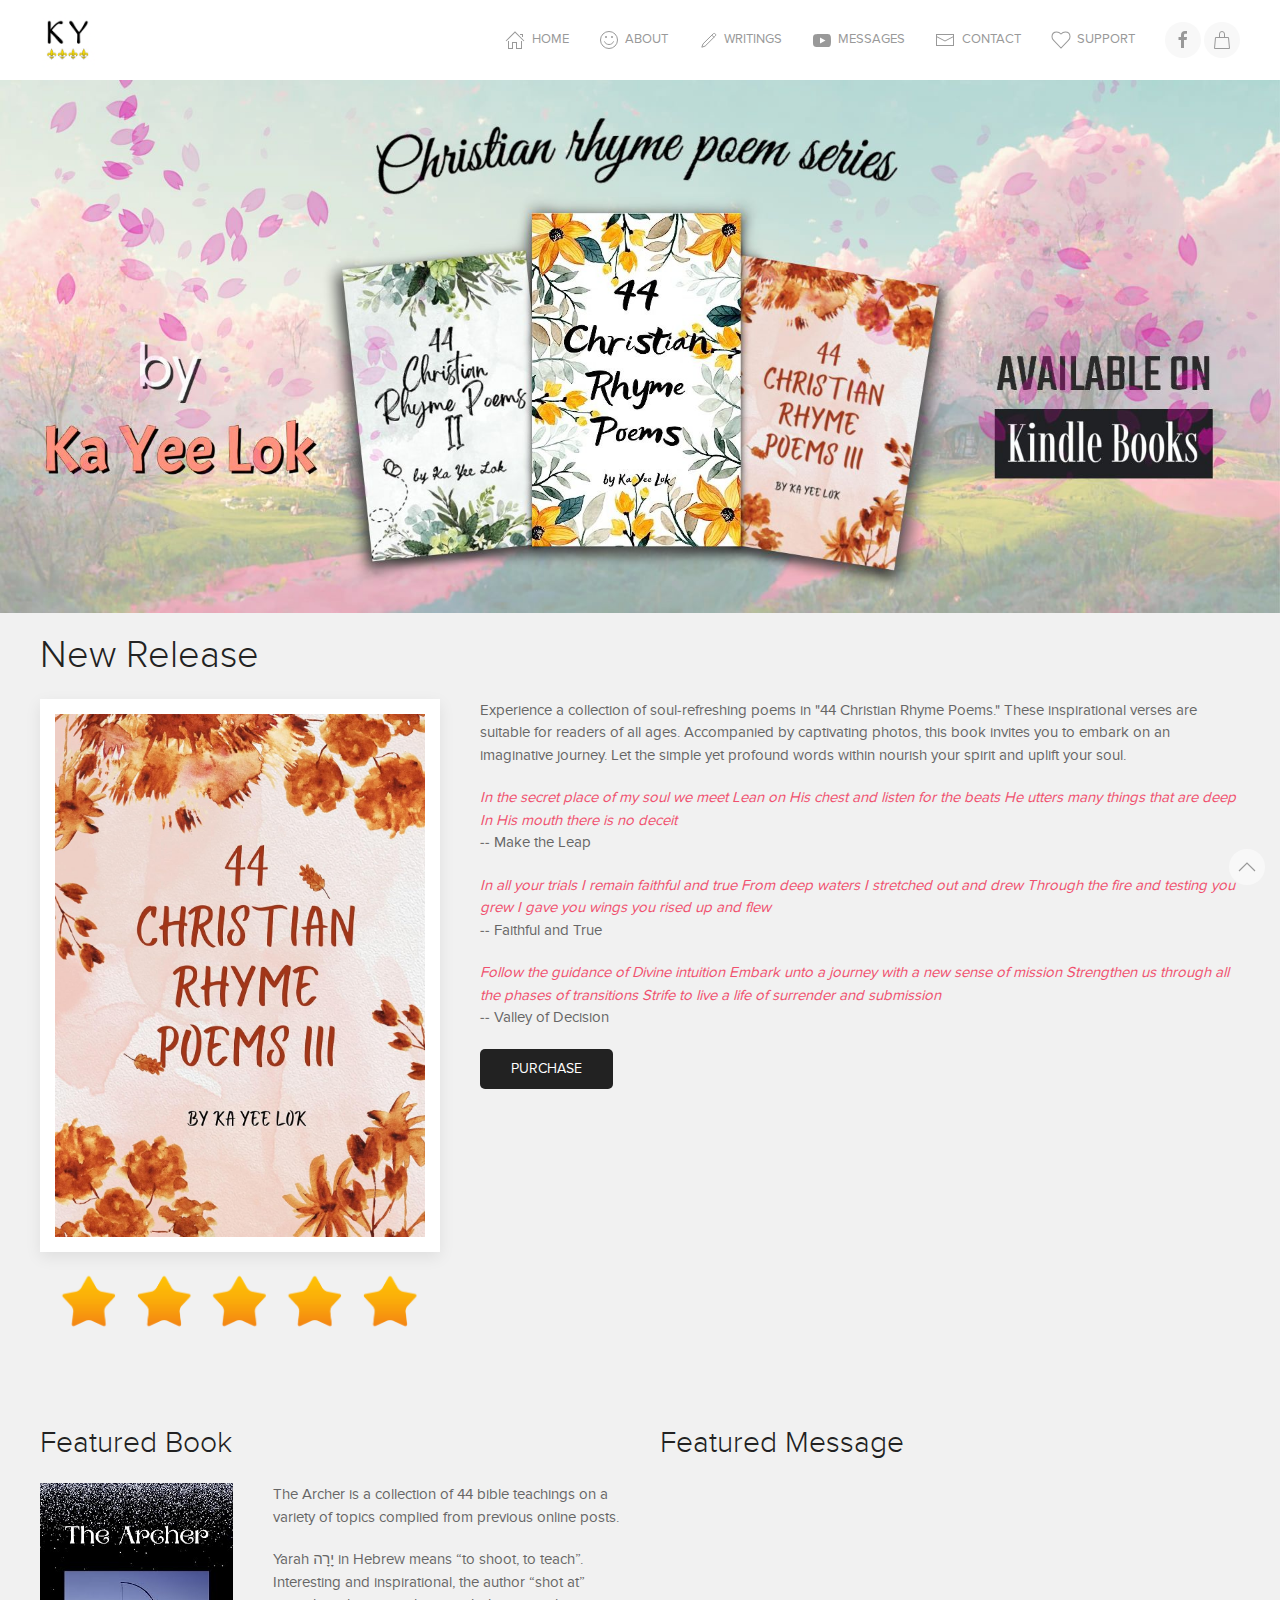
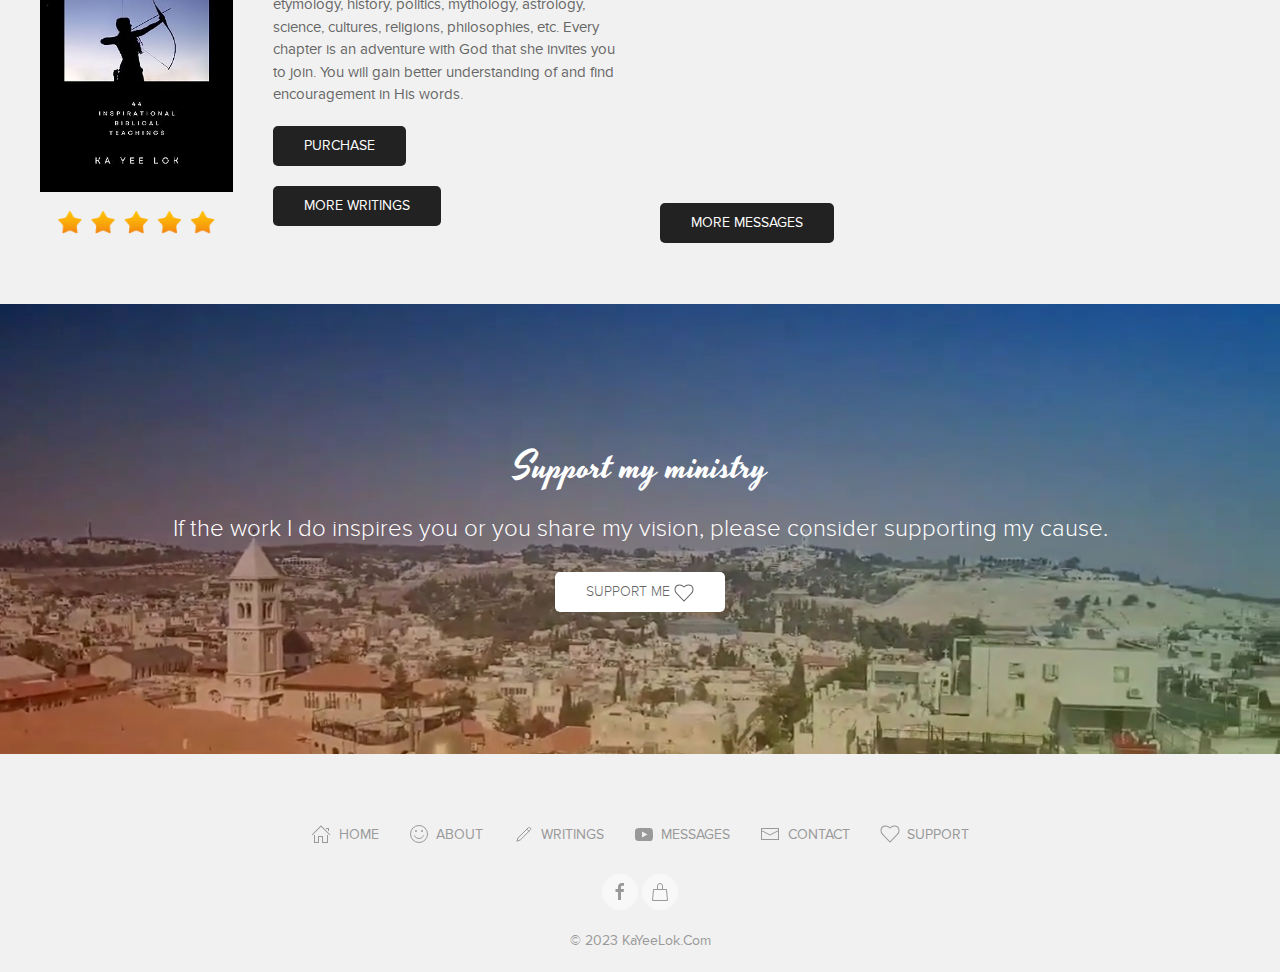
<file: index.html>
<!DOCTYPE html>
<html lang="en">
    <head> 
        
<!-- Google tag (gtag.js) -->
<script async src="https://www.googletagmanager.com/gtag/js?id=G-KP0FP7533R"></script>
<script>
    window.dataLayer = window.dataLayer || [];
    function gtag(){dataLayer.push(arguments);}
    gtag('js', new Date());

    gtag('config', 'G-KP0FP7533R');
</script>
<meta charset="utf-8">
<meta name="viewport" content="width=device-width, initial-scale=1">
<meta property="twitter:site" content="@kayeelok">
<meta property="twitter:card" content="/assets/img/bcard.png?v=2">
<meta name="twitter:image" content="/assets/img/bcard.png?v=2">

<meta property="og:locale" content="en_GB">
<meta property="og:type" content="website">

<meta property="og:site_name" content="Ka Yee Lok">
<meta property="og:image" content="/assets/img/bcard.png?v=2">

<link rel="shortcut icon" href="/assets/favicon.ico">
<link rel="apple-touch-icon" href="/assets/img/logo.png?v=1">

<link href="https://fonts.googleapis.com/css2?family=Dancing+Script&display=swap" rel="stylesheet">
<link href="https://fonts.googleapis.com/css2?family=Luckiest+Guy&display=swap" rel="stylesheet">
<link href="https://fonts.googleapis.com/css2?family=Courgette&display=swap" rel="stylesheet">
<link href="https://fonts.googleapis.com/css2?family=Yesteryear&display=swap" rel="stylesheet">

<link href="/assets/css/theme-ext.css" rel="stylesheet">
<link href="/assets/css/main.css" rel="stylesheet">

<script src="/assets/js/uikit.min.js"></script>
<script src="/assets/js/uikit-icons.min.js"></script>

        <title>Ka Yee Lok</title>
        <meta property="og:title" content="Ka Yee Lok">
        <meta name="description" content="Ka Yee Lok is a Christian writer">
        <meta property="og:description" content="Ka Yee Lok is a Christian writer">
        <meta property="og:url" content="https://kayeelok.com">
    </head>
    <body>
        <div class="uk-navbar-container tm-navbar-container uk-navbar-transparent">
    <div _uk-sticky class="bg-white box-shadow-bottom uk-container uk-container-expand">
       <nav class="uk-navbar" uk-navbar="">
    <div class="uk-navbar-left">
        <a class=
            "uk-navbar-item uk-logo uk-active" href="/" aria-label=
            "Back to Home" aria-current="page">
            <img class="uk-border-rounded" src=
                "/assets/img/logo.png" class="uk-margin-small-right"
                width="55" alt="UIkit">
        </a>
    </div>
    <div class="uk-navbar-right">
        <div class="uk-navbar-item"><span id="docsearch"></span></div>
        <ul class="uk-navbar-nav uk-visible@m">
           <li><a href="/"><span uk-icon="icon: home"></span>&nbsp;Home</a></li>
<li><a href="/about"><span uk-icon="icon: happy"></span>&nbsp;About</a></li>
<li><a href="/writings"><span uk-icon="icon: pencil"></span>&nbsp;Writings</a></li>
<li><a href="/messages"><span uk-icon="icon: youtube"></span>&nbsp;Messages</a></li>
<li><a href="/contact"><span uk-icon="icon: mail"></span>&nbsp;Contact</a></li>
<li><a href="/support"><span uk-icon="icon: heart"></span>&nbsp;Support</a></li>
 
        </ul>
        <div class="uk-navbar-item uk-visible@m">
           <a class="uk-icon-button" href="https://www.facebook.com/kayee.lok444">
    <span uk-icon="facebook" width="20" height="20"></span>
</a>
<a class="uk-icon-button" href="https://www.amazon.com/s?k=ka+yee+lok&i=digital-text">
    <span uk-icon="bag" width="20" height="20"></span>
</a>
<!-- <a class="uk-icon-button" href="https://www.barnesandnoble.com/s/ka%20yee%20lok">
    <span uk-icon="more" width="20" height="20"></span>
</a> -->
 
        </div>
        <a class="uk-navbar-toggle uk-hidden@m" uk-navbar-toggle-icon=""
        href="#offcanvas" uk-toggle="" aria-label="Open menu"></a>
    </div>
</nav> 
    </div>
</div>
        <div>
    <a href="https://www.amazon.com/dp/B0CHVNCBV3/keywords=ka+yee+lok">
        <img src="/assets/img/promo.jpg?v=1" />
    </a>
</div>
        <div class="uk-section uk-section-xsmall"
    uk-height-viewport="offset-top: true; offset-bottom: true">

        <div class="uk-container">
            <h1>New Release</h1>
            <div uk-panel>
    <div class="uk-width-1-3 uk-align-left">
        <div class="bg-white uk-box-shadow-medium uk-padding-small">
            <img
                alt="44 Christian Rhyme Poems III"
                src="/assets/img/b5.jpg" />
        </div>
        <div class="uk-padding-small">
            <img alt="Rating" src="/assets/img/5star.png" />
        </div>
    </div>
    <p>
    Experience a collection of soul-refreshing poems in "44 Christian Rhyme Poems." These inspirational verses are suitable for readers of all ages. Accompanied by captivating photos, this book invites you to embark on an imaginative journey. Let the simple yet profound words within nourish your spirit and uplift your soul.</p>
    <p>
    <em>In the secret place of my soul we meet
    Lean on His chest and listen for the beats
    He utters many things that are deep
    In His mouth there is no deceit</em>
    <br/>-- Make the Leap</p>
    <p>
    <em>In all your trials I remain faithful and true
    From deep waters I stretched out and drew
    Through the fire and testing you grew
    I gave you wings you rised up and flew</em>
    <br/>-- Faithful and True</p>
    <p>
    <em>Follow the guidance of Divine intuition
    Embark unto a journey with a new sense of mission
    Strengthen us through all the phases of transitions
    Strife to live a life of surrender and submission</em>
    <br/>-- Valley of Decision</p>
    <div>
        <a class="uk-button uk-button-secondary uk-border-rounded"
            href="https://www.amazon.com/dp/B0CHVN146Y/?keywords=ka+yee+lok">
            Purchase
        </a>
    </div>
</div>

        </div>
        </div>

        <div class="uk-section uk-section-xsmall"
    uk-height-viewport="offset-top: true; offset-bottom: true">

        <div class="uk-container">
            <div uk-grid>
                <div class="uk-width-1-2@m uk-width-1-1">
                    <h2>Featured Book</h2>
                    <div uk-panel>
    <div class="uk-width-1-3 uk-align-left">
        <div>
            <img alt="The Archer I" src="/assets/img/b1.jpg" />
        </div>
        <div class="uk-padding-small">
            <img alt="Rating" src="/assets/img/5star.png" />
        </div>
    </div>
    <p>
        The Archer is a collection of 44 bible teachings on a variety of topics complied from previous online posts.
    </p>
    <p>
        Yarah יָרָה in Hebrew means “to shoot, to teach”. Interesting and inspirational, the author “shot at” etymology, history, politics, mythology, astrology, science, cultures, religions, philosophies, etc. Every chapter is an adventure with God that she invites you to join. You will gain better understanding of and find encouragement in His words.
    </p>
    <div>
        <a class="uk-button uk-button-secondary uk-border-rounded"
            href="https://www.amazon.com/Archer-44-Inspirational-Biblical-Teachings-ebook/dp/B0CBB1N7DF">
            Purchase
        </a>
    </div>
</div>

                    <p>
                        <a href="/writings" class="uk-button uk-button-secondary uk-border-rounded">more writings</a>
                    </p>
                </div>
                <div class="uk-width-1-2@m uk-width-1-1">
                    <h2>Featured Message</h2>
                    <iframe uk-video="autoplay: false" src="
                        https://www.youtube.com/embed/doNWBd-XAQE
                        " class="uk-width-1-1
                    " frameborder="0" height="300"
allow="accelerometer; clipboard-write; encrypted-media; gyroscope; picture-in-picture; web-share" allowfullscreen></iframe>
                    <div class="uk-margin">
                        <a class="uk-button uk-button-secondary uk-border-rounded" href="/messages">
                            more messages
                        </a>
                    </div>
                </div>
            </div>
        </div>
        <div class="
            uk-height-large uk-text-center uk-background-cover uk-light uk-flex uk-flex-center uk-flex-column uk-margin"
            uk-parallax="bgy: -200"
            style="background-image: url('/assets/img/sup3.png');">
            <h1 class="uk-margin-auto uk-margin-auto-vertical">
                <div class="yesteryear">Support my ministry</div>
                <p class="uk-text-large">
                    If the work I do inspires you or you share my vision, please consider supporting my cause.
                </p>
                <a href="/support" class="uk-button uk-button-secondary uk-border-rounded">
                    Support me <span uk-icon="heart"></span>
                </a>
            </h1>
        </div>
        </div>

        <div class="uk-section-xsmall">
    <div class="uk-container uk-container-expand uk-text-center uk-position-relative">
        <div class="uk-flex uk-flex-center uk-visible@s">
            <ul class="uk-text-small uk-navbar-nav">
               <li><a href="/"><span uk-icon="icon: home"></span>&nbsp;Home</a></li>
<li><a href="/about"><span uk-icon="icon: happy"></span>&nbsp;About</a></li>
<li><a href="/writings"><span uk-icon="icon: pencil"></span>&nbsp;Writings</a></li>
<li><a href="/messages"><span uk-icon="icon: youtube"></span>&nbsp;Messages</a></li>
<li><a href="/contact"><span uk-icon="icon: mail"></span>&nbsp;Contact</a></li>
<li><a href="/support"><span uk-icon="icon: heart"></span>&nbsp;Support</a></li>
 
            </ul>
        </div>
        <div class="navxs uk-flex uk-flex-center uk-hidden@s uk-margin-bottom">
            <ul class="uk-text-small uk-navbar-nav uk-flex-column">
               <li><a href="/"><span uk-icon="icon: home"></span>&nbsp;Home</a></li>
<li><a href="/about"><span uk-icon="icon: happy"></span>&nbsp;About</a></li>
<li><a href="/writings"><span uk-icon="icon: pencil"></span>&nbsp;Writings</a></li>
<li><a href="/messages"><span uk-icon="icon: youtube"></span>&nbsp;Messages</a></li>
<li><a href="/contact"><span uk-icon="icon: mail"></span>&nbsp;Contact</a></li>
<li><a href="/support"><span uk-icon="icon: heart"></span>&nbsp;Support</a></li>
 
            </ul>
        </div>
        <div>
            <a class="uk-icon-button" href="https://www.facebook.com/kayee.lok444">
    <span uk-icon="facebook" width="20" height="20"></span>
</a>
<a class="uk-icon-button" href="https://www.amazon.com/s?k=ka+yee+lok&i=digital-text">
    <span uk-icon="bag" width="20" height="20"></span>
</a>
<!-- <a class="uk-icon-button" href="https://www.barnesandnoble.com/s/ka%20yee%20lok">
    <span uk-icon="more" width="20" height="20"></span>
</a> -->

        </div>
        <ul class="uk-subnav tm-subnav uk-flex-inline uk-flex-center uk-margin-remove-bottom"
            uk-margin="">
            <li><span>&copy;&nbsp;2023&nbsp;KaYeeLok.com</span></li>
        </ul>
    </div>
</div>
<div class="uk-position-fixed uk-padding-small" style="right:0; bottom: 0;">
    <a class="uk-icon-button" href="#" uk-totop uk-scroll></a>
</div>
        <div id="offcanvas" uk-offcanvas="mode: push; overlay: true">
    <div class="uk-offcanvas-bar uk-padding-remove">
        <div class="uk-panel">
            <div class="uk-text-center uk-padding-small">
    <div><img class="uk-border-circle" src="assets/img/profile.jpg" width="128" height="128" alt="Border circle"></div>
    <h4 class="lucky uk-margin-remove-bottom uk-margin-small-top">Ka Yee Lok</h4>
    <div class="courgette uk-text-small">Christian&nbsp;writer</div>
</div>
<div class="uk-flex uk-flex-center uk-margin-bottom">
    <ul class="bcardinfo uk-navbar-nav uk-flex-column">
        <li>
            <span uk-icon="icon: location"></span>&nbsp;
            <span>Brossard, QC, Canada</span>
        </li>
        <li>
            <span uk-icon="icon: mail"></span>&nbsp;
            <span>info@kayeelok.com</span>
        </li>
        <li>
            <span uk-icon="icon: world"></span>&nbsp;
            <span>https://kayeelok.com</span>
        </li>
        <li>
            <span uk-icon="icon: facebook"></span>&nbsp;
            <span>kayee.lok444</span>
        </li>
    </ul>
</div>
            <hr class="uk-margin-remove" />
            <ul class="uk-nav uk-nav-default tm-nav uk-padding-small">
                <li><a href="/"><span uk-icon="icon: home"></span>&nbsp;Home</a></li>
<li><a href="/about"><span uk-icon="icon: happy"></span>&nbsp;About</a></li>
<li><a href="/writings"><span uk-icon="icon: pencil"></span>&nbsp;Writings</a></li>
<li><a href="/messages"><span uk-icon="icon: youtube"></span>&nbsp;Messages</a></li>
<li><a href="/contact"><span uk-icon="icon: mail"></span>&nbsp;Contact</a></li>
<li><a href="/support"><span uk-icon="icon: heart"></span>&nbsp;Support</a></li>

            </ul>
            <hr class="uk-margin-remove" />
            <div class="uk-padding-small">
                <a class="uk-icon-button" href="https://www.facebook.com/kayee.lok444">
    <span uk-icon="facebook" width="20" height="20"></span>
</a>
<a class="uk-icon-button" href="https://www.amazon.com/s?k=ka+yee+lok&i=digital-text">
    <span uk-icon="bag" width="20" height="20"></span>
</a>
<!-- <a class="uk-icon-button" href="https://www.barnesandnoble.com/s/ka%20yee%20lok">
    <span uk-icon="more" width="20" height="20"></span>
</a> -->

            </div>
        </div>
    </div>
</div>
    </body>
</html>
</file>
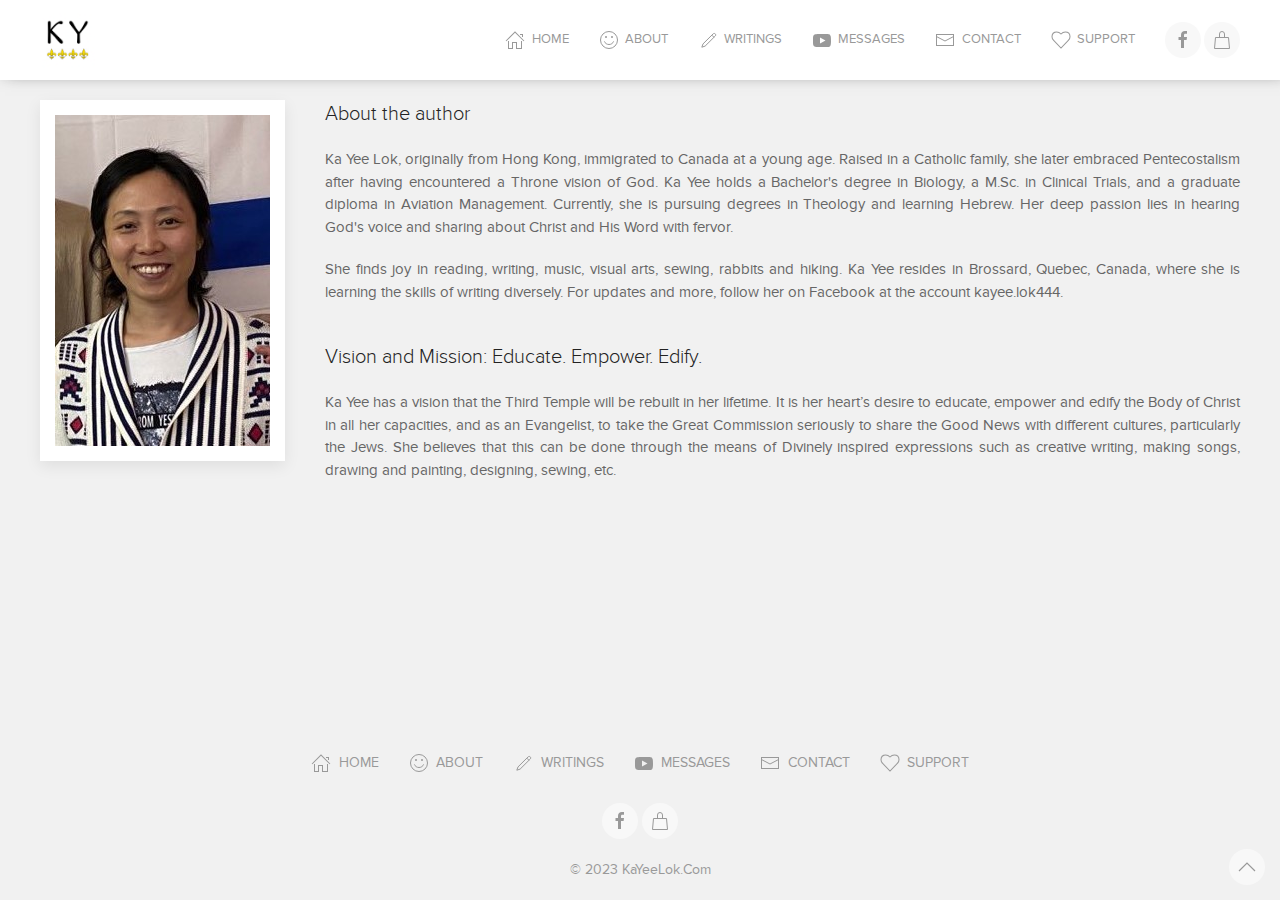
<file: about.html>
<!DOCTYPE html>
<html lang="en">
    <head> 
        
<!-- Google tag (gtag.js) -->
<script async src="https://www.googletagmanager.com/gtag/js?id=G-KP0FP7533R"></script>
<script>
    window.dataLayer = window.dataLayer || [];
    function gtag(){dataLayer.push(arguments);}
    gtag('js', new Date());

    gtag('config', 'G-KP0FP7533R');
</script>
<meta charset="utf-8">
<meta name="viewport" content="width=device-width, initial-scale=1">
<meta property="twitter:site" content="@kayeelok">
<meta property="twitter:card" content="/assets/img/bcard.png?v=2">
<meta name="twitter:image" content="/assets/img/bcard.png?v=2">

<meta property="og:locale" content="en_GB">
<meta property="og:type" content="website">

<meta property="og:site_name" content="Ka Yee Lok">
<meta property="og:image" content="/assets/img/bcard.png?v=2">

<link rel="shortcut icon" href="/assets/favicon.ico">
<link rel="apple-touch-icon" href="/assets/img/logo.png?v=1">

<link href="https://fonts.googleapis.com/css2?family=Dancing+Script&display=swap" rel="stylesheet">
<link href="https://fonts.googleapis.com/css2?family=Luckiest+Guy&display=swap" rel="stylesheet">
<link href="https://fonts.googleapis.com/css2?family=Courgette&display=swap" rel="stylesheet">
<link href="https://fonts.googleapis.com/css2?family=Yesteryear&display=swap" rel="stylesheet">

<link href="/assets/css/theme-ext.css" rel="stylesheet">
<link href="/assets/css/main.css" rel="stylesheet">

<script src="/assets/js/uikit.min.js"></script>
<script src="/assets/js/uikit-icons.min.js"></script>

        <title>About | Ka Yee Lok</title>
        <meta property="og:title" content="About | Ka Yee Lok">
        <meta name="description" content="About Ka Yee">
        <meta property="og:description" content="About Ka Yee">
        <meta property="og:url" content="https://kayeelok.com/about">
    </head>
    <body>
        <div class="uk-navbar-container tm-navbar-container uk-navbar-transparent">
    <div _uk-sticky class="bg-white box-shadow-bottom uk-container uk-container-expand">
       <nav class="uk-navbar" uk-navbar="">
    <div class="uk-navbar-left">
        <a class=
            "uk-navbar-item uk-logo uk-active" href="/" aria-label=
            "Back to Home" aria-current="page">
            <img class="uk-border-rounded" src=
                "/assets/img/logo.png" class="uk-margin-small-right"
                width="55" alt="UIkit">
        </a>
    </div>
    <div class="uk-navbar-right">
        <div class="uk-navbar-item"><span id="docsearch"></span></div>
        <ul class="uk-navbar-nav uk-visible@m">
           <li><a href="/"><span uk-icon="icon: home"></span>&nbsp;Home</a></li>
<li><a href="/about"><span uk-icon="icon: happy"></span>&nbsp;About</a></li>
<li><a href="/writings"><span uk-icon="icon: pencil"></span>&nbsp;Writings</a></li>
<li><a href="/messages"><span uk-icon="icon: youtube"></span>&nbsp;Messages</a></li>
<li><a href="/contact"><span uk-icon="icon: mail"></span>&nbsp;Contact</a></li>
<li><a href="/support"><span uk-icon="icon: heart"></span>&nbsp;Support</a></li>
 
        </ul>
        <div class="uk-navbar-item uk-visible@m">
           <a class="uk-icon-button" href="https://www.facebook.com/kayee.lok444">
    <span uk-icon="facebook" width="20" height="20"></span>
</a>
<a class="uk-icon-button" href="https://www.amazon.com/s?k=ka+yee+lok&i=digital-text">
    <span uk-icon="bag" width="20" height="20"></span>
</a>
<!-- <a class="uk-icon-button" href="https://www.barnesandnoble.com/s/ka%20yee%20lok">
    <span uk-icon="more" width="20" height="20"></span>
</a> -->
 
        </div>
        <a class="uk-navbar-toggle uk-hidden@m" uk-navbar-toggle-icon=""
        href="#offcanvas" uk-toggle="" aria-label="Open menu"></a>
    </div>
</nav> 
    </div>
</div>
        <div class="uk-section uk-section-xsmall"
    uk-height-viewport="offset-top: true; offset-bottom: true">

        <div uk-panel class="uk-container">
            <img alt="Ka Yee Lok" class="
                bg-white uk-align-left
                uk-width-1-2 uk-width-auto@m
                uk-padding-small uk-box-shadow-medium"
                src="/assets/img/profile-full.jpg" />
            <h4 class="uk-margin-remove-top">About the author</h4>
            <div class="uk-text-justify">
                <p>
                    Ka Yee Lok, originally from Hong Kong, immigrated to Canada at a young age. Raised in a Catholic family, she later embraced Pentecostalism after having encountered a Throne vision of God. Ka Yee holds a Bachelor's degree in Biology, a M.Sc. in Clinical Trials, and a graduate diploma in Aviation Management. Currently, she is pursuing degrees in Theology and learning Hebrew. Her deep passion lies in hearing God's voice and sharing about Christ and His Word with fervor.
                </p>
                <p>
                    She finds joy in reading, writing, music, visual arts, sewing, rabbits and hiking. Ka Yee resides in Brossard, Quebec, Canada, where she is learning the skills of writing diversely. For updates and more, follow her on Facebook at the account  kayee.lok444.
                </p>
            </div>
            <h4>Vision and Mission: Educate. Empower. Edify.</h4>
            <div class="uk-text-justify">
                <p>
                    Ka Yee has a vision that the Third Temple will be rebuilt in her lifetime. It is her heart’s desire to educate, empower and edify the Body of Christ in all her capacities, and as an Evangelist, to take the Great Commission seriously to share the Good News with different cultures, particularly the Jews. She believes that this can be done through the means of Divinely inspired expressions such as creative writing, making songs, drawing and painting, designing, sewing, etc.
                </p>
            </div>
        </div>
        </div>

        <div class="uk-section-xsmall">
    <div class="uk-container uk-container-expand uk-text-center uk-position-relative">
        <div class="uk-flex uk-flex-center uk-visible@s">
            <ul class="uk-text-small uk-navbar-nav">
               <li><a href="/"><span uk-icon="icon: home"></span>&nbsp;Home</a></li>
<li><a href="/about"><span uk-icon="icon: happy"></span>&nbsp;About</a></li>
<li><a href="/writings"><span uk-icon="icon: pencil"></span>&nbsp;Writings</a></li>
<li><a href="/messages"><span uk-icon="icon: youtube"></span>&nbsp;Messages</a></li>
<li><a href="/contact"><span uk-icon="icon: mail"></span>&nbsp;Contact</a></li>
<li><a href="/support"><span uk-icon="icon: heart"></span>&nbsp;Support</a></li>
 
            </ul>
        </div>
        <div class="navxs uk-flex uk-flex-center uk-hidden@s uk-margin-bottom">
            <ul class="uk-text-small uk-navbar-nav uk-flex-column">
               <li><a href="/"><span uk-icon="icon: home"></span>&nbsp;Home</a></li>
<li><a href="/about"><span uk-icon="icon: happy"></span>&nbsp;About</a></li>
<li><a href="/writings"><span uk-icon="icon: pencil"></span>&nbsp;Writings</a></li>
<li><a href="/messages"><span uk-icon="icon: youtube"></span>&nbsp;Messages</a></li>
<li><a href="/contact"><span uk-icon="icon: mail"></span>&nbsp;Contact</a></li>
<li><a href="/support"><span uk-icon="icon: heart"></span>&nbsp;Support</a></li>
 
            </ul>
        </div>
        <div>
            <a class="uk-icon-button" href="https://www.facebook.com/kayee.lok444">
    <span uk-icon="facebook" width="20" height="20"></span>
</a>
<a class="uk-icon-button" href="https://www.amazon.com/s?k=ka+yee+lok&i=digital-text">
    <span uk-icon="bag" width="20" height="20"></span>
</a>
<!-- <a class="uk-icon-button" href="https://www.barnesandnoble.com/s/ka%20yee%20lok">
    <span uk-icon="more" width="20" height="20"></span>
</a> -->

        </div>
        <ul class="uk-subnav tm-subnav uk-flex-inline uk-flex-center uk-margin-remove-bottom"
            uk-margin="">
            <li><span>&copy;&nbsp;2023&nbsp;KaYeeLok.com</span></li>
        </ul>
    </div>
</div>
<div class="uk-position-fixed uk-padding-small" style="right:0; bottom: 0;">
    <a class="uk-icon-button" href="#" uk-totop uk-scroll></a>
</div>
        <div id="offcanvas" uk-offcanvas="mode: push; overlay: true">
    <div class="uk-offcanvas-bar uk-padding-remove">
        <div class="uk-panel">
            <div class="uk-text-center uk-padding-small">
    <div><img class="uk-border-circle" src="assets/img/profile.jpg" width="128" height="128" alt="Border circle"></div>
    <h4 class="lucky uk-margin-remove-bottom uk-margin-small-top">Ka Yee Lok</h4>
    <div class="courgette uk-text-small">Christian&nbsp;writer</div>
</div>
<div class="uk-flex uk-flex-center uk-margin-bottom">
    <ul class="bcardinfo uk-navbar-nav uk-flex-column">
        <li>
            <span uk-icon="icon: location"></span>&nbsp;
            <span>Brossard, QC, Canada</span>
        </li>
        <li>
            <span uk-icon="icon: mail"></span>&nbsp;
            <span>info@kayeelok.com</span>
        </li>
        <li>
            <span uk-icon="icon: world"></span>&nbsp;
            <span>https://kayeelok.com</span>
        </li>
        <li>
            <span uk-icon="icon: facebook"></span>&nbsp;
            <span>kayee.lok444</span>
        </li>
    </ul>
</div>
            <hr class="uk-margin-remove" />
            <ul class="uk-nav uk-nav-default tm-nav uk-padding-small">
                <li><a href="/"><span uk-icon="icon: home"></span>&nbsp;Home</a></li>
<li><a href="/about"><span uk-icon="icon: happy"></span>&nbsp;About</a></li>
<li><a href="/writings"><span uk-icon="icon: pencil"></span>&nbsp;Writings</a></li>
<li><a href="/messages"><span uk-icon="icon: youtube"></span>&nbsp;Messages</a></li>
<li><a href="/contact"><span uk-icon="icon: mail"></span>&nbsp;Contact</a></li>
<li><a href="/support"><span uk-icon="icon: heart"></span>&nbsp;Support</a></li>

            </ul>
            <hr class="uk-margin-remove" />
            <div class="uk-padding-small">
                <a class="uk-icon-button" href="https://www.facebook.com/kayee.lok444">
    <span uk-icon="facebook" width="20" height="20"></span>
</a>
<a class="uk-icon-button" href="https://www.amazon.com/s?k=ka+yee+lok&i=digital-text">
    <span uk-icon="bag" width="20" height="20"></span>
</a>
<!-- <a class="uk-icon-button" href="https://www.barnesandnoble.com/s/ka%20yee%20lok">
    <span uk-icon="more" width="20" height="20"></span>
</a> -->

            </div>
        </div>
    </div>
</div>
    </body>
</html>
</file>
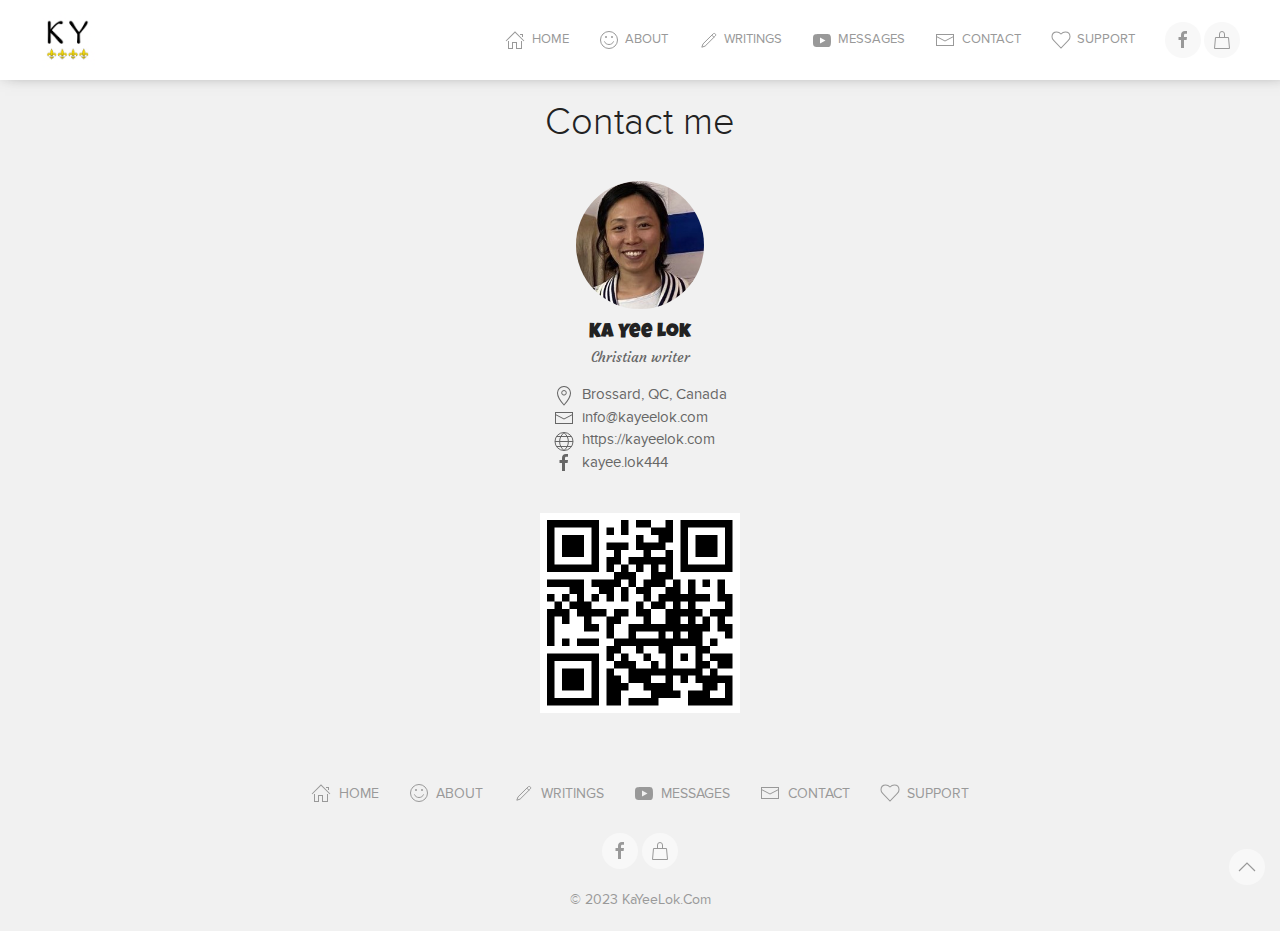
<file: contact.html>
<!DOCTYPE html>
<html lang="en">
    <head> 
        
<!-- Google tag (gtag.js) -->
<script async src="https://www.googletagmanager.com/gtag/js?id=G-KP0FP7533R"></script>
<script>
    window.dataLayer = window.dataLayer || [];
    function gtag(){dataLayer.push(arguments);}
    gtag('js', new Date());

    gtag('config', 'G-KP0FP7533R');
</script>
<meta charset="utf-8">
<meta name="viewport" content="width=device-width, initial-scale=1">
<meta property="twitter:site" content="@kayeelok">
<meta property="twitter:card" content="/assets/img/bcard.png?v=2">
<meta name="twitter:image" content="/assets/img/bcard.png?v=2">

<meta property="og:locale" content="en_GB">
<meta property="og:type" content="website">

<meta property="og:site_name" content="Ka Yee Lok">
<meta property="og:image" content="/assets/img/bcard.png?v=2">

<link rel="shortcut icon" href="/assets/favicon.ico">
<link rel="apple-touch-icon" href="/assets/img/logo.png?v=1">

<link href="https://fonts.googleapis.com/css2?family=Dancing+Script&display=swap" rel="stylesheet">
<link href="https://fonts.googleapis.com/css2?family=Luckiest+Guy&display=swap" rel="stylesheet">
<link href="https://fonts.googleapis.com/css2?family=Courgette&display=swap" rel="stylesheet">
<link href="https://fonts.googleapis.com/css2?family=Yesteryear&display=swap" rel="stylesheet">

<link href="/assets/css/theme-ext.css" rel="stylesheet">
<link href="/assets/css/main.css" rel="stylesheet">

<script src="/assets/js/uikit.min.js"></script>
<script src="/assets/js/uikit-icons.min.js"></script>

        <title>Contact me | Ka Yee Lok</title>
        <meta property="og:title" content="Contact me | Ka Yee Lok">
        <meta name="description" content="General enquiry: info@kayeelok.com">
        <meta property="og:description" content="General enquiry: info@kayeelok.com">
        <meta property="og:url" content="https://kayeelok.com/contact">
    </head>
    <body>
        <div class="uk-navbar-container tm-navbar-container uk-navbar-transparent">
    <div _uk-sticky class="bg-white box-shadow-bottom uk-container uk-container-expand">
       <nav class="uk-navbar" uk-navbar="">
    <div class="uk-navbar-left">
        <a class=
            "uk-navbar-item uk-logo uk-active" href="/" aria-label=
            "Back to Home" aria-current="page">
            <img class="uk-border-rounded" src=
                "/assets/img/logo.png" class="uk-margin-small-right"
                width="55" alt="UIkit">
        </a>
    </div>
    <div class="uk-navbar-right">
        <div class="uk-navbar-item"><span id="docsearch"></span></div>
        <ul class="uk-navbar-nav uk-visible@m">
           <li><a href="/"><span uk-icon="icon: home"></span>&nbsp;Home</a></li>
<li><a href="/about"><span uk-icon="icon: happy"></span>&nbsp;About</a></li>
<li><a href="/writings"><span uk-icon="icon: pencil"></span>&nbsp;Writings</a></li>
<li><a href="/messages"><span uk-icon="icon: youtube"></span>&nbsp;Messages</a></li>
<li><a href="/contact"><span uk-icon="icon: mail"></span>&nbsp;Contact</a></li>
<li><a href="/support"><span uk-icon="icon: heart"></span>&nbsp;Support</a></li>
 
        </ul>
        <div class="uk-navbar-item uk-visible@m">
           <a class="uk-icon-button" href="https://www.facebook.com/kayee.lok444">
    <span uk-icon="facebook" width="20" height="20"></span>
</a>
<a class="uk-icon-button" href="https://www.amazon.com/s?k=ka+yee+lok&i=digital-text">
    <span uk-icon="bag" width="20" height="20"></span>
</a>
<!-- <a class="uk-icon-button" href="https://www.barnesandnoble.com/s/ka%20yee%20lok">
    <span uk-icon="more" width="20" height="20"></span>
</a> -->
 
        </div>
        <a class="uk-navbar-toggle uk-hidden@m" uk-navbar-toggle-icon=""
        href="#offcanvas" uk-toggle="" aria-label="Open menu"></a>
    </div>
</nav> 
    </div>
</div>
        <div class="uk-section uk-section-xsmall"
    uk-height-viewport="offset-top: true; offset-bottom: true">

        <div class="uk-container">
            <h1 class="uk-text-center">Contact me</h1>
            <div class="uk-flex uk-flex-center uk-flex-column">
                <div class="uk-text-center uk-padding-small">
    <div><img class="uk-border-circle" src="assets/img/profile.jpg" width="128" height="128" alt="Border circle"></div>
    <h4 class="lucky uk-margin-remove-bottom uk-margin-small-top">Ka Yee Lok</h4>
    <div class="courgette uk-text-small">Christian&nbsp;writer</div>
</div>
<div class="uk-flex uk-flex-center uk-margin-bottom">
    <ul class="bcardinfo uk-navbar-nav uk-flex-column">
        <li>
            <span uk-icon="icon: location"></span>&nbsp;
            <span>Brossard, QC, Canada</span>
        </li>
        <li>
            <span uk-icon="icon: mail"></span>&nbsp;
            <span>info@kayeelok.com</span>
        </li>
        <li>
            <span uk-icon="icon: world"></span>&nbsp;
            <span>https://kayeelok.com</span>
        </li>
        <li>
            <span uk-icon="icon: facebook"></span>&nbsp;
            <span>kayee.lok444</span>
        </li>
    </ul>
</div>
            </div>
            <p class="uk-text-center">
                <img width="200" alt="QR Code" src="/assets/img/qrcode.png" />
            </p>
        </div>
        </div>

        <div class="uk-section-xsmall">
    <div class="uk-container uk-container-expand uk-text-center uk-position-relative">
        <div class="uk-flex uk-flex-center uk-visible@s">
            <ul class="uk-text-small uk-navbar-nav">
               <li><a href="/"><span uk-icon="icon: home"></span>&nbsp;Home</a></li>
<li><a href="/about"><span uk-icon="icon: happy"></span>&nbsp;About</a></li>
<li><a href="/writings"><span uk-icon="icon: pencil"></span>&nbsp;Writings</a></li>
<li><a href="/messages"><span uk-icon="icon: youtube"></span>&nbsp;Messages</a></li>
<li><a href="/contact"><span uk-icon="icon: mail"></span>&nbsp;Contact</a></li>
<li><a href="/support"><span uk-icon="icon: heart"></span>&nbsp;Support</a></li>
 
            </ul>
        </div>
        <div class="navxs uk-flex uk-flex-center uk-hidden@s uk-margin-bottom">
            <ul class="uk-text-small uk-navbar-nav uk-flex-column">
               <li><a href="/"><span uk-icon="icon: home"></span>&nbsp;Home</a></li>
<li><a href="/about"><span uk-icon="icon: happy"></span>&nbsp;About</a></li>
<li><a href="/writings"><span uk-icon="icon: pencil"></span>&nbsp;Writings</a></li>
<li><a href="/messages"><span uk-icon="icon: youtube"></span>&nbsp;Messages</a></li>
<li><a href="/contact"><span uk-icon="icon: mail"></span>&nbsp;Contact</a></li>
<li><a href="/support"><span uk-icon="icon: heart"></span>&nbsp;Support</a></li>
 
            </ul>
        </div>
        <div>
            <a class="uk-icon-button" href="https://www.facebook.com/kayee.lok444">
    <span uk-icon="facebook" width="20" height="20"></span>
</a>
<a class="uk-icon-button" href="https://www.amazon.com/s?k=ka+yee+lok&i=digital-text">
    <span uk-icon="bag" width="20" height="20"></span>
</a>
<!-- <a class="uk-icon-button" href="https://www.barnesandnoble.com/s/ka%20yee%20lok">
    <span uk-icon="more" width="20" height="20"></span>
</a> -->

        </div>
        <ul class="uk-subnav tm-subnav uk-flex-inline uk-flex-center uk-margin-remove-bottom"
            uk-margin="">
            <li><span>&copy;&nbsp;2023&nbsp;KaYeeLok.com</span></li>
        </ul>
    </div>
</div>
<div class="uk-position-fixed uk-padding-small" style="right:0; bottom: 0;">
    <a class="uk-icon-button" href="#" uk-totop uk-scroll></a>
</div>
        <div id="offcanvas" uk-offcanvas="mode: push; overlay: true">
    <div class="uk-offcanvas-bar uk-padding-remove">
        <div class="uk-panel">
            <div class="uk-text-center uk-padding-small">
    <div><img class="uk-border-circle" src="assets/img/profile.jpg" width="128" height="128" alt="Border circle"></div>
    <h4 class="lucky uk-margin-remove-bottom uk-margin-small-top">Ka Yee Lok</h4>
    <div class="courgette uk-text-small">Christian&nbsp;writer</div>
</div>
<div class="uk-flex uk-flex-center uk-margin-bottom">
    <ul class="bcardinfo uk-navbar-nav uk-flex-column">
        <li>
            <span uk-icon="icon: location"></span>&nbsp;
            <span>Brossard, QC, Canada</span>
        </li>
        <li>
            <span uk-icon="icon: mail"></span>&nbsp;
            <span>info@kayeelok.com</span>
        </li>
        <li>
            <span uk-icon="icon: world"></span>&nbsp;
            <span>https://kayeelok.com</span>
        </li>
        <li>
            <span uk-icon="icon: facebook"></span>&nbsp;
            <span>kayee.lok444</span>
        </li>
    </ul>
</div>
            <hr class="uk-margin-remove" />
            <ul class="uk-nav uk-nav-default tm-nav uk-padding-small">
                <li><a href="/"><span uk-icon="icon: home"></span>&nbsp;Home</a></li>
<li><a href="/about"><span uk-icon="icon: happy"></span>&nbsp;About</a></li>
<li><a href="/writings"><span uk-icon="icon: pencil"></span>&nbsp;Writings</a></li>
<li><a href="/messages"><span uk-icon="icon: youtube"></span>&nbsp;Messages</a></li>
<li><a href="/contact"><span uk-icon="icon: mail"></span>&nbsp;Contact</a></li>
<li><a href="/support"><span uk-icon="icon: heart"></span>&nbsp;Support</a></li>

            </ul>
            <hr class="uk-margin-remove" />
            <div class="uk-padding-small">
                <a class="uk-icon-button" href="https://www.facebook.com/kayee.lok444">
    <span uk-icon="facebook" width="20" height="20"></span>
</a>
<a class="uk-icon-button" href="https://www.amazon.com/s?k=ka+yee+lok&i=digital-text">
    <span uk-icon="bag" width="20" height="20"></span>
</a>
<!-- <a class="uk-icon-button" href="https://www.barnesandnoble.com/s/ka%20yee%20lok">
    <span uk-icon="more" width="20" height="20"></span>
</a> -->

            </div>
        </div>
    </div>
</div>
    </body>
</html>
</file>
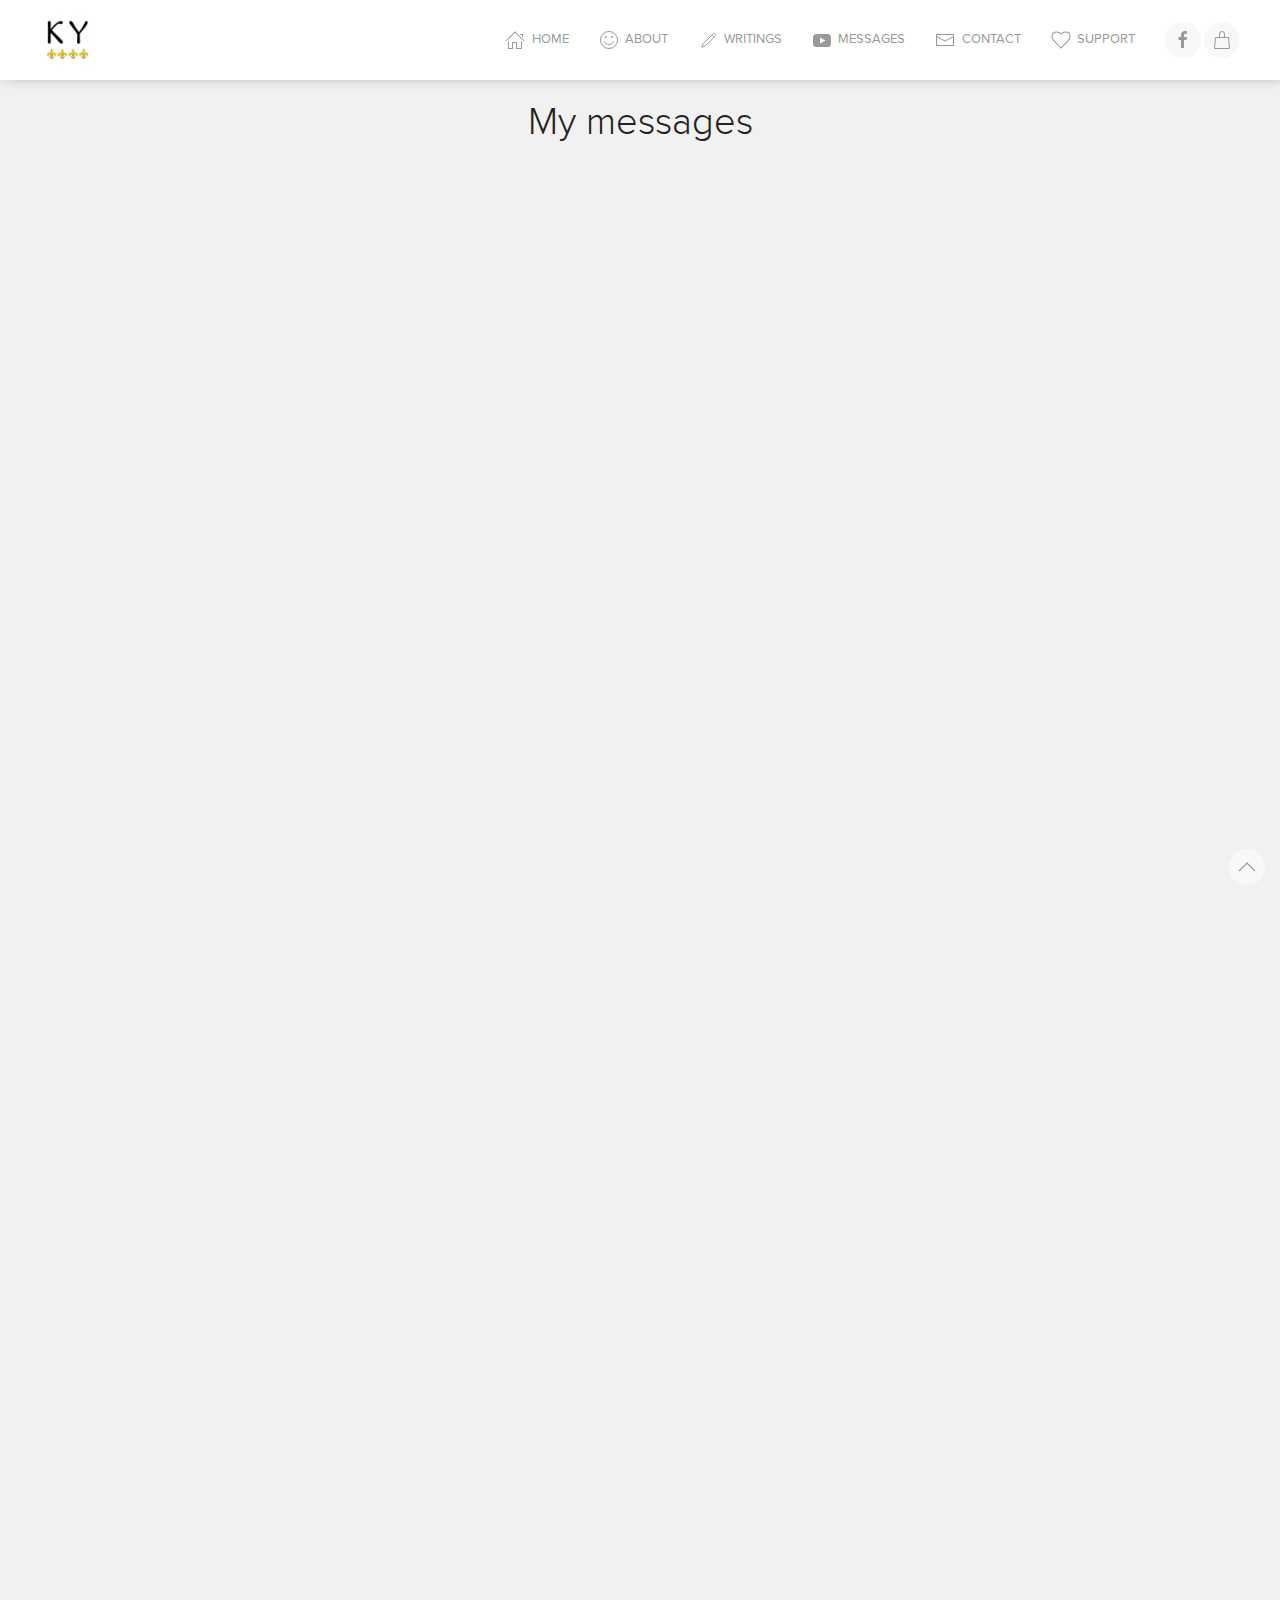
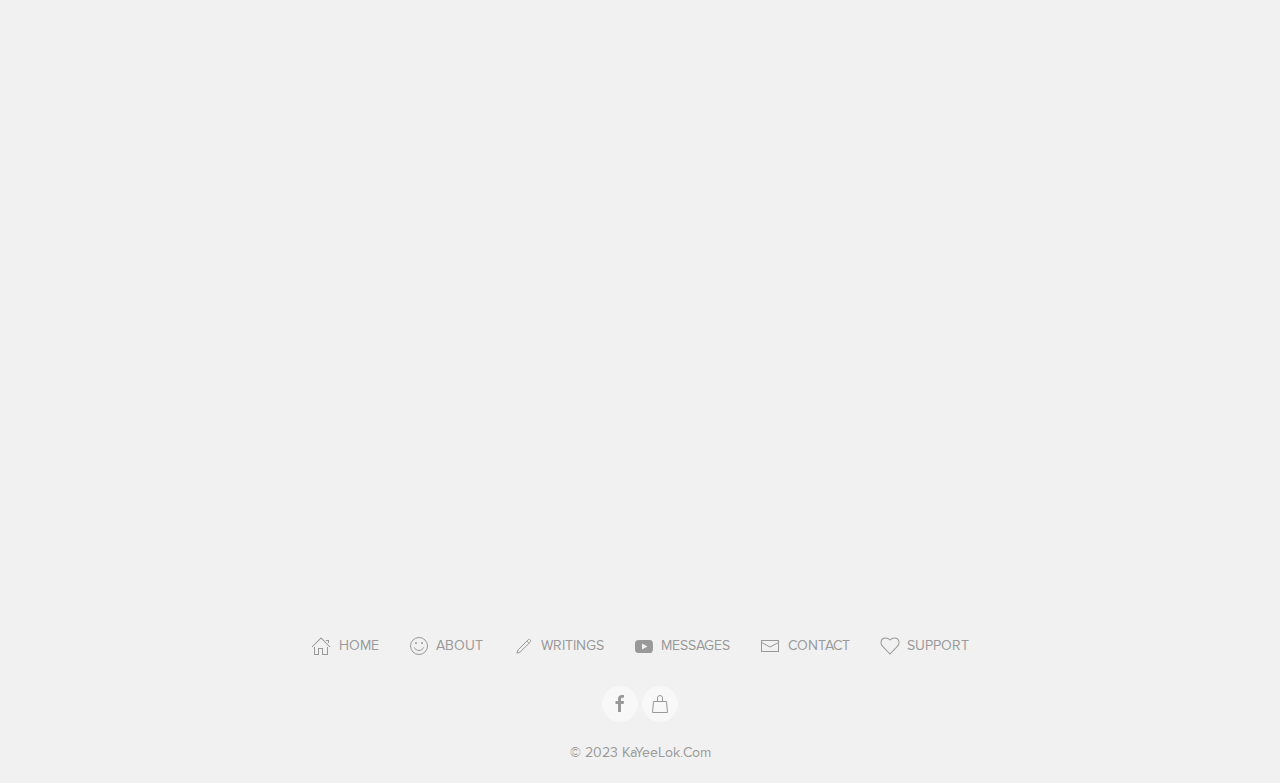
<file: messages.html>
<!DOCTYPE html>
<html lang="en">
    <head> 
        
<!-- Google tag (gtag.js) -->
<script async src="https://www.googletagmanager.com/gtag/js?id=G-KP0FP7533R"></script>
<script>
    window.dataLayer = window.dataLayer || [];
    function gtag(){dataLayer.push(arguments);}
    gtag('js', new Date());

    gtag('config', 'G-KP0FP7533R');
</script>
<meta charset="utf-8">
<meta name="viewport" content="width=device-width, initial-scale=1">
<meta property="twitter:site" content="@kayeelok">
<meta property="twitter:card" content="/assets/img/bcard.png?v=2">
<meta name="twitter:image" content="/assets/img/bcard.png?v=2">

<meta property="og:locale" content="en_GB">
<meta property="og:type" content="website">

<meta property="og:site_name" content="Ka Yee Lok">
<meta property="og:image" content="/assets/img/bcard.png?v=2">

<link rel="shortcut icon" href="/assets/favicon.ico">
<link rel="apple-touch-icon" href="/assets/img/logo.png?v=1">

<link href="https://fonts.googleapis.com/css2?family=Dancing+Script&display=swap" rel="stylesheet">
<link href="https://fonts.googleapis.com/css2?family=Luckiest+Guy&display=swap" rel="stylesheet">
<link href="https://fonts.googleapis.com/css2?family=Courgette&display=swap" rel="stylesheet">
<link href="https://fonts.googleapis.com/css2?family=Yesteryear&display=swap" rel="stylesheet">

<link href="/assets/css/theme-ext.css" rel="stylesheet">
<link href="/assets/css/main.css" rel="stylesheet">

<script src="/assets/js/uikit.min.js"></script>
<script src="/assets/js/uikit-icons.min.js"></script>

        <title>Messages | Ka Yee Lok</title>
        <meta property="og:title" content="Messages | Ka Yee Lok">
        <meta name="description" content="I would love to share my messages to you all">
        <meta property="og:description" content="I would love to share my messages to you all">
        <meta property="og:url" content="https://kayeelok.com/messages">
    </head>
    <body>
        <div class="uk-navbar-container tm-navbar-container uk-navbar-transparent">
    <div _uk-sticky class="bg-white box-shadow-bottom uk-container uk-container-expand">
       <nav class="uk-navbar" uk-navbar="">
    <div class="uk-navbar-left">
        <a class=
            "uk-navbar-item uk-logo uk-active" href="/" aria-label=
            "Back to Home" aria-current="page">
            <img class="uk-border-rounded" src=
                "/assets/img/logo.png" class="uk-margin-small-right"
                width="55" alt="UIkit">
        </a>
    </div>
    <div class="uk-navbar-right">
        <div class="uk-navbar-item"><span id="docsearch"></span></div>
        <ul class="uk-navbar-nav uk-visible@m">
           <li><a href="/"><span uk-icon="icon: home"></span>&nbsp;Home</a></li>
<li><a href="/about"><span uk-icon="icon: happy"></span>&nbsp;About</a></li>
<li><a href="/writings"><span uk-icon="icon: pencil"></span>&nbsp;Writings</a></li>
<li><a href="/messages"><span uk-icon="icon: youtube"></span>&nbsp;Messages</a></li>
<li><a href="/contact"><span uk-icon="icon: mail"></span>&nbsp;Contact</a></li>
<li><a href="/support"><span uk-icon="icon: heart"></span>&nbsp;Support</a></li>
 
        </ul>
        <div class="uk-navbar-item uk-visible@m">
           <a class="uk-icon-button" href="https://www.facebook.com/kayee.lok444">
    <span uk-icon="facebook" width="20" height="20"></span>
</a>
<a class="uk-icon-button" href="https://www.amazon.com/s?k=ka+yee+lok&i=digital-text">
    <span uk-icon="bag" width="20" height="20"></span>
</a>
<!-- <a class="uk-icon-button" href="https://www.barnesandnoble.com/s/ka%20yee%20lok">
    <span uk-icon="more" width="20" height="20"></span>
</a> -->
 
        </div>
        <a class="uk-navbar-toggle uk-hidden@m" uk-navbar-toggle-icon=""
        href="#offcanvas" uk-toggle="" aria-label="Open menu"></a>
    </div>
</nav> 
    </div>
</div>
        <div class="uk-section uk-section-xsmall"
    uk-height-viewport="offset-top: true; offset-bottom: true">

        <div class="uk-container">
            <h1 class="uk-text-center">My messages</h1>
            
<div uk-grid>
    <iframe uk-video="autoplay: false" src="https://www.youtube.com/embed/CDZDvSXEXn4
    " class="uk-width-1-1 uk-width-1-2@m uk-width-1-3@l
    " frameborder="0" height="300"
allow="accelerometer; clipboard-write; encrypted-media; gyroscope; picture-in-picture; web-share" allowfullscreen></iframe>
    <iframe uk-video="autoplay: false" src="https://www.youtube.com/embed/doNWBd-XAQE
    " class="uk-width-1-1 uk-width-1-2@m uk-width-1-3@l
    " frameborder="0" height="300"
allow="accelerometer; clipboard-write; encrypted-media; gyroscope; picture-in-picture; web-share" allowfullscreen></iframe>
    <iframe uk-video="autoplay: false" src="https://www.youtube.com/embed/iYjXRKi5NIQ
    " class="uk-width-1-1 uk-width-1-2@m uk-width-1-3@l
    " frameborder="0" height="300"
allow="accelerometer; clipboard-write; encrypted-media; gyroscope; picture-in-picture; web-share" allowfullscreen></iframe>
    <iframe uk-video="autoplay: false" src="https://www.youtube.com/embed/g5XLU_pIaTs
    " class="uk-width-1-1 uk-width-1-2@m uk-width-1-3@l
    " frameborder="0" height="300"
allow="accelerometer; clipboard-write; encrypted-media; gyroscope; picture-in-picture; web-share" allowfullscreen></iframe>
    <iframe uk-video="autoplay: false" src="https://www.youtube.com/embed/cBinBWv0NZE
    " class="uk-width-1-1 uk-width-1-2@m uk-width-1-3@l
    " frameborder="0" height="300"
allow="accelerometer; clipboard-write; encrypted-media; gyroscope; picture-in-picture; web-share" allowfullscreen></iframe>
    <iframe uk-video="autoplay: false" src="https://www.youtube.com/embed/JixIKHsu2c4
    " class="uk-width-1-1 uk-width-1-2@m uk-width-1-3@l
    " frameborder="0" height="300"
allow="accelerometer; clipboard-write; encrypted-media; gyroscope; picture-in-picture; web-share" allowfullscreen></iframe>
    <iframe uk-video="autoplay: false" src="https://www.youtube.com/embed/z54MFn8npW8
    " class="uk-width-1-1 uk-width-1-2@m uk-width-1-3@l
    " frameborder="0" height="300"
allow="accelerometer; clipboard-write; encrypted-media; gyroscope; picture-in-picture; web-share" allowfullscreen></iframe>
    <iframe uk-video="autoplay: false" src="https://www.youtube.com/embed/rPcPJO3zLZ0
    " class="uk-width-1-1 uk-width-1-2@m uk-width-1-3@l
    " frameborder="0" height="300"
allow="accelerometer; clipboard-write; encrypted-media; gyroscope; picture-in-picture; web-share" allowfullscreen></iframe>
    <iframe uk-video="autoplay: false" src="https://www.youtube.com/embed/sDZkmgxCnR4
    " class="uk-width-1-1 uk-width-1-2@m uk-width-1-3@l
    " frameborder="0" height="300"
allow="accelerometer; clipboard-write; encrypted-media; gyroscope; picture-in-picture; web-share" allowfullscreen></iframe>
    <iframe uk-video="autoplay: false" src="https://www.youtube.com/embed/W1EI-Nxc_9Q
    " class="uk-width-1-1 uk-width-1-2@m uk-width-1-3@l
    " frameborder="0" height="300"
allow="accelerometer; clipboard-write; encrypted-media; gyroscope; picture-in-picture; web-share" allowfullscreen></iframe>
    <iframe uk-video="autoplay: false" src="https://www.youtube.com/embed/FVE6al3_JuI
    " class="uk-width-1-1 uk-width-1-2@m uk-width-1-3@l
    " frameborder="0" height="300"
allow="accelerometer; clipboard-write; encrypted-media; gyroscope; picture-in-picture; web-share" allowfullscreen></iframe>
    <iframe uk-video="autoplay: false" src="https://www.youtube.com/embed/jMozfOOs5_w
    " class="uk-width-1-1 uk-width-1-2@m uk-width-1-3@l
    " frameborder="0" height="300"
allow="accelerometer; clipboard-write; encrypted-media; gyroscope; picture-in-picture; web-share" allowfullscreen></iframe>
    <iframe uk-video="autoplay: false" src="https://www.youtube.com/embed/PjeD9yhFMAI
    " class="uk-width-1-1 uk-width-1-2@m uk-width-1-3@l
    " frameborder="0" height="300"
allow="accelerometer; clipboard-write; encrypted-media; gyroscope; picture-in-picture; web-share" allowfullscreen></iframe>
    <iframe uk-video="autoplay: false" src="https://www.youtube.com/embed/p15NkggxqUg
    " class="uk-width-1-1 uk-width-1-2@m uk-width-1-3@l
    " frameborder="0" height="300"
allow="accelerometer; clipboard-write; encrypted-media; gyroscope; picture-in-picture; web-share" allowfullscreen></iframe>
    <iframe uk-video="autoplay: false" src="https://www.youtube.com/embed/MkTeDMDnL-w
    " class="uk-width-1-1 uk-width-1-2@m uk-width-1-3@l
    " frameborder="0" height="300"
allow="accelerometer; clipboard-write; encrypted-media; gyroscope; picture-in-picture; web-share" allowfullscreen></iframe>
    <iframe uk-video="autoplay: false" src="https://www.youtube.com/embed/qxufjo-qlGs
    " class="uk-width-1-1 uk-width-1-2@m uk-width-1-3@l
    " frameborder="0" height="300"
allow="accelerometer; clipboard-write; encrypted-media; gyroscope; picture-in-picture; web-share" allowfullscreen></iframe>
    <iframe uk-video="autoplay: false" src="https://www.youtube.com/embed/5ulIb25Nuhs
    " class="uk-width-1-1 uk-width-1-2@m uk-width-1-3@l
    " frameborder="0" height="300"
allow="accelerometer; clipboard-write; encrypted-media; gyroscope; picture-in-picture; web-share" allowfullscreen></iframe>
</div>

        </div>
        </div>

        <div class="uk-section-xsmall">
    <div class="uk-container uk-container-expand uk-text-center uk-position-relative">
        <div class="uk-flex uk-flex-center uk-visible@s">
            <ul class="uk-text-small uk-navbar-nav">
               <li><a href="/"><span uk-icon="icon: home"></span>&nbsp;Home</a></li>
<li><a href="/about"><span uk-icon="icon: happy"></span>&nbsp;About</a></li>
<li><a href="/writings"><span uk-icon="icon: pencil"></span>&nbsp;Writings</a></li>
<li><a href="/messages"><span uk-icon="icon: youtube"></span>&nbsp;Messages</a></li>
<li><a href="/contact"><span uk-icon="icon: mail"></span>&nbsp;Contact</a></li>
<li><a href="/support"><span uk-icon="icon: heart"></span>&nbsp;Support</a></li>
 
            </ul>
        </div>
        <div class="navxs uk-flex uk-flex-center uk-hidden@s uk-margin-bottom">
            <ul class="uk-text-small uk-navbar-nav uk-flex-column">
               <li><a href="/"><span uk-icon="icon: home"></span>&nbsp;Home</a></li>
<li><a href="/about"><span uk-icon="icon: happy"></span>&nbsp;About</a></li>
<li><a href="/writings"><span uk-icon="icon: pencil"></span>&nbsp;Writings</a></li>
<li><a href="/messages"><span uk-icon="icon: youtube"></span>&nbsp;Messages</a></li>
<li><a href="/contact"><span uk-icon="icon: mail"></span>&nbsp;Contact</a></li>
<li><a href="/support"><span uk-icon="icon: heart"></span>&nbsp;Support</a></li>
 
            </ul>
        </div>
        <div>
            <a class="uk-icon-button" href="https://www.facebook.com/kayee.lok444">
    <span uk-icon="facebook" width="20" height="20"></span>
</a>
<a class="uk-icon-button" href="https://www.amazon.com/s?k=ka+yee+lok&i=digital-text">
    <span uk-icon="bag" width="20" height="20"></span>
</a>
<!-- <a class="uk-icon-button" href="https://www.barnesandnoble.com/s/ka%20yee%20lok">
    <span uk-icon="more" width="20" height="20"></span>
</a> -->

        </div>
        <ul class="uk-subnav tm-subnav uk-flex-inline uk-flex-center uk-margin-remove-bottom"
            uk-margin="">
            <li><span>&copy;&nbsp;2023&nbsp;KaYeeLok.com</span></li>
        </ul>
    </div>
</div>
<div class="uk-position-fixed uk-padding-small" style="right:0; bottom: 0;">
    <a class="uk-icon-button" href="#" uk-totop uk-scroll></a>
</div>
        <div id="offcanvas" uk-offcanvas="mode: push; overlay: true">
    <div class="uk-offcanvas-bar uk-padding-remove">
        <div class="uk-panel">
            <div class="uk-text-center uk-padding-small">
    <div><img class="uk-border-circle" src="assets/img/profile.jpg" width="128" height="128" alt="Border circle"></div>
    <h4 class="lucky uk-margin-remove-bottom uk-margin-small-top">Ka Yee Lok</h4>
    <div class="courgette uk-text-small">Christian&nbsp;writer</div>
</div>
<div class="uk-flex uk-flex-center uk-margin-bottom">
    <ul class="bcardinfo uk-navbar-nav uk-flex-column">
        <li>
            <span uk-icon="icon: location"></span>&nbsp;
            <span>Brossard, QC, Canada</span>
        </li>
        <li>
            <span uk-icon="icon: mail"></span>&nbsp;
            <span>info@kayeelok.com</span>
        </li>
        <li>
            <span uk-icon="icon: world"></span>&nbsp;
            <span>https://kayeelok.com</span>
        </li>
        <li>
            <span uk-icon="icon: facebook"></span>&nbsp;
            <span>kayee.lok444</span>
        </li>
    </ul>
</div>
            <hr class="uk-margin-remove" />
            <ul class="uk-nav uk-nav-default tm-nav uk-padding-small">
                <li><a href="/"><span uk-icon="icon: home"></span>&nbsp;Home</a></li>
<li><a href="/about"><span uk-icon="icon: happy"></span>&nbsp;About</a></li>
<li><a href="/writings"><span uk-icon="icon: pencil"></span>&nbsp;Writings</a></li>
<li><a href="/messages"><span uk-icon="icon: youtube"></span>&nbsp;Messages</a></li>
<li><a href="/contact"><span uk-icon="icon: mail"></span>&nbsp;Contact</a></li>
<li><a href="/support"><span uk-icon="icon: heart"></span>&nbsp;Support</a></li>

            </ul>
            <hr class="uk-margin-remove" />
            <div class="uk-padding-small">
                <a class="uk-icon-button" href="https://www.facebook.com/kayee.lok444">
    <span uk-icon="facebook" width="20" height="20"></span>
</a>
<a class="uk-icon-button" href="https://www.amazon.com/s?k=ka+yee+lok&i=digital-text">
    <span uk-icon="bag" width="20" height="20"></span>
</a>
<!-- <a class="uk-icon-button" href="https://www.barnesandnoble.com/s/ka%20yee%20lok">
    <span uk-icon="more" width="20" height="20"></span>
</a> -->

            </div>
        </div>
    </div>
</div>
    </body>
</html>
</file>
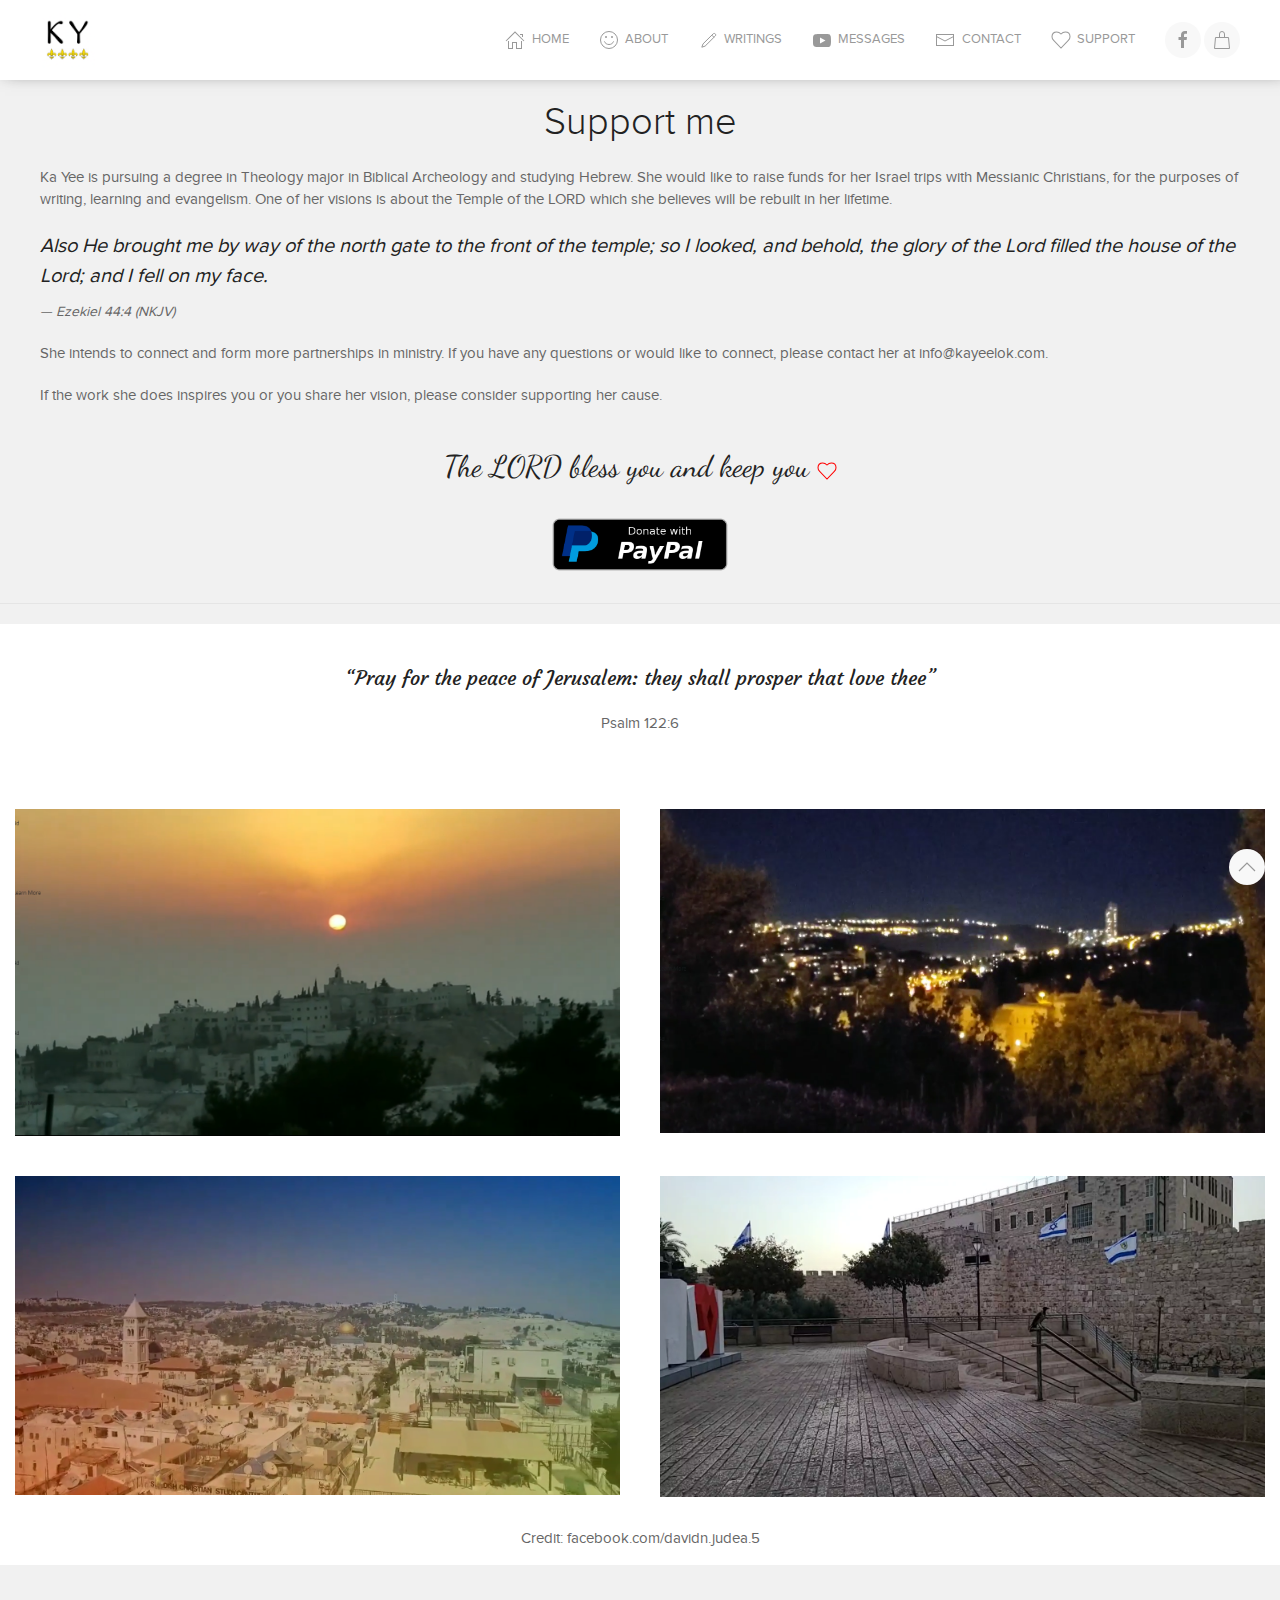
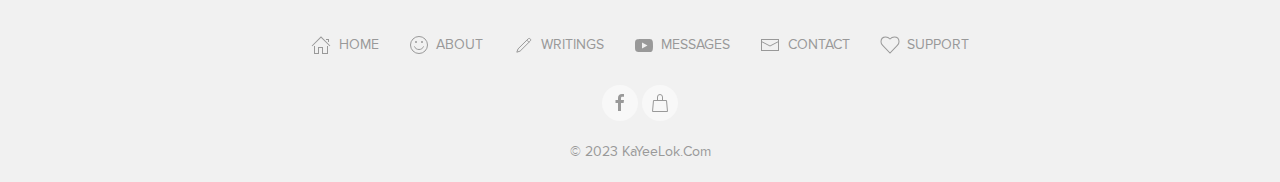
<file: support.html>
<!DOCTYPE html>
<html lang="en">
    <head> 
        
<!-- Google tag (gtag.js) -->
<script async src="https://www.googletagmanager.com/gtag/js?id=G-KP0FP7533R"></script>
<script>
    window.dataLayer = window.dataLayer || [];
    function gtag(){dataLayer.push(arguments);}
    gtag('js', new Date());

    gtag('config', 'G-KP0FP7533R');
</script>
<meta charset="utf-8">
<meta name="viewport" content="width=device-width, initial-scale=1">
<meta property="twitter:site" content="@kayeelok">
<meta property="twitter:card" content="/assets/img/bcard.png?v=2">
<meta name="twitter:image" content="/assets/img/bcard.png?v=2">

<meta property="og:locale" content="en_GB">
<meta property="og:type" content="website">

<meta property="og:site_name" content="Ka Yee Lok">
<meta property="og:image" content="/assets/img/bcard.png?v=2">

<link rel="shortcut icon" href="/assets/favicon.ico">
<link rel="apple-touch-icon" href="/assets/img/logo.png?v=1">

<link href="https://fonts.googleapis.com/css2?family=Dancing+Script&display=swap" rel="stylesheet">
<link href="https://fonts.googleapis.com/css2?family=Luckiest+Guy&display=swap" rel="stylesheet">
<link href="https://fonts.googleapis.com/css2?family=Courgette&display=swap" rel="stylesheet">
<link href="https://fonts.googleapis.com/css2?family=Yesteryear&display=swap" rel="stylesheet">

<link href="/assets/css/theme-ext.css" rel="stylesheet">
<link href="/assets/css/main.css" rel="stylesheet">

<script src="/assets/js/uikit.min.js"></script>
<script src="/assets/js/uikit-icons.min.js"></script>

        <title>Support me | Ka Yee Lok</title>
        <meta property="og:title" content="Support me | Ka Yee Lok">
        <meta name="description" content="Support Ka Yee">
        <meta property="og:description" content="Support Ka Yee">
        <meta property="og:url" content="https://kayeelok.com/support">
    </head>
    <body>
        <div class="uk-navbar-container tm-navbar-container uk-navbar-transparent">
    <div _uk-sticky class="bg-white box-shadow-bottom uk-container uk-container-expand">
       <nav class="uk-navbar" uk-navbar="">
    <div class="uk-navbar-left">
        <a class=
            "uk-navbar-item uk-logo uk-active" href="/" aria-label=
            "Back to Home" aria-current="page">
            <img class="uk-border-rounded" src=
                "/assets/img/logo.png" class="uk-margin-small-right"
                width="55" alt="UIkit">
        </a>
    </div>
    <div class="uk-navbar-right">
        <div class="uk-navbar-item"><span id="docsearch"></span></div>
        <ul class="uk-navbar-nav uk-visible@m">
           <li><a href="/"><span uk-icon="icon: home"></span>&nbsp;Home</a></li>
<li><a href="/about"><span uk-icon="icon: happy"></span>&nbsp;About</a></li>
<li><a href="/writings"><span uk-icon="icon: pencil"></span>&nbsp;Writings</a></li>
<li><a href="/messages"><span uk-icon="icon: youtube"></span>&nbsp;Messages</a></li>
<li><a href="/contact"><span uk-icon="icon: mail"></span>&nbsp;Contact</a></li>
<li><a href="/support"><span uk-icon="icon: heart"></span>&nbsp;Support</a></li>
 
        </ul>
        <div class="uk-navbar-item uk-visible@m">
           <a class="uk-icon-button" href="https://www.facebook.com/kayee.lok444">
    <span uk-icon="facebook" width="20" height="20"></span>
</a>
<a class="uk-icon-button" href="https://www.amazon.com/s?k=ka+yee+lok&i=digital-text">
    <span uk-icon="bag" width="20" height="20"></span>
</a>
<!-- <a class="uk-icon-button" href="https://www.barnesandnoble.com/s/ka%20yee%20lok">
    <span uk-icon="more" width="20" height="20"></span>
</a> -->
 
        </div>
        <a class="uk-navbar-toggle uk-hidden@m" uk-navbar-toggle-icon=""
        href="#offcanvas" uk-toggle="" aria-label="Open menu"></a>
    </div>
</nav> 
    </div>
</div>
        <div class="uk-section uk-section-xsmall"
    uk-height-viewport="offset-top: true; offset-bottom: true">

        <h1 class="uk-margin-remove-top uk-text-center">Support me</h1>
        <div uk-panel class="uk-container">
            <p class="uk-margin-remove-top">
                Ka Yee is pursuing a degree in Theology major in Biblical Archeology and studying Hebrew. She would like to raise funds for her Israel trips with Messianic Christians, for the purposes of writing, learning and evangelism. One of her visions is about the Temple of the LORD which she believes will be rebuilt in her lifetime.
            </p>
            <blockquote cite="#">
                <p class="uk-margin-small-bottom">
                Also He brought me by way of the north gate to the front of the temple; so I looked, and behold, the glory of the Lord filled the house of the Lord; and I fell on my face.</p>
                <footer>Ezekiel 44:4 (NKJV)</footer>
            </blockquote>
            <p>
                She intends to connect and form more partnerships in ministry. If you have any questions or would like to connect, please contact her at info@kayeelok.com.
            </p>
            <p>
                If the work she does inspires you or you share her vision, please consider supporting her cause.
            </p>
            <h2 class="dancing uk-text-center uk-margin-bottom">
                The LORD bless you and keep you
                <div style="color: red;" uk-icon="icon: heart"></div>
            </h2>
        </div>
        <div class="uk-text-center">
            <a target="_blank"
                href="https://www.paypal.com/paypalme/Kayeelok444">
                <img width="200" src="/assets/img/paypal.png" />
            </a>
        </div>
        <hr />
        <div class="bg-white">
            <div class="uk-padding uk-text-center">
                <h4 class="courgette">
                    “Pray for the peace of Jerusalem: they shall prosper that love thee”
                </h4>
                <p>Psalm 122:6</p>
            </div>
            <div uk-grid class="uk-padding-small">
                <div class="uk-width-1-2@m uk-width-1-1@s">
                    <img src="/assets/img/sup1.png" />
                </div>
                <div class="uk-width-1-2@m uk-width-1-1@s">
                    <img src="/assets/img/sup2.png" />
                </div>
                <div class="uk-width-1-2@m uk-width-1-1@s">
                    <img src="/assets/img/sup3.png" />
                </div>
                <div class="uk-width-1-2@m uk-width-1-1@s">
                    <img src="/assets/img/sup4.png" />
                </div>
            </div>
            <div class="uk-text-center uk-padding-small">
                Credit: facebook.com/davidn.judea.5
            </div>
        </div>
        </div>

        <div class="uk-section-xsmall">
    <div class="uk-container uk-container-expand uk-text-center uk-position-relative">
        <div class="uk-flex uk-flex-center uk-visible@s">
            <ul class="uk-text-small uk-navbar-nav">
               <li><a href="/"><span uk-icon="icon: home"></span>&nbsp;Home</a></li>
<li><a href="/about"><span uk-icon="icon: happy"></span>&nbsp;About</a></li>
<li><a href="/writings"><span uk-icon="icon: pencil"></span>&nbsp;Writings</a></li>
<li><a href="/messages"><span uk-icon="icon: youtube"></span>&nbsp;Messages</a></li>
<li><a href="/contact"><span uk-icon="icon: mail"></span>&nbsp;Contact</a></li>
<li><a href="/support"><span uk-icon="icon: heart"></span>&nbsp;Support</a></li>
 
            </ul>
        </div>
        <div class="navxs uk-flex uk-flex-center uk-hidden@s uk-margin-bottom">
            <ul class="uk-text-small uk-navbar-nav uk-flex-column">
               <li><a href="/"><span uk-icon="icon: home"></span>&nbsp;Home</a></li>
<li><a href="/about"><span uk-icon="icon: happy"></span>&nbsp;About</a></li>
<li><a href="/writings"><span uk-icon="icon: pencil"></span>&nbsp;Writings</a></li>
<li><a href="/messages"><span uk-icon="icon: youtube"></span>&nbsp;Messages</a></li>
<li><a href="/contact"><span uk-icon="icon: mail"></span>&nbsp;Contact</a></li>
<li><a href="/support"><span uk-icon="icon: heart"></span>&nbsp;Support</a></li>
 
            </ul>
        </div>
        <div>
            <a class="uk-icon-button" href="https://www.facebook.com/kayee.lok444">
    <span uk-icon="facebook" width="20" height="20"></span>
</a>
<a class="uk-icon-button" href="https://www.amazon.com/s?k=ka+yee+lok&i=digital-text">
    <span uk-icon="bag" width="20" height="20"></span>
</a>
<!-- <a class="uk-icon-button" href="https://www.barnesandnoble.com/s/ka%20yee%20lok">
    <span uk-icon="more" width="20" height="20"></span>
</a> -->

        </div>
        <ul class="uk-subnav tm-subnav uk-flex-inline uk-flex-center uk-margin-remove-bottom"
            uk-margin="">
            <li><span>&copy;&nbsp;2023&nbsp;KaYeeLok.com</span></li>
        </ul>
    </div>
</div>
<div class="uk-position-fixed uk-padding-small" style="right:0; bottom: 0;">
    <a class="uk-icon-button" href="#" uk-totop uk-scroll></a>
</div>
        <div id="offcanvas" uk-offcanvas="mode: push; overlay: true">
    <div class="uk-offcanvas-bar uk-padding-remove">
        <div class="uk-panel">
            <div class="uk-text-center uk-padding-small">
    <div><img class="uk-border-circle" src="assets/img/profile.jpg" width="128" height="128" alt="Border circle"></div>
    <h4 class="lucky uk-margin-remove-bottom uk-margin-small-top">Ka Yee Lok</h4>
    <div class="courgette uk-text-small">Christian&nbsp;writer</div>
</div>
<div class="uk-flex uk-flex-center uk-margin-bottom">
    <ul class="bcardinfo uk-navbar-nav uk-flex-column">
        <li>
            <span uk-icon="icon: location"></span>&nbsp;
            <span>Brossard, QC, Canada</span>
        </li>
        <li>
            <span uk-icon="icon: mail"></span>&nbsp;
            <span>info@kayeelok.com</span>
        </li>
        <li>
            <span uk-icon="icon: world"></span>&nbsp;
            <span>https://kayeelok.com</span>
        </li>
        <li>
            <span uk-icon="icon: facebook"></span>&nbsp;
            <span>kayee.lok444</span>
        </li>
    </ul>
</div>
            <hr class="uk-margin-remove" />
            <ul class="uk-nav uk-nav-default tm-nav uk-padding-small">
                <li><a href="/"><span uk-icon="icon: home"></span>&nbsp;Home</a></li>
<li><a href="/about"><span uk-icon="icon: happy"></span>&nbsp;About</a></li>
<li><a href="/writings"><span uk-icon="icon: pencil"></span>&nbsp;Writings</a></li>
<li><a href="/messages"><span uk-icon="icon: youtube"></span>&nbsp;Messages</a></li>
<li><a href="/contact"><span uk-icon="icon: mail"></span>&nbsp;Contact</a></li>
<li><a href="/support"><span uk-icon="icon: heart"></span>&nbsp;Support</a></li>

            </ul>
            <hr class="uk-margin-remove" />
            <div class="uk-padding-small">
                <a class="uk-icon-button" href="https://www.facebook.com/kayee.lok444">
    <span uk-icon="facebook" width="20" height="20"></span>
</a>
<a class="uk-icon-button" href="https://www.amazon.com/s?k=ka+yee+lok&i=digital-text">
    <span uk-icon="bag" width="20" height="20"></span>
</a>
<!-- <a class="uk-icon-button" href="https://www.barnesandnoble.com/s/ka%20yee%20lok">
    <span uk-icon="more" width="20" height="20"></span>
</a> -->

            </div>
        </div>
    </div>
</div>
    </body>
</html>
</file>
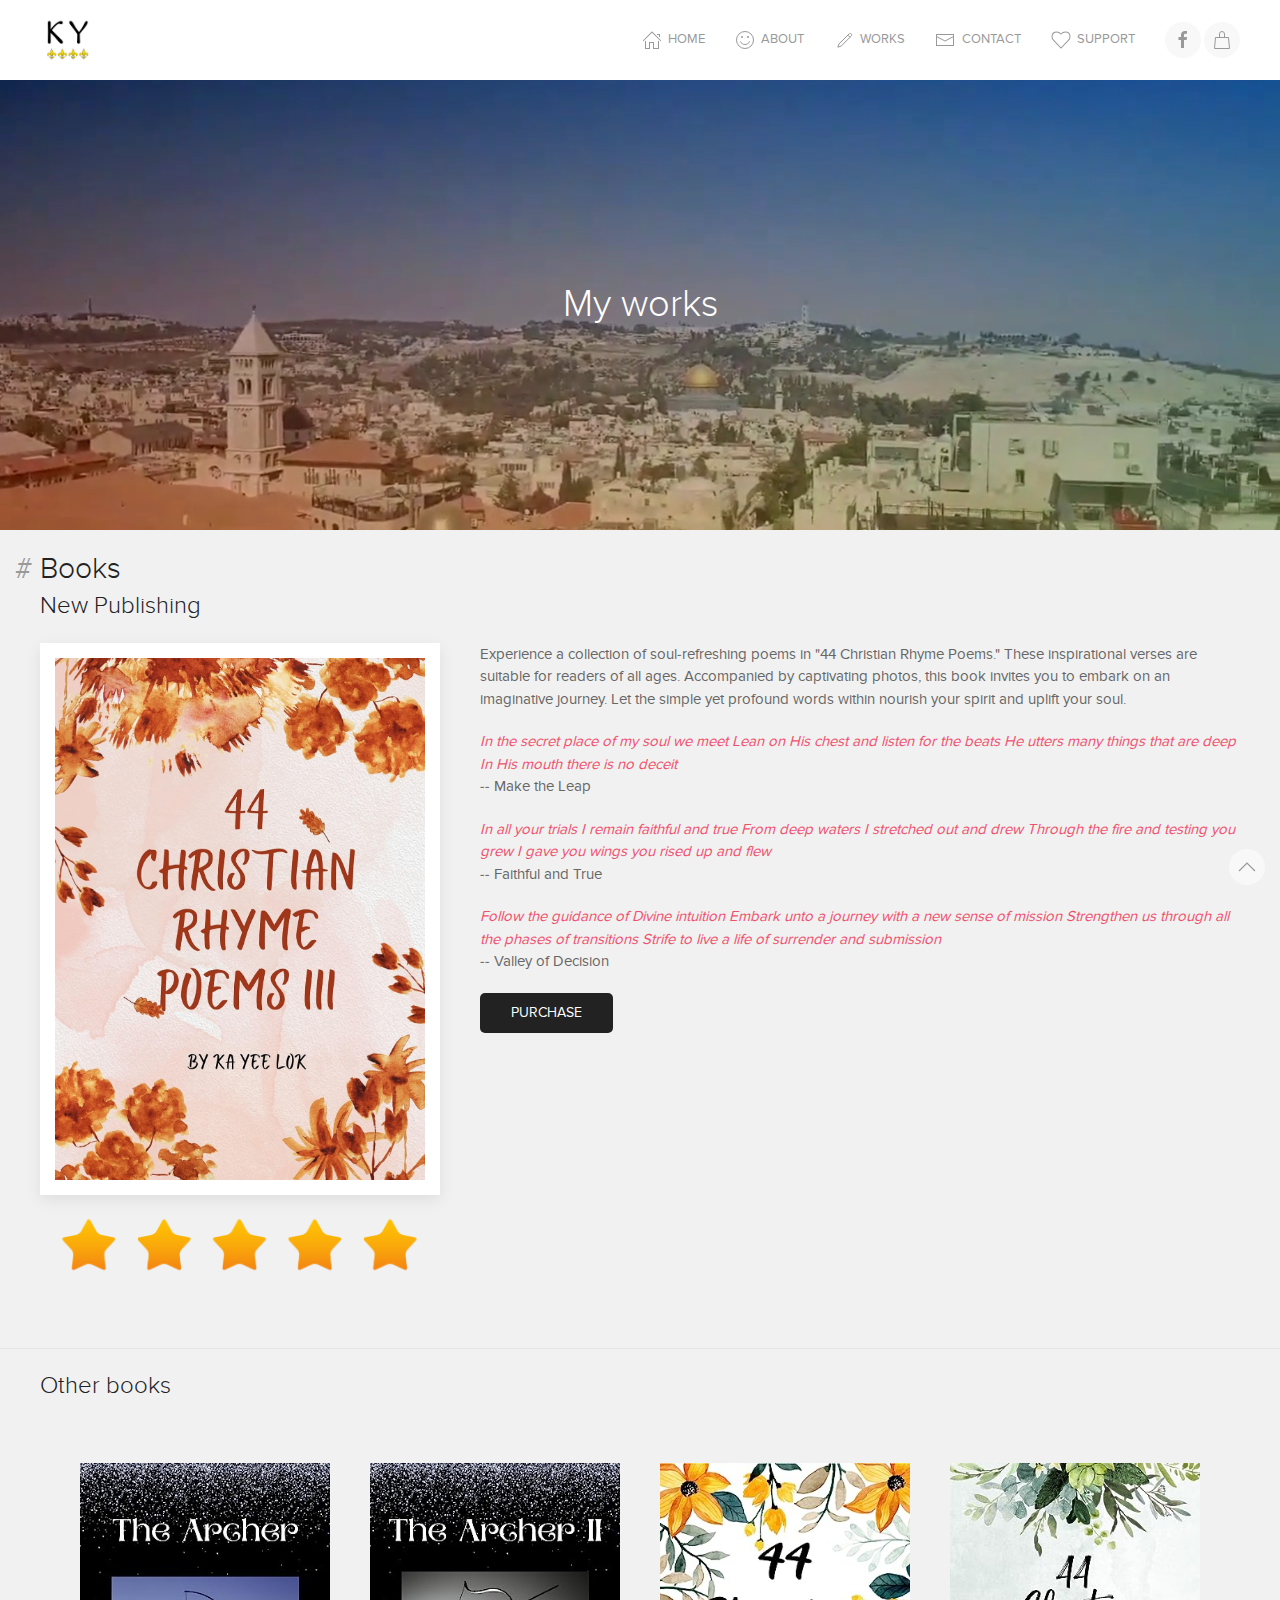
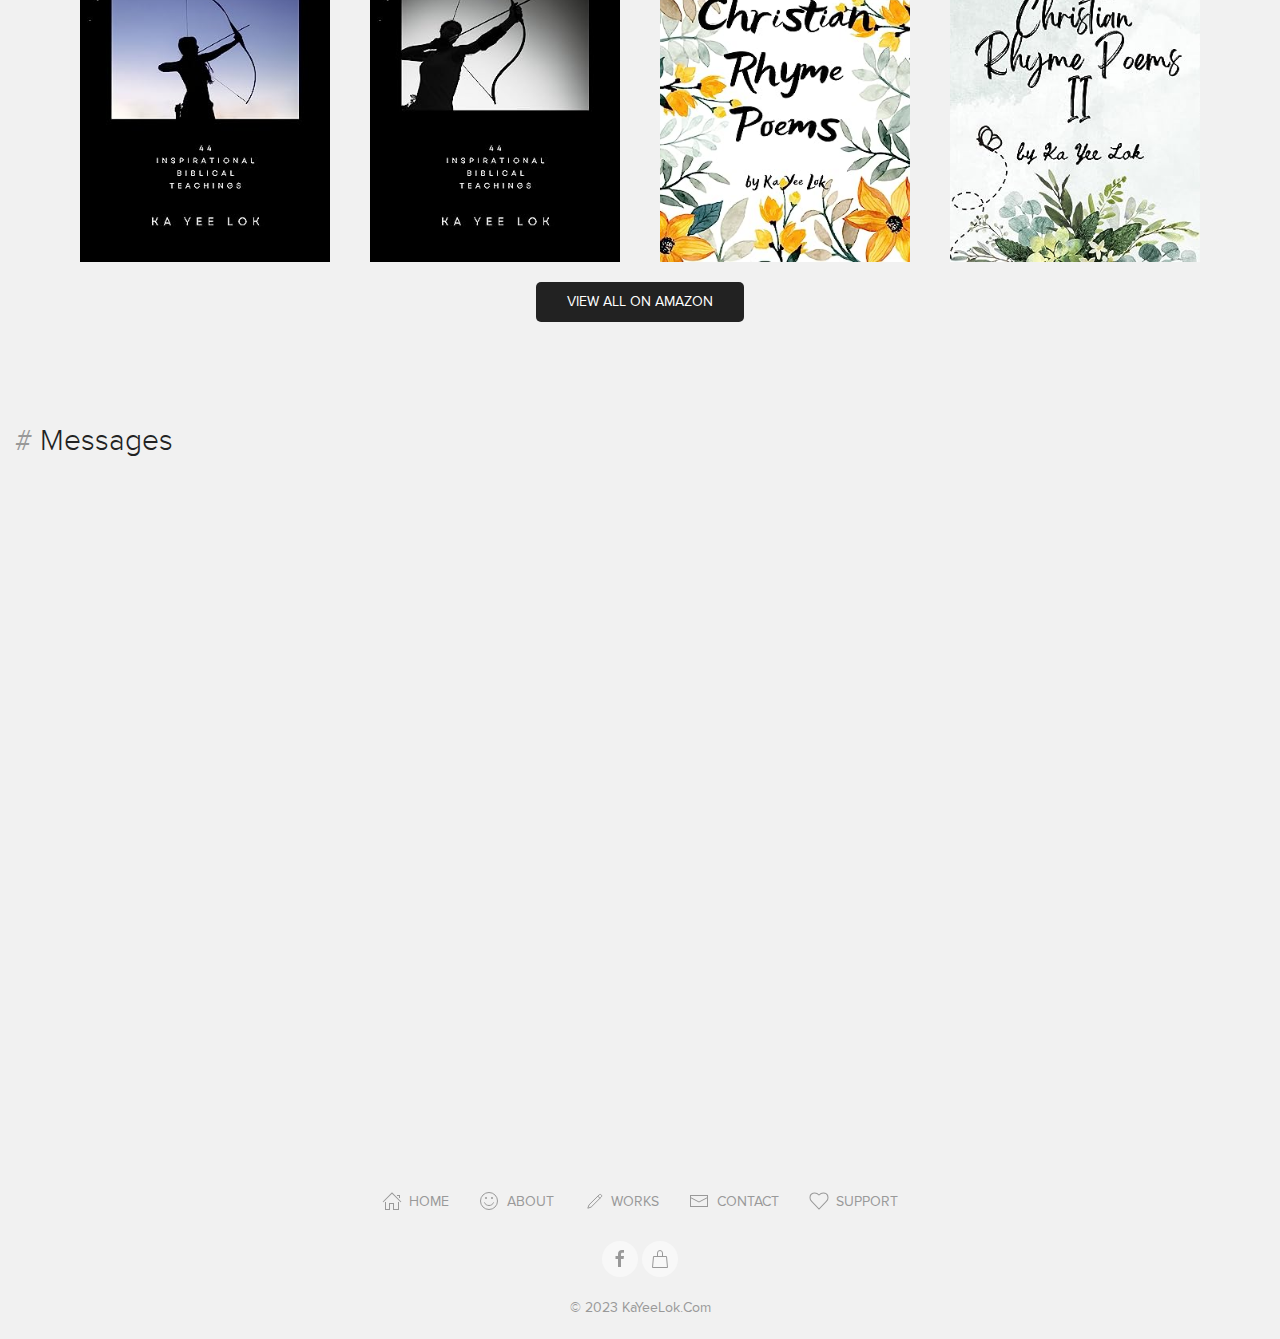
<file: works.html>
<!DOCTYPE html>
<html lang="en">
    <head> 
        
<!-- Google tag (gtag.js) -->
<script async src="https://www.googletagmanager.com/gtag/js?id=G-KP0FP7533R"></script>
<script>
    window.dataLayer = window.dataLayer || [];
    function gtag(){dataLayer.push(arguments);}
    gtag('js', new Date());

    gtag('config', 'G-KP0FP7533R');
</script>
<meta charset="utf-8">
<meta name="viewport" content="width=device-width, initial-scale=1">
<meta property="twitter:site" content="@kayeelok">
<meta property="twitter:card" content="/assets/img/apple-touch-icon.png">
<meta name="twitter:image" content="/assets/img/apple-touch-icon.png">

<meta property="og:locale" content="en_GB">
<meta property="og:type" content="website">

<meta property="og:site_name" content="Ka Yee Lok">
<meta property="og:image" content="/assets/img/apple-touch-icon.png">

<link rel="shortcut icon" href="/assets/favicon.ico">
<link rel="apple-touch-icon" href="/assets/img/apple-touch-icon.png">

<link href="https://fonts.googleapis.com/css2?family=Dancing+Script&display=swap" rel="stylesheet">
<link href="https://fonts.googleapis.com/css2?family=Luckiest+Guy&display=swap" rel="stylesheet">
<link href="https://fonts.googleapis.com/css2?family=Courgette&display=swap" rel="stylesheet">

<link href="/assets/css/theme-ext.css" rel="stylesheet">
<link href="/assets/css/main.css" rel="stylesheet">

<script src="/assets/js/uikit.min.js"></script>
<script src="/assets/js/uikit-icons.min.js"></script>

        <title>Works | Ka Yee Lok</title>
        <meta property="og:title" content="Works | Ka Yee Lok">
        <meta name="description" content="Ka Yee rejoices in writing poems and books, drawing and writing songs etc.">
        <meta property="og:description" content="Ka Yee rejoices in writing poems and books, drawing and writing songs etc.">
        <meta property="og:url" content="https://www.kayeelok.com/works">
    </head>
    <body>
        <div class="uk-navbar-container tm-navbar-container uk-navbar-transparent">
    <div _uk-sticky class="bg-white box-shadow-bottom uk-container uk-container-expand">
       <nav class="uk-navbar" uk-navbar="">
    <div class="uk-navbar-left">
        <a class=
            "uk-navbar-item uk-logo uk-active" href="/" aria-label=
            "Back to Home" aria-current="page">
            <img class="uk-border-rounded" src=
                "/assets/img/logo.png" class="uk-margin-small-right"
                width="55" alt="UIkit">
        </a>
    </div>
    <div class="uk-navbar-right">
        <div class="uk-navbar-item"><span id="docsearch"></span></div>
        <ul class="uk-navbar-nav uk-visible@m">
           <li><a href="/"><span uk-icon="icon: home"></span>&nbsp;Home</a></li>
<li><a href="/about"><span uk-icon="icon: happy"></span>&nbsp;About</a></li>
<li><a href="/works"><span uk-icon="icon: pencil"></span>&nbsp;Works</a></li>
<li><a href="/contact"><span uk-icon="icon: mail"></span>&nbsp;Contact</a></li>
<li><a href="/support"><span uk-icon="icon: heart"></span>&nbsp;Support</a></li>
 
        </ul>
        <div class="uk-navbar-item uk-visible@m">
           <a class="uk-icon-button" href="https://www.facebook.com/kayee.lok444">
    <span uk-icon="facebook" width="20" height="20"></span>
</a>
<a class="uk-icon-button" href="https://www.amazon.com/s?k=ka+yee+lok&i=digital-text">
    <span uk-icon="bag" width="20" height="20"></span>
</a>
<!-- <a class="uk-icon-button" href="https://www.barnesandnoble.com/s/ka%20yee%20lok">
    <span uk-icon="more" width="20" height="20"></span>
</a> -->
 
        </div>
        <a class="uk-navbar-toggle uk-hidden@m" uk-navbar-toggle-icon=""
        href="#offcanvas" uk-toggle="" aria-label="Open menu"></a>
    </div>
</nav> 
    </div>
</div>
        <div class="uk-height-large uk-background-cover uk-light uk-flex" uk-parallax="bgy: -200" style="background-image: url('/assets/img/sup3.png');">
            <h1 class="uk-width-1-2@m uk-text-center uk-margin-auto uk-margin-auto-vertical">My works</h1>
        </div>
        <div class="uk-section uk-section-xsmall"
    uk-height-viewport="offset-top: true; offset-bottom: true">

        <div class="uk-container">
            <h2 id="books" class="uk-h2 tm-heading-fragment">
                <a href="#books">Books</a>
            </h2>
        </div>
        <div class="uk-container">
            <h3>New Publishing</h3>
            <div uk-panel>
    <div class="uk-width-1-3 uk-align-left">
        <div class="bg-white uk-box-shadow-medium uk-padding-small">
            <img
                alt="44 Christian Rhyme Poems III"
                src="/assets/img/b5.jpg" />
        </div>
        <div class="uk-padding-small">
            <img alt="Rating" src="/assets/img/5star.png" />
        </div>
    </div>
    <p>
    Experience a collection of soul-refreshing poems in "44 Christian Rhyme Poems." These inspirational verses are suitable for readers of all ages. Accompanied by captivating photos, this book invites you to embark on an imaginative journey. Let the simple yet profound words within nourish your spirit and uplift your soul.</p>
    <p>
    <em>In the secret place of my soul we meet
    Lean on His chest and listen for the beats
    He utters many things that are deep
    In His mouth there is no deceit</em>
    <br/>-- Make the Leap</p>
    <p>
    <em>In all your trials I remain faithful and true
    From deep waters I stretched out and drew
    Through the fire and testing you grew
    I gave you wings you rised up and flew</em>
    <br/>-- Faithful and True</p>
    <p>
    <em>Follow the guidance of Divine intuition
    Embark unto a journey with a new sense of mission
    Strengthen us through all the phases of transitions
    Strife to live a life of surrender and submission</em>
    <br/>-- Valley of Decision</p>
    <div>
        <a class="uk-button uk-button-secondary uk-border-rounded"
            href="https://www.amazon.com/dp/B0CHVN146Y/?keywords=ka+yee+lok">
            Purchase
        </a>
    </div>
</div>

        </div>
        <hr/>
        <div class="uk-container">
            <h3>Other books</h3>
            <div class="uk-padding">
                <div uk-grid>
    <div class="uk-width-1-4@m uk-width-1-4 uk-child-width-expan">
        <a class="uk-child-width-expan" href="https://www.amazon.com/Archer-44-Inspirational-Biblical-Teachings-ebook/dp/B0CBB1N7DF">
            <img src="/assets/img/b1.jpg" />
        </a>
    </div>
    <div class="uk-width-1-4@m uk-width-1-4 uk-child-width-expan">
        <a class="uk-child-width-expan" href="https://www.amazon.com/Archer-II-Inspirational-Biblical-Teachings-ebook/dp/B0CB9ZNXP6">
            <img src="/assets/img/b2.jpg" />
        </a>
    </div>
    <div class="uk-width-1-4@m uk-width-1-4 uk-child-width-expan">
        <a class="uk-child-width-expan" href="https://www.amazon.com/Christian-Rhyme-Poems-Yee-Lok-ebook/dp/B0CB9YRXS6">
            <img src="/assets/img/b3.jpg" />
        </a>
    </div>
    <div class="uk-width-1-4@m uk-width-1-4 uk-child-width-expan">
        <a class="uk-child-width-expan" href="https://www.amazon.com/44-Christian-Rhyme-Poems-II-ebook/dp/B0CCLQYCQT">
            <img src="/assets/img/b4.jpg" />
        </a>
    </div>
</div>
<div class="uk-text-center uk-margin">
    <a class="uk-button uk-button-secondary uk-border-rounded"
        href="https://www.amazon.com/s?k=ka+yee+lok&i=digital-text">
        View all on Amazon
    </a>
</div>
            </div>
        </div>
            <!-- <p>All my books can be found on <a href="https://www.amazon.com/s?k=ka+yee+lok&i=digital-text">Amazon</a> or <a href="https://www.barnesandnoble.com/s/ka%20yee%20lok">Barnes & Noble</a>. -->
        </div>

        <div class="uk-section uk-section-xsmall"
    uk-height-viewport="offset-top: true; offset-bottom: true">

        <div class="uk-container">
            <h2 id="messages" class="uk-h2 tm-heading-fragment">
                <a href="#messages">Messages</a>
            </h2>
            <div uk-grid>
                <iframe uk-video="autoplay: false" src="https://www.youtube.com/embed/g5XLU_pIaTs" frameborder="0"
                    class="uk-width-1-1@s uk-width-1-2@m" height="300"
                    allow="accelerometer; clipboard-write; encrypted-media; gyroscope; picture-in-picture; web-share" allowfullscreen></iframe>
                <iframe uk-video="autoplay: false" src="https://www.youtube.com/embed/cBinBWv0NZE" frameborder="0"
                    class="uk-width-1-1@s uk-width-1-2@m" height="300"
                    allow="accelerometer; clipboard-write; encrypted-media; gyroscope; picture-in-picture; web-share" allowfullscreen></iframe>
                <iframe uk-video="autoplay: false" src="https://www.youtube.com/embed/JixIKHsu2c4" frameborder="0"
                    class="uk-width-1-1@s uk-width-1-2@m" height="300"
                    allow="accelerometer; clipboard-write; encrypted-media; gyroscope; picture-in-picture; web-share" allowfullscreen></iframe>
                <iframe uk-video="autoplay: false" src="https://www.youtube.com/embed/z54MFn8npW8" frameborder="0"
                    class="uk-width-1-1@s uk-width-1-2@m" height="300"
                    allow="accelerometer; clipboard-write; encrypted-media; gyroscope; picture-in-picture; web-share" allowfullscreen></iframe>
            </div>
        </div>
        </div>

        <div class="uk-section-xsmall">
    <div class="uk-container uk-container-expand uk-text-center uk-position-relative">
        <div class="uk-flex uk-flex-center">
            <ul class="uk-text-small uk-navbar-nav">
               <li><a href="/"><span uk-icon="icon: home"></span>&nbsp;Home</a></li>
<li><a href="/about"><span uk-icon="icon: happy"></span>&nbsp;About</a></li>
<li><a href="/works"><span uk-icon="icon: pencil"></span>&nbsp;Works</a></li>
<li><a href="/contact"><span uk-icon="icon: mail"></span>&nbsp;Contact</a></li>
<li><a href="/support"><span uk-icon="icon: heart"></span>&nbsp;Support</a></li>
 
            </ul>
        </div>
        <div>
            <a class="uk-icon-button" href="https://www.facebook.com/kayee.lok444">
    <span uk-icon="facebook" width="20" height="20"></span>
</a>
<a class="uk-icon-button" href="https://www.amazon.com/s?k=ka+yee+lok&i=digital-text">
    <span uk-icon="bag" width="20" height="20"></span>
</a>
<!-- <a class="uk-icon-button" href="https://www.barnesandnoble.com/s/ka%20yee%20lok">
    <span uk-icon="more" width="20" height="20"></span>
</a> -->

        </div>
        <ul class="uk-subnav tm-subnav uk-flex-inline uk-flex-center uk-margin-remove-bottom"
            uk-margin="">
            <li><span>&copy;&nbsp;2023&nbsp;KaYeeLok.com</span></li>
        </ul>
    </div>
</div>
<div class="uk-position-fixed uk-padding-small" style="right:0; bottom: 0;">
    <a class="uk-icon-button" href="#" uk-totop uk-scroll></a>
</div>
        <div id="offcanvas" uk-offcanvas="mode: push; overlay: true">
    <div class="uk-offcanvas-bar uk-padding-remove">
        <div class="uk-panel">
            <div class="uk-text-center uk-padding-small">
    <div><img class="uk-border-circle" src="assets/img/profile.jpg" width="128" height="128" alt="Border circle"></div>
    <h4 class="lucky uk-margin-remove-bottom uk-margin-small-top">Ka Yee Lok</h4>
    <div class="courgette uk-text-small">W<span class="uk-text-lowercase">riter&nbsp;/&nbsp;Poetess</span></div>
</div>
<ul class="uk-nav uk-nav-default tm-nav uk-padding-small uk-padding-remove-top">
    <li>
        <span uk-icon="icon: location"></span>&nbsp;
        <span>Brossard, QC, Canada</span>
    </li>
    <li>
        <span uk-icon="icon: mail"></span>&nbsp;
        <span>info@kayeelok.com</span>
    </li>
    <li>
        <span uk-icon="icon: world"></span>&nbsp;
        <span>https://www.kayeelok.com</span>
    </li>
    <li>
        <span uk-icon="icon: facebook"></span>&nbsp;
        <span>kayee.lok444</span>
    </li>
</ul>
            <hr class="uk-margin-remove" />
            <ul class="uk-nav uk-nav-default tm-nav uk-padding-small">
                <li><a href="/"><span uk-icon="icon: home"></span>&nbsp;Home</a></li>
<li><a href="/about"><span uk-icon="icon: happy"></span>&nbsp;About</a></li>
<li><a href="/works"><span uk-icon="icon: pencil"></span>&nbsp;Works</a></li>
<li><a href="/contact"><span uk-icon="icon: mail"></span>&nbsp;Contact</a></li>
<li><a href="/support"><span uk-icon="icon: heart"></span>&nbsp;Support</a></li>

            </ul>
            <hr class="uk-margin-remove" />
            <div class="uk-padding-small">
                <a class="uk-icon-button" href="https://www.facebook.com/kayee.lok444">
    <span uk-icon="facebook" width="20" height="20"></span>
</a>
<a class="uk-icon-button" href="https://www.amazon.com/s?k=ka+yee+lok&i=digital-text">
    <span uk-icon="bag" width="20" height="20"></span>
</a>
<!-- <a class="uk-icon-button" href="https://www.barnesandnoble.com/s/ka%20yee%20lok">
    <span uk-icon="more" width="20" height="20"></span>
</a> -->

            </div>
        </div>
    </div>
</div>
    </body>
</html>
</file>
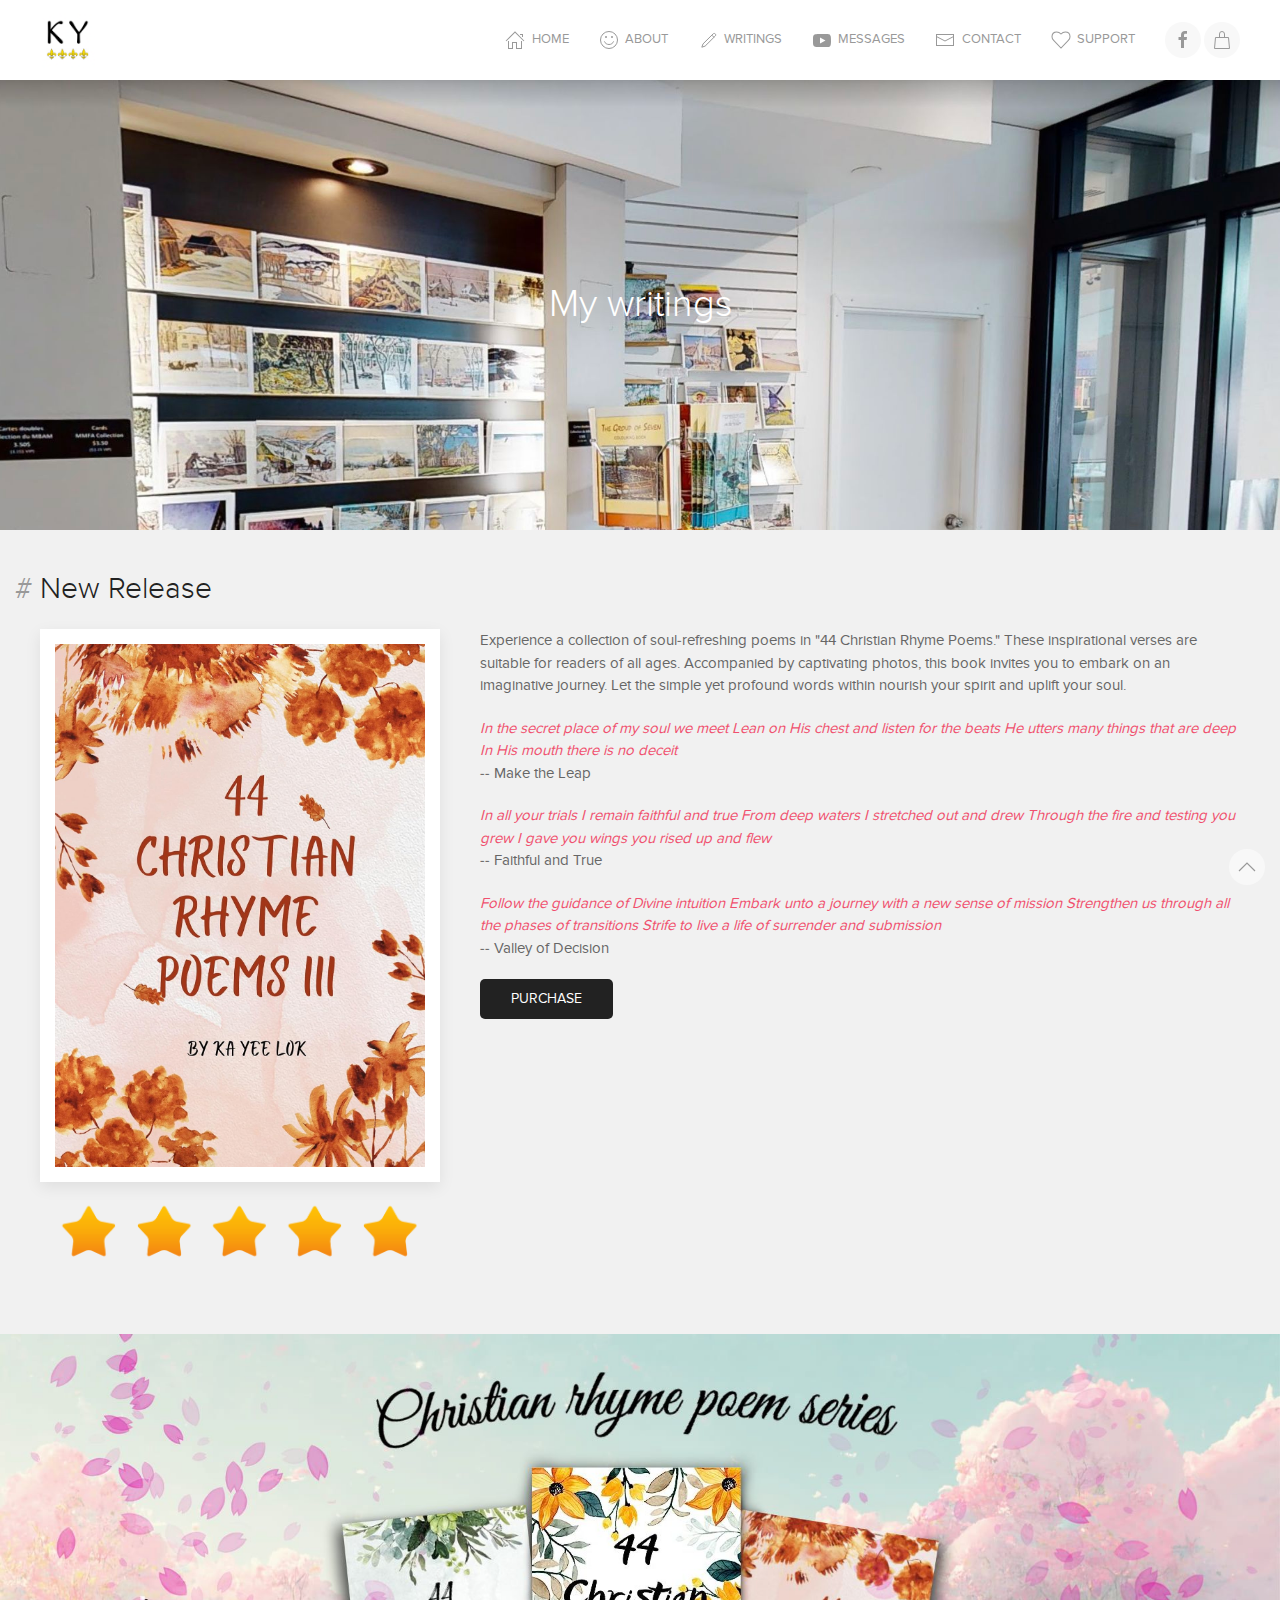
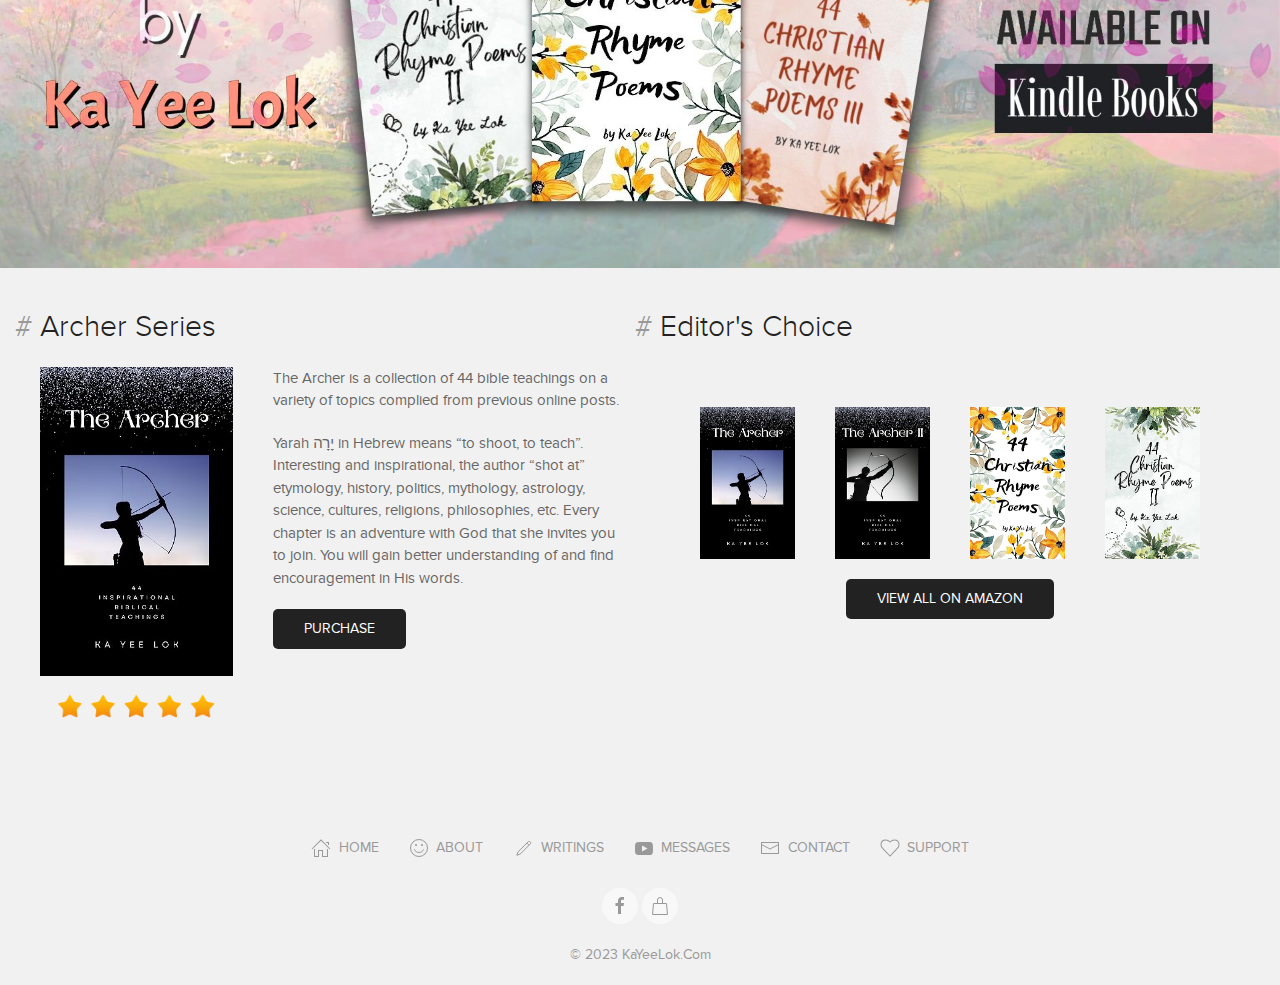
<file: writings.html>
<!DOCTYPE html>
<html lang="en">
    <head> 
        
<!-- Google tag (gtag.js) -->
<script async src="https://www.googletagmanager.com/gtag/js?id=G-KP0FP7533R"></script>
<script>
    window.dataLayer = window.dataLayer || [];
    function gtag(){dataLayer.push(arguments);}
    gtag('js', new Date());

    gtag('config', 'G-KP0FP7533R');
</script>
<meta charset="utf-8">
<meta name="viewport" content="width=device-width, initial-scale=1">
<meta property="twitter:site" content="@kayeelok">
<meta property="twitter:card" content="/assets/img/bcard.png?v=2">
<meta name="twitter:image" content="/assets/img/bcard.png?v=2">

<meta property="og:locale" content="en_GB">
<meta property="og:type" content="website">

<meta property="og:site_name" content="Ka Yee Lok">
<meta property="og:image" content="/assets/img/bcard.png?v=2">

<link rel="shortcut icon" href="/assets/favicon.ico">
<link rel="apple-touch-icon" href="/assets/img/logo.png?v=1">

<link href="https://fonts.googleapis.com/css2?family=Dancing+Script&display=swap" rel="stylesheet">
<link href="https://fonts.googleapis.com/css2?family=Luckiest+Guy&display=swap" rel="stylesheet">
<link href="https://fonts.googleapis.com/css2?family=Courgette&display=swap" rel="stylesheet">
<link href="https://fonts.googleapis.com/css2?family=Yesteryear&display=swap" rel="stylesheet">

<link href="/assets/css/theme-ext.css" rel="stylesheet">
<link href="/assets/css/main.css" rel="stylesheet">

<script src="/assets/js/uikit.min.js"></script>
<script src="/assets/js/uikit-icons.min.js"></script>

        <title>Writings | Ka Yee Lok</title>
        <meta property="og:title" content="Writings | Ka Yee Lok">
        <meta name="description" content="Ka Yee rejoices in writing poems and books, drawing and writing songs etc.">
        <meta property="og:description" content="Ka Yee rejoices in writing poems and books, drawing and writing songs etc.">
        <meta property="og:url" content="https://kayeelok.com/writings">
    </head>
    <body>
        <div class="uk-navbar-container tm-navbar-container uk-navbar-transparent">
    <div _uk-sticky class="bg-white box-shadow-bottom uk-container uk-container-expand">
       <nav class="uk-navbar" uk-navbar="">
    <div class="uk-navbar-left">
        <a class=
            "uk-navbar-item uk-logo uk-active" href="/" aria-label=
            "Back to Home" aria-current="page">
            <img class="uk-border-rounded" src=
                "/assets/img/logo.png" class="uk-margin-small-right"
                width="55" alt="UIkit">
        </a>
    </div>
    <div class="uk-navbar-right">
        <div class="uk-navbar-item"><span id="docsearch"></span></div>
        <ul class="uk-navbar-nav uk-visible@m">
           <li><a href="/"><span uk-icon="icon: home"></span>&nbsp;Home</a></li>
<li><a href="/about"><span uk-icon="icon: happy"></span>&nbsp;About</a></li>
<li><a href="/writings"><span uk-icon="icon: pencil"></span>&nbsp;Writings</a></li>
<li><a href="/messages"><span uk-icon="icon: youtube"></span>&nbsp;Messages</a></li>
<li><a href="/contact"><span uk-icon="icon: mail"></span>&nbsp;Contact</a></li>
<li><a href="/support"><span uk-icon="icon: heart"></span>&nbsp;Support</a></li>
 
        </ul>
        <div class="uk-navbar-item uk-visible@m">
           <a class="uk-icon-button" href="https://www.facebook.com/kayee.lok444">
    <span uk-icon="facebook" width="20" height="20"></span>
</a>
<a class="uk-icon-button" href="https://www.amazon.com/s?k=ka+yee+lok&i=digital-text">
    <span uk-icon="bag" width="20" height="20"></span>
</a>
<!-- <a class="uk-icon-button" href="https://www.barnesandnoble.com/s/ka%20yee%20lok">
    <span uk-icon="more" width="20" height="20"></span>
</a> -->
 
        </div>
        <a class="uk-navbar-toggle uk-hidden@m" uk-navbar-toggle-icon=""
        href="#offcanvas" uk-toggle="" aria-label="Open menu"></a>
    </div>
</nav> 
    </div>
</div>
        <div class="uk-height-large uk-background-cover uk-light uk-flex" uk-parallax="bgy: -200" style="background-image: url('/assets/img/backdrop-books.jpg');">
            <h1 class="uk-width-1-2@m uk-text-center uk-margin-auto uk-margin-auto-vertical">My writings</h1>
        </div>
        <div class="uk-section uk-section-xsmall"
    uk-height-viewport="offset-top: true; offset-bottom: true">

        <div class="uk-container">
            <h2 id="new" class="uk-h2 tm-heading-fragment uk-margin-top">
                <a href="#new">New Release</a>
            </h2>
            <div uk-panel>
    <div class="uk-width-1-3 uk-align-left">
        <div class="bg-white uk-box-shadow-medium uk-padding-small">
            <img
                alt="44 Christian Rhyme Poems III"
                src="/assets/img/b5.jpg" />
        </div>
        <div class="uk-padding-small">
            <img alt="Rating" src="/assets/img/5star.png" />
        </div>
    </div>
    <p>
    Experience a collection of soul-refreshing poems in "44 Christian Rhyme Poems." These inspirational verses are suitable for readers of all ages. Accompanied by captivating photos, this book invites you to embark on an imaginative journey. Let the simple yet profound words within nourish your spirit and uplift your soul.</p>
    <p>
    <em>In the secret place of my soul we meet
    Lean on His chest and listen for the beats
    He utters many things that are deep
    In His mouth there is no deceit</em>
    <br/>-- Make the Leap</p>
    <p>
    <em>In all your trials I remain faithful and true
    From deep waters I stretched out and drew
    Through the fire and testing you grew
    I gave you wings you rised up and flew</em>
    <br/>-- Faithful and True</p>
    <p>
    <em>Follow the guidance of Divine intuition
    Embark unto a journey with a new sense of mission
    Strengthen us through all the phases of transitions
    Strife to live a life of surrender and submission</em>
    <br/>-- Valley of Decision</p>
    <div>
        <a class="uk-button uk-button-secondary uk-border-rounded"
            href="https://www.amazon.com/dp/B0CHVN146Y/?keywords=ka+yee+lok">
            Purchase
        </a>
    </div>
</div>

        </div>
        <div class="uk-margin">
            <div>
    <a href="https://www.amazon.com/dp/B0CHVNCBV3/keywords=ka+yee+lok">
        <img src="/assets/img/promo.jpg?v=1" />
    </a>
</div>
        </div>
        <div class="uk-margin"></div>
        <div class="uk-container">
            <div uk-grid>
                <div class="uk-width-1-2@s">
                    <h2 id="archer" class="uk-h2 tm-heading-fragment uk-margin-top">
                        <a href="#archer">Archer Series</a>
                    </h2>
                    <div uk-panel>
    <div class="uk-width-1-3 uk-align-left">
        <div>
            <img alt="The Archer I" src="/assets/img/b1.jpg" />
        </div>
        <div class="uk-padding-small">
            <img alt="Rating" src="/assets/img/5star.png" />
        </div>
    </div>
    <p>
        The Archer is a collection of 44 bible teachings on a variety of topics complied from previous online posts.
    </p>
    <p>
        Yarah יָרָה in Hebrew means “to shoot, to teach”. Interesting and inspirational, the author “shot at” etymology, history, politics, mythology, astrology, science, cultures, religions, philosophies, etc. Every chapter is an adventure with God that she invites you to join. You will gain better understanding of and find encouragement in His words.
    </p>
    <div>
        <a class="uk-button uk-button-secondary uk-border-rounded"
            href="https://www.amazon.com/Archer-44-Inspirational-Biblical-Teachings-ebook/dp/B0CBB1N7DF">
            Purchase
        </a>
    </div>
</div>

                </div>
                <div class="uk-width-1-2@s">
                    <h2 id="editors" class="uk-h2 tm-heading-fragment uk-margin-top">
                        <a href="#editors">Editor's Choice</a>
                    </h2>
                    <div class="uk-padding">
                        <div uk-grid>
    <div class="uk-width-1-4@m uk-width-1-4 uk-child-width-expan">
        <a class="uk-child-width-expan" href="https://www.amazon.com/Archer-44-Inspirational-Biblical-Teachings-ebook/dp/B0CBB1N7DF">
            <img src="/assets/img/b1.jpg" />
        </a>
    </div>
    <div class="uk-width-1-4@m uk-width-1-4 uk-child-width-expan">
        <a class="uk-child-width-expan" href="https://www.amazon.com/Archer-II-Inspirational-Biblical-Teachings-ebook/dp/B0CB9ZNXP6">
            <img src="/assets/img/b2.jpg" />
        </a>
    </div>
    <div class="uk-width-1-4@m uk-width-1-4 uk-child-width-expan">
        <a class="uk-child-width-expan" href="https://www.amazon.com/Christian-Rhyme-Poems-Yee-Lok-ebook/dp/B0CB9YRXS6">
            <img src="/assets/img/b3.jpg" />
        </a>
    </div>
    <div class="uk-width-1-4@m uk-width-1-4 uk-child-width-expan">
        <a class="uk-child-width-expan" href="https://www.amazon.com/44-Christian-Rhyme-Poems-II-ebook/dp/B0CCLQYCQT">
            <img src="/assets/img/b4.jpg" />
        </a>
    </div>
</div>
<div class="uk-text-center uk-margin">
    <a class="uk-button uk-button-secondary uk-border-rounded"
        href="https://www.amazon.com/s?k=ka+yee+lok&i=digital-text">
        View all on Amazon
    </a>
</div>
                    </div>
                </div>
            </div>
        </div>
        </div>

        </div>

        <div class="uk-section-xsmall">
    <div class="uk-container uk-container-expand uk-text-center uk-position-relative">
        <div class="uk-flex uk-flex-center uk-visible@s">
            <ul class="uk-text-small uk-navbar-nav">
               <li><a href="/"><span uk-icon="icon: home"></span>&nbsp;Home</a></li>
<li><a href="/about"><span uk-icon="icon: happy"></span>&nbsp;About</a></li>
<li><a href="/writings"><span uk-icon="icon: pencil"></span>&nbsp;Writings</a></li>
<li><a href="/messages"><span uk-icon="icon: youtube"></span>&nbsp;Messages</a></li>
<li><a href="/contact"><span uk-icon="icon: mail"></span>&nbsp;Contact</a></li>
<li><a href="/support"><span uk-icon="icon: heart"></span>&nbsp;Support</a></li>
 
            </ul>
        </div>
        <div class="navxs uk-flex uk-flex-center uk-hidden@s uk-margin-bottom">
            <ul class="uk-text-small uk-navbar-nav uk-flex-column">
               <li><a href="/"><span uk-icon="icon: home"></span>&nbsp;Home</a></li>
<li><a href="/about"><span uk-icon="icon: happy"></span>&nbsp;About</a></li>
<li><a href="/writings"><span uk-icon="icon: pencil"></span>&nbsp;Writings</a></li>
<li><a href="/messages"><span uk-icon="icon: youtube"></span>&nbsp;Messages</a></li>
<li><a href="/contact"><span uk-icon="icon: mail"></span>&nbsp;Contact</a></li>
<li><a href="/support"><span uk-icon="icon: heart"></span>&nbsp;Support</a></li>
 
            </ul>
        </div>
        <div>
            <a class="uk-icon-button" href="https://www.facebook.com/kayee.lok444">
    <span uk-icon="facebook" width="20" height="20"></span>
</a>
<a class="uk-icon-button" href="https://www.amazon.com/s?k=ka+yee+lok&i=digital-text">
    <span uk-icon="bag" width="20" height="20"></span>
</a>
<!-- <a class="uk-icon-button" href="https://www.barnesandnoble.com/s/ka%20yee%20lok">
    <span uk-icon="more" width="20" height="20"></span>
</a> -->

        </div>
        <ul class="uk-subnav tm-subnav uk-flex-inline uk-flex-center uk-margin-remove-bottom"
            uk-margin="">
            <li><span>&copy;&nbsp;2023&nbsp;KaYeeLok.com</span></li>
        </ul>
    </div>
</div>
<div class="uk-position-fixed uk-padding-small" style="right:0; bottom: 0;">
    <a class="uk-icon-button" href="#" uk-totop uk-scroll></a>
</div>
        <div id="offcanvas" uk-offcanvas="mode: push; overlay: true">
    <div class="uk-offcanvas-bar uk-padding-remove">
        <div class="uk-panel">
            <div class="uk-text-center uk-padding-small">
    <div><img class="uk-border-circle" src="assets/img/profile.jpg" width="128" height="128" alt="Border circle"></div>
    <h4 class="lucky uk-margin-remove-bottom uk-margin-small-top">Ka Yee Lok</h4>
    <div class="courgette uk-text-small">Christian&nbsp;writer</div>
</div>
<div class="uk-flex uk-flex-center uk-margin-bottom">
    <ul class="bcardinfo uk-navbar-nav uk-flex-column">
        <li>
            <span uk-icon="icon: location"></span>&nbsp;
            <span>Brossard, QC, Canada</span>
        </li>
        <li>
            <span uk-icon="icon: mail"></span>&nbsp;
            <span>info@kayeelok.com</span>
        </li>
        <li>
            <span uk-icon="icon: world"></span>&nbsp;
            <span>https://kayeelok.com</span>
        </li>
        <li>
            <span uk-icon="icon: facebook"></span>&nbsp;
            <span>kayee.lok444</span>
        </li>
    </ul>
</div>
            <hr class="uk-margin-remove" />
            <ul class="uk-nav uk-nav-default tm-nav uk-padding-small">
                <li><a href="/"><span uk-icon="icon: home"></span>&nbsp;Home</a></li>
<li><a href="/about"><span uk-icon="icon: happy"></span>&nbsp;About</a></li>
<li><a href="/writings"><span uk-icon="icon: pencil"></span>&nbsp;Writings</a></li>
<li><a href="/messages"><span uk-icon="icon: youtube"></span>&nbsp;Messages</a></li>
<li><a href="/contact"><span uk-icon="icon: mail"></span>&nbsp;Contact</a></li>
<li><a href="/support"><span uk-icon="icon: heart"></span>&nbsp;Support</a></li>

            </ul>
            <hr class="uk-margin-remove" />
            <div class="uk-padding-small">
                <a class="uk-icon-button" href="https://www.facebook.com/kayee.lok444">
    <span uk-icon="facebook" width="20" height="20"></span>
</a>
<a class="uk-icon-button" href="https://www.amazon.com/s?k=ka+yee+lok&i=digital-text">
    <span uk-icon="bag" width="20" height="20"></span>
</a>
<!-- <a class="uk-icon-button" href="https://www.barnesandnoble.com/s/ka%20yee%20lok">
    <span uk-icon="more" width="20" height="20"></span>
</a> -->

            </div>
        </div>
    </div>
</div>
    </body>
</html>
</file>
<file: assets/css/theme-ext.css>
html{font-family:ProximaNova,-apple-system,BlinkMacSystemFont,"Segoe UI",Roboto,"Helvetica Neue",Arial,sans-serif;font-size:15px;font-weight:400;line-height:1.5;-webkit-text-size-adjust:100%;background:#fff;color:#666;-webkit-font-smoothing:antialiased;-moz-osx-font-smoothing:grayscale;text-rendering:optimizeLegibility}body{margin:0}.uk-link,a{color:#1e87f0;text-decoration:none;cursor:pointer}.uk-link-toggle:hover .uk-link,.uk-link:hover,a:hover{color:#0f6ecd;text-decoration:underline}abbr[title]{text-decoration:underline dotted;-webkit-text-decoration-style:dotted}b,strong{font-weight:bolder}:not(pre)>code,:not(pre)>kbd,:not(pre)>samp{font-family:'Roboto Mono',monospace;font-size:12px;color:#f0506e;white-space:nowrap;padding:2px 6px;background:#f8f8f8}em{color:#f0506e}ins{background:#ffd;color:#666;text-decoration:none}mark{background:#ffd;color:#666}q{font-style:italic}small{font-size:80%}sub,sup{font-size:75%;line-height:0;position:relative;vertical-align:baseline}sup{top:-.5em}sub{bottom:-.25em}audio,canvas,iframe,img,svg,video{vertical-align:middle}canvas,img,svg,video{max-width:100%;height:auto;box-sizing:border-box}img:not([src]){visibility:hidden;min-width:1px}iframe{border:0}address,dl,fieldset,figure,ol,p,pre,ul{margin:0 0 20px 0}*+address,*+dl,*+fieldset,*+figure,*+ol,*+p,*+pre,*+ul{margin-top:20px}.uk-h1,.uk-h2,.uk-h3,.uk-h4,.uk-h5,.uk-h6,.uk-heading-2xlarge,.uk-heading-large,.uk-heading-medium,.uk-heading-small,.uk-heading-xlarge,h1,h2,h3,h4,h5,h6{margin:0 0 20px 0;font-family:ProximaNova,-apple-system,BlinkMacSystemFont,"Segoe UI",Roboto,"Helvetica Neue",Arial,sans-serif;font-weight:300;color:#222;text-transform:none}*+.uk-h1,*+.uk-h2,*+.uk-h3,*+.uk-h4,*+.uk-h5,*+.uk-h6,*+.uk-heading-2xlarge,*+.uk-heading-large,*+.uk-heading-medium,*+.uk-heading-small,*+.uk-heading-xlarge,*+h1,*+h2,*+h3,*+h4,*+h5,*+h6{margin-top:40px}.uk-h1,h1{font-size:32.3px;line-height:1.2}.uk-h2,h2{font-size:25.5px;line-height:1.3}.uk-h3,h3{font-size:24px;line-height:1.4}.uk-h4,h4{font-size:20px;line-height:1.4}.uk-h5,h5{font-size:15px;line-height:1.4}.uk-h6,h6{font-size:14px;line-height:1.4}@media (min-width:960px){.uk-h1,h1{font-size:38px}.uk-h2,h2{font-size:30px}}ol,ul{padding-left:30px}ol>li>ol,ol>li>ul,ul>li>ol,ul>li>ul{margin:0}dt{font-weight:700}dd{margin-left:0}.uk-hr,hr{overflow:visible;text-align:inherit;margin:0 0 20px 0;border:0;border-top:1px solid #e5e5e5}*+.uk-hr,*+hr{margin-top:20px}address{font-style:normal}blockquote{margin:0 0 20px 0;font-size:20px;line-height:1.5;font-style:italic;color:#222}*+blockquote{margin-top:20px}blockquote p:last-of-type{margin-bottom:0}blockquote footer{margin-top:10px;font-size:14px;line-height:1.5;color:#666}blockquote footer::before{content:"— "}pre{font:12px/1.5 'Roboto Mono',monospace;color:#666;-moz-tab-size:4;tab-size:4;overflow:auto;padding:25px;border:0 solid #e5e5e5;border-radius:0;background:#f8f8f8}pre code{font-family:'Roboto Mono',monospace}:focus{outline:0}:focus-visible{outline:2px dotted #222}::selection{background:#39f;color:#fff;text-shadow:none}details,main{display:block}summary{display:list-item}template{display:none}:root{--uk-breakpoint-s:640px;--uk-breakpoint-m:960px;--uk-breakpoint-l:1200px;--uk-breakpoint-xl:1600px}.uk-link-muted a,.uk-link-toggle .uk-link-muted,a.uk-link-muted{color:#999}.uk-link-muted a:hover,.uk-link-toggle:hover .uk-link-muted,a.uk-link-muted:hover{color:#666}.uk-link-text a,.uk-link-toggle .uk-link-text,a.uk-link-text{color:inherit}.uk-link-text a:hover,.uk-link-toggle:hover .uk-link-text,a.uk-link-text:hover{color:#999}.uk-link-heading a,.uk-link-toggle .uk-link-heading,a.uk-link-heading{color:inherit}.uk-link-heading a:hover,.uk-link-toggle:hover .uk-link-heading,a.uk-link-heading:hover{color:#1e87f0;text-decoration:none}.uk-link-reset a,a.uk-link-reset{color:inherit!important;text-decoration:none!important}.uk-link-toggle{color:inherit!important;text-decoration:none!important}.uk-heading-small{font-size:2.6rem;line-height:1.2}.uk-heading-medium{font-size:2.8875rem;line-height:1.1}.uk-heading-large{font-size:3.4rem;line-height:1.1}.uk-heading-xlarge{font-size:4rem;line-height:1}.uk-heading-2xlarge{font-size:6rem;line-height:1}@media (min-width:960px){.uk-heading-small{font-size:3.25rem}.uk-heading-medium{font-size:3.5rem}.uk-heading-large{font-size:4rem}.uk-heading-xlarge{font-size:6rem}.uk-heading-2xlarge{font-size:8rem}}@media (min-width:1200px){.uk-heading-medium{font-size:4rem}.uk-heading-large{font-size:6rem}.uk-heading-xlarge{font-size:8rem}.uk-heading-2xlarge{font-size:11rem}}.uk-heading-divider{padding-bottom:calc(5px + .1em);border-bottom:calc(.2px + .05em) solid #e5e5e5}.uk-heading-bullet{position:relative}.uk-heading-bullet::before{content:"";display:inline-block;position:relative;top:calc(-.1 * 1em);vertical-align:middle;height:calc(4px + .7em);margin-right:calc(5px + .2em);border-left:calc(5px + .1em) solid #e5e5e5}.uk-heading-line{overflow:hidden}.uk-heading-line>*{display:inline-block;position:relative}.uk-heading-line>::after,.uk-heading-line>::before{content:"";position:absolute;top:calc(50% - (calc(.2px + .05em)/ 2));width:2000px;border-bottom:calc(.2px + .05em) solid #e5e5e5}.uk-heading-line>::before{right:100%;margin-right:calc(5px + .3em)}.uk-heading-line>::after{left:100%;margin-left:calc(5px + .3em)}[class*=uk-divider]{border:none;margin-bottom:20px}*+[class*=uk-divider]{margin-top:20px}.uk-divider-icon{position:relative;height:20px;background-image:url("data:image/svg+xml;charset=UTF-8,%3Csvg%20width%3D%2220%22%20height%3D%2220%22%20viewBox%3D%220%200%2020%2020%22%20xmlns%3D%22http%3A%2F%2Fwww.w3.org%2F2000%2Fsvg%22%3E%0A%20%20%20%20%3Ccircle%20fill%3D%22none%22%20stroke%3D%22%23e5e5e5%22%20stroke-width%3D%222%22%20cx%3D%2210%22%20cy%3D%2210%22%20r%3D%227%22%20%2F%3E%0A%3C%2Fsvg%3E%0A");background-repeat:no-repeat;background-position:50% 50%}.uk-divider-icon::after,.uk-divider-icon::before{content:"";position:absolute;top:50%;max-width:calc(50% - (50px / 2));border-bottom:1px solid #e5e5e5}.uk-divider-icon::before{right:calc(50% + (50px / 2));width:100%}.uk-divider-icon::after{left:calc(50% + (50px / 2));width:100%}.uk-divider-small{line-height:0}.uk-divider-small::after{content:"";display:inline-block;width:100px;max-width:100%;border-top:1px solid #e5e5e5;vertical-align:top}.uk-divider-vertical{width:max-content;height:100px;margin-left:auto;margin-right:auto;border-left:1px solid #e5e5e5}.uk-list{padding:0;list-style:none}.uk-list>*{break-inside:avoid-column}.uk-list>*>:last-child{margin-bottom:0}.uk-list>*>ul,.uk-list>:nth-child(n+2){margin-top:10px}.uk-list-circle>*,.uk-list-decimal>*,.uk-list-disc>*,.uk-list-hyphen>*,.uk-list-square>*{padding-left:30px}.uk-list-decimal{counter-reset:decimal}.uk-list-decimal>*{counter-increment:decimal}.uk-list-circle>::before,.uk-list-decimal>::before,.uk-list-disc>::before,.uk-list-hyphen>::before,.uk-list-square>::before{content:"";position:relative;left:-30px;width:30px;height:1.5em;margin-bottom:-1.5em;display:list-item;list-style-position:inside;text-align:right}.uk-list-disc>::before{list-style-type:disc}.uk-list-circle>::before{list-style-type:circle}.uk-list-square>::before{list-style-type:square}.uk-list-decimal>::before{content:counter(decimal,decimal) '\200A.\00A0'}.uk-list-hyphen>::before{content:'–\00A0\00A0'}.uk-list-muted>::before{color:#999!important}.uk-list-emphasis>::before{color:#222!important}.uk-list-primary>::before{color:#1e87f0!important}.uk-list-secondary>::before{color:#222!important}.uk-list-bullet>*{padding-left:30px}.uk-list-bullet>::before{content:"";display:list-item;position:relative;left:-30px;width:30px;height:1.5em;margin-bottom:-1.5em;background-image:url("data:image/svg+xml;charset=UTF-8,%3Csvg%20width%3D%226%22%20height%3D%226%22%20viewBox%3D%220%200%206%206%22%20xmlns%3D%22http%3A%2F%2Fwww.w3.org%2F2000%2Fsvg%22%3E%0A%20%20%20%20%3Ccircle%20fill%3D%22%23666%22%20cx%3D%223%22%20cy%3D%223%22%20r%3D%223%22%20%2F%3E%0A%3C%2Fsvg%3E");background-repeat:no-repeat;background-position:50% 50%}.uk-list-divider>:nth-child(n+2){margin-top:10px;padding-top:10px;border-top:1px solid #e5e5e5}.uk-list-striped>*{padding:10px 10px}.uk-list-striped>:nth-of-type(odd){border-top:1px solid #e5e5e5;border-bottom:1px solid #e5e5e5}.uk-list-striped>:nth-of-type(odd){background:#f8f8f8}.uk-list-striped>:nth-child(n+2){margin-top:0}.uk-list-large>*>ul,.uk-list-large>:nth-child(n+2){margin-top:20px}.uk-list-collapse>*>ul,.uk-list-collapse>:nth-child(n+2){margin-top:0}.uk-list-large.uk-list-divider>:nth-child(n+2){margin-top:20px;padding-top:20px}.uk-list-collapse.uk-list-divider>:nth-child(n+2){margin-top:0;padding-top:0}.uk-list-large.uk-list-striped>*{padding:20px 10px}.uk-list-collapse.uk-list-striped>*{padding-top:0;padding-bottom:0}.uk-list-collapse.uk-list-striped>:nth-child(n+2),.uk-list-large.uk-list-striped>:nth-child(n+2){margin-top:0}.uk-description-list>dt{color:#222;font-size:14px;font-weight:400;text-transform:uppercase}.uk-description-list>dt:nth-child(n+2){margin-top:20px}.uk-description-list-divider>dt:nth-child(n+2){margin-top:20px;padding-top:20px;border-top:1px solid #e5e5e5}.uk-table{border-collapse:collapse;border-spacing:0;width:100%;margin-bottom:20px}*+.uk-table{margin-top:20px}.uk-table th{padding:16px 12px;text-align:left;vertical-align:bottom;font-size:12px;font-weight:400;color:#999;text-transform:uppercase}.uk-table td{padding:16px 12px;vertical-align:top}.uk-table td>:last-child{margin-bottom:0}.uk-table tfoot{font-size:14px}.uk-table caption{font-size:14px;text-align:left;color:#999}.uk-table-middle,.uk-table-middle td{vertical-align:middle!important}.uk-table-divider>:first-child>tr:not(:first-child),.uk-table-divider>:not(:first-child)>tr,.uk-table-divider>tr:not(:first-child){border-top:1px solid #e5e5e5}.uk-table-striped tbody tr:nth-of-type(odd),.uk-table-striped>tr:nth-of-type(odd){background:#f8f8f8;border-top:1px solid #e5e5e5;border-bottom:1px solid #e5e5e5}.uk-table-hover tbody tr:hover,.uk-table-hover>tr:hover{background:#ffd}.uk-table tbody tr.uk-active,.uk-table>tr.uk-active{background:#ffd}.uk-table-small td,.uk-table-small th{padding:10px 12px}.uk-table-large td,.uk-table-large th{padding:22px 12px}.uk-table-justify td:first-child,.uk-table-justify th:first-child{padding-left:0}.uk-table-justify td:last-child,.uk-table-justify th:last-child{padding-right:0}.uk-table-shrink{width:1px}.uk-table-expand{min-width:150px}.uk-table-link{padding:0!important}.uk-table-link>a{display:block;padding:16px 12px}.uk-table-small .uk-table-link>a{padding:10px 12px}@media (max-width:959px){.uk-table-responsive,.uk-table-responsive tbody,.uk-table-responsive td,.uk-table-responsive th,.uk-table-responsive tr{display:block}.uk-table-responsive thead{display:none}.uk-table-responsive td,.uk-table-responsive th{width:auto!important;max-width:none!important;min-width:0!important;overflow:visible!important;white-space:normal!important}.uk-table-responsive .uk-table-link:not(:first-child)>a,.uk-table-responsive td:not(:first-child):not(.uk-table-link),.uk-table-responsive th:not(:first-child):not(.uk-table-link){padding-top:5px!important}.uk-table-responsive .uk-table-link:not(:last-child)>a,.uk-table-responsive td:not(:last-child):not(.uk-table-link),.uk-table-responsive th:not(:last-child):not(.uk-table-link){padding-bottom:5px!important}.uk-table-justify.uk-table-responsive td,.uk-table-justify.uk-table-responsive th{padding-left:0;padding-right:0}}.uk-table tbody tr{transition:background-color .1s linear}.uk-table-striped tbody tr:nth-of-type(even):last-child,.uk-table-striped>tr:nth-of-type(even):last-child{border-bottom:1px solid #e5e5e5}.uk-icon{margin:0;border:none;border-radius:0;overflow:visible;font:inherit;color:inherit;text-transform:none;padding:0;background-color:transparent;display:inline-block;fill:currentcolor;line-height:0}button.uk-icon:not(:disabled){cursor:pointer}.uk-icon::-moz-focus-inner{border:0;padding:0}.uk-icon:not(.uk-preserve) [fill*='#']:not(.uk-preserve){fill:currentcolor}.uk-icon:not(.uk-preserve) [stroke*='#']:not(.uk-preserve){stroke:currentcolor}.uk-icon>*{transform:translate(0,0)}.uk-icon-image{width:20px;height:20px;background-position:50% 50%;background-repeat:no-repeat;background-size:contain;vertical-align:middle;object-fit:scale-down;max-width:none}.uk-icon-link{color:#999;text-decoration:none!important}.uk-icon-link:hover{color:#666}.uk-active>.uk-icon-link,.uk-icon-link:active{color:#595959}.uk-icon-button{box-sizing:border-box;width:36px;height:36px;border-radius:500px;background:#f8f8f8;color:#999;vertical-align:middle;display:inline-flex;justify-content:center;align-items:center;transition:.1s ease-in-out;transition-property:color,background-color}.uk-icon-button:hover{background-color:#ebebeb;color:#666}.uk-active>.uk-icon-button,.uk-icon-button:active{background-color:#dfdfdf;color:#666}.uk-range{-webkit-appearance:none;box-sizing:border-box;margin:0;vertical-align:middle;max-width:100%;width:100%;background:0 0}.uk-range:focus{outline:0}.uk-range::-moz-focus-outer{border:none}.uk-range:not(:disabled)::-webkit-slider-thumb{cursor:pointer}.uk-range:not(:disabled)::-moz-range-thumb{cursor:pointer}.uk-range::-webkit-slider-runnable-track{height:3px;background:#ebebeb;border-radius:500px}.uk-range:active::-webkit-slider-runnable-track,.uk-range:focus::-webkit-slider-runnable-track{background:#dedede}.uk-range::-moz-range-track{height:3px;background:#ebebeb;border-radius:500px}.uk-range:focus::-moz-range-track{background:#dedede}.uk-range::-webkit-slider-thumb{-webkit-appearance:none;margin-top:-7px;height:15px;width:15px;border-radius:500px;background:#fff;border:1px solid #ccc}.uk-range::-moz-range-thumb{border:none;height:15px;width:15px;margin-top:-7px;border-radius:500px;background:#fff;border:1px solid #ccc}.uk-checkbox,.uk-input,.uk-radio,.uk-select,.uk-textarea{box-sizing:border-box;margin:0;border-radius:0;font:inherit}.uk-input{overflow:visible}.uk-select{text-transform:none}.uk-select optgroup{font:inherit;font-weight:700}.uk-textarea{overflow:auto}.uk-input[type=search]::-webkit-search-cancel-button,.uk-input[type=search]::-webkit-search-decoration{-webkit-appearance:none}.uk-input[type=number]::-webkit-inner-spin-button,.uk-input[type=number]::-webkit-outer-spin-button{height:auto}.uk-input::-moz-placeholder,.uk-textarea::-moz-placeholder{opacity:1}.uk-checkbox:not(:disabled),.uk-radio:not(:disabled){cursor:pointer}.uk-fieldset{border:none;margin:0;padding:0}.uk-input,.uk-textarea{-webkit-appearance:none}.uk-input,.uk-select,.uk-textarea{max-width:100%;width:100%;border:0 none;padding:0 10px;background:#fff;color:#666;border:1px solid #e5e5e5;transition:.2s ease-in-out;transition-property:color,background-color,border}.uk-input,.uk-select:not([multiple]):not([size]){height:40px;vertical-align:middle;display:inline-block}.uk-input:not(input),.uk-select:not(select){line-height:38px}.uk-select[multiple],.uk-select[size],.uk-textarea{padding-top:6px;padding-bottom:6px;vertical-align:top}.uk-select[multiple],.uk-select[size]{resize:vertical}.uk-input:focus,.uk-select:focus,.uk-textarea:focus{outline:0;background-color:#fff;color:#666;border-color:#1e87f0}.uk-input:disabled,.uk-select:disabled,.uk-textarea:disabled{background-color:#f8f8f8;color:#999;border-color:#e5e5e5}.uk-input::placeholder{color:#999}.uk-textarea::placeholder{color:#999}.uk-form-small{font-size:14px}.uk-form-small:not(textarea):not([multiple]):not([size]){height:30px;padding-left:8px;padding-right:8px}[multiple].uk-form-small,[size].uk-form-small,textarea.uk-form-small{padding:5px 8px}.uk-form-small:not(select):not(input):not(textarea){line-height:28px}.uk-form-large{font-size:20px}.uk-form-large:not(textarea):not([multiple]):not([size]){height:55px;padding-left:12px;padding-right:12px}[multiple].uk-form-large,[size].uk-form-large,textarea.uk-form-large{padding:7px 12px}.uk-form-large:not(select):not(input):not(textarea){line-height:53px}.uk-form-danger,.uk-form-danger:focus{color:#f0506e;border-color:#f0506e}.uk-form-success,.uk-form-success:focus{color:#32d296;border-color:#32d296}.uk-form-blank{background:0 0;border-color:transparent}.uk-form-blank:focus{border-color:#e5e5e5;border-style:solid}input.uk-form-width-xsmall{width:50px}select.uk-form-width-xsmall{width:75px}.uk-form-width-small{width:130px}.uk-form-width-medium{width:200px}.uk-form-width-large{width:500px}.uk-select:not([multiple]):not([size]){-webkit-appearance:none;-moz-appearance:none;padding-right:20px;background-image:url("data:image/svg+xml;charset=UTF-8,%3Csvg%20width%3D%2224%22%20height%3D%2216%22%20viewBox%3D%220%200%2024%2016%22%20xmlns%3D%22http%3A%2F%2Fwww.w3.org%2F2000%2Fsvg%22%3E%0A%20%20%20%20%3Cpolygon%20fill%3D%22%23666%22%20points%3D%2212%201%209%206%2015%206%22%20%2F%3E%0A%20%20%20%20%3Cpolygon%20fill%3D%22%23666%22%20points%3D%2212%2013%209%208%2015%208%22%20%2F%3E%0A%3C%2Fsvg%3E%0A");background-repeat:no-repeat;background-position:100% 50%}.uk-select:not([multiple]):not([size]) option{color:#666}.uk-select:not([multiple]):not([size]):disabled{background-image:url("data:image/svg+xml;charset=UTF-8,%3Csvg%20width%3D%2224%22%20height%3D%2216%22%20viewBox%3D%220%200%2024%2016%22%20xmlns%3D%22http%3A%2F%2Fwww.w3.org%2F2000%2Fsvg%22%3E%0A%20%20%20%20%3Cpolygon%20fill%3D%22%23999%22%20points%3D%2212%201%209%206%2015%206%22%20%2F%3E%0A%20%20%20%20%3Cpolygon%20fill%3D%22%23999%22%20points%3D%2212%2013%209%208%2015%208%22%20%2F%3E%0A%3C%2Fsvg%3E%0A")}.uk-input[list]{padding-right:20px;background-repeat:no-repeat;background-position:100% 50%}.uk-input[list]:focus,.uk-input[list]:hover{background-image:url("data:image/svg+xml;charset=UTF-8,%3Csvg%20width%3D%2224%22%20height%3D%2216%22%20viewBox%3D%220%200%2024%2016%22%20xmlns%3D%22http%3A%2F%2Fwww.w3.org%2F2000%2Fsvg%22%3E%0A%20%20%20%20%3Cpolygon%20fill%3D%22%23666%22%20points%3D%2212%2012%208%206%2016%206%22%20%2F%3E%0A%3C%2Fsvg%3E%0A")}.uk-input[list]::-webkit-calendar-picker-indicator{display:none!important}.uk-checkbox,.uk-radio{display:inline-block;height:16px;width:16px;overflow:hidden;margin-top:-4px;vertical-align:middle;-webkit-appearance:none;-moz-appearance:none;background-color:transparent;background-repeat:no-repeat;background-position:50% 50%;border:1px solid #ccc;transition:.2s ease-in-out;transition-property:background-color,border}.uk-radio{border-radius:50%}.uk-checkbox:focus,.uk-radio:focus{background-color:rgba(0,0,0,0);outline:0;border-color:#1e87f0}.uk-checkbox:checked,.uk-checkbox:indeterminate,.uk-radio:checked{background-color:#1e87f0;border-color:transparent}.uk-checkbox:checked:focus,.uk-checkbox:indeterminate:focus,.uk-radio:checked:focus{background-color:#0e6dcd}.uk-radio:checked{background-image:url("data:image/svg+xml;charset=UTF-8,%3Csvg%20width%3D%2216%22%20height%3D%2216%22%20viewBox%3D%220%200%2016%2016%22%20xmlns%3D%22http%3A%2F%2Fwww.w3.org%2F2000%2Fsvg%22%3E%0A%20%20%20%20%3Ccircle%20fill%3D%22%23fff%22%20cx%3D%228%22%20cy%3D%228%22%20r%3D%222%22%20%2F%3E%0A%3C%2Fsvg%3E")}.uk-checkbox:checked{background-image:url("data:image/svg+xml;charset=UTF-8,%3Csvg%20width%3D%2214%22%20height%3D%2211%22%20viewBox%3D%220%200%2014%2011%22%20xmlns%3D%22http%3A%2F%2Fwww.w3.org%2F2000%2Fsvg%22%3E%0A%20%20%20%20%3Cpolygon%20fill%3D%22%23fff%22%20points%3D%2212%201%205%207.5%202%205%201%205.5%205%2010%2013%201.5%22%20%2F%3E%0A%3C%2Fsvg%3E%0A")}.uk-checkbox:indeterminate{background-image:url("data:image/svg+xml;charset=UTF-8,%3Csvg%20width%3D%2216%22%20height%3D%2216%22%20viewBox%3D%220%200%2016%2016%22%20xmlns%3D%22http%3A%2F%2Fwww.w3.org%2F2000%2Fsvg%22%3E%0A%20%20%20%20%3Crect%20fill%3D%22%23fff%22%20x%3D%223%22%20y%3D%228%22%20width%3D%2210%22%20height%3D%221%22%20%2F%3E%0A%3C%2Fsvg%3E")}.uk-checkbox:disabled,.uk-radio:disabled{background-color:#f8f8f8;border-color:#e5e5e5}.uk-radio:disabled:checked{background-image:url("data:image/svg+xml;charset=UTF-8,%3Csvg%20width%3D%2216%22%20height%3D%2216%22%20viewBox%3D%220%200%2016%2016%22%20xmlns%3D%22http%3A%2F%2Fwww.w3.org%2F2000%2Fsvg%22%3E%0A%20%20%20%20%3Ccircle%20fill%3D%22%23999%22%20cx%3D%228%22%20cy%3D%228%22%20r%3D%222%22%20%2F%3E%0A%3C%2Fsvg%3E")}.uk-checkbox:disabled:checked{background-image:url("data:image/svg+xml;charset=UTF-8,%3Csvg%20width%3D%2214%22%20height%3D%2211%22%20viewBox%3D%220%200%2014%2011%22%20xmlns%3D%22http%3A%2F%2Fwww.w3.org%2F2000%2Fsvg%22%3E%0A%20%20%20%20%3Cpolygon%20fill%3D%22%23999%22%20points%3D%2212%201%205%207.5%202%205%201%205.5%205%2010%2013%201.5%22%20%2F%3E%0A%3C%2Fsvg%3E%0A")}.uk-checkbox:disabled:indeterminate{background-image:url("data:image/svg+xml;charset=UTF-8,%3Csvg%20width%3D%2216%22%20height%3D%2216%22%20viewBox%3D%220%200%2016%2016%22%20xmlns%3D%22http%3A%2F%2Fwww.w3.org%2F2000%2Fsvg%22%3E%0A%20%20%20%20%3Crect%20fill%3D%22%23999%22%20x%3D%223%22%20y%3D%228%22%20width%3D%2210%22%20height%3D%221%22%20%2F%3E%0A%3C%2Fsvg%3E")}.uk-legend{width:100%;color:inherit;padding:0;font-size:24px;line-height:1.4}.uk-form-custom{display:inline-block;position:relative;max-width:100%;vertical-align:middle}.uk-form-custom input[type=file],.uk-form-custom select{position:absolute;top:0;z-index:1;width:100%;height:100%;left:0;-webkit-appearance:none;opacity:0;cursor:pointer}.uk-form-custom input[type=file]{font-size:500px;overflow:hidden}.uk-form-label{color:#222;font-size:14px}.uk-form-stacked .uk-form-label{display:block;margin-bottom:5px}@media (max-width:959px){.uk-form-horizontal .uk-form-label{display:block;margin-bottom:5px}}@media (min-width:960px){.uk-form-horizontal .uk-form-label{width:200px;margin-top:7px;float:left}.uk-form-horizontal .uk-form-controls{margin-left:215px}.uk-form-horizontal .uk-form-controls-text{padding-top:7px}}.uk-form-icon{position:absolute;top:0;bottom:0;left:0;width:40px;display:inline-flex;justify-content:center;align-items:center;color:#999}.uk-form-icon:hover{color:#666}.uk-form-icon:not(a):not(button):not(input){pointer-events:none}.uk-form-icon:not(.uk-form-icon-flip)~.uk-input{padding-left:40px!important}.uk-form-icon-flip{right:0;left:auto}.uk-form-icon-flip~.uk-input{padding-right:40px!important}.uk-button{margin:0;border:none;overflow:visible;font:inherit;color:inherit;text-transform:none;-webkit-appearance:none;border-radius:0;display:inline-block;box-sizing:border-box;padding:0 30px;vertical-align:middle;font-size:14px;line-height:38px;text-align:center;text-decoration:none;text-transform:uppercase;transition:.1s ease-in-out;transition-property:color,background-color,border-color}.uk-button:not(:disabled){cursor:pointer}.uk-button::-moz-focus-inner{border:0;padding:0}.uk-button:hover{text-decoration:none}.uk-button-default{background-color:transparent;color:#222;border:1px solid #e5e5e5}.uk-button-default:hover{background-color:transparent;color:#222;border-color:#b2b2b2}.uk-button-default.uk-active,.uk-button-default:active{background-color:transparent;color:#222;border-color:#999}.uk-button-primary{background-color:#1e87f0;color:#fff;border:1px solid transparent}.uk-button-primary:hover{background-color:#0f7ae5;color:#fff}.uk-button-primary.uk-active,.uk-button-primary:active{background-color:#0e6dcd;color:#fff}.uk-button-secondary{background-color:#222;color:#fff;border:1px solid transparent}.uk-button-secondary:hover{background-color:#151515;color:#fff}.uk-button-secondary.uk-active,.uk-button-secondary:active{background-color:#080808;color:#fff}.uk-button-danger{background-color:#f0506e;color:#fff;border:1px solid transparent}.uk-button-danger:hover{background-color:#ee395b;color:#fff}.uk-button-danger.uk-active,.uk-button-danger:active{background-color:#ec2147;color:#fff}.uk-button-danger:disabled,.uk-button-default:disabled,.uk-button-primary:disabled,.uk-button-secondary:disabled{background-color:transparent;color:#999;border-color:#e5e5e5}.uk-button-small{padding:0 15px;line-height:28px;font-size:14px}.uk-button-large{padding:0 40px;line-height:53px;font-size:14px}.uk-button-text{padding:0;line-height:1.5;background:0 0;color:#222;position:relative}.uk-button-text::before{content:"";position:absolute;bottom:0;left:0;right:100%;border-bottom:1px solid currentColor;transition:right .3s ease-out}.uk-button-text:hover{color:#222}.uk-button-text:hover::before{right:0}.uk-button-text:disabled{color:#999}.uk-button-text:disabled::before{display:none}.uk-button-link{padding:0;line-height:1.5;background:0 0;color:#222}.uk-button-link:hover{color:#999;text-decoration:none}.uk-button-link:disabled{color:#999;text-decoration:none}.uk-button-group{display:inline-flex;vertical-align:middle;position:relative}.uk-button-group>.uk-button:nth-child(n+2),.uk-button-group>div:nth-child(n+2) .uk-button{margin-left:-1px}.uk-button-group .uk-button.uk-active,.uk-button-group .uk-button:active,.uk-button-group .uk-button:focus,.uk-button-group .uk-button:hover{position:relative;z-index:1}.uk-progress{vertical-align:baseline;display:block;width:100%;border:0;background-color:#f8f8f8;margin-bottom:20px;height:15px;border-radius:500px;overflow:hidden}*+.uk-progress{margin-top:20px}.uk-progress::-webkit-progress-bar{background-color:transparent}.uk-progress::-webkit-progress-value{background-color:#1e87f0;transition:width .6s ease}.uk-progress::-moz-progress-bar{background-color:#1e87f0;transition:width .6s ease}.uk-section{display:flow-root;box-sizing:border-box;padding-top:40px;padding-bottom:40px}@media (min-width:960px){.uk-section{padding-top:70px;padding-bottom:70px}}.uk-section>:last-child{margin-bottom:0}.uk-section-xsmall{padding-top:20px;padding-bottom:20px}.uk-section-small{padding-top:40px;padding-bottom:40px}.uk-section-large{padding-top:70px;padding-bottom:70px}@media (min-width:960px){.uk-section-large{padding-top:140px;padding-bottom:140px}}.uk-section-xlarge{padding-top:140px;padding-bottom:140px}@media (min-width:960px){.uk-section-xlarge{padding-top:210px;padding-bottom:210px}}.uk-section-default{background:#fff}.uk-section-muted{background:#f8f8f8}.uk-section-primary{background:#1e87f0}.uk-section-secondary{background:#222}.uk-container{display:flow-root;box-sizing:content-box;max-width:1380px;margin-left:auto;margin-right:auto;padding-left:15px;padding-right:15px}@media (min-width:640px){.uk-container{padding-left:30px;padding-right:30px}}@media (min-width:960px){.uk-container{padding-left:40px;padding-right:40px}}.uk-container>:last-child{margin-bottom:0}.uk-container .uk-container{padding-left:0;padding-right:0}.uk-container-xsmall{max-width:750px}.uk-container-small{max-width:700px}.uk-container-large{max-width:1400px}.uk-container-xlarge{max-width:1600px}.uk-container-expand{max-width:none}.uk-container-expand-left{margin-left:0}.uk-container-expand-right{margin-right:0}@media (min-width:640px){.uk-container-expand-left.uk-container-xsmall,.uk-container-expand-right.uk-container-xsmall{max-width:calc(50% + (750px / 2) - 30px)}.uk-container-expand-left.uk-container-small,.uk-container-expand-right.uk-container-small{max-width:calc(50% + (700px / 2) - 30px)}}@media (min-width:960px){.uk-container-expand-left,.uk-container-expand-right{max-width:calc(50% + (1380px / 2) - 40px)}.uk-container-expand-left.uk-container-xsmall,.uk-container-expand-right.uk-container-xsmall{max-width:calc(50% + (750px / 2) - 40px)}.uk-container-expand-left.uk-container-small,.uk-container-expand-right.uk-container-small{max-width:calc(50% + (700px / 2) - 40px)}.uk-container-expand-left.uk-container-large,.uk-container-expand-right.uk-container-large{max-width:calc(50% + (1400px / 2) - 40px)}.uk-container-expand-left.uk-container-xlarge,.uk-container-expand-right.uk-container-xlarge{max-width:calc(50% + (1600px / 2) - 40px)}}.uk-container-item-padding-remove-left,.uk-container-item-padding-remove-right{width:calc(100% + 15px)}.uk-container-item-padding-remove-left{margin-left:-15px}.uk-container-item-padding-remove-right{margin-right:-15px}@media (min-width:640px){.uk-container-item-padding-remove-left,.uk-container-item-padding-remove-right{width:calc(100% + 30px)}.uk-container-item-padding-remove-left{margin-left:-30px}.uk-container-item-padding-remove-right{margin-right:-30px}}@media (min-width:960px){.uk-container-item-padding-remove-left,.uk-container-item-padding-remove-right{width:calc(100% + 40px)}.uk-container-item-padding-remove-left{margin-left:-40px}.uk-container-item-padding-remove-right{margin-right:-40px}}.uk-tile{display:flow-root;position:relative;box-sizing:border-box;padding-left:15px;padding-right:15px;padding-top:40px;padding-bottom:40px}@media (min-width:640px){.uk-tile{padding-left:30px;padding-right:30px}}@media (min-width:960px){.uk-tile{padding-left:40px;padding-right:40px;padding-top:70px;padding-bottom:70px}}.uk-tile>:last-child{margin-bottom:0}.uk-tile-xsmall{padding-top:20px;padding-bottom:20px}.uk-tile-small{padding-top:40px;padding-bottom:40px}.uk-tile-large{padding-top:70px;padding-bottom:70px}@media (min-width:960px){.uk-tile-large{padding-top:140px;padding-bottom:140px}}.uk-tile-xlarge{padding-top:140px;padding-bottom:140px}@media (min-width:960px){.uk-tile-xlarge{padding-top:210px;padding-bottom:210px}}.uk-tile-default{background-color:#fff}.uk-tile-muted{background-color:#f8f8f8}.uk-tile-primary{background-color:#1e87f0}.uk-tile-secondary{background-color:#222}.uk-card{position:relative;box-sizing:border-box;transition:box-shadow .1s ease-in-out}.uk-card-body{display:flow-root;padding:30px 30px}.uk-card-header{display:flow-root;padding:15px 30px}.uk-card-footer{display:flow-root;padding:15px 30px}@media (min-width:1200px){.uk-card-body{padding:40px 40px}.uk-card-header{padding:20px 40px}.uk-card-footer{padding:20px 40px}}.uk-card-body>:last-child,.uk-card-footer>:last-child,.uk-card-header>:last-child{margin-bottom:0}.uk-card-title{font-size:24px;line-height:1.4}.uk-card-badge{position:absolute;top:15px;right:15px;z-index:1;height:22px;padding:0 10px;background:#1e87f0;color:#fff;font-size:14px;display:flex;justify-content:center;align-items:center;line-height:0;border-radius:2px;text-transform:uppercase}.uk-card-badge:first-child+*{margin-top:0}.uk-card-hover:not(.uk-card-default):not(.uk-card-primary):not(.uk-card-secondary):hover{background-color:#fff;box-shadow:0 14px 25px rgba(0,0,0,.16)}.uk-card-default{background-color:#fff;color:#666;box-shadow:0 5px 15px rgba(0,0,0,.08)}.uk-card-default .uk-card-title{color:#222}.uk-card-default.uk-card-hover:hover{background-color:#fff;box-shadow:0 14px 25px rgba(0,0,0,.16)}.uk-card-default .uk-card-header{border-bottom:1px solid #e5e5e5}.uk-card-default .uk-card-footer{border-top:1px solid #e5e5e5}.uk-card-primary{background-color:#1e87f0;color:#fff;box-shadow:0 5px 15px rgba(0,0,0,.08)}.uk-card-primary .uk-card-title{color:#fff}.uk-card-primary.uk-card-hover:hover{background-color:#1e87f0;box-shadow:0 14px 25px rgba(0,0,0,.16)}.uk-card-secondary{background-color:#222;color:#fff;box-shadow:0 5px 15px rgba(0,0,0,.08)}.uk-card-secondary .uk-card-title{color:#fff}.uk-card-secondary.uk-card-hover:hover{background-color:#222;box-shadow:0 14px 25px rgba(0,0,0,.16)}.uk-card-small .uk-card-body,.uk-card-small.uk-card-body{padding:20px 20px}.uk-card-small .uk-card-header{padding:13px 20px}.uk-card-small .uk-card-footer{padding:13px 20px}@media (min-width:1200px){.uk-card-large .uk-card-body,.uk-card-large.uk-card-body{padding:70px 70px}.uk-card-large .uk-card-header{padding:35px 70px}.uk-card-large .uk-card-footer{padding:35px 70px}}.uk-card-body>.uk-nav-default{margin-left:-30px;margin-right:-30px}.uk-card-body>.uk-nav-default:only-child{margin-top:-15px;margin-bottom:-15px}.uk-card-body>.uk-nav-default .uk-nav-divider,.uk-card-body>.uk-nav-default .uk-nav-header,.uk-card-body>.uk-nav-default>li>a{padding-left:30px;padding-right:30px}.uk-card-body>.uk-nav-default .uk-nav-sub{padding-left:45px}@media (min-width:1200px){.uk-card-body>.uk-nav-default{margin-left:-40px;margin-right:-40px}.uk-card-body>.uk-nav-default:only-child{margin-top:-25px;margin-bottom:-25px}.uk-card-body>.uk-nav-default .uk-nav-divider,.uk-card-body>.uk-nav-default .uk-nav-header,.uk-card-body>.uk-nav-default>li>a{padding-left:40px;padding-right:40px}.uk-card-body>.uk-nav-default .uk-nav-sub{padding-left:55px}}.uk-card-small>.uk-nav-default{margin-left:-20px;margin-right:-20px}.uk-card-small>.uk-nav-default:only-child{margin-top:-5px;margin-bottom:-5px}.uk-card-small>.uk-nav-default .uk-nav-divider,.uk-card-small>.uk-nav-default .uk-nav-header,.uk-card-small>.uk-nav-default>li>a{padding-left:20px;padding-right:20px}.uk-card-small>.uk-nav-default .uk-nav-sub{padding-left:35px}@media (min-width:1200px){.uk-card-large>.uk-nav-default{margin:0}.uk-card-large>.uk-nav-default:only-child{margin:0}.uk-card-large>.uk-nav-default .uk-nav-divider,.uk-card-large>.uk-nav-default .uk-nav-header,.uk-card-large>.uk-nav-default>li>a{padding-left:0;padding-right:0}.uk-card-large>.uk-nav-default .uk-nav-sub{padding-left:15px}}.uk-close{color:#999;transition:.1s ease-in-out;transition-property:color,opacity}.uk-close:hover{color:#666}.uk-spinner>*{animation:uk-spinner-rotate 1.4s linear infinite}@keyframes uk-spinner-rotate{0%{transform:rotate(0)}100%{transform:rotate(270deg)}}.uk-spinner>*>*{stroke-dasharray:88px;stroke-dashoffset:0;transform-origin:center;animation:uk-spinner-dash 1.4s ease-in-out infinite;stroke-width:1;stroke-linecap:round}@keyframes uk-spinner-dash{0%{stroke-dashoffset:88px}50%{stroke-dashoffset:22px;transform:rotate(135deg)}100%{stroke-dashoffset:88px;transform:rotate(450deg)}}.uk-totop{padding:5px;color:#999;transition:color .1s ease-in-out}.uk-totop:hover{color:#666}.uk-totop:active{color:#222}.uk-marker{padding:5px;background:#222;color:#fff;border-radius:500px}.uk-marker:hover{color:#fff}.uk-alert{position:relative;margin-bottom:20px;padding:15px 29px 15px 15px;background:#f8f8f8;color:#666}*+.uk-alert{margin-top:20px}.uk-alert>:last-child{margin-bottom:0}.uk-alert-close{position:absolute;top:20px;right:15px;color:inherit;opacity:.4}.uk-alert-close:first-child+*{margin-top:0}.uk-alert-close:hover{color:inherit;opacity:.8}.uk-alert-primary{background:#d8eafc;color:#1e87f0}.uk-alert-success{background:#edfbf6;color:#32d296}.uk-alert-warning{background:#fff6ee;color:#faa05a}.uk-alert-danger{background:#fef4f6;color:#f0506e}.uk-alert h1,.uk-alert h2,.uk-alert h3,.uk-alert h4,.uk-alert h5,.uk-alert h6{color:inherit}.uk-alert a:not([class]){color:inherit;text-decoration:underline}.uk-alert a:not([class]):hover{color:inherit;text-decoration:underline}.uk-placeholder{margin-bottom:20px;padding:30px 30px;background:0 0;border:1px dashed #e5e5e5}*+.uk-placeholder{margin-top:20px}.uk-placeholder>:last-child{margin-bottom:0}.uk-badge{box-sizing:border-box;min-width:18px;height:18px;padding:0 5px;border-radius:500px;vertical-align:middle;background:#1e87f0;color:#fff!important;font-size:11px;display:inline-flex;justify-content:center;align-items:center;line-height:0}.uk-badge:hover{text-decoration:none}.uk-label{display:inline-block;padding:0 10px;background:#1e87f0;line-height:1.5;font-size:12px;color:#fff;vertical-align:middle;white-space:nowrap;border-radius:2px;text-transform:uppercase}.uk-label-success{background-color:#32d296;color:#fff}.uk-label-warning{background-color:#faa05a;color:#fff}.uk-label-danger{background-color:#f0506e;color:#fff}.uk-overlay{padding:30px 30px}.uk-overlay>:last-child{margin-bottom:0}.uk-overlay-default{background:rgba(255,255,255,.8)}.uk-overlay-primary{background:rgba(34,34,34,.8)}.uk-article{display:flow-root}.uk-article>:last-child{margin-bottom:0}.uk-article+.uk-article{margin-top:70px}.uk-article-title{font-size:32.3px;line-height:1.2}@media (min-width:960px){.uk-article-title{font-size:38px}}.uk-article-meta{font-size:14px;line-height:1.4;color:#999}.uk-article-meta a{color:#999}.uk-article-meta a:hover{color:#666;text-decoration:none}.uk-comment-body{display:flow-root;overflow-wrap:break-word;word-wrap:break-word}.uk-comment-header{display:flow-root;margin-bottom:20px}.uk-comment-body>:last-child,.uk-comment-header>:last-child{margin-bottom:0}.uk-comment-title{font-size:20px;line-height:1.4}.uk-comment-meta{font-size:14px;line-height:1.4;color:#999}.uk-comment-list{padding:0;list-style:none}.uk-comment-list>:nth-child(n+2){margin-top:70px}.uk-comment-list .uk-comment~ul{margin:70px 0 0 0;padding-left:30px;list-style:none}@media (min-width:960px){.uk-comment-list .uk-comment~ul{padding-left:100px}}.uk-comment-list .uk-comment~ul>:nth-child(n+2){margin-top:70px}.uk-comment-primary{padding:30px;background-color:#f8f8f8}.uk-search{display:inline-block;position:relative;max-width:100%;margin:0}.uk-search-input::-webkit-search-cancel-button,.uk-search-input::-webkit-search-decoration{-webkit-appearance:none}.uk-search-input::-moz-placeholder{opacity:1}.uk-search-input{box-sizing:border-box;margin:0;border-radius:0;font:inherit;overflow:visible;-webkit-appearance:none;vertical-align:middle;width:100%;border:none;color:#666}.uk-search-input:focus{outline:0}.uk-search-input::placeholder{color:#999}.uk-search .uk-search-icon{position:absolute;top:0;bottom:0;left:0;display:inline-flex;justify-content:center;align-items:center;color:#999}.uk-search .uk-search-icon:hover{color:#999}.uk-search .uk-search-icon:not(a):not(button):not(input){pointer-events:none}.uk-search .uk-search-icon-flip{right:0;left:auto}.uk-search-default{width:240px}.uk-search-default .uk-search-input{height:40px;padding-left:10px;padding-right:10px;background:0 0;border:1px solid #e5e5e5}.uk-search-default .uk-search-input:focus{background-color:rgba(0,0,0,0);border-color:#1e87f0}.uk-search-default .uk-search-icon{width:40px}.uk-search-default .uk-search-icon:not(.uk-search-icon-flip)~.uk-search-input{padding-left:40px}.uk-search-default .uk-search-icon-flip~.uk-search-input{padding-right:40px}.uk-search-navbar{width:400px}.uk-search-navbar .uk-search-input{height:40px;background:0 0;font-size:24px}.uk-search-navbar .uk-search-icon{width:40px}.uk-search-navbar .uk-search-icon:not(.uk-search-icon-flip)~.uk-search-input{padding-left:40px}.uk-search-navbar .uk-search-icon-flip~.uk-search-input{padding-right:40px}.uk-search-large{width:500px}.uk-search-large .uk-search-input{height:80px;background:0 0;font-size:38px}.uk-search-large .uk-search-icon{width:80px}.uk-search-large .uk-search-icon:not(.uk-search-icon-flip)~.uk-search-input{padding-left:80px}.uk-search-large .uk-search-icon-flip~.uk-search-input{padding-right:80px}.uk-search-toggle{color:#999}.uk-search-toggle:hover{color:#666}.uk-accordion{padding:0;list-style:none}.uk-accordion>:nth-child(n+2){margin-top:20px}.uk-accordion-title{display:block;font-size:20px;line-height:1.4;color:#222;overflow:hidden}.uk-accordion-title::before{content:"";width:1.4em;height:1.4em;margin-left:10px;float:right;background-image:url("data:image/svg+xml;charset=UTF-8,%3Csvg%20width%3D%2213%22%20height%3D%2213%22%20viewBox%3D%220%200%2013%2013%22%20xmlns%3D%22http%3A%2F%2Fwww.w3.org%2F2000%2Fsvg%22%3E%0A%20%20%20%20%3Crect%20fill%3D%22%23666%22%20width%3D%2213%22%20height%3D%221%22%20x%3D%220%22%20y%3D%226%22%20%2F%3E%0A%20%20%20%20%3Crect%20fill%3D%22%23666%22%20width%3D%221%22%20height%3D%2213%22%20x%3D%226%22%20y%3D%220%22%20%2F%3E%0A%3C%2Fsvg%3E");background-repeat:no-repeat;background-position:50% 50%}.uk-open>.uk-accordion-title::before{background-image:url("data:image/svg+xml;charset=UTF-8,%3Csvg%20width%3D%2213%22%20height%3D%2213%22%20viewBox%3D%220%200%2013%2013%22%20xmlns%3D%22http%3A%2F%2Fwww.w3.org%2F2000%2Fsvg%22%3E%0A%20%20%20%20%3Crect%20fill%3D%22%23666%22%20width%3D%2213%22%20height%3D%221%22%20x%3D%220%22%20y%3D%226%22%20%2F%3E%0A%3C%2Fsvg%3E")}.uk-accordion-title:hover{color:#666;text-decoration:none}.uk-accordion-content{display:flow-root;margin-top:20px}.uk-accordion-content>:last-child{margin-bottom:0}.uk-drop{display:none;position:absolute;z-index:1020;--uk-position-offset:20px;--uk-position-viewport-offset:15px;box-sizing:border-box;width:300px}.uk-drop.uk-open{display:block}.uk-drop-stack .uk-drop-grid>*{width:100%!important}.uk-drop-parent-icon{margin-left:.25em;transition:transform .3s ease-out}[aria-expanded=true]>.uk-drop-parent-icon{transform:rotateX(180deg)}.uk-dropbar{--uk-position-offset:0;--uk-position-shift-offset:0;--uk-position-viewport-offset:0;width:auto;padding:25px 15px 25px 15px;background:#fff;color:#666}.uk-dropbar>:last-child{margin-bottom:0}@media (min-width:640px){.uk-dropbar{padding-left:30px;padding-right:30px}}@media (min-width:960px){.uk-dropbar{padding-left:40px;padding-right:40px}}.uk-dropbar :focus-visible{outline-color:#222!important}.uk-dropbar-large{padding-top:40px;padding-bottom:40px}.uk-dropbar-top{box-shadow:0 12px 7px -6px rgba(0,0,0,.05)}.uk-dropbar-bottom{box-shadow:0 -12px 7px -6px rgba(0,0,0,.05)}.uk-dropbar-left{box-shadow:12px 0 7px -6px rgba(0,0,0,.05)}.uk-dropbar-right{box-shadow:-12px 0 7px -6px rgba(0,0,0,.05)}.uk-dropnav-dropbar{position:absolute;z-index:980;padding:0;left:0;right:0}.uk-modal{display:none;position:fixed;top:0;right:0;bottom:0;left:0;z-index:1010;overflow-y:auto;padding:15px 15px;background:rgba(0,0,0,.6);opacity:0;transition:opacity .15s linear}@media (min-width:640px){.uk-modal{padding:50px 30px}}@media (min-width:960px){.uk-modal{padding-left:40px;padding-right:40px}}.uk-modal.uk-open{opacity:1}.uk-modal-page{overflow:hidden}.uk-modal-dialog{position:relative;box-sizing:border-box;margin:0 auto;width:600px;max-width:100%!important;background:#fff;opacity:0;transform:translateY(-100px);transition:.3s linear;transition-property:opacity,transform}.uk-open>.uk-modal-dialog{opacity:1;transform:translateY(0)}.uk-modal-container .uk-modal-dialog{width:1200px}.uk-modal-full{padding:0;background:0 0}.uk-modal-full .uk-modal-dialog{margin:0;width:100%;max-width:100%;transform:translateY(0)}.uk-modal-body{display:flow-root;padding:20px 20px}.uk-modal-header{display:flow-root;padding:10px 20px;background:#fff;border-bottom:1px solid #e5e5e5}.uk-modal-footer{display:flow-root;padding:10px 20px;background:#fff;border-top:1px solid #e5e5e5}@media (min-width:640px){.uk-modal-body{padding:30px 30px}.uk-modal-header{padding:15px 30px}.uk-modal-footer{padding:15px 30px}}.uk-modal-body>:last-child,.uk-modal-footer>:last-child,.uk-modal-header>:last-child{margin-bottom:0}.uk-modal-title{font-size:30px;line-height:1.3}[class*=uk-modal-close-]{position:absolute;z-index:1010;top:10px;right:10px;padding:5px}[class*=uk-modal-close-]:first-child+*{margin-top:0}.uk-modal-close-outside{top:0;right:-5px;transform:translate(0,-100%);color:#fff}.uk-modal-close-outside:hover{color:#fff}@media (min-width:960px){.uk-modal-close-outside{right:0;transform:translate(100%,-100%)}}.uk-modal-close-full{top:0;right:0;padding:10px;background:#fff}@media (min-width:960px){.uk-modal-close-full{padding:20px}}.uk-slideshow{-webkit-tap-highlight-color:transparent}.uk-slideshow-items{position:relative;z-index:0;margin:0;padding:0;list-style:none;overflow:hidden;-webkit-touch-callout:none;touch-action:pan-y}.uk-slideshow-items>*{position:absolute;top:0;left:0;right:0;bottom:0;overflow:hidden;will-change:transform,opacity}.uk-slideshow-items>:not(.uk-active){display:none}.uk-slider{-webkit-tap-highlight-color:transparent}.uk-slider-container{overflow:hidden;overflow:clip}.uk-slider-container-offset{margin:-11px -25px -39px -25px;padding:11px 25px 39px 25px}.uk-slider-items{will-change:transform;position:relative;touch-action:pan-y}.uk-slider-items:not(.uk-grid){display:flex;margin:0;padding:0;list-style:none;-webkit-touch-callout:none}.uk-slider-items.uk-grid{flex-wrap:nowrap}.uk-slider-items>*{flex:none;box-sizing:border-box;max-width:100%;position:relative}.uk-sticky{position:relative;z-index:980;box-sizing:border-box}.uk-sticky-fixed{margin:0!important;-webkit-backface-visibility:hidden;backface-visibility:hidden}.uk-sticky[class*=uk-animation-]{animation-duration:.2s}.uk-sticky.uk-animation-reverse{animation-duration:.2s}.uk-sticky-placeholder{pointer-events:none}.uk-offcanvas{display:none;position:fixed;top:0;bottom:0;left:0;z-index:1000}.uk-offcanvas-flip .uk-offcanvas{right:0;left:auto}.uk-offcanvas-bar{position:absolute;top:0;bottom:0;left:-270px;box-sizing:border-box;width:270px;padding:20px 20px;background:#fff;overflow-y:auto}@media (min-width:640px){.uk-offcanvas-bar{left:-350px;width:350px;padding:30px 30px}}.uk-offcanvas-flip .uk-offcanvas-bar{left:auto;right:-270px}@media (min-width:640px){.uk-offcanvas-flip .uk-offcanvas-bar{right:-350px}}.uk-open>.uk-offcanvas-bar{left:0}.uk-offcanvas-flip .uk-open>.uk-offcanvas-bar{left:auto;right:0}.uk-offcanvas-bar-animation{transition:left .3s ease-out}.uk-offcanvas-flip .uk-offcanvas-bar-animation{transition-property:right}.uk-offcanvas-reveal{position:absolute;top:0;bottom:0;left:0;width:0;overflow:hidden;transition:width .3s ease-out}.uk-offcanvas-reveal .uk-offcanvas-bar{left:0}.uk-offcanvas-flip .uk-offcanvas-reveal .uk-offcanvas-bar{left:auto;right:0}.uk-open>.uk-offcanvas-reveal{width:270px}@media (min-width:640px){.uk-open>.uk-offcanvas-reveal{width:350px}}.uk-offcanvas-flip .uk-offcanvas-reveal{right:0;left:auto}.uk-offcanvas-close{position:absolute;z-index:1000;top:5px;right:5px;padding:5px}@media (min-width:640px){.uk-offcanvas-close{top:10px;right:10px}}.uk-offcanvas-close:first-child+*{margin-top:0}.uk-offcanvas-overlay{width:100vw;touch-action:none}.uk-offcanvas-overlay::before{content:"";position:absolute;top:0;bottom:0;left:0;right:0;background:rgba(0,0,0,.1);opacity:0;transition:opacity .15s linear}.uk-offcanvas-overlay.uk-open::before{opacity:1}.uk-offcanvas-container,.uk-offcanvas-page{overflow-x:hidden;overflow-x:clip}.uk-offcanvas-container{position:relative;left:0;transition:left .3s ease-out;box-sizing:border-box;width:100%}:not(.uk-offcanvas-flip).uk-offcanvas-container-animation{left:270px}.uk-offcanvas-flip.uk-offcanvas-container-animation{left:-270px}@media (min-width:640px){:not(.uk-offcanvas-flip).uk-offcanvas-container-animation{left:350px}.uk-offcanvas-flip.uk-offcanvas-container-animation{left:-350px}}.uk-switcher{margin:0;padding:0;list-style:none}.uk-switcher>:not(.uk-active){display:none}.uk-switcher>*>:last-child{margin-bottom:0}.uk-leader{overflow:hidden}.uk-leader-fill::after{display:inline-block;margin-left:15px;width:0;content:attr(data-fill);white-space:nowrap}.uk-leader-fill.uk-leader-hide::after{display:none}:root{--uk-leader-fill-content:.}.uk-notification{position:fixed;top:10px;left:10px;z-index:1040;box-sizing:border-box;width:350px}.uk-notification-bottom-right,.uk-notification-top-right{left:auto;right:10px}.uk-notification-bottom-center,.uk-notification-top-center{left:50%;margin-left:-175px}.uk-notification-bottom-center,.uk-notification-bottom-left,.uk-notification-bottom-right{top:auto;bottom:10px}@media (max-width:639px){.uk-notification{left:10px;right:10px;width:auto;margin:0}}.uk-notification-message{position:relative;padding:15px;background:#f8f8f8;color:#666;font-size:20px;line-height:1.4;cursor:pointer}*+.uk-notification-message{margin-top:10px}.uk-notification-close{display:none;position:absolute;top:20px;right:15px}.uk-notification-message:hover .uk-notification-close{display:block}.uk-notification-message-primary{color:#1e87f0}.uk-notification-message-success{color:#32d296}.uk-notification-message-warning{color:#faa05a}.uk-notification-message-danger{color:#f0506e}.uk-tooltip{display:none;position:absolute;z-index:1030;--uk-position-offset:10px;--uk-position-viewport-offset:10;top:0;box-sizing:border-box;max-width:200px;padding:3px 6px;background:#666;border-radius:2px;color:#fff;font-size:12px}.uk-tooltip.uk-active{display:block}.uk-sortable{position:relative}.uk-sortable>:last-child{margin-bottom:0}.uk-sortable-drag{position:fixed!important;z-index:1050!important;pointer-events:none}.uk-sortable-placeholder{opacity:0;pointer-events:none}.uk-sortable-empty{min-height:50px}.uk-sortable-handle:hover{cursor:move}.uk-countdown-number{font-variant-numeric:tabular-nums;font-size:2rem;line-height:.8}@media (min-width:640px){.uk-countdown-number{font-size:4rem}}@media (min-width:960px){.uk-countdown-number{font-size:6rem}}.uk-countdown-separator{font-size:1rem;line-height:1.6}@media (min-width:640px){.uk-countdown-separator{font-size:2rem}}@media (min-width:960px){.uk-countdown-separator{font-size:3rem}}.uk-grid{display:flex;flex-wrap:wrap;margin:0;padding:0;list-style:none}.uk-grid>*{margin:0}.uk-grid>*>:last-child{margin-bottom:0}.uk-grid{margin-left:-30px}.uk-grid>*{padding-left:30px}*+.uk-grid-margin,.uk-grid+.uk-grid,.uk-grid>.uk-grid-margin{margin-top:30px}@media (min-width:1200px){.uk-grid{margin-left:-40px}.uk-grid>*{padding-left:40px}*+.uk-grid-margin,.uk-grid+.uk-grid,.uk-grid>.uk-grid-margin{margin-top:40px}}.uk-grid-column-small,.uk-grid-small{margin-left:-15px}.uk-grid-column-small>*,.uk-grid-small>*{padding-left:15px}*+.uk-grid-margin-small,.uk-grid+.uk-grid-row-small,.uk-grid+.uk-grid-small,.uk-grid-row-small>.uk-grid-margin,.uk-grid-small>.uk-grid-margin{margin-top:15px}.uk-grid-column-medium,.uk-grid-medium{margin-left:-30px}.uk-grid-column-medium>*,.uk-grid-medium>*{padding-left:30px}*+.uk-grid-margin-medium,.uk-grid+.uk-grid-medium,.uk-grid+.uk-grid-row-medium,.uk-grid-medium>.uk-grid-margin,.uk-grid-row-medium>.uk-grid-margin{margin-top:30px}.uk-grid-column-large,.uk-grid-large{margin-left:-40px}.uk-grid-column-large>*,.uk-grid-large>*{padding-left:40px}*+.uk-grid-margin-large,.uk-grid+.uk-grid-large,.uk-grid+.uk-grid-row-large,.uk-grid-large>.uk-grid-margin,.uk-grid-row-large>.uk-grid-margin{margin-top:40px}@media (min-width:1200px){.uk-grid-column-large,.uk-grid-large{margin-left:-70px}.uk-grid-column-large>*,.uk-grid-large>*{padding-left:70px}*+.uk-grid-margin-large,.uk-grid+.uk-grid-large,.uk-grid+.uk-grid-row-large,.uk-grid-large>.uk-grid-margin,.uk-grid-row-large>.uk-grid-margin{margin-top:70px}}.uk-grid-collapse,.uk-grid-column-collapse{margin-left:0}.uk-grid-collapse>*,.uk-grid-column-collapse>*{padding-left:0}.uk-grid+.uk-grid-collapse,.uk-grid+.uk-grid-row-collapse,.uk-grid-collapse>.uk-grid-margin,.uk-grid-row-collapse>.uk-grid-margin{margin-top:0}.uk-grid-divider>*{position:relative}.uk-grid-divider>:not(.uk-first-column)::before{content:"";position:absolute;top:0;bottom:0;border-left:1px solid #e5e5e5}.uk-grid-divider.uk-grid-stack>.uk-grid-margin::before{content:"";position:absolute;left:0;right:0;border-top:1px solid #e5e5e5}.uk-grid-divider{margin-left:-60px}.uk-grid-divider>*{padding-left:60px}.uk-grid-divider>:not(.uk-first-column)::before{left:30px}.uk-grid-divider.uk-grid-stack>.uk-grid-margin{margin-top:60px}.uk-grid-divider.uk-grid-stack>.uk-grid-margin::before{top:-30px;left:60px}@media (min-width:1200px){.uk-grid-divider{margin-left:-80px}.uk-grid-divider>*{padding-left:80px}.uk-grid-divider>:not(.uk-first-column)::before{left:40px}.uk-grid-divider.uk-grid-stack>.uk-grid-margin{margin-top:80px}.uk-grid-divider.uk-grid-stack>.uk-grid-margin::before{top:-40px;left:80px}}.uk-grid-divider.uk-grid-column-small,.uk-grid-divider.uk-grid-small{margin-left:-30px}.uk-grid-divider.uk-grid-column-small>*,.uk-grid-divider.uk-grid-small>*{padding-left:30px}.uk-grid-divider.uk-grid-column-small>:not(.uk-first-column)::before,.uk-grid-divider.uk-grid-small>:not(.uk-first-column)::before{left:15px}.uk-grid-divider.uk-grid-row-small.uk-grid-stack>.uk-grid-margin,.uk-grid-divider.uk-grid-small.uk-grid-stack>.uk-grid-margin{margin-top:30px}.uk-grid-divider.uk-grid-small.uk-grid-stack>.uk-grid-margin::before{top:-15px;left:30px}.uk-grid-divider.uk-grid-row-small.uk-grid-stack>.uk-grid-margin::before{top:-15px}.uk-grid-divider.uk-grid-column-small.uk-grid-stack>.uk-grid-margin::before{left:30px}.uk-grid-divider.uk-grid-column-medium,.uk-grid-divider.uk-grid-medium{margin-left:-60px}.uk-grid-divider.uk-grid-column-medium>*,.uk-grid-divider.uk-grid-medium>*{padding-left:60px}.uk-grid-divider.uk-grid-column-medium>:not(.uk-first-column)::before,.uk-grid-divider.uk-grid-medium>:not(.uk-first-column)::before{left:30px}.uk-grid-divider.uk-grid-medium.uk-grid-stack>.uk-grid-margin,.uk-grid-divider.uk-grid-row-medium.uk-grid-stack>.uk-grid-margin{margin-top:60px}.uk-grid-divider.uk-grid-medium.uk-grid-stack>.uk-grid-margin::before{top:-30px;left:60px}.uk-grid-divider.uk-grid-row-medium.uk-grid-stack>.uk-grid-margin::before{top:-30px}.uk-grid-divider.uk-grid-column-medium.uk-grid-stack>.uk-grid-margin::before{left:60px}.uk-grid-divider.uk-grid-column-large,.uk-grid-divider.uk-grid-large{margin-left:-80px}.uk-grid-divider.uk-grid-column-large>*,.uk-grid-divider.uk-grid-large>*{padding-left:80px}.uk-grid-divider.uk-grid-column-large>:not(.uk-first-column)::before,.uk-grid-divider.uk-grid-large>:not(.uk-first-column)::before{left:40px}.uk-grid-divider.uk-grid-large.uk-grid-stack>.uk-grid-margin,.uk-grid-divider.uk-grid-row-large.uk-grid-stack>.uk-grid-margin{margin-top:80px}.uk-grid-divider.uk-grid-large.uk-grid-stack>.uk-grid-margin::before{top:-40px;left:80px}.uk-grid-divider.uk-grid-row-large.uk-grid-stack>.uk-grid-margin::before{top:-40px}.uk-grid-divider.uk-grid-column-large.uk-grid-stack>.uk-grid-margin::before{left:80px}@media (min-width:1200px){.uk-grid-divider.uk-grid-column-large,.uk-grid-divider.uk-grid-large{margin-left:-140px}.uk-grid-divider.uk-grid-column-large>*,.uk-grid-divider.uk-grid-large>*{padding-left:140px}.uk-grid-divider.uk-grid-column-large>:not(.uk-first-column)::before,.uk-grid-divider.uk-grid-large>:not(.uk-first-column)::before{left:70px}.uk-grid-divider.uk-grid-large.uk-grid-stack>.uk-grid-margin,.uk-grid-divider.uk-grid-row-large.uk-grid-stack>.uk-grid-margin{margin-top:140px}.uk-grid-divider.uk-grid-large.uk-grid-stack>.uk-grid-margin::before{top:-70px;left:140px}.uk-grid-divider.uk-grid-row-large.uk-grid-stack>.uk-grid-margin::before{top:-70px}.uk-grid-divider.uk-grid-column-large.uk-grid-stack>.uk-grid-margin::before{left:140px}}.uk-grid-item-match,.uk-grid-match>*{display:flex;flex-wrap:wrap}.uk-grid-item-match>:not([class*=uk-width]),.uk-grid-match>*>:not([class*=uk-width]){box-sizing:border-box;width:100%;flex:auto}.uk-nav,.uk-nav ul{margin:0;padding:0;list-style:none}.uk-nav li>a{display:flex;align-items:center;column-gap:.25em;text-decoration:none}.uk-nav>li>a{padding:5px 0}ul.uk-nav-sub{padding:5px 0 5px 15px}.uk-nav-sub ul{padding-left:15px}.uk-nav-sub a{padding:2px 0}.uk-nav-parent-icon{margin-left:auto;transition:transform .3s ease-out}.uk-nav>li.uk-open>a .uk-nav-parent-icon{transform:rotateX(180deg)}.uk-nav-header{padding:5px 0;text-transform:uppercase;font-size:12px}.uk-nav-header:not(:first-child){margin-top:20px}.uk-nav .uk-nav-divider{margin:5px 0}.uk-nav-default{font-size:14px;line-height:1.5}.uk-nav-default>li>a{color:#999}.uk-nav-default>li>a:hover{color:#666}.uk-nav-default>li.uk-active>a{color:#222}.uk-nav-default .uk-nav-subtitle{font-size:12px}.uk-nav-default .uk-nav-header{color:#222}.uk-nav-default .uk-nav-divider{border-top:1px solid #e5e5e5}.uk-nav-default .uk-nav-sub{font-size:14px;line-height:1.5}.uk-nav-default .uk-nav-sub a{color:#999}.uk-nav-default .uk-nav-sub a:hover{color:#666}.uk-nav-default .uk-nav-sub li.uk-active>a{color:#222}.uk-nav-primary{font-size:24px;line-height:1.5}.uk-nav-primary>li>a{color:#999}.uk-nav-primary>li>a:hover{color:#666}.uk-nav-primary>li.uk-active>a{color:#222}.uk-nav-primary .uk-nav-subtitle{font-size:20px}.uk-nav-primary .uk-nav-header{color:#222}.uk-nav-primary .uk-nav-divider{border-top:1px solid #e5e5e5}.uk-nav-primary .uk-nav-sub{font-size:20px;line-height:1.5}.uk-nav-primary .uk-nav-sub a{color:#999}.uk-nav-primary .uk-nav-sub a:hover{color:#666}.uk-nav-primary .uk-nav-sub li.uk-active>a{color:#222}.uk-nav-secondary{font-size:15px;line-height:1.5}.uk-nav-secondary>:not(.uk-nav-divider)+:not(.uk-nav-header,.uk-nav-divider){margin-top:0}.uk-nav-secondary>li>a{color:#222;padding:10px 10px}.uk-nav-secondary>li>a:hover{color:#222;background-color:#f8f8f8}.uk-nav-secondary>li.uk-active>a{color:#222;background-color:#f8f8f8}.uk-nav-secondary .uk-nav-subtitle{font-size:14px;color:#999}.uk-nav-secondary>li>a:hover .uk-nav-subtitle{color:#666}.uk-nav-secondary>li.uk-active>a .uk-nav-subtitle{color:#222}.uk-nav-secondary .uk-nav-header{color:#222}.uk-nav-secondary .uk-nav-divider{border-top:1px solid #e5e5e5}.uk-nav-secondary .uk-nav-sub{font-size:14px;line-height:1.5}.uk-nav-secondary .uk-nav-sub a{color:#999}.uk-nav-secondary .uk-nav-sub a:hover{color:#666}.uk-nav-secondary .uk-nav-sub li.uk-active>a{color:#222}.uk-nav-center{text-align:center}.uk-nav-center li>a{justify-content:center}.uk-nav-center .uk-nav-sub,.uk-nav-center .uk-nav-sub ul{padding-left:0}.uk-nav-center .uk-nav-parent-icon{margin-left:.25em}.uk-nav.uk-nav-divider>:not(.uk-nav-header,.uk-nav-divider)+:not(.uk-nav-header,.uk-nav-divider){margin-top:5px;padding-top:5px;border-top:1px solid #e5e5e5}.uk-navbar{display:flex;position:relative}.uk-navbar-container:not(.uk-navbar-transparent){background:#f8f8f8}.uk-navbar-left,.uk-navbar-right,[class*=uk-navbar-center]{display:flex;gap:15px;align-items:center}.uk-navbar-right{margin-left:auto}.uk-navbar-center:only-child{margin-left:auto;margin-right:auto;position:relative}.uk-navbar-center:not(:only-child){position:absolute;top:50%;left:50%;transform:translate(-50%,-50%);width:max-content;box-sizing:border-box;z-index:990}.uk-navbar-center-left,.uk-navbar-center-right{position:absolute;top:0}.uk-navbar-center-left{right:calc(100% + 15px)}.uk-navbar-center-right{left:calc(100% + 15px)}[class*=uk-navbar-center-]{width:max-content;box-sizing:border-box}.uk-navbar-nav{display:flex;gap:15px;margin:0;padding:0;list-style:none}.uk-navbar-center:only-child,.uk-navbar-left,.uk-navbar-right{flex-wrap:wrap}.uk-navbar-item,.uk-navbar-nav>li>a,.uk-navbar-toggle{display:flex;justify-content:center;align-items:center;column-gap:.25em;box-sizing:border-box;min-height:80px;font-size:14px;font-family:ProximaNova,-apple-system,BlinkMacSystemFont,"Segoe UI",Roboto,"Helvetica Neue",Arial,sans-serif;text-decoration:none}.uk-navbar-nav>li>a{padding:0 0;color:#999;text-transform:uppercase;transition:.1s ease-in-out;transition-property:color,background-color}.uk-navbar-nav>li:hover>a,.uk-navbar-nav>li>a[aria-expanded=true]{color:#666}.uk-navbar-nav>li>a:active{color:#222}.uk-navbar-nav>li.uk-active>a{color:#222}.uk-navbar-parent-icon{margin-left:4px;transition:transform .3s ease-out}.uk-navbar-nav>li>a[aria-expanded=true] .uk-navbar-parent-icon{transform:rotateX(180deg)}.uk-navbar-item{padding:0 0;color:#666}.uk-navbar-item>:last-child{margin-bottom:0}.uk-navbar-toggle{padding:0 0;color:#999}.uk-navbar-toggle:hover,.uk-navbar-toggle[aria-expanded=true]{color:#666;text-decoration:none}.uk-navbar-subtitle{font-size:14px}.uk-navbar-justify .uk-navbar-item,.uk-navbar-justify .uk-navbar-left,.uk-navbar-justify .uk-navbar-nav,.uk-navbar-justify .uk-navbar-nav>li,.uk-navbar-justify .uk-navbar-right,.uk-navbar-justify .uk-navbar-toggle{flex-grow:1}.uk-navbar-dropdown{--uk-position-offset:15px;--uk-position-shift-offset:0;--uk-position-viewport-offset:15px;width:200px;padding:25px;background:#fff;color:#666;box-shadow:0 5px 12px rgba(0,0,0,.15)}.uk-navbar-dropdown>:last-child{margin-bottom:0}.uk-navbar-dropdown :focus-visible{outline-color:#222!important}.uk-navbar-dropdown .uk-drop-grid{margin-left:-30px}.uk-navbar-dropdown .uk-drop-grid>*{padding-left:30px}.uk-navbar-dropdown .uk-drop-grid>.uk-grid-margin{margin-top:30px}.uk-navbar-dropdown-width-2:not(.uk-drop-stack){width:400px}.uk-navbar-dropdown-width-3:not(.uk-drop-stack){width:600px}.uk-navbar-dropdown-width-4:not(.uk-drop-stack){width:800px}.uk-navbar-dropdown-width-5:not(.uk-drop-stack){width:1000px}.uk-navbar-dropdown-large{--uk-position-shift-offset:0;padding:40px}.uk-navbar-dropdown-dropbar{width:auto;background:0 0;padding:25px 0 25px 0;--uk-position-offset:0;--uk-position-shift-offset:0;--uk-position-viewport-offset:15px;box-shadow:none}@media (min-width:640px){.uk-navbar-dropdown-dropbar{--uk-position-viewport-offset:30px}}@media (min-width:960px){.uk-navbar-dropdown-dropbar{--uk-position-viewport-offset:40px}}.uk-navbar-dropdown-dropbar-large{--uk-position-shift-offset:0;padding-top:40px;padding-bottom:40px}.uk-navbar-dropdown-nav{font-size:14px}.uk-navbar-dropdown-nav>li>a{color:#999}.uk-navbar-dropdown-nav>li>a:hover{color:#666}.uk-navbar-dropdown-nav>li.uk-active>a{color:#222}.uk-navbar-dropdown-nav .uk-nav-subtitle{font-size:12px}.uk-navbar-dropdown-nav .uk-nav-header{color:#222}.uk-navbar-dropdown-nav .uk-nav-divider{border-top:1px solid #e5e5e5}.uk-navbar-dropdown-nav .uk-nav-sub a{color:#999}.uk-navbar-dropdown-nav .uk-nav-sub a:hover{color:#666}.uk-navbar-dropdown-nav .uk-nav-sub li.uk-active>a{color:#222}.uk-navbar-dropbar-behind::before{content:"";display:block;height:80px}@media (min-width:960px){.uk-navbar-left,.uk-navbar-right,[class*=uk-navbar-center]{gap:30px}.uk-navbar-center-left{right:calc(100% + 30px)}.uk-navbar-center-right{left:calc(100% + 30px)}}@media (min-width:960px){.uk-navbar-nav{gap:30px}}.uk-subnav{display:flex;flex-wrap:wrap;align-items:center;margin-left:-20px;padding:0;list-style:none}.uk-subnav>*{flex:none;padding-left:20px;position:relative}.uk-subnav>*>:first-child{display:flex;align-items:center;column-gap:.25em;color:#999;font-size:14px;text-transform:uppercase;transition:.1s ease-in-out;transition-property:color,background-color}.uk-subnav>*>a:hover{color:#666;text-decoration:none}.uk-subnav>.uk-active>a{color:#222}.uk-subnav-divider{margin-left:-41px}.uk-subnav-divider>*{display:flex;align-items:center}.uk-subnav-divider>::before{content:"";height:1.5em;margin-left:0;margin-right:20px;border-left:1px solid transparent}.uk-subnav-divider>:nth-child(n+2):not(.uk-first-column)::before{border-left-color:#e5e5e5}.uk-subnav-pill>*>:first-child{padding:5px 10px;background:0 0;color:#999}.uk-subnav-pill>*>a:hover{background-color:#f8f8f8;color:#666}.uk-subnav-pill>*>a:active{background-color:#f8f8f8;color:#666}.uk-subnav-pill>.uk-active>a{background-color:#1e87f0;color:#fff}.uk-subnav>.uk-disabled>a{color:#999}.uk-breadcrumb{padding:0;list-style:none}.uk-breadcrumb>*{display:contents}.uk-breadcrumb>*>*{font-size:14px;color:#999}.uk-breadcrumb>*>:hover{color:#666;text-decoration:none}.uk-breadcrumb>:last-child>a:not([href]),.uk-breadcrumb>:last-child>span{color:#666}.uk-breadcrumb>:nth-child(n+2):not(.uk-first-column)::before{content:"/";display:inline-block;margin:0 20px 0 calc(20px - 4px);font-size:14px;color:#999}.uk-pagination{display:flex;flex-wrap:wrap;margin-left:0;padding:0;list-style:none}.uk-pagination>*{flex:none;padding-left:0;position:relative}.uk-pagination>*>*{display:block;padding:5px 10px;color:#999;transition:color .1s ease-in-out}.uk-pagination>*>:hover{color:#666;text-decoration:none}.uk-pagination>.uk-active>*{color:#666}.uk-pagination>.uk-disabled>*{color:#999}.uk-tab{display:flex;flex-wrap:wrap;margin-left:-20px;padding:0;list-style:none;position:relative}.uk-tab::before{content:"";position:absolute;bottom:0;left:20px;right:0;border-bottom:1px solid #e5e5e5}.uk-tab>*{flex:none;padding-left:20px;position:relative}.uk-tab>*>a{display:flex;align-items:center;column-gap:.25em;justify-content:center;padding:9px 20px;color:#999;border-bottom:2px solid transparent;font-size:12px;text-transform:uppercase;transition:color .1s ease-in-out;line-height:20px}.uk-tab>*>a:hover{color:#666;text-decoration:none}.uk-tab>.uk-active>a{color:#222;border-color:#1e87f0}.uk-tab>.uk-disabled>a{color:#999}.uk-tab-bottom::before{top:0;bottom:auto}.uk-tab-bottom>*>a{border-top:2px solid transparent;border-bottom:none}.uk-tab-left,.uk-tab-right{flex-direction:column;margin-left:0}.uk-tab-left>*,.uk-tab-right>*{padding-left:0}.uk-tab-left::before{top:0;bottom:0;left:auto;right:0;border-left:1px solid #e5e5e5;border-bottom:none}.uk-tab-right::before{top:0;bottom:0;left:0;right:auto;border-left:1px solid #e5e5e5;border-bottom:none}.uk-tab-left>*>a{justify-content:left;border-right:2px solid transparent;border-bottom:none}.uk-tab-right>*>a{justify-content:left;border-left:2px solid transparent;border-bottom:none}.uk-tab .uk-dropdown{margin-left:40px}.uk-slidenav{padding:5px 10px;color:rgba(102,102,102,.5);transition:color .1s ease-in-out}.uk-slidenav:hover{color:rgba(102,102,102,.9)}.uk-slidenav:active{color:rgba(102,102,102,.5)}.uk-slidenav-large{padding:10px 10px}.uk-slidenav-container{display:flex}.uk-dotnav{display:flex;flex-wrap:wrap;margin:0;padding:0;list-style:none;margin-left:-12px}.uk-dotnav>*{flex:none;padding-left:12px}.uk-dotnav>*>*{display:block;box-sizing:border-box;width:10px;height:10px;border-radius:50%;background:0 0;text-indent:100%;overflow:hidden;white-space:nowrap;border:1px solid rgba(102,102,102,.4);transition:.2s ease-in-out;transition-property:background-color,border-color}.uk-dotnav>*>:hover{background-color:rgba(102,102,102,.6);border-color:transparent}.uk-dotnav>*>:active{background-color:rgba(102,102,102,.2);border-color:transparent}.uk-dotnav>.uk-active>*{background-color:rgba(102,102,102,.6);border-color:transparent}.uk-dotnav-vertical{flex-direction:column;margin-left:0;margin-top:-12px}.uk-dotnav-vertical>*{padding-left:0;padding-top:12px}.uk-thumbnav{display:flex;flex-wrap:wrap;margin:0;padding:0;list-style:none;margin-left:-15px}.uk-thumbnav>*{padding-left:15px}.uk-thumbnav>*>*{display:inline-block;position:relative}.uk-thumbnav>*>::after{content:"";position:absolute;top:0;bottom:0;left:0;right:0;background-image:linear-gradient(180deg,rgba(255,255,255,0),rgba(255,255,255,.4));transition:opacity .1s ease-in-out}.uk-thumbnav>*>:hover::after{opacity:0}.uk-thumbnav>.uk-active>::after{opacity:0}.uk-thumbnav-vertical{flex-direction:column;margin-left:0;margin-top:-15px}.uk-thumbnav-vertical>*{padding-left:0;padding-top:15px}.uk-iconnav{display:flex;flex-wrap:wrap;margin:0;padding:0;list-style:none;margin-left:-10px}.uk-iconnav>*{padding-left:10px}.uk-iconnav>*>a{display:flex;align-items:center;column-gap:.25em;line-height:0;color:#999;text-decoration:none;font-size:14px;transition:.1s ease-in-out;transition-property:color,background-color}.uk-iconnav>*>a:hover{color:#666}.uk-iconnav>.uk-active>a{color:#666}.uk-iconnav-vertical{flex-direction:column;margin-left:0;margin-top:-10px}.uk-iconnav-vertical>*{padding-left:0;padding-top:10px}.uk-dropdown{--uk-position-offset:10px;--uk-position-viewport-offset:15px;width:auto;min-width:200px;padding:25px;background:#fff;color:#666;box-shadow:0 5px 12px rgba(0,0,0,.15)}.uk-dropdown>:last-child{margin-bottom:0}.uk-dropdown :focus-visible{outline-color:#222!important}.uk-dropdown-large{padding:40px}.uk-dropdown-dropbar{width:auto;background:0 0;padding:5px 0 25px 0;--uk-position-viewport-offset:15px;box-shadow:none}@media (min-width:640px){.uk-dropdown-dropbar{--uk-position-viewport-offset:30px}}@media (min-width:960px){.uk-dropdown-dropbar{--uk-position-viewport-offset:40px}}.uk-dropdown-dropbar-large{padding-top:40px;padding-bottom:40px}.uk-dropdown-nav{font-size:14px}.uk-dropdown-nav>li>a{color:#999}.uk-dropdown-nav>li.uk-active>a,.uk-dropdown-nav>li>a:hover{color:#666}.uk-dropdown-nav .uk-nav-subtitle{font-size:12px}.uk-dropdown-nav .uk-nav-header{color:#222}.uk-dropdown-nav .uk-nav-divider{border-top:1px solid #e5e5e5}.uk-dropdown-nav .uk-nav-sub a{color:#999}.uk-dropdown-nav .uk-nav-sub a:hover,.uk-dropdown-nav .uk-nav-sub li.uk-active>a{color:#666}.uk-lightbox{display:none;position:fixed;top:0;right:0;bottom:0;left:0;z-index:1010;background:#000;opacity:0;transition:opacity .15s linear;touch-action:pinch-zoom}.uk-lightbox.uk-open{display:block;opacity:1}.uk-lightbox :focus-visible{outline-color:rgba(255,255,255,.7)}.uk-lightbox-page{overflow:hidden}.uk-lightbox-items>*{position:absolute;top:0;right:0;bottom:0;left:0;display:none;justify-content:center;align-items:center;color:rgba(255,255,255,.7);will-change:transform,opacity}.uk-lightbox-items>*>*{max-width:100vw;max-height:100vh}.uk-lightbox-items>*>:not(iframe){width:auto;height:auto}.uk-lightbox-items>.uk-active{display:flex}.uk-lightbox-toolbar{padding:10px 10px;background:rgba(0,0,0,.3);color:rgba(255,255,255,.7)}.uk-lightbox-toolbar>*{color:rgba(255,255,255,.7)}.uk-lightbox-toolbar-icon{padding:5px;color:rgba(255,255,255,.7)}.uk-lightbox-toolbar-icon:hover{color:#fff}.uk-lightbox-button{box-sizing:border-box;width:50px;height:50px;background:rgba(0,0,0,.3);color:rgba(255,255,255,.7);display:inline-flex;justify-content:center;align-items:center}.uk-lightbox-button:hover{color:#fff}.uk-lightbox-caption:empty{display:none}.uk-lightbox-iframe{width:80%;height:80%}[class*=uk-animation-]{animation:.5s ease-out both}.uk-animation-fade{animation-name:uk-fade;animation-duration:.8s;animation-timing-function:linear}.uk-animation-scale-up{animation-name:uk-fade,uk-scale-up}.uk-animation-scale-down{animation-name:uk-fade,uk-scale-down}.uk-animation-slide-top{animation-name:uk-fade,uk-slide-top}.uk-animation-slide-bottom{animation-name:uk-fade,uk-slide-bottom}.uk-animation-slide-left{animation-name:uk-fade,uk-slide-left}.uk-animation-slide-right{animation-name:uk-fade,uk-slide-right}.uk-animation-slide-top-small{animation-name:uk-fade,uk-slide-top-small}.uk-animation-slide-bottom-small{animation-name:uk-fade,uk-slide-bottom-small}.uk-animation-slide-left-small{animation-name:uk-fade,uk-slide-left-small}.uk-animation-slide-right-small{animation-name:uk-fade,uk-slide-right-small}.uk-animation-slide-top-medium{animation-name:uk-fade,uk-slide-top-medium}.uk-animation-slide-bottom-medium{animation-name:uk-fade,uk-slide-bottom-medium}.uk-animation-slide-left-medium{animation-name:uk-fade,uk-slide-left-medium}.uk-animation-slide-right-medium{animation-name:uk-fade,uk-slide-right-medium}.uk-animation-kenburns{animation-name:uk-kenburns;animation-duration:15s}.uk-animation-shake{animation-name:uk-shake}.uk-animation-stroke{animation-name:uk-stroke;animation-duration:2s;stroke-dasharray:var(--uk-animation-stroke)}.uk-animation-reverse{animation-direction:reverse;animation-timing-function:ease-in}.uk-animation-fast{animation-duration:.1s}.uk-animation-toggle:not(:hover):not(:focus) [class*=uk-animation-]{animation-name:none}@keyframes uk-fade{0%{opacity:0}100%{opacity:1}}@keyframes uk-scale-up{0%{transform:scale(.9)}100%{transform:scale(1)}}@keyframes uk-scale-down{0%{transform:scale(1.1)}100%{transform:scale(1)}}@keyframes uk-slide-top{0%{transform:translateY(-100%)}100%{transform:translateY(0)}}@keyframes uk-slide-bottom{0%{transform:translateY(100%)}100%{transform:translateY(0)}}@keyframes uk-slide-left{0%{transform:translateX(-100%)}100%{transform:translateX(0)}}@keyframes uk-slide-right{0%{transform:translateX(100%)}100%{transform:translateX(0)}}@keyframes uk-slide-top-small{0%{transform:translateY(-10px)}100%{transform:translateY(0)}}@keyframes uk-slide-bottom-small{0%{transform:translateY(10px)}100%{transform:translateY(0)}}@keyframes uk-slide-left-small{0%{transform:translateX(-10px)}100%{transform:translateX(0)}}@keyframes uk-slide-right-small{0%{transform:translateX(10px)}100%{transform:translateX(0)}}@keyframes uk-slide-top-medium{0%{transform:translateY(-50px)}100%{transform:translateY(0)}}@keyframes uk-slide-bottom-medium{0%{transform:translateY(50px)}100%{transform:translateY(0)}}@keyframes uk-slide-left-medium{0%{transform:translateX(-50px)}100%{transform:translateX(0)}}@keyframes uk-slide-right-medium{0%{transform:translateX(50px)}100%{transform:translateX(0)}}@keyframes uk-kenburns{0%{transform:scale(1)}100%{transform:scale(1.2)}}@keyframes uk-shake{0%,100%{transform:translateX(0)}10%{transform:translateX(-9px)}20%{transform:translateX(8px)}30%{transform:translateX(-7px)}40%{transform:translateX(6px)}50%{transform:translateX(-5px)}60%{transform:translateX(4px)}70%{transform:translateX(-3px)}80%{transform:translateX(2px)}90%{transform:translateX(-1px)}}@keyframes uk-stroke{0%{stroke-dashoffset:var(--uk-animation-stroke)}100%{stroke-dashoffset:0}}[class*=uk-child-width]>*{box-sizing:border-box;width:100%}.uk-child-width-1-2>*{width:50%}.uk-child-width-1-3>*{width:calc(100% * 1 / 3.001)}.uk-child-width-1-4>*{width:25%}.uk-child-width-1-5>*{width:20%}.uk-child-width-1-6>*{width:calc(100% * 1 / 6.001)}.uk-child-width-auto>*{width:auto}.uk-child-width-expand>:not([class*=uk-width]){flex:1;min-width:1px}@media (min-width:640px){.uk-child-width-1-1\@s>*{width:100%}.uk-child-width-1-2\@s>*{width:50%}.uk-child-width-1-3\@s>*{width:calc(100% * 1 / 3.001)}.uk-child-width-1-4\@s>*{width:25%}.uk-child-width-1-5\@s>*{width:20%}.uk-child-width-1-6\@s>*{width:calc(100% * 1 / 6.001)}.uk-child-width-auto\@s>*{width:auto}.uk-child-width-expand\@s>:not([class*=uk-width]){flex:1;min-width:1px}}@media (min-width:960px){.uk-child-width-1-1\@m>*{width:100%}.uk-child-width-1-2\@m>*{width:50%}.uk-child-width-1-3\@m>*{width:calc(100% * 1 / 3.001)}.uk-child-width-1-4\@m>*{width:25%}.uk-child-width-1-5\@m>*{width:20%}.uk-child-width-1-6\@m>*{width:calc(100% * 1 / 6.001)}.uk-child-width-auto\@m>*{width:auto}.uk-child-width-expand\@m>:not([class*=uk-width]){flex:1;min-width:1px}}@media (min-width:1200px){.uk-child-width-1-1\@l>*{width:100%}.uk-child-width-1-2\@l>*{width:50%}.uk-child-width-1-3\@l>*{width:calc(100% * 1 / 3.001)}.uk-child-width-1-4\@l>*{width:25%}.uk-child-width-1-5\@l>*{width:20%}.uk-child-width-1-6\@l>*{width:calc(100% * 1 / 6.001)}.uk-child-width-auto\@l>*{width:auto}.uk-child-width-expand\@l>:not([class*=uk-width]){flex:1;min-width:1px}}@media (min-width:1600px){.uk-child-width-1-1\@xl>*{width:100%}.uk-child-width-1-2\@xl>*{width:50%}.uk-child-width-1-3\@xl>*{width:calc(100% * 1 / 3.001)}.uk-child-width-1-4\@xl>*{width:25%}.uk-child-width-1-5\@xl>*{width:20%}.uk-child-width-1-6\@xl>*{width:calc(100% * 1 / 6.001)}.uk-child-width-auto\@xl>*{width:auto}.uk-child-width-expand\@xl>:not([class*=uk-width]){flex:1;min-width:1px}}[class*=uk-width]{box-sizing:border-box;width:100%;max-width:100%}.uk-width-1-2{width:50%}.uk-width-1-3{width:calc(100% * 1 / 3.001)}.uk-width-2-3{width:calc(100% * 2 / 3.001)}.uk-width-1-4{width:25%}.uk-width-3-4{width:75%}.uk-width-1-5{width:20%}.uk-width-2-5{width:40%}.uk-width-3-5{width:60%}.uk-width-4-5{width:80%}.uk-width-1-6{width:calc(100% * 1 / 6.001)}.uk-width-5-6{width:calc(100% * 5 / 6.001)}.uk-width-small{width:150px}.uk-width-medium{width:300px}.uk-width-large{width:450px}.uk-width-xlarge{width:600px}.uk-width-2xlarge{width:750px}.uk-width-auto{width:auto}.uk-width-expand{flex:1;min-width:1px}@media (min-width:640px){.uk-width-1-1\@s{width:100%}.uk-width-1-2\@s{width:50%}.uk-width-1-3\@s{width:calc(100% * 1 / 3.001)}.uk-width-2-3\@s{width:calc(100% * 2 / 3.001)}.uk-width-1-4\@s{width:25%}.uk-width-3-4\@s{width:75%}.uk-width-1-5\@s{width:20%}.uk-width-2-5\@s{width:40%}.uk-width-3-5\@s{width:60%}.uk-width-4-5\@s{width:80%}.uk-width-1-6\@s{width:calc(100% * 1 / 6.001)}.uk-width-5-6\@s{width:calc(100% * 5 / 6.001)}.uk-width-small\@s{width:150px}.uk-width-medium\@s{width:300px}.uk-width-large\@s{width:450px}.uk-width-xlarge\@s{width:600px}.uk-width-2xlarge\@s{width:750px}.uk-width-auto\@s{width:auto}.uk-width-expand\@s{flex:1;min-width:1px}}@media (min-width:960px){.uk-width-1-1\@m{width:100%}.uk-width-1-2\@m{width:50%}.uk-width-1-3\@m{width:calc(100% * 1 / 3.001)}.uk-width-2-3\@m{width:calc(100% * 2 / 3.001)}.uk-width-1-4\@m{width:25%}.uk-width-3-4\@m{width:75%}.uk-width-1-5\@m{width:20%}.uk-width-2-5\@m{width:40%}.uk-width-3-5\@m{width:60%}.uk-width-4-5\@m{width:80%}.uk-width-1-6\@m{width:calc(100% * 1 / 6.001)}.uk-width-5-6\@m{width:calc(100% * 5 / 6.001)}.uk-width-small\@m{width:150px}.uk-width-medium\@m{width:300px}.uk-width-large\@m{width:450px}.uk-width-xlarge\@m{width:600px}.uk-width-2xlarge\@m{width:750px}.uk-width-auto\@m{width:auto}.uk-width-expand\@m{flex:1;min-width:1px}}@media (min-width:1200px){.uk-width-1-1\@l{width:100%}.uk-width-1-2\@l{width:50%}.uk-width-1-3\@l{width:calc(100% * 1 / 3.001)}.uk-width-2-3\@l{width:calc(100% * 2 / 3.001)}.uk-width-1-4\@l{width:25%}.uk-width-3-4\@l{width:75%}.uk-width-1-5\@l{width:20%}.uk-width-2-5\@l{width:40%}.uk-width-3-5\@l{width:60%}.uk-width-4-5\@l{width:80%}.uk-width-1-6\@l{width:calc(100% * 1 / 6.001)}.uk-width-5-6\@l{width:calc(100% * 5 / 6.001)}.uk-width-small\@l{width:150px}.uk-width-medium\@l{width:300px}.uk-width-large\@l{width:450px}.uk-width-xlarge\@l{width:600px}.uk-width-2xlarge\@l{width:750px}.uk-width-auto\@l{width:auto}.uk-width-expand\@l{flex:1;min-width:1px}}@media (min-width:1600px){.uk-width-1-1\@xl{width:100%}.uk-width-1-2\@xl{width:50%}.uk-width-1-3\@xl{width:calc(100% * 1 / 3.001)}.uk-width-2-3\@xl{width:calc(100% * 2 / 3.001)}.uk-width-1-4\@xl{width:25%}.uk-width-3-4\@xl{width:75%}.uk-width-1-5\@xl{width:20%}.uk-width-2-5\@xl{width:40%}.uk-width-3-5\@xl{width:60%}.uk-width-4-5\@xl{width:80%}.uk-width-1-6\@xl{width:calc(100% * 1 / 6.001)}.uk-width-5-6\@xl{width:calc(100% * 5 / 6.001)}.uk-width-small\@xl{width:150px}.uk-width-medium\@xl{width:300px}.uk-width-large\@xl{width:450px}.uk-width-xlarge\@xl{width:600px}.uk-width-2xlarge\@xl{width:750px}.uk-width-auto\@xl{width:auto}.uk-width-expand\@xl{flex:1;min-width:1px}}.uk-width-max-content{width:max-content}.uk-width-min-content{width:min-content}[class*=uk-height]{box-sizing:border-box}.uk-height-1-1{height:100%}.uk-height-viewport{min-height:100vh}.uk-height-viewport-2{min-height:200vh}.uk-height-viewport-3{min-height:300vh}.uk-height-viewport-4{min-height:400vh}.uk-height-small{height:150px}.uk-height-medium{height:300px}.uk-height-large{height:450px}.uk-height-max-small{max-height:150px}.uk-height-max-medium{max-height:300px}.uk-height-max-large{max-height:450px}.uk-text-lead{font-size:24px;line-height:1.5;color:#222;font-weight:300}.uk-text-meta{font-size:14px;line-height:1.4;color:#999}.uk-text-meta>a{color:#999}.uk-text-meta>a:hover{color:#666;text-decoration:none}.uk-text-small{font-size:14px;line-height:1.5}.uk-text-large{font-size:24px;line-height:1.5;font-weight:300}.uk-text-default{font-size:15px;line-height:1.5}.uk-text-light{font-weight:300}.uk-text-normal{font-weight:400}.uk-text-bold{font-weight:700}.uk-text-lighter{font-weight:lighter}.uk-text-bolder{font-weight:bolder}.uk-text-italic{font-style:italic}.uk-text-capitalize{text-transform:capitalize!important}.uk-text-uppercase{text-transform:uppercase!important}.uk-text-lowercase{text-transform:lowercase!important}.uk-text-decoration-none{text-decoration:none!important}.uk-text-muted{color:#999!important}.uk-text-emphasis{color:#222!important}.uk-text-primary{color:#1e87f0!important}.uk-text-secondary{color:#222!important}.uk-text-success{color:#32d296!important}.uk-text-warning{color:#faa05a!important}.uk-text-danger{color:#f0506e!important}.uk-text-background{-webkit-background-clip:text;color:transparent!important;display:inline-block;background-color:#1e87f0;background-image:linear-gradient(90deg,#1e87f0 0,#411ef0 100%)}.uk-text-left{text-align:left!important}.uk-text-right{text-align:right!important}.uk-text-center{text-align:center!important}.uk-text-justify{text-align:justify!important}@media (min-width:640px){.uk-text-left\@s{text-align:left!important}.uk-text-right\@s{text-align:right!important}.uk-text-center\@s{text-align:center!important}}@media (min-width:960px){.uk-text-left\@m{text-align:left!important}.uk-text-right\@m{text-align:right!important}.uk-text-center\@m{text-align:center!important}}@media (min-width:1200px){.uk-text-left\@l{text-align:left!important}.uk-text-right\@l{text-align:right!important}.uk-text-center\@l{text-align:center!important}}@media (min-width:1600px){.uk-text-left\@xl{text-align:left!important}.uk-text-right\@xl{text-align:right!important}.uk-text-center\@xl{text-align:center!important}}.uk-text-top{vertical-align:top!important}.uk-text-middle{vertical-align:middle!important}.uk-text-bottom{vertical-align:bottom!important}.uk-text-baseline{vertical-align:baseline!important}.uk-text-nowrap{white-space:nowrap}.uk-text-truncate{max-width:100%;overflow:hidden;text-overflow:ellipsis;white-space:nowrap}td.uk-text-truncate,th.uk-text-truncate{max-width:0}.uk-text-break{overflow-wrap:break-word}td.uk-text-break,th.uk-text-break{word-break:break-word}[class*=uk-column-]{column-gap:30px}@media (min-width:1200px){[class*=uk-column-]{column-gap:40px}}[class*=uk-column-] img{transform:translate3d(0,0,0)}.uk-column-divider{column-rule:1px solid #e5e5e5;column-gap:60px}@media (min-width:1200px){.uk-column-divider{column-gap:80px}}.uk-column-1-2{column-count:2}.uk-column-1-3{column-count:3}.uk-column-1-4{column-count:4}.uk-column-1-5{column-count:5}.uk-column-1-6{column-count:6}@media (min-width:640px){.uk-column-1-2\@s{column-count:2}.uk-column-1-3\@s{column-count:3}.uk-column-1-4\@s{column-count:4}.uk-column-1-5\@s{column-count:5}.uk-column-1-6\@s{column-count:6}}@media (min-width:960px){.uk-column-1-2\@m{column-count:2}.uk-column-1-3\@m{column-count:3}.uk-column-1-4\@m{column-count:4}.uk-column-1-5\@m{column-count:5}.uk-column-1-6\@m{column-count:6}}@media (min-width:1200px){.uk-column-1-2\@l{column-count:2}.uk-column-1-3\@l{column-count:3}.uk-column-1-4\@l{column-count:4}.uk-column-1-5\@l{column-count:5}.uk-column-1-6\@l{column-count:6}}@media (min-width:1600px){.uk-column-1-2\@xl{column-count:2}.uk-column-1-3\@xl{column-count:3}.uk-column-1-4\@xl{column-count:4}.uk-column-1-5\@xl{column-count:5}.uk-column-1-6\@xl{column-count:6}}.uk-column-span{column-span:all}[data-uk-cover],[uk-cover]{max-width:none;position:absolute;left:50%;top:50%;--uk-position-translate-x:-50%;--uk-position-translate-y:-50%;transform:translate(var(--uk-position-translate-x),var(--uk-position-translate-y))}iframe[data-uk-cover],iframe[uk-cover]{pointer-events:none}.uk-cover-container{overflow:hidden;position:relative}.uk-background-default{background-color:#fff}.uk-background-muted{background-color:#f8f8f8}.uk-background-primary{background-color:#1e87f0}.uk-background-secondary{background-color:#222}.uk-background-contain,.uk-background-cover,.uk-background-height-1-1,.uk-background-width-1-1{background-position:50% 50%;background-repeat:no-repeat}.uk-background-cover{background-size:cover}.uk-background-contain{background-size:contain}.uk-background-width-1-1{background-size:100%}.uk-background-height-1-1{background-size:auto 100%}.uk-background-top-left{background-position:0 0}.uk-background-top-center{background-position:50% 0}.uk-background-top-right{background-position:100% 0}.uk-background-center-left{background-position:0 50%}.uk-background-center-center{background-position:50% 50%}.uk-background-center-right{background-position:100% 50%}.uk-background-bottom-left{background-position:0 100%}.uk-background-bottom-center{background-position:50% 100%}.uk-background-bottom-right{background-position:100% 100%}.uk-background-norepeat{background-repeat:no-repeat}.uk-background-fixed{background-attachment:fixed;backface-visibility:hidden}@media (pointer:coarse){.uk-background-fixed{background-attachment:scroll}}@media (max-width:639px){.uk-background-image\@s{background-image:none!important}}@media (max-width:959px){.uk-background-image\@m{background-image:none!important}}@media (max-width:1199px){.uk-background-image\@l{background-image:none!important}}@media (max-width:1599px){.uk-background-image\@xl{background-image:none!important}}.uk-background-blend-multiply{background-blend-mode:multiply}.uk-background-blend-screen{background-blend-mode:screen}.uk-background-blend-overlay{background-blend-mode:overlay}.uk-background-blend-darken{background-blend-mode:darken}.uk-background-blend-lighten{background-blend-mode:lighten}.uk-background-blend-color-dodge{background-blend-mode:color-dodge}.uk-background-blend-color-burn{background-blend-mode:color-burn}.uk-background-blend-hard-light{background-blend-mode:hard-light}.uk-background-blend-soft-light{background-blend-mode:soft-light}.uk-background-blend-difference{background-blend-mode:difference}.uk-background-blend-exclusion{background-blend-mode:exclusion}.uk-background-blend-hue{background-blend-mode:hue}.uk-background-blend-saturation{background-blend-mode:saturation}.uk-background-blend-color{background-blend-mode:color}.uk-background-blend-luminosity{background-blend-mode:luminosity}[class*=uk-align]{display:block;margin-bottom:30px}*+[class*=uk-align]{margin-top:30px}.uk-align-center{margin-left:auto;margin-right:auto}.uk-align-left{margin-top:0;margin-right:30px;float:left}.uk-align-right{margin-top:0;margin-left:30px;float:right}@media (min-width:640px){.uk-align-left\@s{margin-top:0;margin-right:30px;float:left}.uk-align-right\@s{margin-top:0;margin-left:30px;float:right}}@media (min-width:960px){.uk-align-left\@m{margin-top:0;margin-right:30px;float:left}.uk-align-right\@m{margin-top:0;margin-left:30px;float:right}}@media (min-width:1200px){.uk-align-left\@l{margin-top:0;float:left}.uk-align-right\@l{margin-top:0;float:right}.uk-align-left,.uk-align-left\@l,.uk-align-left\@m,.uk-align-left\@s{margin-right:40px}.uk-align-right,.uk-align-right\@l,.uk-align-right\@m,.uk-align-right\@s{margin-left:40px}}@media (min-width:1600px){.uk-align-left\@xl{margin-top:0;margin-right:40px;float:left}.uk-align-right\@xl{margin-top:0;margin-left:40px;float:right}}.uk-svg,.uk-svg:not(.uk-preserve) [fill*='#']:not(.uk-preserve){fill:currentcolor}.uk-svg:not(.uk-preserve) [stroke*='#']:not(.uk-preserve){stroke:currentcolor}.uk-svg{transform:translate(0,0)}.uk-panel{display:flow-root;position:relative;box-sizing:border-box}.uk-panel>:last-child{margin-bottom:0}.uk-panel-scrollable{height:170px;padding:10px;border:1px solid #e5e5e5;overflow:auto;resize:both}.uk-clearfix::before{content:"";display:table-cell}.uk-clearfix::after{content:"";display:table;clear:both}.uk-float-left{float:left}.uk-float-right{float:right}[class*=uk-float-]{max-width:100%}.uk-overflow-hidden{overflow:hidden}.uk-overflow-auto{overflow:auto}.uk-overflow-auto>:last-child{margin-bottom:0}.uk-box-sizing-content{box-sizing:content-box}.uk-box-sizing-border{box-sizing:border-box}.uk-resize{resize:both}.uk-resize-horizontal{resize:horizontal}.uk-resize-vertical{resize:vertical}.uk-display-block{display:block!important}.uk-display-inline{display:inline!important}.uk-display-inline-block{display:inline-block!important}[class*=uk-inline]{display:inline-block;position:relative;max-width:100%;vertical-align:middle;-webkit-backface-visibility:hidden}.uk-inline-clip{overflow:hidden}.uk-preserve-width,.uk-preserve-width canvas,.uk-preserve-width img,.uk-preserve-width svg,.uk-preserve-width video{max-width:none}.uk-responsive-height,.uk-responsive-width{box-sizing:border-box}.uk-responsive-width{max-width:100%!important;height:auto}.uk-responsive-height{max-height:100%;width:auto;max-width:none}[data-uk-responsive],[uk-responsive]{max-width:100%}.uk-object-cover{object-fit:cover}.uk-object-contain{object-fit:contain}.uk-object-fill{object-fit:fill}.uk-object-none{object-fit:none}.uk-object-scale-down{object-fit:scale-down}.uk-object-top-left{object-position:0 0}.uk-object-top-center{object-position:50% 0}.uk-object-top-right{object-position:100% 0}.uk-object-center-left{object-position:0 50%}.uk-object-center-center{object-position:50% 50%}.uk-object-center-right{object-position:100% 50%}.uk-object-bottom-left{object-position:0 100%}.uk-object-bottom-center{object-position:50% 100%}.uk-object-bottom-right{object-position:100% 100%}.uk-border-circle{border-radius:50%}.uk-border-pill{border-radius:500px}.uk-border-rounded{border-radius:5px}.uk-inline-clip[class*=uk-border-]{-webkit-transform:translateZ(0)}.uk-box-shadow-small{box-shadow:0 2px 8px rgba(0,0,0,.08)}.uk-box-shadow-medium{box-shadow:0 5px 15px rgba(0,0,0,.08)}.uk-box-shadow-large{box-shadow:0 14px 25px rgba(0,0,0,.16)}.uk-box-shadow-xlarge{box-shadow:0 28px 50px rgba(0,0,0,.16)}[class*=uk-box-shadow-hover]{transition:box-shadow .1s ease-in-out}.uk-box-shadow-hover-small:hover{box-shadow:0 2px 8px rgba(0,0,0,.08)}.uk-box-shadow-hover-medium:hover{box-shadow:0 5px 15px rgba(0,0,0,.08)}.uk-box-shadow-hover-large:hover{box-shadow:0 14px 25px rgba(0,0,0,.16)}.uk-box-shadow-hover-xlarge:hover{box-shadow:0 28px 50px rgba(0,0,0,.16)}@supports (filter:blur(0)){.uk-box-shadow-bottom{display:inline-block;position:relative;z-index:0;max-width:100%;vertical-align:middle}.uk-box-shadow-bottom::after{content:"";position:absolute;bottom:-30px;left:0;right:0;z-index:-1;height:30px;border-radius:100%;background:#444;filter:blur(20px);will-change:filter}}.uk-dropcap::first-letter,.uk-dropcap>p:first-of-type::first-letter{display:block;margin-right:10px;float:left;font-size:4.5em;line-height:1;margin-bottom:-2px}@-moz-document url-prefix(){.uk-dropcap::first-letter,.uk-dropcap>p:first-of-type::first-letter{margin-top:1.1%}}.uk-logo{font-size:24px;font-family:ProximaNova,-apple-system,BlinkMacSystemFont,"Segoe UI",Roboto,"Helvetica Neue",Arial,sans-serif;color:#222;text-decoration:none}:where(.uk-logo){display:inline-block;vertical-align:middle}.uk-logo:hover{color:#222;text-decoration:none}.uk-logo :where(img,svg,video){display:block}.uk-logo-inverse{display:none}.uk-disabled{pointer-events:none}.uk-drag,.uk-drag *{cursor:move}.uk-drag iframe{pointer-events:none}.uk-dragover{box-shadow:0 0 20px rgba(100,100,100,.3)}.uk-blend-multiply{mix-blend-mode:multiply}.uk-blend-screen{mix-blend-mode:screen}.uk-blend-overlay{mix-blend-mode:overlay}.uk-blend-darken{mix-blend-mode:darken}.uk-blend-lighten{mix-blend-mode:lighten}.uk-blend-color-dodge{mix-blend-mode:color-dodge}.uk-blend-color-burn{mix-blend-mode:color-burn}.uk-blend-hard-light{mix-blend-mode:hard-light}.uk-blend-soft-light{mix-blend-mode:soft-light}.uk-blend-difference{mix-blend-mode:difference}.uk-blend-exclusion{mix-blend-mode:exclusion}.uk-blend-hue{mix-blend-mode:hue}.uk-blend-saturation{mix-blend-mode:saturation}.uk-blend-color{mix-blend-mode:color}.uk-blend-luminosity{mix-blend-mode:luminosity}.uk-transform-center{transform:translate(-50%,-50%)}.uk-transform-origin-top-left{transform-origin:0 0}.uk-transform-origin-top-center{transform-origin:50% 0}.uk-transform-origin-top-right{transform-origin:100% 0}.uk-transform-origin-center-left{transform-origin:0 50%}.uk-transform-origin-center-right{transform-origin:100% 50%}.uk-transform-origin-bottom-left{transform-origin:0 100%}.uk-transform-origin-bottom-center{transform-origin:50% 100%}.uk-transform-origin-bottom-right{transform-origin:100% 100%}.uk-flex{display:flex}.uk-flex-inline{display:inline-flex}.uk-flex-left{justify-content:flex-start}.uk-flex-center{justify-content:center}.uk-flex-right{justify-content:flex-end}.uk-flex-between{justify-content:space-between}.uk-flex-around{justify-content:space-around}@media (min-width:640px){.uk-flex-left\@s{justify-content:flex-start}.uk-flex-center\@s{justify-content:center}.uk-flex-right\@s{justify-content:flex-end}.uk-flex-between\@s{justify-content:space-between}.uk-flex-around\@s{justify-content:space-around}}@media (min-width:960px){.uk-flex-left\@m{justify-content:flex-start}.uk-flex-center\@m{justify-content:center}.uk-flex-right\@m{justify-content:flex-end}.uk-flex-between\@m{justify-content:space-between}.uk-flex-around\@m{justify-content:space-around}}@media (min-width:1200px){.uk-flex-left\@l{justify-content:flex-start}.uk-flex-center\@l{justify-content:center}.uk-flex-right\@l{justify-content:flex-end}.uk-flex-between\@l{justify-content:space-between}.uk-flex-around\@l{justify-content:space-around}}@media (min-width:1600px){.uk-flex-left\@xl{justify-content:flex-start}.uk-flex-center\@xl{justify-content:center}.uk-flex-right\@xl{justify-content:flex-end}.uk-flex-between\@xl{justify-content:space-between}.uk-flex-around\@xl{justify-content:space-around}}.uk-flex-stretch{align-items:stretch}.uk-flex-top{align-items:flex-start}.uk-flex-middle{align-items:center}.uk-flex-bottom{align-items:flex-end}.uk-flex-row{flex-direction:row}.uk-flex-row-reverse{flex-direction:row-reverse}.uk-flex-column{flex-direction:column}.uk-flex-column-reverse{flex-direction:column-reverse}.uk-flex-nowrap{flex-wrap:nowrap}.uk-flex-wrap{flex-wrap:wrap}.uk-flex-wrap-reverse{flex-wrap:wrap-reverse}.uk-flex-wrap-stretch{align-content:stretch}.uk-flex-wrap-top{align-content:flex-start}.uk-flex-wrap-middle{align-content:center}.uk-flex-wrap-bottom{align-content:flex-end}.uk-flex-wrap-between{align-content:space-between}.uk-flex-wrap-around{align-content:space-around}.uk-flex-first{order:-1}.uk-flex-last{order:99}@media (min-width:640px){.uk-flex-first\@s{order:-1}.uk-flex-last\@s{order:99}}@media (min-width:960px){.uk-flex-first\@m{order:-1}.uk-flex-last\@m{order:99}}@media (min-width:1200px){.uk-flex-first\@l{order:-1}.uk-flex-last\@l{order:99}}@media (min-width:1600px){.uk-flex-first\@xl{order:-1}.uk-flex-last\@xl{order:99}}.uk-flex-none{flex:none}.uk-flex-auto{flex:auto}.uk-flex-1{flex:1}.uk-margin{margin-bottom:20px}*+.uk-margin{margin-top:20px!important}.uk-margin-top{margin-top:20px!important}.uk-margin-bottom{margin-bottom:20px!important}.uk-margin-left{margin-left:20px!important}.uk-margin-right{margin-right:20px!important}.uk-margin-small{margin-bottom:10px}*+.uk-margin-small{margin-top:10px!important}.uk-margin-small-top{margin-top:10px!important}.uk-margin-small-bottom{margin-bottom:10px!important}.uk-margin-small-left{margin-left:10px!important}.uk-margin-small-right{margin-right:10px!important}.uk-margin-medium{margin-bottom:40px}*+.uk-margin-medium{margin-top:40px!important}.uk-margin-medium-top{margin-top:40px!important}.uk-margin-medium-bottom{margin-bottom:40px!important}.uk-margin-medium-left{margin-left:40px!important}.uk-margin-medium-right{margin-right:40px!important}.uk-margin-large{margin-bottom:40px}*+.uk-margin-large{margin-top:40px!important}.uk-margin-large-top{margin-top:40px!important}.uk-margin-large-bottom{margin-bottom:40px!important}.uk-margin-large-left{margin-left:40px!important}.uk-margin-large-right{margin-right:40px!important}@media (min-width:1200px){.uk-margin-large{margin-bottom:70px}*+.uk-margin-large{margin-top:70px!important}.uk-margin-large-top{margin-top:70px!important}.uk-margin-large-bottom{margin-bottom:70px!important}.uk-margin-large-left{margin-left:70px!important}.uk-margin-large-right{margin-right:70px!important}}.uk-margin-xlarge{margin-bottom:70px}*+.uk-margin-xlarge{margin-top:70px!important}.uk-margin-xlarge-top{margin-top:70px!important}.uk-margin-xlarge-bottom{margin-bottom:70px!important}.uk-margin-xlarge-left{margin-left:70px!important}.uk-margin-xlarge-right{margin-right:70px!important}@media (min-width:1200px){.uk-margin-xlarge{margin-bottom:140px}*+.uk-margin-xlarge{margin-top:140px!important}.uk-margin-xlarge-top{margin-top:140px!important}.uk-margin-xlarge-bottom{margin-bottom:140px!important}.uk-margin-xlarge-left{margin-left:140px!important}.uk-margin-xlarge-right{margin-right:140px!important}}.uk-margin-auto{margin-left:auto!important;margin-right:auto!important}.uk-margin-auto-top{margin-top:auto!important}.uk-margin-auto-bottom{margin-bottom:auto!important}.uk-margin-auto-left{margin-left:auto!important}.uk-margin-auto-right{margin-right:auto!important}.uk-margin-auto-vertical{margin-top:auto!important;margin-bottom:auto!important}@media (min-width:640px){.uk-margin-auto\@s{margin-left:auto!important;margin-right:auto!important}.uk-margin-auto-left\@s{margin-left:auto!important}.uk-margin-auto-right\@s{margin-right:auto!important}}@media (min-width:960px){.uk-margin-auto\@m{margin-left:auto!important;margin-right:auto!important}.uk-margin-auto-left\@m{margin-left:auto!important}.uk-margin-auto-right\@m{margin-right:auto!important}}@media (min-width:1200px){.uk-margin-auto\@l{margin-left:auto!important;margin-right:auto!important}.uk-margin-auto-left\@l{margin-left:auto!important}.uk-margin-auto-right\@l{margin-right:auto!important}}@media (min-width:1600px){.uk-margin-auto\@xl{margin-left:auto!important;margin-right:auto!important}.uk-margin-auto-left\@xl{margin-left:auto!important}.uk-margin-auto-right\@xl{margin-right:auto!important}}.uk-margin-remove{margin:0!important}.uk-margin-remove-top{margin-top:0!important}.uk-margin-remove-bottom{margin-bottom:0!important}.uk-margin-remove-left{margin-left:0!important}.uk-margin-remove-right{margin-right:0!important}.uk-margin-remove-vertical{margin-top:0!important;margin-bottom:0!important}.uk-margin-remove-adjacent+*,.uk-margin-remove-first-child>:first-child{margin-top:0!important}.uk-margin-remove-last-child>:last-child{margin-bottom:0!important}@media (min-width:640px){.uk-margin-remove-left\@s{margin-left:0!important}.uk-margin-remove-right\@s{margin-right:0!important}}@media (min-width:960px){.uk-margin-remove-left\@m{margin-left:0!important}.uk-margin-remove-right\@m{margin-right:0!important}}@media (min-width:1200px){.uk-margin-remove-left\@l{margin-left:0!important}.uk-margin-remove-right\@l{margin-right:0!important}}@media (min-width:1600px){.uk-margin-remove-left\@xl{margin-left:0!important}.uk-margin-remove-right\@xl{margin-right:0!important}}.uk-padding{padding:30px}@media (min-width:1200px){.uk-padding{padding:40px}}.uk-padding-small{padding:15px}.uk-padding-large{padding:40px}@media (min-width:1200px){.uk-padding-large{padding:70px}}.uk-padding-remove{padding:0!important}.uk-padding-remove-top{padding-top:0!important}.uk-padding-remove-bottom{padding-bottom:0!important}.uk-padding-remove-left{padding-left:0!important}.uk-padding-remove-right{padding-right:0!important}.uk-padding-remove-vertical{padding-top:0!important;padding-bottom:0!important}.uk-padding-remove-horizontal{padding-left:0!important;padding-right:0!important}:root{--uk-position-margin-offset:0px}[class*=uk-position-top],[class*=uk-position-bottom],[class*=uk-position-left],[class*=uk-position-right],[class*=uk-position-center]{position:absolute!important;max-width:calc(100% - (var(--uk-position-margin-offset) * 2));box-sizing:border-box}.uk-position-top{top:0;left:0;right:0}.uk-position-bottom{bottom:0;left:0;right:0}.uk-position-left{top:0;bottom:0;left:0}.uk-position-right{top:0;bottom:0;right:0}.uk-position-top-left{top:0;left:0}.uk-position-top-right{top:0;right:0}.uk-position-bottom-left{bottom:0;left:0}.uk-position-bottom-right{bottom:0;right:0}.uk-position-center{top:calc(50% - var(--uk-position-margin-offset));left:calc(50% - var(--uk-position-margin-offset));--uk-position-translate-x:-50%;--uk-position-translate-y:-50%;transform:translate(var(--uk-position-translate-x),var(--uk-position-translate-y));width:max-content}[class*=uk-position-center-left],[class*=uk-position-center-right]{top:calc(50% - var(--uk-position-margin-offset));--uk-position-translate-y:-50%;transform:translate(0,var(--uk-position-translate-y))}.uk-position-center-left{left:0}.uk-position-center-right{right:0}.uk-position-center-left-out{right:100%;width:max-content}.uk-position-center-right-out{left:100%;width:max-content}.uk-position-bottom-center,.uk-position-top-center{left:calc(50% - var(--uk-position-margin-offset));--uk-position-translate-x:-50%;transform:translate(var(--uk-position-translate-x),0);width:max-content}.uk-position-top-center{top:0}.uk-position-bottom-center{bottom:0}.uk-position-cover{position:absolute;top:0;bottom:0;left:0;right:0}.uk-position-small{margin:15px;--uk-position-margin-offset:15px}.uk-position-medium{margin:30px;--uk-position-margin-offset:30px}.uk-position-large{margin:30px;--uk-position-margin-offset:30px}@media (min-width:1200px){.uk-position-large{margin:50px;--uk-position-margin-offset:50px}}.uk-position-relative{position:relative!important}.uk-position-absolute{position:absolute!important}.uk-position-fixed{position:fixed!important}.uk-position-sticky{position:sticky!important}.uk-position-z-index{z-index:1}.uk-position-z-index-zero{z-index:0}.uk-position-z-index-negative{z-index:-1}:where(.uk-transition-fade),:where([class*=uk-transition-scale]),:where([class*=uk-transition-slide]){--uk-position-translate-x:0;--uk-position-translate-y:0}.uk-transition-fade,[class*=uk-transition-scale],[class*=uk-transition-slide]{--uk-translate-x:0;--uk-translate-y:0;--uk-scale-x:1;--uk-scale-y:1;transform:translate(var(--uk-position-translate-x),var(--uk-position-translate-y)) translate(var(--uk-translate-x),var(--uk-translate-y)) scale(var(--uk-scale-x),var(--uk-scale-y));transition:.3s ease-out;transition-property:opacity,transform,filter;opacity:0}.uk-transition-active.uk-active .uk-transition-fade,.uk-transition-toggle .uk-transition-fade:focus-within,.uk-transition-toggle:focus .uk-transition-fade,.uk-transition-toggle:hover .uk-transition-fade{opacity:1}[class*=uk-transition-scale]{-webkit-backface-visibility:hidden}.uk-transition-scale-up{--uk-scale-x:1;--uk-scale-y:1}.uk-transition-scale-down{--uk-scale-x:1.03;--uk-scale-y:1.03}.uk-transition-active.uk-active .uk-transition-scale-up,.uk-transition-toggle .uk-transition-scale-up:focus-within,.uk-transition-toggle:focus .uk-transition-scale-up,.uk-transition-toggle:hover .uk-transition-scale-up{--uk-scale-x:1.03;--uk-scale-y:1.03;opacity:1}.uk-transition-active.uk-active .uk-transition-scale-down,.uk-transition-toggle .uk-transition-scale-down:focus-within,.uk-transition-toggle:focus .uk-transition-scale-down,.uk-transition-toggle:hover .uk-transition-scale-down{--uk-scale-x:1;--uk-scale-y:1;opacity:1}.uk-transition-slide-top{--uk-translate-y:-100%}.uk-transition-slide-bottom{--uk-translate-y:100%}.uk-transition-slide-left{--uk-translate-x:-100%}.uk-transition-slide-right{--uk-translate-x:100%}.uk-transition-slide-top-small{--uk-translate-y:calc(-1 * 10px)}.uk-transition-slide-bottom-small{--uk-translate-y:10px}.uk-transition-slide-left-small{--uk-translate-x:calc(-1 * 10px)}.uk-transition-slide-right-small{--uk-translate-x:10px}.uk-transition-slide-top-medium{--uk-translate-y:calc(-1 * 50px)}.uk-transition-slide-bottom-medium{--uk-translate-y:50px}.uk-transition-slide-left-medium{--uk-translate-x:calc(-1 * 50px)}.uk-transition-slide-right-medium{--uk-translate-x:50px}.uk-transition-active.uk-active [class*=uk-transition-slide],.uk-transition-toggle [class*=uk-transition-slide]:focus-within,.uk-transition-toggle:focus [class*=uk-transition-slide],.uk-transition-toggle:hover [class*=uk-transition-slide]{--uk-translate-x:0;--uk-translate-y:0;opacity:1}.uk-transition-opaque{opacity:1}.uk-transition-slow{transition-duration:.7s}.uk-hidden,[hidden]{display:none!important}@media (min-width:640px){.uk-hidden\@s{display:none!important}}@media (min-width:960px){.uk-hidden\@m{display:none!important}}@media (min-width:1200px){.uk-hidden\@l{display:none!important}}@media (min-width:1600px){.uk-hidden\@xl{display:none!important}}@media (max-width:639px){.uk-visible\@s{display:none!important}}@media (max-width:959px){.uk-visible\@m{display:none!important}}@media (max-width:1199px){.uk-visible\@l{display:none!important}}@media (max-width:1599px){.uk-visible\@xl{display:none!important}}.uk-invisible{visibility:hidden!important}.uk-hidden-visually:not(:focus):not(:active):not(:focus-within),.uk-visible-toggle:not(:hover):not(:focus) .uk-hidden-hover:not(:focus-within){position:absolute!important;width:1px!important;height:1px!important;padding:0!important;border:0!important;margin:0!important;overflow:hidden!important;clip-path:inset(50%)!important;white-space:nowrap!important}.uk-visible-toggle:not(:hover):not(:focus) .uk-invisible-hover:not(:focus-within){opacity:0!important}@media (hover:none){.uk-hidden-touch{display:none!important}}@media (hover){.uk-hidden-notouch{display:none!important}}.tm-navbar-container:not(.uk-navbar-transparent),.uk-card-primary.uk-card-body,.uk-card-primary>:not([class*=uk-card-media]),.uk-card-secondary.uk-card-body,.uk-card-secondary>:not([class*=uk-card-media]),.uk-light,.uk-overlay-primary,.uk-section-primary:not(.uk-preserve-color),.uk-section-secondary:not(.uk-preserve-color),.uk-tile-primary:not(.uk-preserve-color),.uk-tile-secondary:not(.uk-preserve-color){color:rgba(255,255,255,.8)}.tm-navbar-container:not(.uk-navbar-transparent) .uk-link,.tm-navbar-container:not(.uk-navbar-transparent) a,.uk-card-primary.uk-card-body .uk-link,.uk-card-primary.uk-card-body a,.uk-card-primary>:not([class*=uk-card-media]) .uk-link,.uk-card-primary>:not([class*=uk-card-media]) a,.uk-card-secondary.uk-card-body .uk-link,.uk-card-secondary.uk-card-body a,.uk-card-secondary>:not([class*=uk-card-media]) .uk-link,.uk-card-secondary>:not([class*=uk-card-media]) a,.uk-light .uk-link,.uk-light a,.uk-overlay-primary .uk-link,.uk-overlay-primary a,.uk-section-primary:not(.uk-preserve-color) .uk-link,.uk-section-primary:not(.uk-preserve-color) a,.uk-section-secondary:not(.uk-preserve-color) .uk-link,.uk-section-secondary:not(.uk-preserve-color) a,.uk-tile-primary:not(.uk-preserve-color) .uk-link,.uk-tile-primary:not(.uk-preserve-color) a,.uk-tile-secondary:not(.uk-preserve-color) .uk-link,.uk-tile-secondary:not(.uk-preserve-color) a{color:#fff}.tm-navbar-container:not(.uk-navbar-transparent) .uk-link-toggle:hover .uk-link,.tm-navbar-container:not(.uk-navbar-transparent) .uk-link:hover,.tm-navbar-container:not(.uk-navbar-transparent) a:hover,.uk-card-primary.uk-card-body .uk-link-toggle:hover .uk-link,.uk-card-primary.uk-card-body .uk-link:hover,.uk-card-primary.uk-card-body a:hover,.uk-card-primary>:not([class*=uk-card-media]) .uk-link-toggle:hover .uk-link,.uk-card-primary>:not([class*=uk-card-media]) .uk-link:hover,.uk-card-primary>:not([class*=uk-card-media]) a:hover,.uk-card-secondary.uk-card-body .uk-link-toggle:hover .uk-link,.uk-card-secondary.uk-card-body .uk-link:hover,.uk-card-secondary.uk-card-body a:hover,.uk-card-secondary>:not([class*=uk-card-media]) .uk-link-toggle:hover .uk-link,.uk-card-secondary>:not([class*=uk-card-media]) .uk-link:hover,.uk-card-secondary>:not([class*=uk-card-media]) a:hover,.uk-light .uk-link-toggle:hover .uk-link,.uk-light .uk-link:hover,.uk-light a:hover,.uk-overlay-primary .uk-link-toggle:hover .uk-link,.uk-overlay-primary .uk-link:hover,.uk-overlay-primary a:hover,.uk-section-primary:not(.uk-preserve-color) .uk-link-toggle:hover .uk-link,.uk-section-primary:not(.uk-preserve-color) .uk-link:hover,.uk-section-primary:not(.uk-preserve-color) a:hover,.uk-section-secondary:not(.uk-preserve-color) .uk-link-toggle:hover .uk-link,.uk-section-secondary:not(.uk-preserve-color) .uk-link:hover,.uk-section-secondary:not(.uk-preserve-color) a:hover,.uk-tile-primary:not(.uk-preserve-color) .uk-link-toggle:hover .uk-link,.uk-tile-primary:not(.uk-preserve-color) .uk-link:hover,.uk-tile-primary:not(.uk-preserve-color) a:hover,.uk-tile-secondary:not(.uk-preserve-color) .uk-link-toggle:hover .uk-link,.uk-tile-secondary:not(.uk-preserve-color) .uk-link:hover,.uk-tile-secondary:not(.uk-preserve-color) a:hover{color:#fff}.tm-navbar-container:not(.uk-navbar-transparent) :not(pre)>code,.tm-navbar-container:not(.uk-navbar-transparent) :not(pre)>kbd,.tm-navbar-container:not(.uk-navbar-transparent) :not(pre)>samp,.uk-card-primary.uk-card-body :not(pre)>code,.uk-card-primary.uk-card-body :not(pre)>kbd,.uk-card-primary.uk-card-body :not(pre)>samp,.uk-card-primary>:not([class*=uk-card-media]) :not(pre)>code,.uk-card-primary>:not([class*=uk-card-media]) :not(pre)>kbd,.uk-card-primary>:not([class*=uk-card-media]) :not(pre)>samp,.uk-card-secondary.uk-card-body :not(pre)>code,.uk-card-secondary.uk-card-body :not(pre)>kbd,.uk-card-secondary.uk-card-body :not(pre)>samp,.uk-card-secondary>:not([class*=uk-card-media]) :not(pre)>code,.uk-card-secondary>:not([class*=uk-card-media]) :not(pre)>kbd,.uk-card-secondary>:not([class*=uk-card-media]) :not(pre)>samp,.uk-light :not(pre)>code,.uk-light :not(pre)>kbd,.uk-light :not(pre)>samp,.uk-overlay-primary :not(pre)>code,.uk-overlay-primary :not(pre)>kbd,.uk-overlay-primary :not(pre)>samp,.uk-section-primary:not(.uk-preserve-color) :not(pre)>code,.uk-section-primary:not(.uk-preserve-color) :not(pre)>kbd,.uk-section-primary:not(.uk-preserve-color) :not(pre)>samp,.uk-section-secondary:not(.uk-preserve-color) :not(pre)>code,.uk-section-secondary:not(.uk-preserve-color) :not(pre)>kbd,.uk-section-secondary:not(.uk-preserve-color) :not(pre)>samp,.uk-tile-primary:not(.uk-preserve-color) :not(pre)>code,.uk-tile-primary:not(.uk-preserve-color) :not(pre)>kbd,.uk-tile-primary:not(.uk-preserve-color) :not(pre)>samp,.uk-tile-secondary:not(.uk-preserve-color) :not(pre)>code,.uk-tile-secondary:not(.uk-preserve-color) :not(pre)>kbd,.uk-tile-secondary:not(.uk-preserve-color) :not(pre)>samp{color:rgba(255,255,255,.8);background-color:rgba(255,255,255,.1)}.tm-navbar-container:not(.uk-navbar-transparent) em,.uk-card-primary.uk-card-body em,.uk-card-primary>:not([class*=uk-card-media]) em,.uk-card-secondary.uk-card-body em,.uk-card-secondary>:not([class*=uk-card-media]) em,.uk-light em,.uk-overlay-primary em,.uk-section-primary:not(.uk-preserve-color) em,.uk-section-secondary:not(.uk-preserve-color) em,.uk-tile-primary:not(.uk-preserve-color) em,.uk-tile-secondary:not(.uk-preserve-color) em{color:#fff}.tm-navbar-container:not(.uk-navbar-transparent) .uk-h1,.tm-navbar-container:not(.uk-navbar-transparent) .uk-h2,.tm-navbar-container:not(.uk-navbar-transparent) .uk-h3,.tm-navbar-container:not(.uk-navbar-transparent) .uk-h4,.tm-navbar-container:not(.uk-navbar-transparent) .uk-h5,.tm-navbar-container:not(.uk-navbar-transparent) .uk-h6,.tm-navbar-container:not(.uk-navbar-transparent) .uk-heading-2xlarge,.tm-navbar-container:not(.uk-navbar-transparent) .uk-heading-large,.tm-navbar-container:not(.uk-navbar-transparent) .uk-heading-medium,.tm-navbar-container:not(.uk-navbar-transparent) .uk-heading-small,.tm-navbar-container:not(.uk-navbar-transparent) .uk-heading-xlarge,.tm-navbar-container:not(.uk-navbar-transparent) h1,.tm-navbar-container:not(.uk-navbar-transparent) h2,.tm-navbar-container:not(.uk-navbar-transparent) h3,.tm-navbar-container:not(.uk-navbar-transparent) h4,.tm-navbar-container:not(.uk-navbar-transparent) h5,.tm-navbar-container:not(.uk-navbar-transparent) h6,.uk-card-primary.uk-card-body .uk-h1,.uk-card-primary.uk-card-body .uk-h2,.uk-card-primary.uk-card-body .uk-h3,.uk-card-primary.uk-card-body .uk-h4,.uk-card-primary.uk-card-body .uk-h5,.uk-card-primary.uk-card-body .uk-h6,.uk-card-primary.uk-card-body .uk-heading-2xlarge,.uk-card-primary.uk-card-body .uk-heading-large,.uk-card-primary.uk-card-body .uk-heading-medium,.uk-card-primary.uk-card-body .uk-heading-small,.uk-card-primary.uk-card-body .uk-heading-xlarge,.uk-card-primary.uk-card-body h1,.uk-card-primary.uk-card-body h2,.uk-card-primary.uk-card-body h3,.uk-card-primary.uk-card-body h4,.uk-card-primary.uk-card-body h5,.uk-card-primary.uk-card-body h6,.uk-card-primary>:not([class*=uk-card-media]) .uk-h1,.uk-card-primary>:not([class*=uk-card-media]) .uk-h2,.uk-card-primary>:not([class*=uk-card-media]) .uk-h3,.uk-card-primary>:not([class*=uk-card-media]) .uk-h4,.uk-card-primary>:not([class*=uk-card-media]) .uk-h5,.uk-card-primary>:not([class*=uk-card-media]) .uk-h6,.uk-card-primary>:not([class*=uk-card-media]) .uk-heading-2xlarge,.uk-card-primary>:not([class*=uk-card-media]) .uk-heading-large,.uk-card-primary>:not([class*=uk-card-media]) .uk-heading-medium,.uk-card-primary>:not([class*=uk-card-media]) .uk-heading-small,.uk-card-primary>:not([class*=uk-card-media]) .uk-heading-xlarge,.uk-card-primary>:not([class*=uk-card-media]) h1,.uk-card-primary>:not([class*=uk-card-media]) h2,.uk-card-primary>:not([class*=uk-card-media]) h3,.uk-card-primary>:not([class*=uk-card-media]) h4,.uk-card-primary>:not([class*=uk-card-media]) h5,.uk-card-primary>:not([class*=uk-card-media]) h6,.uk-card-secondary.uk-card-body .uk-h1,.uk-card-secondary.uk-card-body .uk-h2,.uk-card-secondary.uk-card-body .uk-h3,.uk-card-secondary.uk-card-body .uk-h4,.uk-card-secondary.uk-card-body .uk-h5,.uk-card-secondary.uk-card-body .uk-h6,.uk-card-secondary.uk-card-body .uk-heading-2xlarge,.uk-card-secondary.uk-card-body .uk-heading-large,.uk-card-secondary.uk-card-body .uk-heading-medium,.uk-card-secondary.uk-card-body .uk-heading-small,.uk-card-secondary.uk-card-body .uk-heading-xlarge,.uk-card-secondary.uk-card-body h1,.uk-card-secondary.uk-card-body h2,.uk-card-secondary.uk-card-body h3,.uk-card-secondary.uk-card-body h4,.uk-card-secondary.uk-card-body h5,.uk-card-secondary.uk-card-body h6,.uk-card-secondary>:not([class*=uk-card-media]) .uk-h1,.uk-card-secondary>:not([class*=uk-card-media]) .uk-h2,.uk-card-secondary>:not([class*=uk-card-media]) .uk-h3,.uk-card-secondary>:not([class*=uk-card-media]) .uk-h4,.uk-card-secondary>:not([class*=uk-card-media]) .uk-h5,.uk-card-secondary>:not([class*=uk-card-media]) .uk-h6,.uk-card-secondary>:not([class*=uk-card-media]) .uk-heading-2xlarge,.uk-card-secondary>:not([class*=uk-card-media]) .uk-heading-large,.uk-card-secondary>:not([class*=uk-card-media]) .uk-heading-medium,.uk-card-secondary>:not([class*=uk-card-media]) .uk-heading-small,.uk-card-secondary>:not([class*=uk-card-media]) .uk-heading-xlarge,.uk-card-secondary>:not([class*=uk-card-media]) h1,.uk-card-secondary>:not([class*=uk-card-media]) h2,.uk-card-secondary>:not([class*=uk-card-media]) h3,.uk-card-secondary>:not([class*=uk-card-media]) h4,.uk-card-secondary>:not([class*=uk-card-media]) h5,.uk-card-secondary>:not([class*=uk-card-media]) h6,.uk-light .uk-h1,.uk-light .uk-h2,.uk-light .uk-h3,.uk-light .uk-h4,.uk-light .uk-h5,.uk-light .uk-h6,.uk-light .uk-heading-2xlarge,.uk-light .uk-heading-large,.uk-light .uk-heading-medium,.uk-light .uk-heading-small,.uk-light .uk-heading-xlarge,.uk-light h1,.uk-light h2,.uk-light h3,.uk-light h4,.uk-light h5,.uk-light h6,.uk-overlay-primary .uk-h1,.uk-overlay-primary .uk-h2,.uk-overlay-primary .uk-h3,.uk-overlay-primary .uk-h4,.uk-overlay-primary .uk-h5,.uk-overlay-primary .uk-h6,.uk-overlay-primary .uk-heading-2xlarge,.uk-overlay-primary .uk-heading-large,.uk-overlay-primary .uk-heading-medium,.uk-overlay-primary .uk-heading-small,.uk-overlay-primary .uk-heading-xlarge,.uk-overlay-primary h1,.uk-overlay-primary h2,.uk-overlay-primary h3,.uk-overlay-primary h4,.uk-overlay-primary h5,.uk-overlay-primary h6,.uk-section-primary:not(.uk-preserve-color) .uk-h1,.uk-section-primary:not(.uk-preserve-color) .uk-h2,.uk-section-primary:not(.uk-preserve-color) .uk-h3,.uk-section-primary:not(.uk-preserve-color) .uk-h4,.uk-section-primary:not(.uk-preserve-color) .uk-h5,.uk-section-primary:not(.uk-preserve-color) .uk-h6,.uk-section-primary:not(.uk-preserve-color) .uk-heading-2xlarge,.uk-section-primary:not(.uk-preserve-color) .uk-heading-large,.uk-section-primary:not(.uk-preserve-color) .uk-heading-medium,.uk-section-primary:not(.uk-preserve-color) .uk-heading-small,.uk-section-primary:not(.uk-preserve-color) .uk-heading-xlarge,.uk-section-primary:not(.uk-preserve-color) h1,.uk-section-primary:not(.uk-preserve-color) h2,.uk-section-primary:not(.uk-preserve-color) h3,.uk-section-primary:not(.uk-preserve-color) h4,.uk-section-primary:not(.uk-preserve-color) h5,.uk-section-primary:not(.uk-preserve-color) h6,.uk-section-secondary:not(.uk-preserve-color) .uk-h1,.uk-section-secondary:not(.uk-preserve-color) .uk-h2,.uk-section-secondary:not(.uk-preserve-color) .uk-h3,.uk-section-secondary:not(.uk-preserve-color) .uk-h4,.uk-section-secondary:not(.uk-preserve-color) .uk-h5,.uk-section-secondary:not(.uk-preserve-color) .uk-h6,.uk-section-secondary:not(.uk-preserve-color) .uk-heading-2xlarge,.uk-section-secondary:not(.uk-preserve-color) .uk-heading-large,.uk-section-secondary:not(.uk-preserve-color) .uk-heading-medium,.uk-section-secondary:not(.uk-preserve-color) .uk-heading-small,.uk-section-secondary:not(.uk-preserve-color) .uk-heading-xlarge,.uk-section-secondary:not(.uk-preserve-color) h1,.uk-section-secondary:not(.uk-preserve-color) h2,.uk-section-secondary:not(.uk-preserve-color) h3,.uk-section-secondary:not(.uk-preserve-color) h4,.uk-section-secondary:not(.uk-preserve-color) h5,.uk-section-secondary:not(.uk-preserve-color) h6,.uk-tile-primary:not(.uk-preserve-color) .uk-h1,.uk-tile-primary:not(.uk-preserve-color) .uk-h2,.uk-tile-primary:not(.uk-preserve-color) .uk-h3,.uk-tile-primary:not(.uk-preserve-color) .uk-h4,.uk-tile-primary:not(.uk-preserve-color) .uk-h5,.uk-tile-primary:not(.uk-preserve-color) .uk-h6,.uk-tile-primary:not(.uk-preserve-color) .uk-heading-2xlarge,.uk-tile-primary:not(.uk-preserve-color) .uk-heading-large,.uk-tile-primary:not(.uk-preserve-color) .uk-heading-medium,.uk-tile-primary:not(.uk-preserve-color) .uk-heading-small,.uk-tile-primary:not(.uk-preserve-color) .uk-heading-xlarge,.uk-tile-primary:not(.uk-preserve-color) h1,.uk-tile-primary:not(.uk-preserve-color) h2,.uk-tile-primary:not(.uk-preserve-color) h3,.uk-tile-primary:not(.uk-preserve-color) h4,.uk-tile-primary:not(.uk-preserve-color) h5,.uk-tile-primary:not(.uk-preserve-color) h6,.uk-tile-secondary:not(.uk-preserve-color) .uk-h1,.uk-tile-secondary:not(.uk-preserve-color) .uk-h2,.uk-tile-secondary:not(.uk-preserve-color) .uk-h3,.uk-tile-secondary:not(.uk-preserve-color) .uk-h4,.uk-tile-secondary:not(.uk-preserve-color) .uk-h5,.uk-tile-secondary:not(.uk-preserve-color) .uk-h6,.uk-tile-secondary:not(.uk-preserve-color) .uk-heading-2xlarge,.uk-tile-secondary:not(.uk-preserve-color) .uk-heading-large,.uk-tile-secondary:not(.uk-preserve-color) .uk-heading-medium,.uk-tile-secondary:not(.uk-preserve-color) .uk-heading-small,.uk-tile-secondary:not(.uk-preserve-color) .uk-heading-xlarge,.uk-tile-secondary:not(.uk-preserve-color) h1,.uk-tile-secondary:not(.uk-preserve-color) h2,.uk-tile-secondary:not(.uk-preserve-color) h3,.uk-tile-secondary:not(.uk-preserve-color) h4,.uk-tile-secondary:not(.uk-preserve-color) h5,.uk-tile-secondary:not(.uk-preserve-color) h6{color:#fff}.tm-navbar-container:not(.uk-navbar-transparent) blockquote,.uk-card-primary.uk-card-body blockquote,.uk-card-primary>:not([class*=uk-card-media]) blockquote,.uk-card-secondary.uk-card-body blockquote,.uk-card-secondary>:not([class*=uk-card-media]) blockquote,.uk-light blockquote,.uk-overlay-primary blockquote,.uk-section-primary:not(.uk-preserve-color) blockquote,.uk-section-secondary:not(.uk-preserve-color) blockquote,.uk-tile-primary:not(.uk-preserve-color) blockquote,.uk-tile-secondary:not(.uk-preserve-color) blockquote{color:#fff}.tm-navbar-container:not(.uk-navbar-transparent) blockquote footer,.uk-card-primary.uk-card-body blockquote footer,.uk-card-primary>:not([class*=uk-card-media]) blockquote footer,.uk-card-secondary.uk-card-body blockquote footer,.uk-card-secondary>:not([class*=uk-card-media]) blockquote footer,.uk-light blockquote footer,.uk-overlay-primary blockquote footer,.uk-section-primary:not(.uk-preserve-color) blockquote footer,.uk-section-secondary:not(.uk-preserve-color) blockquote footer,.uk-tile-primary:not(.uk-preserve-color) blockquote footer,.uk-tile-secondary:not(.uk-preserve-color) blockquote footer{color:rgba(255,255,255,.8)}.tm-navbar-container:not(.uk-navbar-transparent) .uk-hr,.tm-navbar-container:not(.uk-navbar-transparent) hr,.uk-card-primary.uk-card-body .uk-hr,.uk-card-primary.uk-card-body hr,.uk-card-primary>:not([class*=uk-card-media]) .uk-hr,.uk-card-primary>:not([class*=uk-card-media]) hr,.uk-card-secondary.uk-card-body .uk-hr,.uk-card-secondary.uk-card-body hr,.uk-card-secondary>:not([class*=uk-card-media]) .uk-hr,.uk-card-secondary>:not([class*=uk-card-media]) hr,.uk-light .uk-hr,.uk-light hr,.uk-overlay-primary .uk-hr,.uk-overlay-primary hr,.uk-section-primary:not(.uk-preserve-color) .uk-hr,.uk-section-primary:not(.uk-preserve-color) hr,.uk-section-secondary:not(.uk-preserve-color) .uk-hr,.uk-section-secondary:not(.uk-preserve-color) hr,.uk-tile-primary:not(.uk-preserve-color) .uk-hr,.uk-tile-primary:not(.uk-preserve-color) hr,.uk-tile-secondary:not(.uk-preserve-color) .uk-hr,.uk-tile-secondary:not(.uk-preserve-color) hr{border-top-color:rgba(255,255,255,.2)}.tm-navbar-container:not(.uk-navbar-transparent) :focus-visible,.uk-card-primary.uk-card-body :focus-visible,.uk-card-primary>:not([class*=uk-card-media]) :focus-visible,.uk-card-secondary.uk-card-body :focus-visible,.uk-card-secondary>:not([class*=uk-card-media]) :focus-visible,.uk-light :focus-visible,.uk-overlay-primary :focus-visible,.uk-section-primary:not(.uk-preserve-color) :focus-visible,.uk-section-secondary:not(.uk-preserve-color) :focus-visible,.uk-tile-primary:not(.uk-preserve-color) :focus-visible,.uk-tile-secondary:not(.uk-preserve-color) :focus-visible{outline-color:#fff}.tm-navbar-container:not(.uk-navbar-transparent) .uk-link-muted a,.tm-navbar-container:not(.uk-navbar-transparent) a.uk-link-muted,.uk-card-primary.uk-card-body .uk-link-muted a,.uk-card-primary.uk-card-body a.uk-link-muted,.uk-card-primary>:not([class*=uk-card-media]) .uk-link-muted a,.uk-card-primary>:not([class*=uk-card-media]) a.uk-link-muted,.uk-card-secondary.uk-card-body .uk-link-muted a,.uk-card-secondary.uk-card-body a.uk-link-muted,.uk-card-secondary>:not([class*=uk-card-media]) .uk-link-muted a,.uk-card-secondary>:not([class*=uk-card-media]) a.uk-link-muted,.uk-light .uk-link-muted a,.uk-light a.uk-link-muted,.uk-overlay-primary .uk-link-muted a,.uk-overlay-primary a.uk-link-muted,.uk-section-primary:not(.uk-preserve-color) .uk-link-muted a,.uk-section-primary:not(.uk-preserve-color) a.uk-link-muted,.uk-section-secondary:not(.uk-preserve-color) .uk-link-muted a,.uk-section-secondary:not(.uk-preserve-color) a.uk-link-muted,.uk-tile-primary:not(.uk-preserve-color) .uk-link-muted a,.uk-tile-primary:not(.uk-preserve-color) a.uk-link-muted,.uk-tile-secondary:not(.uk-preserve-color) .uk-link-muted a,.uk-tile-secondary:not(.uk-preserve-color) a.uk-link-muted{color:rgba(255,255,255,.6)}.tm-navbar-container:not(.uk-navbar-transparent) .uk-link-muted a:hover,.tm-navbar-container:not(.uk-navbar-transparent) .uk-link-toggle:hover .uk-link-muted,.tm-navbar-container:not(.uk-navbar-transparent) a.uk-link-muted:hover,.uk-card-primary.uk-card-body .uk-link-muted a:hover,.uk-card-primary.uk-card-body .uk-link-toggle:hover .uk-link-muted,.uk-card-primary.uk-card-body a.uk-link-muted:hover,.uk-card-primary>:not([class*=uk-card-media]) .uk-link-muted a:hover,.uk-card-primary>:not([class*=uk-card-media]) .uk-link-toggle:hover .uk-link-muted,.uk-card-primary>:not([class*=uk-card-media]) a.uk-link-muted:hover,.uk-card-secondary.uk-card-body .uk-link-muted a:hover,.uk-card-secondary.uk-card-body .uk-link-toggle:hover .uk-link-muted,.uk-card-secondary.uk-card-body a.uk-link-muted:hover,.uk-card-secondary>:not([class*=uk-card-media]) .uk-link-muted a:hover,.uk-card-secondary>:not([class*=uk-card-media]) .uk-link-toggle:hover .uk-link-muted,.uk-card-secondary>:not([class*=uk-card-media]) a.uk-link-muted:hover,.uk-light .uk-link-muted a:hover,.uk-light .uk-link-toggle:hover .uk-link-muted,.uk-light a.uk-link-muted:hover,.uk-overlay-primary .uk-link-muted a:hover,.uk-overlay-primary .uk-link-toggle:hover .uk-link-muted,.uk-overlay-primary a.uk-link-muted:hover,.uk-section-primary:not(.uk-preserve-color) .uk-link-muted a:hover,.uk-section-primary:not(.uk-preserve-color) .uk-link-toggle:hover .uk-link-muted,.uk-section-primary:not(.uk-preserve-color) a.uk-link-muted:hover,.uk-section-secondary:not(.uk-preserve-color) .uk-link-muted a:hover,.uk-section-secondary:not(.uk-preserve-color) .uk-link-toggle:hover .uk-link-muted,.uk-section-secondary:not(.uk-preserve-color) a.uk-link-muted:hover,.uk-tile-primary:not(.uk-preserve-color) .uk-link-muted a:hover,.uk-tile-primary:not(.uk-preserve-color) .uk-link-toggle:hover .uk-link-muted,.uk-tile-primary:not(.uk-preserve-color) a.uk-link-muted:hover,.uk-tile-secondary:not(.uk-preserve-color) .uk-link-muted a:hover,.uk-tile-secondary:not(.uk-preserve-color) .uk-link-toggle:hover .uk-link-muted,.uk-tile-secondary:not(.uk-preserve-color) a.uk-link-muted:hover{color:rgba(255,255,255,.8)}.tm-navbar-container:not(.uk-navbar-transparent) .uk-link-text a:hover,.tm-navbar-container:not(.uk-navbar-transparent) .uk-link-toggle:hover .uk-link-text,.tm-navbar-container:not(.uk-navbar-transparent) a.uk-link-text:hover,.uk-card-primary.uk-card-body .uk-link-text a:hover,.uk-card-primary.uk-card-body .uk-link-toggle:hover .uk-link-text,.uk-card-primary.uk-card-body a.uk-link-text:hover,.uk-card-primary>:not([class*=uk-card-media]) .uk-link-text a:hover,.uk-card-primary>:not([class*=uk-card-media]) .uk-link-toggle:hover .uk-link-text,.uk-card-primary>:not([class*=uk-card-media]) a.uk-link-text:hover,.uk-card-secondary.uk-card-body .uk-link-text a:hover,.uk-card-secondary.uk-card-body .uk-link-toggle:hover .uk-link-text,.uk-card-secondary.uk-card-body a.uk-link-text:hover,.uk-card-secondary>:not([class*=uk-card-media]) .uk-link-text a:hover,.uk-card-secondary>:not([class*=uk-card-media]) .uk-link-toggle:hover .uk-link-text,.uk-card-secondary>:not([class*=uk-card-media]) a.uk-link-text:hover,.uk-light .uk-link-text a:hover,.uk-light .uk-link-toggle:hover .uk-link-text,.uk-light a.uk-link-text:hover,.uk-overlay-primary .uk-link-text a:hover,.uk-overlay-primary .uk-link-toggle:hover .uk-link-text,.uk-overlay-primary a.uk-link-text:hover,.uk-section-primary:not(.uk-preserve-color) .uk-link-text a:hover,.uk-section-primary:not(.uk-preserve-color) .uk-link-toggle:hover .uk-link-text,.uk-section-primary:not(.uk-preserve-color) a.uk-link-text:hover,.uk-section-secondary:not(.uk-preserve-color) .uk-link-text a:hover,.uk-section-secondary:not(.uk-preserve-color) .uk-link-toggle:hover .uk-link-text,.uk-section-secondary:not(.uk-preserve-color) a.uk-link-text:hover,.uk-tile-primary:not(.uk-preserve-color) .uk-link-text a:hover,.uk-tile-primary:not(.uk-preserve-color) .uk-link-toggle:hover .uk-link-text,.uk-tile-primary:not(.uk-preserve-color) a.uk-link-text:hover,.uk-tile-secondary:not(.uk-preserve-color) .uk-link-text a:hover,.uk-tile-secondary:not(.uk-preserve-color) .uk-link-toggle:hover .uk-link-text,.uk-tile-secondary:not(.uk-preserve-color) a.uk-link-text:hover{color:rgba(255,255,255,.6)}.tm-navbar-container:not(.uk-navbar-transparent) .uk-link-heading a:hover,.tm-navbar-container:not(.uk-navbar-transparent) .uk-link-toggle:hover .uk-link-heading,.tm-navbar-container:not(.uk-navbar-transparent) a.uk-link-heading:hover,.uk-card-primary.uk-card-body .uk-link-heading a:hover,.uk-card-primary.uk-card-body .uk-link-toggle:hover .uk-link-heading,.uk-card-primary.uk-card-body a.uk-link-heading:hover,.uk-card-primary>:not([class*=uk-card-media]) .uk-link-heading a:hover,.uk-card-primary>:not([class*=uk-card-media]) .uk-link-toggle:hover .uk-link-heading,.uk-card-primary>:not([class*=uk-card-media]) a.uk-link-heading:hover,.uk-card-secondary.uk-card-body .uk-link-heading a:hover,.uk-card-secondary.uk-card-body .uk-link-toggle:hover .uk-link-heading,.uk-card-secondary.uk-card-body a.uk-link-heading:hover,.uk-card-secondary>:not([class*=uk-card-media]) .uk-link-heading a:hover,.uk-card-secondary>:not([class*=uk-card-media]) .uk-link-toggle:hover .uk-link-heading,.uk-card-secondary>:not([class*=uk-card-media]) a.uk-link-heading:hover,.uk-light .uk-link-heading a:hover,.uk-light .uk-link-toggle:hover .uk-link-heading,.uk-light a.uk-link-heading:hover,.uk-overlay-primary .uk-link-heading a:hover,.uk-overlay-primary .uk-link-toggle:hover .uk-link-heading,.uk-overlay-primary a.uk-link-heading:hover,.uk-section-primary:not(.uk-preserve-color) .uk-link-heading a:hover,.uk-section-primary:not(.uk-preserve-color) .uk-link-toggle:hover .uk-link-heading,.uk-section-primary:not(.uk-preserve-color) a.uk-link-heading:hover,.uk-section-secondary:not(.uk-preserve-color) .uk-link-heading a:hover,.uk-section-secondary:not(.uk-preserve-color) .uk-link-toggle:hover .uk-link-heading,.uk-section-secondary:not(.uk-preserve-color) a.uk-link-heading:hover,.uk-tile-primary:not(.uk-preserve-color) .uk-link-heading a:hover,.uk-tile-primary:not(.uk-preserve-color) .uk-link-toggle:hover .uk-link-heading,.uk-tile-primary:not(.uk-preserve-color) a.uk-link-heading:hover,.uk-tile-secondary:not(.uk-preserve-color) .uk-link-heading a:hover,.uk-tile-secondary:not(.uk-preserve-color) .uk-link-toggle:hover .uk-link-heading,.uk-tile-secondary:not(.uk-preserve-color) a.uk-link-heading:hover{color:#fff}.tm-navbar-container:not(.uk-navbar-transparent) .uk-heading-divider,.uk-card-primary.uk-card-body .uk-heading-divider,.uk-card-primary>:not([class*=uk-card-media]) .uk-heading-divider,.uk-card-secondary.uk-card-body .uk-heading-divider,.uk-card-secondary>:not([class*=uk-card-media]) .uk-heading-divider,.uk-light .uk-heading-divider,.uk-overlay-primary .uk-heading-divider,.uk-section-primary:not(.uk-preserve-color) .uk-heading-divider,.uk-section-secondary:not(.uk-preserve-color) .uk-heading-divider,.uk-tile-primary:not(.uk-preserve-color) .uk-heading-divider,.uk-tile-secondary:not(.uk-preserve-color) .uk-heading-divider{border-bottom-color:rgba(255,255,255,.2)}.tm-navbar-container:not(.uk-navbar-transparent) .uk-heading-bullet::before,.uk-card-primary.uk-card-body .uk-heading-bullet::before,.uk-card-primary>:not([class*=uk-card-media]) .uk-heading-bullet::before,.uk-card-secondary.uk-card-body .uk-heading-bullet::before,.uk-card-secondary>:not([class*=uk-card-media]) .uk-heading-bullet::before,.uk-light .uk-heading-bullet::before,.uk-overlay-primary .uk-heading-bullet::before,.uk-section-primary:not(.uk-preserve-color) .uk-heading-bullet::before,.uk-section-secondary:not(.uk-preserve-color) .uk-heading-bullet::before,.uk-tile-primary:not(.uk-preserve-color) .uk-heading-bullet::before,.uk-tile-secondary:not(.uk-preserve-color) .uk-heading-bullet::before{border-left-color:rgba(255,255,255,.2)}.tm-navbar-container:not(.uk-navbar-transparent) .uk-heading-line>::after,.tm-navbar-container:not(.uk-navbar-transparent) .uk-heading-line>::before,.uk-card-primary.uk-card-body .uk-heading-line>::after,.uk-card-primary.uk-card-body .uk-heading-line>::before,.uk-card-primary>:not([class*=uk-card-media]) .uk-heading-line>::after,.uk-card-primary>:not([class*=uk-card-media]) .uk-heading-line>::before,.uk-card-secondary.uk-card-body .uk-heading-line>::after,.uk-card-secondary.uk-card-body .uk-heading-line>::before,.uk-card-secondary>:not([class*=uk-card-media]) .uk-heading-line>::after,.uk-card-secondary>:not([class*=uk-card-media]) .uk-heading-line>::before,.uk-light .uk-heading-line>::after,.uk-light .uk-heading-line>::before,.uk-overlay-primary .uk-heading-line>::after,.uk-overlay-primary .uk-heading-line>::before,.uk-section-primary:not(.uk-preserve-color) .uk-heading-line>::after,.uk-section-primary:not(.uk-preserve-color) .uk-heading-line>::before,.uk-section-secondary:not(.uk-preserve-color) .uk-heading-line>::after,.uk-section-secondary:not(.uk-preserve-color) .uk-heading-line>::before,.uk-tile-primary:not(.uk-preserve-color) .uk-heading-line>::after,.uk-tile-primary:not(.uk-preserve-color) .uk-heading-line>::before,.uk-tile-secondary:not(.uk-preserve-color) .uk-heading-line>::after,.uk-tile-secondary:not(.uk-preserve-color) .uk-heading-line>::before{border-bottom-color:rgba(255,255,255,.2)}.tm-navbar-container:not(.uk-navbar-transparent) .uk-divider-icon,.uk-card-primary.uk-card-body .uk-divider-icon,.uk-card-primary>:not([class*=uk-card-media]) .uk-divider-icon,.uk-card-secondary.uk-card-body .uk-divider-icon,.uk-card-secondary>:not([class*=uk-card-media]) .uk-divider-icon,.uk-light .uk-divider-icon,.uk-overlay-primary .uk-divider-icon,.uk-section-primary:not(.uk-preserve-color) .uk-divider-icon,.uk-section-secondary:not(.uk-preserve-color) .uk-divider-icon,.uk-tile-primary:not(.uk-preserve-color) .uk-divider-icon,.uk-tile-secondary:not(.uk-preserve-color) .uk-divider-icon{background-image:url("data:image/svg+xml;charset=UTF-8,%3Csvg%20width%3D%2220%22%20height%3D%2220%22%20viewBox%3D%220%200%2020%2020%22%20xmlns%3D%22http%3A%2F%2Fwww.w3.org%2F2000%2Fsvg%22%3E%0A%20%20%20%20%3Ccircle%20fill%3D%22none%22%20stroke%3D%22rgba%28255,%20255,%20255,%200.2%29%22%20stroke-width%3D%222%22%20cx%3D%2210%22%20cy%3D%2210%22%20r%3D%227%22%20%2F%3E%0A%3C%2Fsvg%3E%0A")}.tm-navbar-container:not(.uk-navbar-transparent) .uk-divider-icon::after,.tm-navbar-container:not(.uk-navbar-transparent) .uk-divider-icon::before,.uk-card-primary.uk-card-body .uk-divider-icon::after,.uk-card-primary.uk-card-body .uk-divider-icon::before,.uk-card-primary>:not([class*=uk-card-media]) .uk-divider-icon::after,.uk-card-primary>:not([class*=uk-card-media]) .uk-divider-icon::before,.uk-card-secondary.uk-card-body .uk-divider-icon::after,.uk-card-secondary.uk-card-body .uk-divider-icon::before,.uk-card-secondary>:not([class*=uk-card-media]) .uk-divider-icon::after,.uk-card-secondary>:not([class*=uk-card-media]) .uk-divider-icon::before,.uk-light .uk-divider-icon::after,.uk-light .uk-divider-icon::before,.uk-overlay-primary .uk-divider-icon::after,.uk-overlay-primary .uk-divider-icon::before,.uk-section-primary:not(.uk-preserve-color) .uk-divider-icon::after,.uk-section-primary:not(.uk-preserve-color) .uk-divider-icon::before,.uk-section-secondary:not(.uk-preserve-color) .uk-divider-icon::after,.uk-section-secondary:not(.uk-preserve-color) .uk-divider-icon::before,.uk-tile-primary:not(.uk-preserve-color) .uk-divider-icon::after,.uk-tile-primary:not(.uk-preserve-color) .uk-divider-icon::before,.uk-tile-secondary:not(.uk-preserve-color) .uk-divider-icon::after,.uk-tile-secondary:not(.uk-preserve-color) .uk-divider-icon::before{border-bottom-color:rgba(255,255,255,.2)}.tm-navbar-container:not(.uk-navbar-transparent) .uk-divider-small::after,.uk-card-primary.uk-card-body .uk-divider-small::after,.uk-card-primary>:not([class*=uk-card-media]) .uk-divider-small::after,.uk-card-secondary.uk-card-body .uk-divider-small::after,.uk-card-secondary>:not([class*=uk-card-media]) .uk-divider-small::after,.uk-light .uk-divider-small::after,.uk-overlay-primary .uk-divider-small::after,.uk-section-primary:not(.uk-preserve-color) .uk-divider-small::after,.uk-section-secondary:not(.uk-preserve-color) .uk-divider-small::after,.uk-tile-primary:not(.uk-preserve-color) .uk-divider-small::after,.uk-tile-secondary:not(.uk-preserve-color) .uk-divider-small::after{border-top-color:rgba(255,255,255,.2)}.tm-navbar-container:not(.uk-navbar-transparent) .uk-divider-vertical,.uk-card-primary.uk-card-body .uk-divider-vertical,.uk-card-primary>:not([class*=uk-card-media]) .uk-divider-vertical,.uk-card-secondary.uk-card-body .uk-divider-vertical,.uk-card-secondary>:not([class*=uk-card-media]) .uk-divider-vertical,.uk-light .uk-divider-vertical,.uk-overlay-primary .uk-divider-vertical,.uk-section-primary:not(.uk-preserve-color) .uk-divider-vertical,.uk-section-secondary:not(.uk-preserve-color) .uk-divider-vertical,.uk-tile-primary:not(.uk-preserve-color) .uk-divider-vertical,.uk-tile-secondary:not(.uk-preserve-color) .uk-divider-vertical{border-left-color:rgba(255,255,255,.2)}.tm-navbar-container:not(.uk-navbar-transparent) .uk-list-muted>::before,.uk-card-primary.uk-card-body .uk-list-muted>::before,.uk-card-primary>:not([class*=uk-card-media]) .uk-list-muted>::before,.uk-card-secondary.uk-card-body .uk-list-muted>::before,.uk-card-secondary>:not([class*=uk-card-media]) .uk-list-muted>::before,.uk-light .uk-list-muted>::before,.uk-overlay-primary .uk-list-muted>::before,.uk-section-primary:not(.uk-preserve-color) .uk-list-muted>::before,.uk-section-secondary:not(.uk-preserve-color) .uk-list-muted>::before,.uk-tile-primary:not(.uk-preserve-color) .uk-list-muted>::before,.uk-tile-secondary:not(.uk-preserve-color) .uk-list-muted>::before{color:rgba(255,255,255,.6)!important}.tm-navbar-container:not(.uk-navbar-transparent) .uk-list-emphasis>::before,.uk-card-primary.uk-card-body .uk-list-emphasis>::before,.uk-card-primary>:not([class*=uk-card-media]) .uk-list-emphasis>::before,.uk-card-secondary.uk-card-body .uk-list-emphasis>::before,.uk-card-secondary>:not([class*=uk-card-media]) .uk-list-emphasis>::before,.uk-light .uk-list-emphasis>::before,.uk-overlay-primary .uk-list-emphasis>::before,.uk-section-primary:not(.uk-preserve-color) .uk-list-emphasis>::before,.uk-section-secondary:not(.uk-preserve-color) .uk-list-emphasis>::before,.uk-tile-primary:not(.uk-preserve-color) .uk-list-emphasis>::before,.uk-tile-secondary:not(.uk-preserve-color) .uk-list-emphasis>::before{color:#fff!important}.tm-navbar-container:not(.uk-navbar-transparent) .uk-list-primary>::before,.uk-card-primary.uk-card-body .uk-list-primary>::before,.uk-card-primary>:not([class*=uk-card-media]) .uk-list-primary>::before,.uk-card-secondary.uk-card-body .uk-list-primary>::before,.uk-card-secondary>:not([class*=uk-card-media]) .uk-list-primary>::before,.uk-light .uk-list-primary>::before,.uk-overlay-primary .uk-list-primary>::before,.uk-section-primary:not(.uk-preserve-color) .uk-list-primary>::before,.uk-section-secondary:not(.uk-preserve-color) .uk-list-primary>::before,.uk-tile-primary:not(.uk-preserve-color) .uk-list-primary>::before,.uk-tile-secondary:not(.uk-preserve-color) .uk-list-primary>::before{color:#fff!important}.tm-navbar-container:not(.uk-navbar-transparent) .uk-list-secondary>::before,.uk-card-primary.uk-card-body .uk-list-secondary>::before,.uk-card-primary>:not([class*=uk-card-media]) .uk-list-secondary>::before,.uk-card-secondary.uk-card-body .uk-list-secondary>::before,.uk-card-secondary>:not([class*=uk-card-media]) .uk-list-secondary>::before,.uk-light .uk-list-secondary>::before,.uk-overlay-primary .uk-list-secondary>::before,.uk-section-primary:not(.uk-preserve-color) .uk-list-secondary>::before,.uk-section-secondary:not(.uk-preserve-color) .uk-list-secondary>::before,.uk-tile-primary:not(.uk-preserve-color) .uk-list-secondary>::before,.uk-tile-secondary:not(.uk-preserve-color) .uk-list-secondary>::before{color:#fff!important}.tm-navbar-container:not(.uk-navbar-transparent) .uk-list-bullet>::before,.uk-card-primary.uk-card-body .uk-list-bullet>::before,.uk-card-primary>:not([class*=uk-card-media]) .uk-list-bullet>::before,.uk-card-secondary.uk-card-body .uk-list-bullet>::before,.uk-card-secondary>:not([class*=uk-card-media]) .uk-list-bullet>::before,.uk-light .uk-list-bullet>::before,.uk-overlay-primary .uk-list-bullet>::before,.uk-section-primary:not(.uk-preserve-color) .uk-list-bullet>::before,.uk-section-secondary:not(.uk-preserve-color) .uk-list-bullet>::before,.uk-tile-primary:not(.uk-preserve-color) .uk-list-bullet>::before,.uk-tile-secondary:not(.uk-preserve-color) .uk-list-bullet>::before{background-image:url("data:image/svg+xml;charset=UTF-8,%3Csvg%20width%3D%226%22%20height%3D%226%22%20viewBox%3D%220%200%206%206%22%20xmlns%3D%22http%3A%2F%2Fwww.w3.org%2F2000%2Fsvg%22%3E%0A%20%20%20%20%3Ccircle%20fill%3D%22rgba%28255,%20255,%20255,%200.8%29%22%20cx%3D%223%22%20cy%3D%223%22%20r%3D%223%22%20%2F%3E%0A%3C%2Fsvg%3E")}.tm-navbar-container:not(.uk-navbar-transparent) .uk-list-divider>:nth-child(n+2),.uk-card-primary.uk-card-body .uk-list-divider>:nth-child(n+2),.uk-card-primary>:not([class*=uk-card-media]) .uk-list-divider>:nth-child(n+2),.uk-card-secondary.uk-card-body .uk-list-divider>:nth-child(n+2),.uk-card-secondary>:not([class*=uk-card-media]) .uk-list-divider>:nth-child(n+2),.uk-light .uk-list-divider>:nth-child(n+2),.uk-overlay-primary .uk-list-divider>:nth-child(n+2),.uk-section-primary:not(.uk-preserve-color) .uk-list-divider>:nth-child(n+2),.uk-section-secondary:not(.uk-preserve-color) .uk-list-divider>:nth-child(n+2),.uk-tile-primary:not(.uk-preserve-color) .uk-list-divider>:nth-child(n+2),.uk-tile-secondary:not(.uk-preserve-color) .uk-list-divider>:nth-child(n+2){border-top-color:rgba(255,255,255,.2)}.tm-navbar-container:not(.uk-navbar-transparent) .uk-list-striped>:nth-of-type(odd),.uk-card-primary.uk-card-body .uk-list-striped>:nth-of-type(odd),.uk-card-primary>:not([class*=uk-card-media]) .uk-list-striped>:nth-of-type(odd),.uk-card-secondary.uk-card-body .uk-list-striped>:nth-of-type(odd),.uk-card-secondary>:not([class*=uk-card-media]) .uk-list-striped>:nth-of-type(odd),.uk-light .uk-list-striped>:nth-of-type(odd),.uk-overlay-primary .uk-list-striped>:nth-of-type(odd),.uk-section-primary:not(.uk-preserve-color) .uk-list-striped>:nth-of-type(odd),.uk-section-secondary:not(.uk-preserve-color) .uk-list-striped>:nth-of-type(odd),.uk-tile-primary:not(.uk-preserve-color) .uk-list-striped>:nth-of-type(odd),.uk-tile-secondary:not(.uk-preserve-color) .uk-list-striped>:nth-of-type(odd){border-top-color:rgba(255,255,255,.2);border-bottom-color:rgba(255,255,255,.2)}.tm-navbar-container:not(.uk-navbar-transparent) .uk-list-striped>:nth-of-type(odd),.uk-card-primary.uk-card-body .uk-list-striped>:nth-of-type(odd),.uk-card-primary>:not([class*=uk-card-media]) .uk-list-striped>:nth-of-type(odd),.uk-card-secondary.uk-card-body .uk-list-striped>:nth-of-type(odd),.uk-card-secondary>:not([class*=uk-card-media]) .uk-list-striped>:nth-of-type(odd),.uk-light .uk-list-striped>:nth-of-type(odd),.uk-overlay-primary .uk-list-striped>:nth-of-type(odd),.uk-section-primary:not(.uk-preserve-color) .uk-list-striped>:nth-of-type(odd),.uk-section-secondary:not(.uk-preserve-color) .uk-list-striped>:nth-of-type(odd),.uk-tile-primary:not(.uk-preserve-color) .uk-list-striped>:nth-of-type(odd),.uk-tile-secondary:not(.uk-preserve-color) .uk-list-striped>:nth-of-type(odd){background-color:rgba(255,255,255,.1)}.tm-navbar-container:not(.uk-navbar-transparent) .uk-table th,.uk-card-primary.uk-card-body .uk-table th,.uk-card-primary>:not([class*=uk-card-media]) .uk-table th,.uk-card-secondary.uk-card-body .uk-table th,.uk-card-secondary>:not([class*=uk-card-media]) .uk-table th,.uk-light .uk-table th,.uk-overlay-primary .uk-table th,.uk-section-primary:not(.uk-preserve-color) .uk-table th,.uk-section-secondary:not(.uk-preserve-color) .uk-table th,.uk-tile-primary:not(.uk-preserve-color) .uk-table th,.uk-tile-secondary:not(.uk-preserve-color) .uk-table th{color:rgba(255,255,255,.8)}.tm-navbar-container:not(.uk-navbar-transparent) .uk-table caption,.uk-card-primary.uk-card-body .uk-table caption,.uk-card-primary>:not([class*=uk-card-media]) .uk-table caption,.uk-card-secondary.uk-card-body .uk-table caption,.uk-card-secondary>:not([class*=uk-card-media]) .uk-table caption,.uk-light .uk-table caption,.uk-overlay-primary .uk-table caption,.uk-section-primary:not(.uk-preserve-color) .uk-table caption,.uk-section-secondary:not(.uk-preserve-color) .uk-table caption,.uk-tile-primary:not(.uk-preserve-color) .uk-table caption,.uk-tile-secondary:not(.uk-preserve-color) .uk-table caption{color:rgba(255,255,255,.6)}.tm-navbar-container:not(.uk-navbar-transparent) .uk-table tbody tr.uk-active,.tm-navbar-container:not(.uk-navbar-transparent) .uk-table>tr.uk-active,.uk-card-primary.uk-card-body .uk-table tbody tr.uk-active,.uk-card-primary.uk-card-body .uk-table>tr.uk-active,.uk-card-primary>:not([class*=uk-card-media]) .uk-table tbody tr.uk-active,.uk-card-primary>:not([class*=uk-card-media]) .uk-table>tr.uk-active,.uk-card-secondary.uk-card-body .uk-table tbody tr.uk-active,.uk-card-secondary.uk-card-body .uk-table>tr.uk-active,.uk-card-secondary>:not([class*=uk-card-media]) .uk-table tbody tr.uk-active,.uk-card-secondary>:not([class*=uk-card-media]) .uk-table>tr.uk-active,.uk-light .uk-table tbody tr.uk-active,.uk-light .uk-table>tr.uk-active,.uk-overlay-primary .uk-table tbody tr.uk-active,.uk-overlay-primary .uk-table>tr.uk-active,.uk-section-primary:not(.uk-preserve-color) .uk-table tbody tr.uk-active,.uk-section-primary:not(.uk-preserve-color) .uk-table>tr.uk-active,.uk-section-secondary:not(.uk-preserve-color) .uk-table tbody tr.uk-active,.uk-section-secondary:not(.uk-preserve-color) .uk-table>tr.uk-active,.uk-tile-primary:not(.uk-preserve-color) .uk-table tbody tr.uk-active,.uk-tile-primary:not(.uk-preserve-color) .uk-table>tr.uk-active,.uk-tile-secondary:not(.uk-preserve-color) .uk-table tbody tr.uk-active,.uk-tile-secondary:not(.uk-preserve-color) .uk-table>tr.uk-active{background:rgba(255,255,255,.08)}.tm-navbar-container:not(.uk-navbar-transparent) .uk-table-divider>:first-child>tr:not(:first-child),.tm-navbar-container:not(.uk-navbar-transparent) .uk-table-divider>:not(:first-child)>tr,.tm-navbar-container:not(.uk-navbar-transparent) .uk-table-divider>tr:not(:first-child),.uk-card-primary.uk-card-body .uk-table-divider>:first-child>tr:not(:first-child),.uk-card-primary.uk-card-body .uk-table-divider>:not(:first-child)>tr,.uk-card-primary.uk-card-body .uk-table-divider>tr:not(:first-child),.uk-card-primary>:not([class*=uk-card-media]) .uk-table-divider>:first-child>tr:not(:first-child),.uk-card-primary>:not([class*=uk-card-media]) .uk-table-divider>:not(:first-child)>tr,.uk-card-primary>:not([class*=uk-card-media]) .uk-table-divider>tr:not(:first-child),.uk-card-secondary.uk-card-body .uk-table-divider>:first-child>tr:not(:first-child),.uk-card-secondary.uk-card-body .uk-table-divider>:not(:first-child)>tr,.uk-card-secondary.uk-card-body .uk-table-divider>tr:not(:first-child),.uk-card-secondary>:not([class*=uk-card-media]) .uk-table-divider>:first-child>tr:not(:first-child),.uk-card-secondary>:not([class*=uk-card-media]) .uk-table-divider>:not(:first-child)>tr,.uk-card-secondary>:not([class*=uk-card-media]) .uk-table-divider>tr:not(:first-child),.uk-light .uk-table-divider>:first-child>tr:not(:first-child),.uk-light .uk-table-divider>:not(:first-child)>tr,.uk-light .uk-table-divider>tr:not(:first-child),.uk-overlay-primary .uk-table-divider>:first-child>tr:not(:first-child),.uk-overlay-primary .uk-table-divider>:not(:first-child)>tr,.uk-overlay-primary .uk-table-divider>tr:not(:first-child),.uk-section-primary:not(.uk-preserve-color) .uk-table-divider>:first-child>tr:not(:first-child),.uk-section-primary:not(.uk-preserve-color) .uk-table-divider>:not(:first-child)>tr,.uk-section-primary:not(.uk-preserve-color) .uk-table-divider>tr:not(:first-child),.uk-section-secondary:not(.uk-preserve-color) .uk-table-divider>:first-child>tr:not(:first-child),.uk-section-secondary:not(.uk-preserve-color) .uk-table-divider>:not(:first-child)>tr,.uk-section-secondary:not(.uk-preserve-color) .uk-table-divider>tr:not(:first-child),.uk-tile-primary:not(.uk-preserve-color) .uk-table-divider>:first-child>tr:not(:first-child),.uk-tile-primary:not(.uk-preserve-color) .uk-table-divider>:not(:first-child)>tr,.uk-tile-primary:not(.uk-preserve-color) .uk-table-divider>tr:not(:first-child),.uk-tile-secondary:not(.uk-preserve-color) .uk-table-divider>:first-child>tr:not(:first-child),.uk-tile-secondary:not(.uk-preserve-color) .uk-table-divider>:not(:first-child)>tr,.uk-tile-secondary:not(.uk-preserve-color) .uk-table-divider>tr:not(:first-child){border-top-color:rgba(255,255,255,.2)}.tm-navbar-container:not(.uk-navbar-transparent) .uk-table-striped tbody tr:nth-of-type(odd),.tm-navbar-container:not(.uk-navbar-transparent) .uk-table-striped>tr:nth-of-type(odd),.uk-card-primary.uk-card-body .uk-table-striped tbody tr:nth-of-type(odd),.uk-card-primary.uk-card-body .uk-table-striped>tr:nth-of-type(odd),.uk-card-primary>:not([class*=uk-card-media]) .uk-table-striped tbody tr:nth-of-type(odd),.uk-card-primary>:not([class*=uk-card-media]) .uk-table-striped>tr:nth-of-type(odd),.uk-card-secondary.uk-card-body .uk-table-striped tbody tr:nth-of-type(odd),.uk-card-secondary.uk-card-body .uk-table-striped>tr:nth-of-type(odd),.uk-card-secondary>:not([class*=uk-card-media]) .uk-table-striped tbody tr:nth-of-type(odd),.uk-card-secondary>:not([class*=uk-card-media]) .uk-table-striped>tr:nth-of-type(odd),.uk-light .uk-table-striped tbody tr:nth-of-type(odd),.uk-light .uk-table-striped>tr:nth-of-type(odd),.uk-overlay-primary .uk-table-striped tbody tr:nth-of-type(odd),.uk-overlay-primary .uk-table-striped>tr:nth-of-type(odd),.uk-section-primary:not(.uk-preserve-color) .uk-table-striped tbody tr:nth-of-type(odd),.uk-section-primary:not(.uk-preserve-color) .uk-table-striped>tr:nth-of-type(odd),.uk-section-secondary:not(.uk-preserve-color) .uk-table-striped tbody tr:nth-of-type(odd),.uk-section-secondary:not(.uk-preserve-color) .uk-table-striped>tr:nth-of-type(odd),.uk-tile-primary:not(.uk-preserve-color) .uk-table-striped tbody tr:nth-of-type(odd),.uk-tile-primary:not(.uk-preserve-color) .uk-table-striped>tr:nth-of-type(odd),.uk-tile-secondary:not(.uk-preserve-color) .uk-table-striped tbody tr:nth-of-type(odd),.uk-tile-secondary:not(.uk-preserve-color) .uk-table-striped>tr:nth-of-type(odd){background:rgba(255,255,255,.1);border-top-color:rgba(255,255,255,.2);border-bottom-color:rgba(255,255,255,.2)}.tm-navbar-container:not(.uk-navbar-transparent) .uk-table-hover tbody tr:hover,.tm-navbar-container:not(.uk-navbar-transparent) .uk-table-hover>tr:hover,.uk-card-primary.uk-card-body .uk-table-hover tbody tr:hover,.uk-card-primary.uk-card-body .uk-table-hover>tr:hover,.uk-card-primary>:not([class*=uk-card-media]) .uk-table-hover tbody tr:hover,.uk-card-primary>:not([class*=uk-card-media]) .uk-table-hover>tr:hover,.uk-card-secondary.uk-card-body .uk-table-hover tbody tr:hover,.uk-card-secondary.uk-card-body .uk-table-hover>tr:hover,.uk-card-secondary>:not([class*=uk-card-media]) .uk-table-hover tbody tr:hover,.uk-card-secondary>:not([class*=uk-card-media]) .uk-table-hover>tr:hover,.uk-light .uk-table-hover tbody tr:hover,.uk-light .uk-table-hover>tr:hover,.uk-overlay-primary .uk-table-hover tbody tr:hover,.uk-overlay-primary .uk-table-hover>tr:hover,.uk-section-primary:not(.uk-preserve-color) .uk-table-hover tbody tr:hover,.uk-section-primary:not(.uk-preserve-color) .uk-table-hover>tr:hover,.uk-section-secondary:not(.uk-preserve-color) .uk-table-hover tbody tr:hover,.uk-section-secondary:not(.uk-preserve-color) .uk-table-hover>tr:hover,.uk-tile-primary:not(.uk-preserve-color) .uk-table-hover tbody tr:hover,.uk-tile-primary:not(.uk-preserve-color) .uk-table-hover>tr:hover,.uk-tile-secondary:not(.uk-preserve-color) .uk-table-hover tbody tr:hover,.uk-tile-secondary:not(.uk-preserve-color) .uk-table-hover>tr:hover{background:rgba(255,255,255,.08)}.tm-navbar-container:not(.uk-navbar-transparent) .uk-icon-link,.uk-card-primary.uk-card-body .uk-icon-link,.uk-card-primary>:not([class*=uk-card-media]) .uk-icon-link,.uk-card-secondary.uk-card-body .uk-icon-link,.uk-card-secondary>:not([class*=uk-card-media]) .uk-icon-link,.uk-light .uk-icon-link,.uk-overlay-primary .uk-icon-link,.uk-section-primary:not(.uk-preserve-color) .uk-icon-link,.uk-section-secondary:not(.uk-preserve-color) .uk-icon-link,.uk-tile-primary:not(.uk-preserve-color) .uk-icon-link,.uk-tile-secondary:not(.uk-preserve-color) .uk-icon-link{color:rgba(255,255,255,.6)}.tm-navbar-container:not(.uk-navbar-transparent) .uk-icon-link:hover,.uk-card-primary.uk-card-body .uk-icon-link:hover,.uk-card-primary>:not([class*=uk-card-media]) .uk-icon-link:hover,.uk-card-secondary.uk-card-body .uk-icon-link:hover,.uk-card-secondary>:not([class*=uk-card-media]) .uk-icon-link:hover,.uk-light .uk-icon-link:hover,.uk-overlay-primary .uk-icon-link:hover,.uk-section-primary:not(.uk-preserve-color) .uk-icon-link:hover,.uk-section-secondary:not(.uk-preserve-color) .uk-icon-link:hover,.uk-tile-primary:not(.uk-preserve-color) .uk-icon-link:hover,.uk-tile-secondary:not(.uk-preserve-color) .uk-icon-link:hover{color:rgba(255,255,255,.8)}.tm-navbar-container:not(.uk-navbar-transparent) .uk-active>.uk-icon-link,.tm-navbar-container:not(.uk-navbar-transparent) .uk-icon-link:active,.uk-card-primary.uk-card-body .uk-active>.uk-icon-link,.uk-card-primary.uk-card-body .uk-icon-link:active,.uk-card-primary>:not([class*=uk-card-media]) .uk-active>.uk-icon-link,.uk-card-primary>:not([class*=uk-card-media]) .uk-icon-link:active,.uk-card-secondary.uk-card-body .uk-active>.uk-icon-link,.uk-card-secondary.uk-card-body .uk-icon-link:active,.uk-card-secondary>:not([class*=uk-card-media]) .uk-active>.uk-icon-link,.uk-card-secondary>:not([class*=uk-card-media]) .uk-icon-link:active,.uk-light .uk-active>.uk-icon-link,.uk-light .uk-icon-link:active,.uk-overlay-primary .uk-active>.uk-icon-link,.uk-overlay-primary .uk-icon-link:active,.uk-section-primary:not(.uk-preserve-color) .uk-active>.uk-icon-link,.uk-section-primary:not(.uk-preserve-color) .uk-icon-link:active,.uk-section-secondary:not(.uk-preserve-color) .uk-active>.uk-icon-link,.uk-section-secondary:not(.uk-preserve-color) .uk-icon-link:active,.uk-tile-primary:not(.uk-preserve-color) .uk-active>.uk-icon-link,.uk-tile-primary:not(.uk-preserve-color) .uk-icon-link:active,.uk-tile-secondary:not(.uk-preserve-color) .uk-active>.uk-icon-link,.uk-tile-secondary:not(.uk-preserve-color) .uk-icon-link:active{color:rgba(255,255,255,.8)}.tm-navbar-container:not(.uk-navbar-transparent) .uk-icon-button,.uk-card-primary.uk-card-body .uk-icon-button,.uk-card-primary>:not([class*=uk-card-media]) .uk-icon-button,.uk-card-secondary.uk-card-body .uk-icon-button,.uk-card-secondary>:not([class*=uk-card-media]) .uk-icon-button,.uk-light .uk-icon-button,.uk-overlay-primary .uk-icon-button,.uk-section-primary:not(.uk-preserve-color) .uk-icon-button,.uk-section-secondary:not(.uk-preserve-color) .uk-icon-button,.uk-tile-primary:not(.uk-preserve-color) .uk-icon-button,.uk-tile-secondary:not(.uk-preserve-color) .uk-icon-button{background-color:rgba(255,255,255,.1);color:rgba(255,255,255,.6)}.tm-navbar-container:not(.uk-navbar-transparent) .uk-icon-button:hover,.uk-card-primary.uk-card-body .uk-icon-button:hover,.uk-card-primary>:not([class*=uk-card-media]) .uk-icon-button:hover,.uk-card-secondary.uk-card-body .uk-icon-button:hover,.uk-card-secondary>:not([class*=uk-card-media]) .uk-icon-button:hover,.uk-light .uk-icon-button:hover,.uk-overlay-primary .uk-icon-button:hover,.uk-section-primary:not(.uk-preserve-color) .uk-icon-button:hover,.uk-section-secondary:not(.uk-preserve-color) .uk-icon-button:hover,.uk-tile-primary:not(.uk-preserve-color) .uk-icon-button:hover,.uk-tile-secondary:not(.uk-preserve-color) .uk-icon-button:hover{background-color:rgba(255,255,255,.15);color:rgba(255,255,255,.8)}.tm-navbar-container:not(.uk-navbar-transparent) .uk-icon-button:active,.uk-card-primary.uk-card-body .uk-icon-button:active,.uk-card-primary>:not([class*=uk-card-media]) .uk-icon-button:active,.uk-card-secondary.uk-card-body .uk-icon-button:active,.uk-card-secondary>:not([class*=uk-card-media]) .uk-icon-button:active,.uk-light .uk-icon-button:active,.uk-overlay-primary .uk-icon-button:active,.uk-section-primary:not(.uk-preserve-color) .uk-icon-button:active,.uk-section-secondary:not(.uk-preserve-color) .uk-icon-button:active,.uk-tile-primary:not(.uk-preserve-color) .uk-icon-button:active,.uk-tile-secondary:not(.uk-preserve-color) .uk-icon-button:active{background-color:rgba(255,255,255,.2);color:rgba(255,255,255,.8)}.tm-navbar-container:not(.uk-navbar-transparent) .uk-input,.tm-navbar-container:not(.uk-navbar-transparent) .uk-select,.tm-navbar-container:not(.uk-navbar-transparent) .uk-textarea,.uk-card-primary.uk-card-body .uk-input,.uk-card-primary.uk-card-body .uk-select,.uk-card-primary.uk-card-body .uk-textarea,.uk-card-primary>:not([class*=uk-card-media]) .uk-input,.uk-card-primary>:not([class*=uk-card-media]) .uk-select,.uk-card-primary>:not([class*=uk-card-media]) .uk-textarea,.uk-card-secondary.uk-card-body .uk-input,.uk-card-secondary.uk-card-body .uk-select,.uk-card-secondary.uk-card-body .uk-textarea,.uk-card-secondary>:not([class*=uk-card-media]) .uk-input,.uk-card-secondary>:not([class*=uk-card-media]) .uk-select,.uk-card-secondary>:not([class*=uk-card-media]) .uk-textarea,.uk-light .uk-input,.uk-light .uk-select,.uk-light .uk-textarea,.uk-overlay-primary .uk-input,.uk-overlay-primary .uk-select,.uk-overlay-primary .uk-textarea,.uk-section-primary:not(.uk-preserve-color) .uk-input,.uk-section-primary:not(.uk-preserve-color) .uk-select,.uk-section-primary:not(.uk-preserve-color) .uk-textarea,.uk-section-secondary:not(.uk-preserve-color) .uk-input,.uk-section-secondary:not(.uk-preserve-color) .uk-select,.uk-section-secondary:not(.uk-preserve-color) .uk-textarea,.uk-tile-primary:not(.uk-preserve-color) .uk-input,.uk-tile-primary:not(.uk-preserve-color) .uk-select,.uk-tile-primary:not(.uk-preserve-color) .uk-textarea,.uk-tile-secondary:not(.uk-preserve-color) .uk-input,.uk-tile-secondary:not(.uk-preserve-color) .uk-select,.uk-tile-secondary:not(.uk-preserve-color) .uk-textarea{background-color:rgba(255,255,255,.1);color:rgba(255,255,255,.8);background-clip:padding-box;border-color:rgba(255,255,255,.2)}.tm-navbar-container:not(.uk-navbar-transparent) .uk-input:focus,.tm-navbar-container:not(.uk-navbar-transparent) .uk-select:focus,.tm-navbar-container:not(.uk-navbar-transparent) .uk-textarea:focus,.uk-card-primary.uk-card-body .uk-input:focus,.uk-card-primary.uk-card-body .uk-select:focus,.uk-card-primary.uk-card-body .uk-textarea:focus,.uk-card-primary>:not([class*=uk-card-media]) .uk-input:focus,.uk-card-primary>:not([class*=uk-card-media]) .uk-select:focus,.uk-card-primary>:not([class*=uk-card-media]) .uk-textarea:focus,.uk-card-secondary.uk-card-body .uk-input:focus,.uk-card-secondary.uk-card-body .uk-select:focus,.uk-card-secondary.uk-card-body .uk-textarea:focus,.uk-card-secondary>:not([class*=uk-card-media]) .uk-input:focus,.uk-card-secondary>:not([class*=uk-card-media]) .uk-select:focus,.uk-card-secondary>:not([class*=uk-card-media]) .uk-textarea:focus,.uk-light .uk-input:focus,.uk-light .uk-select:focus,.uk-light .uk-textarea:focus,.uk-overlay-primary .uk-input:focus,.uk-overlay-primary .uk-select:focus,.uk-overlay-primary .uk-textarea:focus,.uk-section-primary:not(.uk-preserve-color) .uk-input:focus,.uk-section-primary:not(.uk-preserve-color) .uk-select:focus,.uk-section-primary:not(.uk-preserve-color) .uk-textarea:focus,.uk-section-secondary:not(.uk-preserve-color) .uk-input:focus,.uk-section-secondary:not(.uk-preserve-color) .uk-select:focus,.uk-section-secondary:not(.uk-preserve-color) .uk-textarea:focus,.uk-tile-primary:not(.uk-preserve-color) .uk-input:focus,.uk-tile-primary:not(.uk-preserve-color) .uk-select:focus,.uk-tile-primary:not(.uk-preserve-color) .uk-textarea:focus,.uk-tile-secondary:not(.uk-preserve-color) .uk-input:focus,.uk-tile-secondary:not(.uk-preserve-color) .uk-select:focus,.uk-tile-secondary:not(.uk-preserve-color) .uk-textarea:focus{background-color:rgba(255,255,255,.15);color:rgba(255,255,255,.8);border-color:rgba(255,255,255,.8)}.tm-navbar-container:not(.uk-navbar-transparent) .uk-input::placeholder,.uk-card-primary.uk-card-body .uk-input::placeholder,.uk-card-primary>:not([class*=uk-card-media]) .uk-input::placeholder,.uk-card-secondary.uk-card-body .uk-input::placeholder,.uk-card-secondary>:not([class*=uk-card-media]) .uk-input::placeholder,.uk-light .uk-input::placeholder,.uk-overlay-primary .uk-input::placeholder,.uk-section-primary:not(.uk-preserve-color) .uk-input::placeholder,.uk-section-secondary:not(.uk-preserve-color) .uk-input::placeholder,.uk-tile-primary:not(.uk-preserve-color) .uk-input::placeholder,.uk-tile-secondary:not(.uk-preserve-color) .uk-input::placeholder{color:rgba(255,255,255,.6)}.tm-navbar-container:not(.uk-navbar-transparent) .uk-textarea::placeholder,.uk-card-primary.uk-card-body .uk-textarea::placeholder,.uk-card-primary>:not([class*=uk-card-media]) .uk-textarea::placeholder,.uk-card-secondary.uk-card-body .uk-textarea::placeholder,.uk-card-secondary>:not([class*=uk-card-media]) .uk-textarea::placeholder,.uk-light .uk-textarea::placeholder,.uk-overlay-primary .uk-textarea::placeholder,.uk-section-primary:not(.uk-preserve-color) .uk-textarea::placeholder,.uk-section-secondary:not(.uk-preserve-color) .uk-textarea::placeholder,.uk-tile-primary:not(.uk-preserve-color) .uk-textarea::placeholder,.uk-tile-secondary:not(.uk-preserve-color) .uk-textarea::placeholder{color:rgba(255,255,255,.6)}.tm-navbar-container:not(.uk-navbar-transparent) .uk-select:not([multiple]):not([size]),.uk-card-primary.uk-card-body .uk-select:not([multiple]):not([size]),.uk-card-primary>:not([class*=uk-card-media]) .uk-select:not([multiple]):not([size]),.uk-card-secondary.uk-card-body .uk-select:not([multiple]):not([size]),.uk-card-secondary>:not([class*=uk-card-media]) .uk-select:not([multiple]):not([size]),.uk-light .uk-select:not([multiple]):not([size]),.uk-overlay-primary .uk-select:not([multiple]):not([size]),.uk-section-primary:not(.uk-preserve-color) .uk-select:not([multiple]):not([size]),.uk-section-secondary:not(.uk-preserve-color) .uk-select:not([multiple]):not([size]),.uk-tile-primary:not(.uk-preserve-color) .uk-select:not([multiple]):not([size]),.uk-tile-secondary:not(.uk-preserve-color) .uk-select:not([multiple]):not([size]){background-image:url("data:image/svg+xml;charset=UTF-8,%3Csvg%20width%3D%2224%22%20height%3D%2216%22%20viewBox%3D%220%200%2024%2016%22%20xmlns%3D%22http%3A%2F%2Fwww.w3.org%2F2000%2Fsvg%22%3E%0A%20%20%20%20%3Cpolygon%20fill%3D%22rgba%28255,%20255,%20255,%200.8%29%22%20points%3D%2212%201%209%206%2015%206%22%20%2F%3E%0A%20%20%20%20%3Cpolygon%20fill%3D%22rgba%28255,%20255,%20255,%200.8%29%22%20points%3D%2212%2013%209%208%2015%208%22%20%2F%3E%0A%3C%2Fsvg%3E%0A")}.tm-navbar-container:not(.uk-navbar-transparent) .uk-input[list]:focus,.tm-navbar-container:not(.uk-navbar-transparent) .uk-input[list]:hover,.uk-card-primary.uk-card-body .uk-input[list]:focus,.uk-card-primary.uk-card-body .uk-input[list]:hover,.uk-card-primary>:not([class*=uk-card-media]) .uk-input[list]:focus,.uk-card-primary>:not([class*=uk-card-media]) .uk-input[list]:hover,.uk-card-secondary.uk-card-body .uk-input[list]:focus,.uk-card-secondary.uk-card-body .uk-input[list]:hover,.uk-card-secondary>:not([class*=uk-card-media]) .uk-input[list]:focus,.uk-card-secondary>:not([class*=uk-card-media]) .uk-input[list]:hover,.uk-light .uk-input[list]:focus,.uk-light .uk-input[list]:hover,.uk-overlay-primary .uk-input[list]:focus,.uk-overlay-primary .uk-input[list]:hover,.uk-section-primary:not(.uk-preserve-color) .uk-input[list]:focus,.uk-section-primary:not(.uk-preserve-color) .uk-input[list]:hover,.uk-section-secondary:not(.uk-preserve-color) .uk-input[list]:focus,.uk-section-secondary:not(.uk-preserve-color) .uk-input[list]:hover,.uk-tile-primary:not(.uk-preserve-color) .uk-input[list]:focus,.uk-tile-primary:not(.uk-preserve-color) .uk-input[list]:hover,.uk-tile-secondary:not(.uk-preserve-color) .uk-input[list]:focus,.uk-tile-secondary:not(.uk-preserve-color) .uk-input[list]:hover{background-image:url("data:image/svg+xml;charset=UTF-8,%3Csvg%20width%3D%2224%22%20height%3D%2216%22%20viewBox%3D%220%200%2024%2016%22%20xmlns%3D%22http%3A%2F%2Fwww.w3.org%2F2000%2Fsvg%22%3E%0A%20%20%20%20%3Cpolygon%20fill%3D%22rgba%28255,%20255,%20255,%200.8%29%22%20points%3D%2212%2012%208%206%2016%206%22%20%2F%3E%0A%3C%2Fsvg%3E%0A")}.tm-navbar-container:not(.uk-navbar-transparent) .uk-checkbox,.tm-navbar-container:not(.uk-navbar-transparent) .uk-radio,.uk-card-primary.uk-card-body .uk-checkbox,.uk-card-primary.uk-card-body .uk-radio,.uk-card-primary>:not([class*=uk-card-media]) .uk-checkbox,.uk-card-primary>:not([class*=uk-card-media]) .uk-radio,.uk-card-secondary.uk-card-body .uk-checkbox,.uk-card-secondary.uk-card-body .uk-radio,.uk-card-secondary>:not([class*=uk-card-media]) .uk-checkbox,.uk-card-secondary>:not([class*=uk-card-media]) .uk-radio,.uk-light .uk-checkbox,.uk-light .uk-radio,.uk-overlay-primary .uk-checkbox,.uk-overlay-primary .uk-radio,.uk-section-primary:not(.uk-preserve-color) .uk-checkbox,.uk-section-primary:not(.uk-preserve-color) .uk-radio,.uk-section-secondary:not(.uk-preserve-color) .uk-checkbox,.uk-section-secondary:not(.uk-preserve-color) .uk-radio,.uk-tile-primary:not(.uk-preserve-color) .uk-checkbox,.uk-tile-primary:not(.uk-preserve-color) .uk-radio,.uk-tile-secondary:not(.uk-preserve-color) .uk-checkbox,.uk-tile-secondary:not(.uk-preserve-color) .uk-radio{background-color:rgba(255,255,255,.1);border-color:rgba(255,255,255,.2)}.tm-navbar-container:not(.uk-navbar-transparent) .uk-checkbox:focus,.tm-navbar-container:not(.uk-navbar-transparent) .uk-radio:focus,.uk-card-primary.uk-card-body .uk-checkbox:focus,.uk-card-primary.uk-card-body .uk-radio:focus,.uk-card-primary>:not([class*=uk-card-media]) .uk-checkbox:focus,.uk-card-primary>:not([class*=uk-card-media]) .uk-radio:focus,.uk-card-secondary.uk-card-body .uk-checkbox:focus,.uk-card-secondary.uk-card-body .uk-radio:focus,.uk-card-secondary>:not([class*=uk-card-media]) .uk-checkbox:focus,.uk-card-secondary>:not([class*=uk-card-media]) .uk-radio:focus,.uk-light .uk-checkbox:focus,.uk-light .uk-radio:focus,.uk-overlay-primary .uk-checkbox:focus,.uk-overlay-primary .uk-radio:focus,.uk-section-primary:not(.uk-preserve-color) .uk-checkbox:focus,.uk-section-primary:not(.uk-preserve-color) .uk-radio:focus,.uk-section-secondary:not(.uk-preserve-color) .uk-checkbox:focus,.uk-section-secondary:not(.uk-preserve-color) .uk-radio:focus,.uk-tile-primary:not(.uk-preserve-color) .uk-checkbox:focus,.uk-tile-primary:not(.uk-preserve-color) .uk-radio:focus,.uk-tile-secondary:not(.uk-preserve-color) .uk-checkbox:focus,.uk-tile-secondary:not(.uk-preserve-color) .uk-radio:focus{background-color:rgba(255,255,255,.15);border-color:rgba(255,255,255,.8)}.tm-navbar-container:not(.uk-navbar-transparent) .uk-checkbox:checked,.tm-navbar-container:not(.uk-navbar-transparent) .uk-checkbox:indeterminate,.tm-navbar-container:not(.uk-navbar-transparent) .uk-radio:checked,.uk-card-primary.uk-card-body .uk-checkbox:checked,.uk-card-primary.uk-card-body .uk-checkbox:indeterminate,.uk-card-primary.uk-card-body .uk-radio:checked,.uk-card-primary>:not([class*=uk-card-media]) .uk-checkbox:checked,.uk-card-primary>:not([class*=uk-card-media]) .uk-checkbox:indeterminate,.uk-card-primary>:not([class*=uk-card-media]) .uk-radio:checked,.uk-card-secondary.uk-card-body .uk-checkbox:checked,.uk-card-secondary.uk-card-body .uk-checkbox:indeterminate,.uk-card-secondary.uk-card-body .uk-radio:checked,.uk-card-secondary>:not([class*=uk-card-media]) .uk-checkbox:checked,.uk-card-secondary>:not([class*=uk-card-media]) .uk-checkbox:indeterminate,.uk-card-secondary>:not([class*=uk-card-media]) .uk-radio:checked,.uk-light .uk-checkbox:checked,.uk-light .uk-checkbox:indeterminate,.uk-light .uk-radio:checked,.uk-overlay-primary .uk-checkbox:checked,.uk-overlay-primary .uk-checkbox:indeterminate,.uk-overlay-primary .uk-radio:checked,.uk-section-primary:not(.uk-preserve-color) .uk-checkbox:checked,.uk-section-primary:not(.uk-preserve-color) .uk-checkbox:indeterminate,.uk-section-primary:not(.uk-preserve-color) .uk-radio:checked,.uk-section-secondary:not(.uk-preserve-color) .uk-checkbox:checked,.uk-section-secondary:not(.uk-preserve-color) .uk-checkbox:indeterminate,.uk-section-secondary:not(.uk-preserve-color) .uk-radio:checked,.uk-tile-primary:not(.uk-preserve-color) .uk-checkbox:checked,.uk-tile-primary:not(.uk-preserve-color) .uk-checkbox:indeterminate,.uk-tile-primary:not(.uk-preserve-color) .uk-radio:checked,.uk-tile-secondary:not(.uk-preserve-color) .uk-checkbox:checked,.uk-tile-secondary:not(.uk-preserve-color) .uk-checkbox:indeterminate,.uk-tile-secondary:not(.uk-preserve-color) .uk-radio:checked{background-color:#fff;border-color:#fff}.tm-navbar-container:not(.uk-navbar-transparent) .uk-checkbox:checked:focus,.tm-navbar-container:not(.uk-navbar-transparent) .uk-checkbox:indeterminate:focus,.tm-navbar-container:not(.uk-navbar-transparent) .uk-radio:checked:focus,.uk-card-primary.uk-card-body .uk-checkbox:checked:focus,.uk-card-primary.uk-card-body .uk-checkbox:indeterminate:focus,.uk-card-primary.uk-card-body .uk-radio:checked:focus,.uk-card-primary>:not([class*=uk-card-media]) .uk-checkbox:checked:focus,.uk-card-primary>:not([class*=uk-card-media]) .uk-checkbox:indeterminate:focus,.uk-card-primary>:not([class*=uk-card-media]) .uk-radio:checked:focus,.uk-card-secondary.uk-card-body .uk-checkbox:checked:focus,.uk-card-secondary.uk-card-body .uk-checkbox:indeterminate:focus,.uk-card-secondary.uk-card-body .uk-radio:checked:focus,.uk-card-secondary>:not([class*=uk-card-media]) .uk-checkbox:checked:focus,.uk-card-secondary>:not([class*=uk-card-media]) .uk-checkbox:indeterminate:focus,.uk-card-secondary>:not([class*=uk-card-media]) .uk-radio:checked:focus,.uk-light .uk-checkbox:checked:focus,.uk-light .uk-checkbox:indeterminate:focus,.uk-light .uk-radio:checked:focus,.uk-overlay-primary .uk-checkbox:checked:focus,.uk-overlay-primary .uk-checkbox:indeterminate:focus,.uk-overlay-primary .uk-radio:checked:focus,.uk-section-primary:not(.uk-preserve-color) .uk-checkbox:checked:focus,.uk-section-primary:not(.uk-preserve-color) .uk-checkbox:indeterminate:focus,.uk-section-primary:not(.uk-preserve-color) .uk-radio:checked:focus,.uk-section-secondary:not(.uk-preserve-color) .uk-checkbox:checked:focus,.uk-section-secondary:not(.uk-preserve-color) .uk-checkbox:indeterminate:focus,.uk-section-secondary:not(.uk-preserve-color) .uk-radio:checked:focus,.uk-tile-primary:not(.uk-preserve-color) .uk-checkbox:checked:focus,.uk-tile-primary:not(.uk-preserve-color) .uk-checkbox:indeterminate:focus,.uk-tile-primary:not(.uk-preserve-color) .uk-radio:checked:focus,.uk-tile-secondary:not(.uk-preserve-color) .uk-checkbox:checked:focus,.uk-tile-secondary:not(.uk-preserve-color) .uk-checkbox:indeterminate:focus,.uk-tile-secondary:not(.uk-preserve-color) .uk-radio:checked:focus{background-color:#fff}.tm-navbar-container:not(.uk-navbar-transparent) .uk-radio:checked,.uk-card-primary.uk-card-body .uk-radio:checked,.uk-card-primary>:not([class*=uk-card-media]) .uk-radio:checked,.uk-card-secondary.uk-card-body .uk-radio:checked,.uk-card-secondary>:not([class*=uk-card-media]) .uk-radio:checked,.uk-light .uk-radio:checked,.uk-overlay-primary .uk-radio:checked,.uk-section-primary:not(.uk-preserve-color) .uk-radio:checked,.uk-section-secondary:not(.uk-preserve-color) .uk-radio:checked,.uk-tile-primary:not(.uk-preserve-color) .uk-radio:checked,.uk-tile-secondary:not(.uk-preserve-color) .uk-radio:checked{background-image:url("data:image/svg+xml;charset=UTF-8,%3Csvg%20width%3D%2216%22%20height%3D%2216%22%20viewBox%3D%220%200%2016%2016%22%20xmlns%3D%22http%3A%2F%2Fwww.w3.org%2F2000%2Fsvg%22%3E%0A%20%20%20%20%3Ccircle%20fill%3D%22%23666%22%20cx%3D%228%22%20cy%3D%228%22%20r%3D%222%22%20%2F%3E%0A%3C%2Fsvg%3E")}.tm-navbar-container:not(.uk-navbar-transparent) .uk-checkbox:checked,.uk-card-primary.uk-card-body .uk-checkbox:checked,.uk-card-primary>:not([class*=uk-card-media]) .uk-checkbox:checked,.uk-card-secondary.uk-card-body .uk-checkbox:checked,.uk-card-secondary>:not([class*=uk-card-media]) .uk-checkbox:checked,.uk-light .uk-checkbox:checked,.uk-overlay-primary .uk-checkbox:checked,.uk-section-primary:not(.uk-preserve-color) .uk-checkbox:checked,.uk-section-secondary:not(.uk-preserve-color) .uk-checkbox:checked,.uk-tile-primary:not(.uk-preserve-color) .uk-checkbox:checked,.uk-tile-secondary:not(.uk-preserve-color) .uk-checkbox:checked{background-image:url("data:image/svg+xml;charset=UTF-8,%3Csvg%20width%3D%2214%22%20height%3D%2211%22%20viewBox%3D%220%200%2014%2011%22%20xmlns%3D%22http%3A%2F%2Fwww.w3.org%2F2000%2Fsvg%22%3E%0A%20%20%20%20%3Cpolygon%20fill%3D%22%23666%22%20points%3D%2212%201%205%207.5%202%205%201%205.5%205%2010%2013%201.5%22%20%2F%3E%0A%3C%2Fsvg%3E%0A")}.tm-navbar-container:not(.uk-navbar-transparent) .uk-checkbox:indeterminate,.uk-card-primary.uk-card-body .uk-checkbox:indeterminate,.uk-card-primary>:not([class*=uk-card-media]) .uk-checkbox:indeterminate,.uk-card-secondary.uk-card-body .uk-checkbox:indeterminate,.uk-card-secondary>:not([class*=uk-card-media]) .uk-checkbox:indeterminate,.uk-light .uk-checkbox:indeterminate,.uk-overlay-primary .uk-checkbox:indeterminate,.uk-section-primary:not(.uk-preserve-color) .uk-checkbox:indeterminate,.uk-section-secondary:not(.uk-preserve-color) .uk-checkbox:indeterminate,.uk-tile-primary:not(.uk-preserve-color) .uk-checkbox:indeterminate,.uk-tile-secondary:not(.uk-preserve-color) .uk-checkbox:indeterminate{background-image:url("data:image/svg+xml;charset=UTF-8,%3Csvg%20width%3D%2216%22%20height%3D%2216%22%20viewBox%3D%220%200%2016%2016%22%20xmlns%3D%22http%3A%2F%2Fwww.w3.org%2F2000%2Fsvg%22%3E%0A%20%20%20%20%3Crect%20fill%3D%22%23666%22%20x%3D%223%22%20y%3D%228%22%20width%3D%2210%22%20height%3D%221%22%20%2F%3E%0A%3C%2Fsvg%3E")}.tm-navbar-container:not(.uk-navbar-transparent) .uk-form-label,.uk-card-primary.uk-card-body .uk-form-label,.uk-card-primary>:not([class*=uk-card-media]) .uk-form-label,.uk-card-secondary.uk-card-body .uk-form-label,.uk-card-secondary>:not([class*=uk-card-media]) .uk-form-label,.uk-light .uk-form-label,.uk-overlay-primary .uk-form-label,.uk-section-primary:not(.uk-preserve-color) .uk-form-label,.uk-section-secondary:not(.uk-preserve-color) .uk-form-label,.uk-tile-primary:not(.uk-preserve-color) .uk-form-label,.uk-tile-secondary:not(.uk-preserve-color) .uk-form-label{color:#fff}.tm-navbar-container:not(.uk-navbar-transparent) .uk-form-icon,.uk-card-primary.uk-card-body .uk-form-icon,.uk-card-primary>:not([class*=uk-card-media]) .uk-form-icon,.uk-card-secondary.uk-card-body .uk-form-icon,.uk-card-secondary>:not([class*=uk-card-media]) .uk-form-icon,.uk-light .uk-form-icon,.uk-overlay-primary .uk-form-icon,.uk-section-primary:not(.uk-preserve-color) .uk-form-icon,.uk-section-secondary:not(.uk-preserve-color) .uk-form-icon,.uk-tile-primary:not(.uk-preserve-color) .uk-form-icon,.uk-tile-secondary:not(.uk-preserve-color) .uk-form-icon{color:rgba(255,255,255,.6)}.tm-navbar-container:not(.uk-navbar-transparent) .uk-form-icon:hover,.uk-card-primary.uk-card-body .uk-form-icon:hover,.uk-card-primary>:not([class*=uk-card-media]) .uk-form-icon:hover,.uk-card-secondary.uk-card-body .uk-form-icon:hover,.uk-card-secondary>:not([class*=uk-card-media]) .uk-form-icon:hover,.uk-light .uk-form-icon:hover,.uk-overlay-primary .uk-form-icon:hover,.uk-section-primary:not(.uk-preserve-color) .uk-form-icon:hover,.uk-section-secondary:not(.uk-preserve-color) .uk-form-icon:hover,.uk-tile-primary:not(.uk-preserve-color) .uk-form-icon:hover,.uk-tile-secondary:not(.uk-preserve-color) .uk-form-icon:hover{color:rgba(255,255,255,.8)}.tm-navbar-container:not(.uk-navbar-transparent) .uk-button-default,.uk-card-primary.uk-card-body .uk-button-default,.uk-card-primary>:not([class*=uk-card-media]) .uk-button-default,.uk-card-secondary.uk-card-body .uk-button-default,.uk-card-secondary>:not([class*=uk-card-media]) .uk-button-default,.uk-light .uk-button-default,.uk-overlay-primary .uk-button-default,.uk-section-primary:not(.uk-preserve-color) .uk-button-default,.uk-section-secondary:not(.uk-preserve-color) .uk-button-default,.uk-tile-primary:not(.uk-preserve-color) .uk-button-default,.uk-tile-secondary:not(.uk-preserve-color) .uk-button-default{background-color:transparent;color:#fff;border-color:rgba(255,255,255,.8)}.tm-navbar-container:not(.uk-navbar-transparent) .uk-button-default:hover,.uk-card-primary.uk-card-body .uk-button-default:hover,.uk-card-primary>:not([class*=uk-card-media]) .uk-button-default:hover,.uk-card-secondary.uk-card-body .uk-button-default:hover,.uk-card-secondary>:not([class*=uk-card-media]) .uk-button-default:hover,.uk-light .uk-button-default:hover,.uk-overlay-primary .uk-button-default:hover,.uk-section-primary:not(.uk-preserve-color) .uk-button-default:hover,.uk-section-secondary:not(.uk-preserve-color) .uk-button-default:hover,.uk-tile-primary:not(.uk-preserve-color) .uk-button-default:hover,.uk-tile-secondary:not(.uk-preserve-color) .uk-button-default:hover{background-color:transparent;color:#fff;border-color:#fff}.tm-navbar-container:not(.uk-navbar-transparent) .uk-button-default.uk-active,.tm-navbar-container:not(.uk-navbar-transparent) .uk-button-default:active,.uk-card-primary.uk-card-body .uk-button-default.uk-active,.uk-card-primary.uk-card-body .uk-button-default:active,.uk-card-primary>:not([class*=uk-card-media]) .uk-button-default.uk-active,.uk-card-primary>:not([class*=uk-card-media]) .uk-button-default:active,.uk-card-secondary.uk-card-body .uk-button-default.uk-active,.uk-card-secondary.uk-card-body .uk-button-default:active,.uk-card-secondary>:not([class*=uk-card-media]) .uk-button-default.uk-active,.uk-card-secondary>:not([class*=uk-card-media]) .uk-button-default:active,.uk-light .uk-button-default.uk-active,.uk-light .uk-button-default:active,.uk-overlay-primary .uk-button-default.uk-active,.uk-overlay-primary .uk-button-default:active,.uk-section-primary:not(.uk-preserve-color) .uk-button-default.uk-active,.uk-section-primary:not(.uk-preserve-color) .uk-button-default:active,.uk-section-secondary:not(.uk-preserve-color) .uk-button-default.uk-active,.uk-section-secondary:not(.uk-preserve-color) .uk-button-default:active,.uk-tile-primary:not(.uk-preserve-color) .uk-button-default.uk-active,.uk-tile-primary:not(.uk-preserve-color) .uk-button-default:active,.uk-tile-secondary:not(.uk-preserve-color) .uk-button-default.uk-active,.uk-tile-secondary:not(.uk-preserve-color) .uk-button-default:active{background-color:transparent;color:#fff;border-color:#fff}.tm-navbar-container:not(.uk-navbar-transparent) .uk-button-primary,.uk-card-primary.uk-card-body .uk-button-primary,.uk-card-primary>:not([class*=uk-card-media]) .uk-button-primary,.uk-card-secondary.uk-card-body .uk-button-primary,.uk-card-secondary>:not([class*=uk-card-media]) .uk-button-primary,.uk-light .uk-button-primary,.uk-overlay-primary .uk-button-primary,.uk-section-primary:not(.uk-preserve-color) .uk-button-primary,.uk-section-secondary:not(.uk-preserve-color) .uk-button-primary,.uk-tile-primary:not(.uk-preserve-color) .uk-button-primary,.uk-tile-secondary:not(.uk-preserve-color) .uk-button-primary{background-color:#fff;color:#666}.tm-navbar-container:not(.uk-navbar-transparent) .uk-button-primary:hover,.uk-card-primary.uk-card-body .uk-button-primary:hover,.uk-card-primary>:not([class*=uk-card-media]) .uk-button-primary:hover,.uk-card-secondary.uk-card-body .uk-button-primary:hover,.uk-card-secondary>:not([class*=uk-card-media]) .uk-button-primary:hover,.uk-light .uk-button-primary:hover,.uk-overlay-primary .uk-button-primary:hover,.uk-section-primary:not(.uk-preserve-color) .uk-button-primary:hover,.uk-section-secondary:not(.uk-preserve-color) .uk-button-primary:hover,.uk-tile-primary:not(.uk-preserve-color) .uk-button-primary:hover,.uk-tile-secondary:not(.uk-preserve-color) .uk-button-primary:hover{background-color:#f2f2f2;color:#666}.tm-navbar-container:not(.uk-navbar-transparent) .uk-button-primary.uk-active,.tm-navbar-container:not(.uk-navbar-transparent) .uk-button-primary:active,.uk-card-primary.uk-card-body .uk-button-primary.uk-active,.uk-card-primary.uk-card-body .uk-button-primary:active,.uk-card-primary>:not([class*=uk-card-media]) .uk-button-primary.uk-active,.uk-card-primary>:not([class*=uk-card-media]) .uk-button-primary:active,.uk-card-secondary.uk-card-body .uk-button-primary.uk-active,.uk-card-secondary.uk-card-body .uk-button-primary:active,.uk-card-secondary>:not([class*=uk-card-media]) .uk-button-primary.uk-active,.uk-card-secondary>:not([class*=uk-card-media]) .uk-button-primary:active,.uk-light .uk-button-primary.uk-active,.uk-light .uk-button-primary:active,.uk-overlay-primary .uk-button-primary.uk-active,.uk-overlay-primary .uk-button-primary:active,.uk-section-primary:not(.uk-preserve-color) .uk-button-primary.uk-active,.uk-section-primary:not(.uk-preserve-color) .uk-button-primary:active,.uk-section-secondary:not(.uk-preserve-color) .uk-button-primary.uk-active,.uk-section-secondary:not(.uk-preserve-color) .uk-button-primary:active,.uk-tile-primary:not(.uk-preserve-color) .uk-button-primary.uk-active,.uk-tile-primary:not(.uk-preserve-color) .uk-button-primary:active,.uk-tile-secondary:not(.uk-preserve-color) .uk-button-primary.uk-active,.uk-tile-secondary:not(.uk-preserve-color) .uk-button-primary:active{background-color:#e6e6e6;color:#666}.tm-navbar-container:not(.uk-navbar-transparent) .uk-button-secondary,.uk-card-primary.uk-card-body .uk-button-secondary,.uk-card-primary>:not([class*=uk-card-media]) .uk-button-secondary,.uk-card-secondary.uk-card-body .uk-button-secondary,.uk-card-secondary>:not([class*=uk-card-media]) .uk-button-secondary,.uk-light .uk-button-secondary,.uk-overlay-primary .uk-button-secondary,.uk-section-primary:not(.uk-preserve-color) .uk-button-secondary,.uk-section-secondary:not(.uk-preserve-color) .uk-button-secondary,.uk-tile-primary:not(.uk-preserve-color) .uk-button-secondary,.uk-tile-secondary:not(.uk-preserve-color) .uk-button-secondary{background-color:#fff;color:#666}.tm-navbar-container:not(.uk-navbar-transparent) .uk-button-secondary:hover,.uk-card-primary.uk-card-body .uk-button-secondary:hover,.uk-card-primary>:not([class*=uk-card-media]) .uk-button-secondary:hover,.uk-card-secondary.uk-card-body .uk-button-secondary:hover,.uk-card-secondary>:not([class*=uk-card-media]) .uk-button-secondary:hover,.uk-light .uk-button-secondary:hover,.uk-overlay-primary .uk-button-secondary:hover,.uk-section-primary:not(.uk-preserve-color) .uk-button-secondary:hover,.uk-section-secondary:not(.uk-preserve-color) .uk-button-secondary:hover,.uk-tile-primary:not(.uk-preserve-color) .uk-button-secondary:hover,.uk-tile-secondary:not(.uk-preserve-color) .uk-button-secondary:hover{background-color:#f2f2f2;color:#666}.tm-navbar-container:not(.uk-navbar-transparent) .uk-button-secondary.uk-active,.tm-navbar-container:not(.uk-navbar-transparent) .uk-button-secondary:active,.uk-card-primary.uk-card-body .uk-button-secondary.uk-active,.uk-card-primary.uk-card-body .uk-button-secondary:active,.uk-card-primary>:not([class*=uk-card-media]) .uk-button-secondary.uk-active,.uk-card-primary>:not([class*=uk-card-media]) .uk-button-secondary:active,.uk-card-secondary.uk-card-body .uk-button-secondary.uk-active,.uk-card-secondary.uk-card-body .uk-button-secondary:active,.uk-card-secondary>:not([class*=uk-card-media]) .uk-button-secondary.uk-active,.uk-card-secondary>:not([class*=uk-card-media]) .uk-button-secondary:active,.uk-light .uk-button-secondary.uk-active,.uk-light .uk-button-secondary:active,.uk-overlay-primary .uk-button-secondary.uk-active,.uk-overlay-primary .uk-button-secondary:active,.uk-section-primary:not(.uk-preserve-color) .uk-button-secondary.uk-active,.uk-section-primary:not(.uk-preserve-color) .uk-button-secondary:active,.uk-section-secondary:not(.uk-preserve-color) .uk-button-secondary.uk-active,.uk-section-secondary:not(.uk-preserve-color) .uk-button-secondary:active,.uk-tile-primary:not(.uk-preserve-color) .uk-button-secondary.uk-active,.uk-tile-primary:not(.uk-preserve-color) .uk-button-secondary:active,.uk-tile-secondary:not(.uk-preserve-color) .uk-button-secondary.uk-active,.uk-tile-secondary:not(.uk-preserve-color) .uk-button-secondary:active{background-color:#e6e6e6;color:#666}.tm-navbar-container:not(.uk-navbar-transparent) .uk-button-text,.uk-card-primary.uk-card-body .uk-button-text,.uk-card-primary>:not([class*=uk-card-media]) .uk-button-text,.uk-card-secondary.uk-card-body .uk-button-text,.uk-card-secondary>:not([class*=uk-card-media]) .uk-button-text,.uk-light .uk-button-text,.uk-overlay-primary .uk-button-text,.uk-section-primary:not(.uk-preserve-color) .uk-button-text,.uk-section-secondary:not(.uk-preserve-color) .uk-button-text,.uk-tile-primary:not(.uk-preserve-color) .uk-button-text,.uk-tile-secondary:not(.uk-preserve-color) .uk-button-text{color:#fff}.tm-navbar-container:not(.uk-navbar-transparent) .uk-button-text::before,.uk-card-primary.uk-card-body .uk-button-text::before,.uk-card-primary>:not([class*=uk-card-media]) .uk-button-text::before,.uk-card-secondary.uk-card-body .uk-button-text::before,.uk-card-secondary>:not([class*=uk-card-media]) .uk-button-text::before,.uk-light .uk-button-text::before,.uk-overlay-primary .uk-button-text::before,.uk-section-primary:not(.uk-preserve-color) .uk-button-text::before,.uk-section-secondary:not(.uk-preserve-color) .uk-button-text::before,.uk-tile-primary:not(.uk-preserve-color) .uk-button-text::before,.uk-tile-secondary:not(.uk-preserve-color) .uk-button-text::before{border-bottom-color:#fff}.tm-navbar-container:not(.uk-navbar-transparent) .uk-button-text:hover,.uk-card-primary.uk-card-body .uk-button-text:hover,.uk-card-primary>:not([class*=uk-card-media]) .uk-button-text:hover,.uk-card-secondary.uk-card-body .uk-button-text:hover,.uk-card-secondary>:not([class*=uk-card-media]) .uk-button-text:hover,.uk-light .uk-button-text:hover,.uk-overlay-primary .uk-button-text:hover,.uk-section-primary:not(.uk-preserve-color) .uk-button-text:hover,.uk-section-secondary:not(.uk-preserve-color) .uk-button-text:hover,.uk-tile-primary:not(.uk-preserve-color) .uk-button-text:hover,.uk-tile-secondary:not(.uk-preserve-color) .uk-button-text:hover{color:#fff}.tm-navbar-container:not(.uk-navbar-transparent) .uk-button-text:disabled,.uk-card-primary.uk-card-body .uk-button-text:disabled,.uk-card-primary>:not([class*=uk-card-media]) .uk-button-text:disabled,.uk-card-secondary.uk-card-body .uk-button-text:disabled,.uk-card-secondary>:not([class*=uk-card-media]) .uk-button-text:disabled,.uk-light .uk-button-text:disabled,.uk-overlay-primary .uk-button-text:disabled,.uk-section-primary:not(.uk-preserve-color) .uk-button-text:disabled,.uk-section-secondary:not(.uk-preserve-color) .uk-button-text:disabled,.uk-tile-primary:not(.uk-preserve-color) .uk-button-text:disabled,.uk-tile-secondary:not(.uk-preserve-color) .uk-button-text:disabled{color:rgba(255,255,255,.6)}.tm-navbar-container:not(.uk-navbar-transparent) .uk-button-link,.uk-card-primary.uk-card-body .uk-button-link,.uk-card-primary>:not([class*=uk-card-media]) .uk-button-link,.uk-card-secondary.uk-card-body .uk-button-link,.uk-card-secondary>:not([class*=uk-card-media]) .uk-button-link,.uk-light .uk-button-link,.uk-overlay-primary .uk-button-link,.uk-section-primary:not(.uk-preserve-color) .uk-button-link,.uk-section-secondary:not(.uk-preserve-color) .uk-button-link,.uk-tile-primary:not(.uk-preserve-color) .uk-button-link,.uk-tile-secondary:not(.uk-preserve-color) .uk-button-link{color:#fff}.tm-navbar-container:not(.uk-navbar-transparent) .uk-button-link:hover,.uk-card-primary.uk-card-body .uk-button-link:hover,.uk-card-primary>:not([class*=uk-card-media]) .uk-button-link:hover,.uk-card-secondary.uk-card-body .uk-button-link:hover,.uk-card-secondary>:not([class*=uk-card-media]) .uk-button-link:hover,.uk-light .uk-button-link:hover,.uk-overlay-primary .uk-button-link:hover,.uk-section-primary:not(.uk-preserve-color) .uk-button-link:hover,.uk-section-secondary:not(.uk-preserve-color) .uk-button-link:hover,.uk-tile-primary:not(.uk-preserve-color) .uk-button-link:hover,.uk-tile-secondary:not(.uk-preserve-color) .uk-button-link:hover{color:rgba(255,255,255,.6)}.tm-navbar-container:not(.uk-navbar-transparent).uk-card-badge,.uk-card-primary.uk-card-body.uk-card-badge,.uk-card-primary>:not([class*=uk-card-media]).uk-card-badge,.uk-card-secondary.uk-card-body.uk-card-badge,.uk-card-secondary>:not([class*=uk-card-media]).uk-card-badge,.uk-light.uk-card-badge,.uk-overlay-primary.uk-card-badge,.uk-section-primary:not(.uk-preserve-color).uk-card-badge,.uk-section-secondary:not(.uk-preserve-color).uk-card-badge,.uk-tile-primary:not(.uk-preserve-color).uk-card-badge,.uk-tile-secondary:not(.uk-preserve-color).uk-card-badge{background-color:#fff;color:#666}.tm-navbar-container:not(.uk-navbar-transparent) .uk-close,.uk-card-primary.uk-card-body .uk-close,.uk-card-primary>:not([class*=uk-card-media]) .uk-close,.uk-card-secondary.uk-card-body .uk-close,.uk-card-secondary>:not([class*=uk-card-media]) .uk-close,.uk-light .uk-close,.uk-overlay-primary .uk-close,.uk-section-primary:not(.uk-preserve-color) .uk-close,.uk-section-secondary:not(.uk-preserve-color) .uk-close,.uk-tile-primary:not(.uk-preserve-color) .uk-close,.uk-tile-secondary:not(.uk-preserve-color) .uk-close{color:rgba(255,255,255,.6)}.tm-navbar-container:not(.uk-navbar-transparent) .uk-close:hover,.uk-card-primary.uk-card-body .uk-close:hover,.uk-card-primary>:not([class*=uk-card-media]) .uk-close:hover,.uk-card-secondary.uk-card-body .uk-close:hover,.uk-card-secondary>:not([class*=uk-card-media]) .uk-close:hover,.uk-light .uk-close:hover,.uk-overlay-primary .uk-close:hover,.uk-section-primary:not(.uk-preserve-color) .uk-close:hover,.uk-section-secondary:not(.uk-preserve-color) .uk-close:hover,.uk-tile-primary:not(.uk-preserve-color) .uk-close:hover,.uk-tile-secondary:not(.uk-preserve-color) .uk-close:hover{color:rgba(255,255,255,.8)}.tm-navbar-container:not(.uk-navbar-transparent) .uk-totop,.uk-card-primary.uk-card-body .uk-totop,.uk-card-primary>:not([class*=uk-card-media]) .uk-totop,.uk-card-secondary.uk-card-body .uk-totop,.uk-card-secondary>:not([class*=uk-card-media]) .uk-totop,.uk-light .uk-totop,.uk-overlay-primary .uk-totop,.uk-section-primary:not(.uk-preserve-color) .uk-totop,.uk-section-secondary:not(.uk-preserve-color) .uk-totop,.uk-tile-primary:not(.uk-preserve-color) .uk-totop,.uk-tile-secondary:not(.uk-preserve-color) .uk-totop{color:rgba(255,255,255,.6)}.tm-navbar-container:not(.uk-navbar-transparent) .uk-totop:hover,.uk-card-primary.uk-card-body .uk-totop:hover,.uk-card-primary>:not([class*=uk-card-media]) .uk-totop:hover,.uk-card-secondary.uk-card-body .uk-totop:hover,.uk-card-secondary>:not([class*=uk-card-media]) .uk-totop:hover,.uk-light .uk-totop:hover,.uk-overlay-primary .uk-totop:hover,.uk-section-primary:not(.uk-preserve-color) .uk-totop:hover,.uk-section-secondary:not(.uk-preserve-color) .uk-totop:hover,.uk-tile-primary:not(.uk-preserve-color) .uk-totop:hover,.uk-tile-secondary:not(.uk-preserve-color) .uk-totop:hover{color:rgba(255,255,255,.8)}.tm-navbar-container:not(.uk-navbar-transparent) .uk-totop:active,.uk-card-primary.uk-card-body .uk-totop:active,.uk-card-primary>:not([class*=uk-card-media]) .uk-totop:active,.uk-card-secondary.uk-card-body .uk-totop:active,.uk-card-secondary>:not([class*=uk-card-media]) .uk-totop:active,.uk-light .uk-totop:active,.uk-overlay-primary .uk-totop:active,.uk-section-primary:not(.uk-preserve-color) .uk-totop:active,.uk-section-secondary:not(.uk-preserve-color) .uk-totop:active,.uk-tile-primary:not(.uk-preserve-color) .uk-totop:active,.uk-tile-secondary:not(.uk-preserve-color) .uk-totop:active{color:#fff}.tm-navbar-container:not(.uk-navbar-transparent) .uk-marker,.uk-card-primary.uk-card-body .uk-marker,.uk-card-primary>:not([class*=uk-card-media]) .uk-marker,.uk-card-secondary.uk-card-body .uk-marker,.uk-card-secondary>:not([class*=uk-card-media]) .uk-marker,.uk-light .uk-marker,.uk-overlay-primary .uk-marker,.uk-section-primary:not(.uk-preserve-color) .uk-marker,.uk-section-secondary:not(.uk-preserve-color) .uk-marker,.uk-tile-primary:not(.uk-preserve-color) .uk-marker,.uk-tile-secondary:not(.uk-preserve-color) .uk-marker{background:#f8f8f8;color:#666}.tm-navbar-container:not(.uk-navbar-transparent) .uk-marker:hover,.uk-card-primary.uk-card-body .uk-marker:hover,.uk-card-primary>:not([class*=uk-card-media]) .uk-marker:hover,.uk-card-secondary.uk-card-body .uk-marker:hover,.uk-card-secondary>:not([class*=uk-card-media]) .uk-marker:hover,.uk-light .uk-marker:hover,.uk-overlay-primary .uk-marker:hover,.uk-section-primary:not(.uk-preserve-color) .uk-marker:hover,.uk-section-secondary:not(.uk-preserve-color) .uk-marker:hover,.uk-tile-primary:not(.uk-preserve-color) .uk-marker:hover,.uk-tile-secondary:not(.uk-preserve-color) .uk-marker:hover{color:#666}.tm-navbar-container:not(.uk-navbar-transparent) .uk-badge,.uk-card-primary.uk-card-body .uk-badge,.uk-card-primary>:not([class*=uk-card-media]) .uk-badge,.uk-card-secondary.uk-card-body .uk-badge,.uk-card-secondary>:not([class*=uk-card-media]) .uk-badge,.uk-light .uk-badge,.uk-overlay-primary .uk-badge,.uk-section-primary:not(.uk-preserve-color) .uk-badge,.uk-section-secondary:not(.uk-preserve-color) .uk-badge,.uk-tile-primary:not(.uk-preserve-color) .uk-badge,.uk-tile-secondary:not(.uk-preserve-color) .uk-badge{background-color:#fff;color:#666!important}.tm-navbar-container:not(.uk-navbar-transparent) .uk-label,.uk-card-primary.uk-card-body .uk-label,.uk-card-primary>:not([class*=uk-card-media]) .uk-label,.uk-card-secondary.uk-card-body .uk-label,.uk-card-secondary>:not([class*=uk-card-media]) .uk-label,.uk-light .uk-label,.uk-overlay-primary .uk-label,.uk-section-primary:not(.uk-preserve-color) .uk-label,.uk-section-secondary:not(.uk-preserve-color) .uk-label,.uk-tile-primary:not(.uk-preserve-color) .uk-label,.uk-tile-secondary:not(.uk-preserve-color) .uk-label{background-color:#fff;color:#666}.tm-navbar-container:not(.uk-navbar-transparent) .uk-article-meta,.uk-card-primary.uk-card-body .uk-article-meta,.uk-card-primary>:not([class*=uk-card-media]) .uk-article-meta,.uk-card-secondary.uk-card-body .uk-article-meta,.uk-card-secondary>:not([class*=uk-card-media]) .uk-article-meta,.uk-light .uk-article-meta,.uk-overlay-primary .uk-article-meta,.uk-section-primary:not(.uk-preserve-color) .uk-article-meta,.uk-section-secondary:not(.uk-preserve-color) .uk-article-meta,.uk-tile-primary:not(.uk-preserve-color) .uk-article-meta,.uk-tile-secondary:not(.uk-preserve-color) .uk-article-meta{color:rgba(255,255,255,.6)}.tm-navbar-container:not(.uk-navbar-transparent) .uk-search-input,.uk-card-primary.uk-card-body .uk-search-input,.uk-card-primary>:not([class*=uk-card-media]) .uk-search-input,.uk-card-secondary.uk-card-body .uk-search-input,.uk-card-secondary>:not([class*=uk-card-media]) .uk-search-input,.uk-light .uk-search-input,.uk-overlay-primary .uk-search-input,.uk-section-primary:not(.uk-preserve-color) .uk-search-input,.uk-section-secondary:not(.uk-preserve-color) .uk-search-input,.uk-tile-primary:not(.uk-preserve-color) .uk-search-input,.uk-tile-secondary:not(.uk-preserve-color) .uk-search-input{color:rgba(255,255,255,.8)}.tm-navbar-container:not(.uk-navbar-transparent) .uk-search-input::placeholder,.uk-card-primary.uk-card-body .uk-search-input::placeholder,.uk-card-primary>:not([class*=uk-card-media]) .uk-search-input::placeholder,.uk-card-secondary.uk-card-body .uk-search-input::placeholder,.uk-card-secondary>:not([class*=uk-card-media]) .uk-search-input::placeholder,.uk-light .uk-search-input::placeholder,.uk-overlay-primary .uk-search-input::placeholder,.uk-section-primary:not(.uk-preserve-color) .uk-search-input::placeholder,.uk-section-secondary:not(.uk-preserve-color) .uk-search-input::placeholder,.uk-tile-primary:not(.uk-preserve-color) .uk-search-input::placeholder,.uk-tile-secondary:not(.uk-preserve-color) .uk-search-input::placeholder{color:rgba(255,255,255,.6)}.tm-navbar-container:not(.uk-navbar-transparent) .uk-search .uk-search-icon,.uk-card-primary.uk-card-body .uk-search .uk-search-icon,.uk-card-primary>:not([class*=uk-card-media]) .uk-search .uk-search-icon,.uk-card-secondary.uk-card-body .uk-search .uk-search-icon,.uk-card-secondary>:not([class*=uk-card-media]) .uk-search .uk-search-icon,.uk-light .uk-search .uk-search-icon,.uk-overlay-primary .uk-search .uk-search-icon,.uk-section-primary:not(.uk-preserve-color) .uk-search .uk-search-icon,.uk-section-secondary:not(.uk-preserve-color) .uk-search .uk-search-icon,.uk-tile-primary:not(.uk-preserve-color) .uk-search .uk-search-icon,.uk-tile-secondary:not(.uk-preserve-color) .uk-search .uk-search-icon{color:rgba(255,255,255,.6)}.tm-navbar-container:not(.uk-navbar-transparent) .uk-search .uk-search-icon:hover,.uk-card-primary.uk-card-body .uk-search .uk-search-icon:hover,.uk-card-primary>:not([class*=uk-card-media]) .uk-search .uk-search-icon:hover,.uk-card-secondary.uk-card-body .uk-search .uk-search-icon:hover,.uk-card-secondary>:not([class*=uk-card-media]) .uk-search .uk-search-icon:hover,.uk-light .uk-search .uk-search-icon:hover,.uk-overlay-primary .uk-search .uk-search-icon:hover,.uk-section-primary:not(.uk-preserve-color) .uk-search .uk-search-icon:hover,.uk-section-secondary:not(.uk-preserve-color) .uk-search .uk-search-icon:hover,.uk-tile-primary:not(.uk-preserve-color) .uk-search .uk-search-icon:hover,.uk-tile-secondary:not(.uk-preserve-color) .uk-search .uk-search-icon:hover{color:rgba(255,255,255,.6)}.tm-navbar-container:not(.uk-navbar-transparent) .uk-search-default .uk-search-input,.uk-card-primary.uk-card-body .uk-search-default .uk-search-input,.uk-card-primary>:not([class*=uk-card-media]) .uk-search-default .uk-search-input,.uk-card-secondary.uk-card-body .uk-search-default .uk-search-input,.uk-card-secondary>:not([class*=uk-card-media]) .uk-search-default .uk-search-input,.uk-light .uk-search-default .uk-search-input,.uk-overlay-primary .uk-search-default .uk-search-input,.uk-section-primary:not(.uk-preserve-color) .uk-search-default .uk-search-input,.uk-section-secondary:not(.uk-preserve-color) .uk-search-default .uk-search-input,.uk-tile-primary:not(.uk-preserve-color) .uk-search-default .uk-search-input,.uk-tile-secondary:not(.uk-preserve-color) .uk-search-default .uk-search-input{background-color:transparent;border-color:rgba(255,255,255,.2)}.tm-navbar-container:not(.uk-navbar-transparent) .uk-search-default .uk-search-input:focus,.uk-card-primary.uk-card-body .uk-search-default .uk-search-input:focus,.uk-card-primary>:not([class*=uk-card-media]) .uk-search-default .uk-search-input:focus,.uk-card-secondary.uk-card-body .uk-search-default .uk-search-input:focus,.uk-card-secondary>:not([class*=uk-card-media]) .uk-search-default .uk-search-input:focus,.uk-light .uk-search-default .uk-search-input:focus,.uk-overlay-primary .uk-search-default .uk-search-input:focus,.uk-section-primary:not(.uk-preserve-color) .uk-search-default .uk-search-input:focus,.uk-section-secondary:not(.uk-preserve-color) .uk-search-default .uk-search-input:focus,.uk-tile-primary:not(.uk-preserve-color) .uk-search-default .uk-search-input:focus,.uk-tile-secondary:not(.uk-preserve-color) .uk-search-default .uk-search-input:focus{background-color:rgba(0,0,0,.05)}.tm-navbar-container:not(.uk-navbar-transparent) .uk-search-navbar .uk-search-input,.uk-card-primary.uk-card-body .uk-search-navbar .uk-search-input,.uk-card-primary>:not([class*=uk-card-media]) .uk-search-navbar .uk-search-input,.uk-card-secondary.uk-card-body .uk-search-navbar .uk-search-input,.uk-card-secondary>:not([class*=uk-card-media]) .uk-search-navbar .uk-search-input,.uk-light .uk-search-navbar .uk-search-input,.uk-overlay-primary .uk-search-navbar .uk-search-input,.uk-section-primary:not(.uk-preserve-color) .uk-search-navbar .uk-search-input,.uk-section-secondary:not(.uk-preserve-color) .uk-search-navbar .uk-search-input,.uk-tile-primary:not(.uk-preserve-color) .uk-search-navbar .uk-search-input,.uk-tile-secondary:not(.uk-preserve-color) .uk-search-navbar .uk-search-input{background-color:transparent}.tm-navbar-container:not(.uk-navbar-transparent) .uk-search-large .uk-search-input,.uk-card-primary.uk-card-body .uk-search-large .uk-search-input,.uk-card-primary>:not([class*=uk-card-media]) .uk-search-large .uk-search-input,.uk-card-secondary.uk-card-body .uk-search-large .uk-search-input,.uk-card-secondary>:not([class*=uk-card-media]) .uk-search-large .uk-search-input,.uk-light .uk-search-large .uk-search-input,.uk-overlay-primary .uk-search-large .uk-search-input,.uk-section-primary:not(.uk-preserve-color) .uk-search-large .uk-search-input,.uk-section-secondary:not(.uk-preserve-color) .uk-search-large .uk-search-input,.uk-tile-primary:not(.uk-preserve-color) .uk-search-large .uk-search-input,.uk-tile-secondary:not(.uk-preserve-color) .uk-search-large .uk-search-input{background-color:transparent}.tm-navbar-container:not(.uk-navbar-transparent) .uk-search-toggle,.uk-card-primary.uk-card-body .uk-search-toggle,.uk-card-primary>:not([class*=uk-card-media]) .uk-search-toggle,.uk-card-secondary.uk-card-body .uk-search-toggle,.uk-card-secondary>:not([class*=uk-card-media]) .uk-search-toggle,.uk-light .uk-search-toggle,.uk-overlay-primary .uk-search-toggle,.uk-section-primary:not(.uk-preserve-color) .uk-search-toggle,.uk-section-secondary:not(.uk-preserve-color) .uk-search-toggle,.uk-tile-primary:not(.uk-preserve-color) .uk-search-toggle,.uk-tile-secondary:not(.uk-preserve-color) .uk-search-toggle{color:rgba(255,255,255,.6)}.tm-navbar-container:not(.uk-navbar-transparent) .uk-search-toggle:hover,.uk-card-primary.uk-card-body .uk-search-toggle:hover,.uk-card-primary>:not([class*=uk-card-media]) .uk-search-toggle:hover,.uk-card-secondary.uk-card-body .uk-search-toggle:hover,.uk-card-secondary>:not([class*=uk-card-media]) .uk-search-toggle:hover,.uk-light .uk-search-toggle:hover,.uk-overlay-primary .uk-search-toggle:hover,.uk-section-primary:not(.uk-preserve-color) .uk-search-toggle:hover,.uk-section-secondary:not(.uk-preserve-color) .uk-search-toggle:hover,.uk-tile-primary:not(.uk-preserve-color) .uk-search-toggle:hover,.uk-tile-secondary:not(.uk-preserve-color) .uk-search-toggle:hover{color:rgba(255,255,255,.8)}.tm-navbar-container:not(.uk-navbar-transparent) .uk-accordion-title,.uk-card-primary.uk-card-body .uk-accordion-title,.uk-card-primary>:not([class*=uk-card-media]) .uk-accordion-title,.uk-card-secondary.uk-card-body .uk-accordion-title,.uk-card-secondary>:not([class*=uk-card-media]) .uk-accordion-title,.uk-light .uk-accordion-title,.uk-overlay-primary .uk-accordion-title,.uk-section-primary:not(.uk-preserve-color) .uk-accordion-title,.uk-section-secondary:not(.uk-preserve-color) .uk-accordion-title,.uk-tile-primary:not(.uk-preserve-color) .uk-accordion-title,.uk-tile-secondary:not(.uk-preserve-color) .uk-accordion-title{color:#fff}.tm-navbar-container:not(.uk-navbar-transparent) .uk-accordion-title:hover,.uk-card-primary.uk-card-body .uk-accordion-title:hover,.uk-card-primary>:not([class*=uk-card-media]) .uk-accordion-title:hover,.uk-card-secondary.uk-card-body .uk-accordion-title:hover,.uk-card-secondary>:not([class*=uk-card-media]) .uk-accordion-title:hover,.uk-light .uk-accordion-title:hover,.uk-overlay-primary .uk-accordion-title:hover,.uk-section-primary:not(.uk-preserve-color) .uk-accordion-title:hover,.uk-section-secondary:not(.uk-preserve-color) .uk-accordion-title:hover,.uk-tile-primary:not(.uk-preserve-color) .uk-accordion-title:hover,.uk-tile-secondary:not(.uk-preserve-color) .uk-accordion-title:hover{color:rgba(255,255,255,.8)}.tm-navbar-container:not(.uk-navbar-transparent) .uk-grid-divider>:not(.uk-first-column)::before,.uk-card-primary.uk-card-body .uk-grid-divider>:not(.uk-first-column)::before,.uk-card-primary>:not([class*=uk-card-media]) .uk-grid-divider>:not(.uk-first-column)::before,.uk-card-secondary.uk-card-body .uk-grid-divider>:not(.uk-first-column)::before,.uk-card-secondary>:not([class*=uk-card-media]) .uk-grid-divider>:not(.uk-first-column)::before,.uk-light .uk-grid-divider>:not(.uk-first-column)::before,.uk-overlay-primary .uk-grid-divider>:not(.uk-first-column)::before,.uk-section-primary:not(.uk-preserve-color) .uk-grid-divider>:not(.uk-first-column)::before,.uk-section-secondary:not(.uk-preserve-color) .uk-grid-divider>:not(.uk-first-column)::before,.uk-tile-primary:not(.uk-preserve-color) .uk-grid-divider>:not(.uk-first-column)::before,.uk-tile-secondary:not(.uk-preserve-color) .uk-grid-divider>:not(.uk-first-column)::before{border-left-color:rgba(255,255,255,.2)}.tm-navbar-container:not(.uk-navbar-transparent) .uk-grid-divider.uk-grid-stack>.uk-grid-margin::before,.uk-card-primary.uk-card-body .uk-grid-divider.uk-grid-stack>.uk-grid-margin::before,.uk-card-primary>:not([class*=uk-card-media]) .uk-grid-divider.uk-grid-stack>.uk-grid-margin::before,.uk-card-secondary.uk-card-body .uk-grid-divider.uk-grid-stack>.uk-grid-margin::before,.uk-card-secondary>:not([class*=uk-card-media]) .uk-grid-divider.uk-grid-stack>.uk-grid-margin::before,.uk-light .uk-grid-divider.uk-grid-stack>.uk-grid-margin::before,.uk-overlay-primary .uk-grid-divider.uk-grid-stack>.uk-grid-margin::before,.uk-section-primary:not(.uk-preserve-color) .uk-grid-divider.uk-grid-stack>.uk-grid-margin::before,.uk-section-secondary:not(.uk-preserve-color) .uk-grid-divider.uk-grid-stack>.uk-grid-margin::before,.uk-tile-primary:not(.uk-preserve-color) .uk-grid-divider.uk-grid-stack>.uk-grid-margin::before,.uk-tile-secondary:not(.uk-preserve-color) .uk-grid-divider.uk-grid-stack>.uk-grid-margin::before{border-top-color:rgba(255,255,255,.2)}.tm-navbar-container:not(.uk-navbar-transparent) .uk-nav-default>li>a,.uk-card-primary.uk-card-body .uk-nav-default>li>a,.uk-card-primary>:not([class*=uk-card-media]) .uk-nav-default>li>a,.uk-card-secondary.uk-card-body .uk-nav-default>li>a,.uk-card-secondary>:not([class*=uk-card-media]) .uk-nav-default>li>a,.uk-light .uk-nav-default>li>a,.uk-overlay-primary .uk-nav-default>li>a,.uk-section-primary:not(.uk-preserve-color) .uk-nav-default>li>a,.uk-section-secondary:not(.uk-preserve-color) .uk-nav-default>li>a,.uk-tile-primary:not(.uk-preserve-color) .uk-nav-default>li>a,.uk-tile-secondary:not(.uk-preserve-color) .uk-nav-default>li>a{color:rgba(255,255,255,.6)}.tm-navbar-container:not(.uk-navbar-transparent) .uk-nav-default>li>a:hover,.uk-card-primary.uk-card-body .uk-nav-default>li>a:hover,.uk-card-primary>:not([class*=uk-card-media]) .uk-nav-default>li>a:hover,.uk-card-secondary.uk-card-body .uk-nav-default>li>a:hover,.uk-card-secondary>:not([class*=uk-card-media]) .uk-nav-default>li>a:hover,.uk-light .uk-nav-default>li>a:hover,.uk-overlay-primary .uk-nav-default>li>a:hover,.uk-section-primary:not(.uk-preserve-color) .uk-nav-default>li>a:hover,.uk-section-secondary:not(.uk-preserve-color) .uk-nav-default>li>a:hover,.uk-tile-primary:not(.uk-preserve-color) .uk-nav-default>li>a:hover,.uk-tile-secondary:not(.uk-preserve-color) .uk-nav-default>li>a:hover{color:rgba(255,255,255,.8)}.tm-navbar-container:not(.uk-navbar-transparent) .uk-nav-default>li.uk-active>a,.uk-card-primary.uk-card-body .uk-nav-default>li.uk-active>a,.uk-card-primary>:not([class*=uk-card-media]) .uk-nav-default>li.uk-active>a,.uk-card-secondary.uk-card-body .uk-nav-default>li.uk-active>a,.uk-card-secondary>:not([class*=uk-card-media]) .uk-nav-default>li.uk-active>a,.uk-light .uk-nav-default>li.uk-active>a,.uk-overlay-primary .uk-nav-default>li.uk-active>a,.uk-section-primary:not(.uk-preserve-color) .uk-nav-default>li.uk-active>a,.uk-section-secondary:not(.uk-preserve-color) .uk-nav-default>li.uk-active>a,.uk-tile-primary:not(.uk-preserve-color) .uk-nav-default>li.uk-active>a,.uk-tile-secondary:not(.uk-preserve-color) .uk-nav-default>li.uk-active>a{color:#fff}.tm-navbar-container:not(.uk-navbar-transparent) .uk-nav-default .uk-nav-header,.uk-card-primary.uk-card-body .uk-nav-default .uk-nav-header,.uk-card-primary>:not([class*=uk-card-media]) .uk-nav-default .uk-nav-header,.uk-card-secondary.uk-card-body .uk-nav-default .uk-nav-header,.uk-card-secondary>:not([class*=uk-card-media]) .uk-nav-default .uk-nav-header,.uk-light .uk-nav-default .uk-nav-header,.uk-overlay-primary .uk-nav-default .uk-nav-header,.uk-section-primary:not(.uk-preserve-color) .uk-nav-default .uk-nav-header,.uk-section-secondary:not(.uk-preserve-color) .uk-nav-default .uk-nav-header,.uk-tile-primary:not(.uk-preserve-color) .uk-nav-default .uk-nav-header,.uk-tile-secondary:not(.uk-preserve-color) .uk-nav-default .uk-nav-header{color:#fff}.tm-navbar-container:not(.uk-navbar-transparent) .uk-nav-default .uk-nav-divider,.uk-card-primary.uk-card-body .uk-nav-default .uk-nav-divider,.uk-card-primary>:not([class*=uk-card-media]) .uk-nav-default .uk-nav-divider,.uk-card-secondary.uk-card-body .uk-nav-default .uk-nav-divider,.uk-card-secondary>:not([class*=uk-card-media]) .uk-nav-default .uk-nav-divider,.uk-light .uk-nav-default .uk-nav-divider,.uk-overlay-primary .uk-nav-default .uk-nav-divider,.uk-section-primary:not(.uk-preserve-color) .uk-nav-default .uk-nav-divider,.uk-section-secondary:not(.uk-preserve-color) .uk-nav-default .uk-nav-divider,.uk-tile-primary:not(.uk-preserve-color) .uk-nav-default .uk-nav-divider,.uk-tile-secondary:not(.uk-preserve-color) .uk-nav-default .uk-nav-divider{border-top-color:rgba(255,255,255,.2)}.tm-navbar-container:not(.uk-navbar-transparent) .uk-nav-default .uk-nav-sub a,.uk-card-primary.uk-card-body .uk-nav-default .uk-nav-sub a,.uk-card-primary>:not([class*=uk-card-media]) .uk-nav-default .uk-nav-sub a,.uk-card-secondary.uk-card-body .uk-nav-default .uk-nav-sub a,.uk-card-secondary>:not([class*=uk-card-media]) .uk-nav-default .uk-nav-sub a,.uk-light .uk-nav-default .uk-nav-sub a,.uk-overlay-primary .uk-nav-default .uk-nav-sub a,.uk-section-primary:not(.uk-preserve-color) .uk-nav-default .uk-nav-sub a,.uk-section-secondary:not(.uk-preserve-color) .uk-nav-default .uk-nav-sub a,.uk-tile-primary:not(.uk-preserve-color) .uk-nav-default .uk-nav-sub a,.uk-tile-secondary:not(.uk-preserve-color) .uk-nav-default .uk-nav-sub a{color:rgba(255,255,255,.6)}.tm-navbar-container:not(.uk-navbar-transparent) .uk-nav-default .uk-nav-sub a:hover,.uk-card-primary.uk-card-body .uk-nav-default .uk-nav-sub a:hover,.uk-card-primary>:not([class*=uk-card-media]) .uk-nav-default .uk-nav-sub a:hover,.uk-card-secondary.uk-card-body .uk-nav-default .uk-nav-sub a:hover,.uk-card-secondary>:not([class*=uk-card-media]) .uk-nav-default .uk-nav-sub a:hover,.uk-light .uk-nav-default .uk-nav-sub a:hover,.uk-overlay-primary .uk-nav-default .uk-nav-sub a:hover,.uk-section-primary:not(.uk-preserve-color) .uk-nav-default .uk-nav-sub a:hover,.uk-section-secondary:not(.uk-preserve-color) .uk-nav-default .uk-nav-sub a:hover,.uk-tile-primary:not(.uk-preserve-color) .uk-nav-default .uk-nav-sub a:hover,.uk-tile-secondary:not(.uk-preserve-color) .uk-nav-default .uk-nav-sub a:hover{color:rgba(255,255,255,.8)}.tm-navbar-container:not(.uk-navbar-transparent) .uk-nav-default .uk-nav-sub li.uk-active>a,.uk-card-primary.uk-card-body .uk-nav-default .uk-nav-sub li.uk-active>a,.uk-card-primary>:not([class*=uk-card-media]) .uk-nav-default .uk-nav-sub li.uk-active>a,.uk-card-secondary.uk-card-body .uk-nav-default .uk-nav-sub li.uk-active>a,.uk-card-secondary>:not([class*=uk-card-media]) .uk-nav-default .uk-nav-sub li.uk-active>a,.uk-light .uk-nav-default .uk-nav-sub li.uk-active>a,.uk-overlay-primary .uk-nav-default .uk-nav-sub li.uk-active>a,.uk-section-primary:not(.uk-preserve-color) .uk-nav-default .uk-nav-sub li.uk-active>a,.uk-section-secondary:not(.uk-preserve-color) .uk-nav-default .uk-nav-sub li.uk-active>a,.uk-tile-primary:not(.uk-preserve-color) .uk-nav-default .uk-nav-sub li.uk-active>a,.uk-tile-secondary:not(.uk-preserve-color) .uk-nav-default .uk-nav-sub li.uk-active>a{color:#fff}.tm-navbar-container:not(.uk-navbar-transparent) .uk-nav-primary>li>a,.uk-card-primary.uk-card-body .uk-nav-primary>li>a,.uk-card-primary>:not([class*=uk-card-media]) .uk-nav-primary>li>a,.uk-card-secondary.uk-card-body .uk-nav-primary>li>a,.uk-card-secondary>:not([class*=uk-card-media]) .uk-nav-primary>li>a,.uk-light .uk-nav-primary>li>a,.uk-overlay-primary .uk-nav-primary>li>a,.uk-section-primary:not(.uk-preserve-color) .uk-nav-primary>li>a,.uk-section-secondary:not(.uk-preserve-color) .uk-nav-primary>li>a,.uk-tile-primary:not(.uk-preserve-color) .uk-nav-primary>li>a,.uk-tile-secondary:not(.uk-preserve-color) .uk-nav-primary>li>a{color:rgba(255,255,255,.6)}.tm-navbar-container:not(.uk-navbar-transparent) .uk-nav-primary>li>a:hover,.uk-card-primary.uk-card-body .uk-nav-primary>li>a:hover,.uk-card-primary>:not([class*=uk-card-media]) .uk-nav-primary>li>a:hover,.uk-card-secondary.uk-card-body .uk-nav-primary>li>a:hover,.uk-card-secondary>:not([class*=uk-card-media]) .uk-nav-primary>li>a:hover,.uk-light .uk-nav-primary>li>a:hover,.uk-overlay-primary .uk-nav-primary>li>a:hover,.uk-section-primary:not(.uk-preserve-color) .uk-nav-primary>li>a:hover,.uk-section-secondary:not(.uk-preserve-color) .uk-nav-primary>li>a:hover,.uk-tile-primary:not(.uk-preserve-color) .uk-nav-primary>li>a:hover,.uk-tile-secondary:not(.uk-preserve-color) .uk-nav-primary>li>a:hover{color:rgba(255,255,255,.8)}.tm-navbar-container:not(.uk-navbar-transparent) .uk-nav-primary>li.uk-active>a,.uk-card-primary.uk-card-body .uk-nav-primary>li.uk-active>a,.uk-card-primary>:not([class*=uk-card-media]) .uk-nav-primary>li.uk-active>a,.uk-card-secondary.uk-card-body .uk-nav-primary>li.uk-active>a,.uk-card-secondary>:not([class*=uk-card-media]) .uk-nav-primary>li.uk-active>a,.uk-light .uk-nav-primary>li.uk-active>a,.uk-overlay-primary .uk-nav-primary>li.uk-active>a,.uk-section-primary:not(.uk-preserve-color) .uk-nav-primary>li.uk-active>a,.uk-section-secondary:not(.uk-preserve-color) .uk-nav-primary>li.uk-active>a,.uk-tile-primary:not(.uk-preserve-color) .uk-nav-primary>li.uk-active>a,.uk-tile-secondary:not(.uk-preserve-color) .uk-nav-primary>li.uk-active>a{color:#fff}.tm-navbar-container:not(.uk-navbar-transparent) .uk-nav-primary .uk-nav-header,.uk-card-primary.uk-card-body .uk-nav-primary .uk-nav-header,.uk-card-primary>:not([class*=uk-card-media]) .uk-nav-primary .uk-nav-header,.uk-card-secondary.uk-card-body .uk-nav-primary .uk-nav-header,.uk-card-secondary>:not([class*=uk-card-media]) .uk-nav-primary .uk-nav-header,.uk-light .uk-nav-primary .uk-nav-header,.uk-overlay-primary .uk-nav-primary .uk-nav-header,.uk-section-primary:not(.uk-preserve-color) .uk-nav-primary .uk-nav-header,.uk-section-secondary:not(.uk-preserve-color) .uk-nav-primary .uk-nav-header,.uk-tile-primary:not(.uk-preserve-color) .uk-nav-primary .uk-nav-header,.uk-tile-secondary:not(.uk-preserve-color) .uk-nav-primary .uk-nav-header{color:#fff}.tm-navbar-container:not(.uk-navbar-transparent) .uk-nav-primary .uk-nav-divider,.uk-card-primary.uk-card-body .uk-nav-primary .uk-nav-divider,.uk-card-primary>:not([class*=uk-card-media]) .uk-nav-primary .uk-nav-divider,.uk-card-secondary.uk-card-body .uk-nav-primary .uk-nav-divider,.uk-card-secondary>:not([class*=uk-card-media]) .uk-nav-primary .uk-nav-divider,.uk-light .uk-nav-primary .uk-nav-divider,.uk-overlay-primary .uk-nav-primary .uk-nav-divider,.uk-section-primary:not(.uk-preserve-color) .uk-nav-primary .uk-nav-divider,.uk-section-secondary:not(.uk-preserve-color) .uk-nav-primary .uk-nav-divider,.uk-tile-primary:not(.uk-preserve-color) .uk-nav-primary .uk-nav-divider,.uk-tile-secondary:not(.uk-preserve-color) .uk-nav-primary .uk-nav-divider{border-top-color:rgba(255,255,255,.2)}.tm-navbar-container:not(.uk-navbar-transparent) .uk-nav-primary .uk-nav-sub a,.uk-card-primary.uk-card-body .uk-nav-primary .uk-nav-sub a,.uk-card-primary>:not([class*=uk-card-media]) .uk-nav-primary .uk-nav-sub a,.uk-card-secondary.uk-card-body .uk-nav-primary .uk-nav-sub a,.uk-card-secondary>:not([class*=uk-card-media]) .uk-nav-primary .uk-nav-sub a,.uk-light .uk-nav-primary .uk-nav-sub a,.uk-overlay-primary .uk-nav-primary .uk-nav-sub a,.uk-section-primary:not(.uk-preserve-color) .uk-nav-primary .uk-nav-sub a,.uk-section-secondary:not(.uk-preserve-color) .uk-nav-primary .uk-nav-sub a,.uk-tile-primary:not(.uk-preserve-color) .uk-nav-primary .uk-nav-sub a,.uk-tile-secondary:not(.uk-preserve-color) .uk-nav-primary .uk-nav-sub a{color:rgba(255,255,255,.6)}.tm-navbar-container:not(.uk-navbar-transparent) .uk-nav-primary .uk-nav-sub a:hover,.uk-card-primary.uk-card-body .uk-nav-primary .uk-nav-sub a:hover,.uk-card-primary>:not([class*=uk-card-media]) .uk-nav-primary .uk-nav-sub a:hover,.uk-card-secondary.uk-card-body .uk-nav-primary .uk-nav-sub a:hover,.uk-card-secondary>:not([class*=uk-card-media]) .uk-nav-primary .uk-nav-sub a:hover,.uk-light .uk-nav-primary .uk-nav-sub a:hover,.uk-overlay-primary .uk-nav-primary .uk-nav-sub a:hover,.uk-section-primary:not(.uk-preserve-color) .uk-nav-primary .uk-nav-sub a:hover,.uk-section-secondary:not(.uk-preserve-color) .uk-nav-primary .uk-nav-sub a:hover,.uk-tile-primary:not(.uk-preserve-color) .uk-nav-primary .uk-nav-sub a:hover,.uk-tile-secondary:not(.uk-preserve-color) .uk-nav-primary .uk-nav-sub a:hover{color:rgba(255,255,255,.8)}.tm-navbar-container:not(.uk-navbar-transparent) .uk-nav-primary .uk-nav-sub li.uk-active>a,.uk-card-primary.uk-card-body .uk-nav-primary .uk-nav-sub li.uk-active>a,.uk-card-primary>:not([class*=uk-card-media]) .uk-nav-primary .uk-nav-sub li.uk-active>a,.uk-card-secondary.uk-card-body .uk-nav-primary .uk-nav-sub li.uk-active>a,.uk-card-secondary>:not([class*=uk-card-media]) .uk-nav-primary .uk-nav-sub li.uk-active>a,.uk-light .uk-nav-primary .uk-nav-sub li.uk-active>a,.uk-overlay-primary .uk-nav-primary .uk-nav-sub li.uk-active>a,.uk-section-primary:not(.uk-preserve-color) .uk-nav-primary .uk-nav-sub li.uk-active>a,.uk-section-secondary:not(.uk-preserve-color) .uk-nav-primary .uk-nav-sub li.uk-active>a,.uk-tile-primary:not(.uk-preserve-color) .uk-nav-primary .uk-nav-sub li.uk-active>a,.uk-tile-secondary:not(.uk-preserve-color) .uk-nav-primary .uk-nav-sub li.uk-active>a{color:#fff}.tm-navbar-container:not(.uk-navbar-transparent) .uk-nav-secondary>li>a,.uk-card-primary.uk-card-body .uk-nav-secondary>li>a,.uk-card-primary>:not([class*=uk-card-media]) .uk-nav-secondary>li>a,.uk-card-secondary.uk-card-body .uk-nav-secondary>li>a,.uk-card-secondary>:not([class*=uk-card-media]) .uk-nav-secondary>li>a,.uk-light .uk-nav-secondary>li>a,.uk-overlay-primary .uk-nav-secondary>li>a,.uk-section-primary:not(.uk-preserve-color) .uk-nav-secondary>li>a,.uk-section-secondary:not(.uk-preserve-color) .uk-nav-secondary>li>a,.uk-tile-primary:not(.uk-preserve-color) .uk-nav-secondary>li>a,.uk-tile-secondary:not(.uk-preserve-color) .uk-nav-secondary>li>a{color:#fff}.tm-navbar-container:not(.uk-navbar-transparent) .uk-nav-secondary>li>a:hover,.uk-card-primary.uk-card-body .uk-nav-secondary>li>a:hover,.uk-card-primary>:not([class*=uk-card-media]) .uk-nav-secondary>li>a:hover,.uk-card-secondary.uk-card-body .uk-nav-secondary>li>a:hover,.uk-card-secondary>:not([class*=uk-card-media]) .uk-nav-secondary>li>a:hover,.uk-light .uk-nav-secondary>li>a:hover,.uk-overlay-primary .uk-nav-secondary>li>a:hover,.uk-section-primary:not(.uk-preserve-color) .uk-nav-secondary>li>a:hover,.uk-section-secondary:not(.uk-preserve-color) .uk-nav-secondary>li>a:hover,.uk-tile-primary:not(.uk-preserve-color) .uk-nav-secondary>li>a:hover,.uk-tile-secondary:not(.uk-preserve-color) .uk-nav-secondary>li>a:hover{color:#fff;background-color:rgba(255,255,255,.1)}.tm-navbar-container:not(.uk-navbar-transparent) .uk-nav-secondary>li.uk-active>a,.uk-card-primary.uk-card-body .uk-nav-secondary>li.uk-active>a,.uk-card-primary>:not([class*=uk-card-media]) .uk-nav-secondary>li.uk-active>a,.uk-card-secondary.uk-card-body .uk-nav-secondary>li.uk-active>a,.uk-card-secondary>:not([class*=uk-card-media]) .uk-nav-secondary>li.uk-active>a,.uk-light .uk-nav-secondary>li.uk-active>a,.uk-overlay-primary .uk-nav-secondary>li.uk-active>a,.uk-section-primary:not(.uk-preserve-color) .uk-nav-secondary>li.uk-active>a,.uk-section-secondary:not(.uk-preserve-color) .uk-nav-secondary>li.uk-active>a,.uk-tile-primary:not(.uk-preserve-color) .uk-nav-secondary>li.uk-active>a,.uk-tile-secondary:not(.uk-preserve-color) .uk-nav-secondary>li.uk-active>a{color:#fff;background-color:rgba(255,255,255,.1)}.tm-navbar-container:not(.uk-navbar-transparent) .uk-nav-secondary .uk-nav-subtitle,.uk-card-primary.uk-card-body .uk-nav-secondary .uk-nav-subtitle,.uk-card-primary>:not([class*=uk-card-media]) .uk-nav-secondary .uk-nav-subtitle,.uk-card-secondary.uk-card-body .uk-nav-secondary .uk-nav-subtitle,.uk-card-secondary>:not([class*=uk-card-media]) .uk-nav-secondary .uk-nav-subtitle,.uk-light .uk-nav-secondary .uk-nav-subtitle,.uk-overlay-primary .uk-nav-secondary .uk-nav-subtitle,.uk-section-primary:not(.uk-preserve-color) .uk-nav-secondary .uk-nav-subtitle,.uk-section-secondary:not(.uk-preserve-color) .uk-nav-secondary .uk-nav-subtitle,.uk-tile-primary:not(.uk-preserve-color) .uk-nav-secondary .uk-nav-subtitle,.uk-tile-secondary:not(.uk-preserve-color) .uk-nav-secondary .uk-nav-subtitle{color:rgba(255,255,255,.6)}.tm-navbar-container:not(.uk-navbar-transparent) .uk-nav-secondary>li>a:hover .uk-nav-subtitle,.uk-card-primary.uk-card-body .uk-nav-secondary>li>a:hover .uk-nav-subtitle,.uk-card-primary>:not([class*=uk-card-media]) .uk-nav-secondary>li>a:hover .uk-nav-subtitle,.uk-card-secondary.uk-card-body .uk-nav-secondary>li>a:hover .uk-nav-subtitle,.uk-card-secondary>:not([class*=uk-card-media]) .uk-nav-secondary>li>a:hover .uk-nav-subtitle,.uk-light .uk-nav-secondary>li>a:hover .uk-nav-subtitle,.uk-overlay-primary .uk-nav-secondary>li>a:hover .uk-nav-subtitle,.uk-section-primary:not(.uk-preserve-color) .uk-nav-secondary>li>a:hover .uk-nav-subtitle,.uk-section-secondary:not(.uk-preserve-color) .uk-nav-secondary>li>a:hover .uk-nav-subtitle,.uk-tile-primary:not(.uk-preserve-color) .uk-nav-secondary>li>a:hover .uk-nav-subtitle,.uk-tile-secondary:not(.uk-preserve-color) .uk-nav-secondary>li>a:hover .uk-nav-subtitle{color:rgba(255,255,255,.8)}.tm-navbar-container:not(.uk-navbar-transparent) .uk-nav-secondary>li.uk-active>a .uk-nav-subtitle,.uk-card-primary.uk-card-body .uk-nav-secondary>li.uk-active>a .uk-nav-subtitle,.uk-card-primary>:not([class*=uk-card-media]) .uk-nav-secondary>li.uk-active>a .uk-nav-subtitle,.uk-card-secondary.uk-card-body .uk-nav-secondary>li.uk-active>a .uk-nav-subtitle,.uk-card-secondary>:not([class*=uk-card-media]) .uk-nav-secondary>li.uk-active>a .uk-nav-subtitle,.uk-light .uk-nav-secondary>li.uk-active>a .uk-nav-subtitle,.uk-overlay-primary .uk-nav-secondary>li.uk-active>a .uk-nav-subtitle,.uk-section-primary:not(.uk-preserve-color) .uk-nav-secondary>li.uk-active>a .uk-nav-subtitle,.uk-section-secondary:not(.uk-preserve-color) .uk-nav-secondary>li.uk-active>a .uk-nav-subtitle,.uk-tile-primary:not(.uk-preserve-color) .uk-nav-secondary>li.uk-active>a .uk-nav-subtitle,.uk-tile-secondary:not(.uk-preserve-color) .uk-nav-secondary>li.uk-active>a .uk-nav-subtitle{color:#fff}.tm-navbar-container:not(.uk-navbar-transparent) .uk-nav-secondary .uk-nav-header,.uk-card-primary.uk-card-body .uk-nav-secondary .uk-nav-header,.uk-card-primary>:not([class*=uk-card-media]) .uk-nav-secondary .uk-nav-header,.uk-card-secondary.uk-card-body .uk-nav-secondary .uk-nav-header,.uk-card-secondary>:not([class*=uk-card-media]) .uk-nav-secondary .uk-nav-header,.uk-light .uk-nav-secondary .uk-nav-header,.uk-overlay-primary .uk-nav-secondary .uk-nav-header,.uk-section-primary:not(.uk-preserve-color) .uk-nav-secondary .uk-nav-header,.uk-section-secondary:not(.uk-preserve-color) .uk-nav-secondary .uk-nav-header,.uk-tile-primary:not(.uk-preserve-color) .uk-nav-secondary .uk-nav-header,.uk-tile-secondary:not(.uk-preserve-color) .uk-nav-secondary .uk-nav-header{color:#fff}.tm-navbar-container:not(.uk-navbar-transparent) .uk-nav-secondary .uk-nav-divider,.uk-card-primary.uk-card-body .uk-nav-secondary .uk-nav-divider,.uk-card-primary>:not([class*=uk-card-media]) .uk-nav-secondary .uk-nav-divider,.uk-card-secondary.uk-card-body .uk-nav-secondary .uk-nav-divider,.uk-card-secondary>:not([class*=uk-card-media]) .uk-nav-secondary .uk-nav-divider,.uk-light .uk-nav-secondary .uk-nav-divider,.uk-overlay-primary .uk-nav-secondary .uk-nav-divider,.uk-section-primary:not(.uk-preserve-color) .uk-nav-secondary .uk-nav-divider,.uk-section-secondary:not(.uk-preserve-color) .uk-nav-secondary .uk-nav-divider,.uk-tile-primary:not(.uk-preserve-color) .uk-nav-secondary .uk-nav-divider,.uk-tile-secondary:not(.uk-preserve-color) .uk-nav-secondary .uk-nav-divider{border-top-color:rgba(255,255,255,.2)}.tm-navbar-container:not(.uk-navbar-transparent) .uk-nav-secondary .uk-nav-sub a,.uk-card-primary.uk-card-body .uk-nav-secondary .uk-nav-sub a,.uk-card-primary>:not([class*=uk-card-media]) .uk-nav-secondary .uk-nav-sub a,.uk-card-secondary.uk-card-body .uk-nav-secondary .uk-nav-sub a,.uk-card-secondary>:not([class*=uk-card-media]) .uk-nav-secondary .uk-nav-sub a,.uk-light .uk-nav-secondary .uk-nav-sub a,.uk-overlay-primary .uk-nav-secondary .uk-nav-sub a,.uk-section-primary:not(.uk-preserve-color) .uk-nav-secondary .uk-nav-sub a,.uk-section-secondary:not(.uk-preserve-color) .uk-nav-secondary .uk-nav-sub a,.uk-tile-primary:not(.uk-preserve-color) .uk-nav-secondary .uk-nav-sub a,.uk-tile-secondary:not(.uk-preserve-color) .uk-nav-secondary .uk-nav-sub a{color:rgba(255,255,255,.6)}.tm-navbar-container:not(.uk-navbar-transparent) .uk-nav-secondary .uk-nav-sub a:hover,.uk-card-primary.uk-card-body .uk-nav-secondary .uk-nav-sub a:hover,.uk-card-primary>:not([class*=uk-card-media]) .uk-nav-secondary .uk-nav-sub a:hover,.uk-card-secondary.uk-card-body .uk-nav-secondary .uk-nav-sub a:hover,.uk-card-secondary>:not([class*=uk-card-media]) .uk-nav-secondary .uk-nav-sub a:hover,.uk-light .uk-nav-secondary .uk-nav-sub a:hover,.uk-overlay-primary .uk-nav-secondary .uk-nav-sub a:hover,.uk-section-primary:not(.uk-preserve-color) .uk-nav-secondary .uk-nav-sub a:hover,.uk-section-secondary:not(.uk-preserve-color) .uk-nav-secondary .uk-nav-sub a:hover,.uk-tile-primary:not(.uk-preserve-color) .uk-nav-secondary .uk-nav-sub a:hover,.uk-tile-secondary:not(.uk-preserve-color) .uk-nav-secondary .uk-nav-sub a:hover{color:rgba(255,255,255,.8)}.tm-navbar-container:not(.uk-navbar-transparent) .uk-nav-secondary .uk-nav-sub li.uk-active>a,.uk-card-primary.uk-card-body .uk-nav-secondary .uk-nav-sub li.uk-active>a,.uk-card-primary>:not([class*=uk-card-media]) .uk-nav-secondary .uk-nav-sub li.uk-active>a,.uk-card-secondary.uk-card-body .uk-nav-secondary .uk-nav-sub li.uk-active>a,.uk-card-secondary>:not([class*=uk-card-media]) .uk-nav-secondary .uk-nav-sub li.uk-active>a,.uk-light .uk-nav-secondary .uk-nav-sub li.uk-active>a,.uk-overlay-primary .uk-nav-secondary .uk-nav-sub li.uk-active>a,.uk-section-primary:not(.uk-preserve-color) .uk-nav-secondary .uk-nav-sub li.uk-active>a,.uk-section-secondary:not(.uk-preserve-color) .uk-nav-secondary .uk-nav-sub li.uk-active>a,.uk-tile-primary:not(.uk-preserve-color) .uk-nav-secondary .uk-nav-sub li.uk-active>a,.uk-tile-secondary:not(.uk-preserve-color) .uk-nav-secondary .uk-nav-sub li.uk-active>a{color:#fff}.tm-navbar-container:not(.uk-navbar-transparent) .uk-nav.uk-nav-divider>:not(.uk-nav-divider)+:not(.uk-nav-header,.uk-nav-divider),.uk-card-primary.uk-card-body .uk-nav.uk-nav-divider>:not(.uk-nav-divider)+:not(.uk-nav-header,.uk-nav-divider),.uk-card-primary>:not([class*=uk-card-media]) .uk-nav.uk-nav-divider>:not(.uk-nav-divider)+:not(.uk-nav-header,.uk-nav-divider),.uk-card-secondary.uk-card-body .uk-nav.uk-nav-divider>:not(.uk-nav-divider)+:not(.uk-nav-header,.uk-nav-divider),.uk-card-secondary>:not([class*=uk-card-media]) .uk-nav.uk-nav-divider>:not(.uk-nav-divider)+:not(.uk-nav-header,.uk-nav-divider),.uk-light .uk-nav.uk-nav-divider>:not(.uk-nav-divider)+:not(.uk-nav-header,.uk-nav-divider),.uk-overlay-primary .uk-nav.uk-nav-divider>:not(.uk-nav-divider)+:not(.uk-nav-header,.uk-nav-divider),.uk-section-primary:not(.uk-preserve-color) .uk-nav.uk-nav-divider>:not(.uk-nav-divider)+:not(.uk-nav-header,.uk-nav-divider),.uk-section-secondary:not(.uk-preserve-color) .uk-nav.uk-nav-divider>:not(.uk-nav-divider)+:not(.uk-nav-header,.uk-nav-divider),.uk-tile-primary:not(.uk-preserve-color) .uk-nav.uk-nav-divider>:not(.uk-nav-divider)+:not(.uk-nav-header,.uk-nav-divider),.uk-tile-secondary:not(.uk-preserve-color) .uk-nav.uk-nav-divider>:not(.uk-nav-divider)+:not(.uk-nav-header,.uk-nav-divider){border-top-color:rgba(255,255,255,.2)}.tm-navbar-container:not(.uk-navbar-transparent) .uk-navbar-nav>li>a,.uk-card-primary.uk-card-body .uk-navbar-nav>li>a,.uk-card-primary>:not([class*=uk-card-media]) .uk-navbar-nav>li>a,.uk-card-secondary.uk-card-body .uk-navbar-nav>li>a,.uk-card-secondary>:not([class*=uk-card-media]) .uk-navbar-nav>li>a,.uk-light .uk-navbar-nav>li>a,.uk-overlay-primary .uk-navbar-nav>li>a,.uk-section-primary:not(.uk-preserve-color) .uk-navbar-nav>li>a,.uk-section-secondary:not(.uk-preserve-color) .uk-navbar-nav>li>a,.uk-tile-primary:not(.uk-preserve-color) .uk-navbar-nav>li>a,.uk-tile-secondary:not(.uk-preserve-color) .uk-navbar-nav>li>a{color:rgba(255,255,255,.8)}.tm-navbar-container:not(.uk-navbar-transparent) .uk-navbar-nav>li:hover>a,.tm-navbar-container:not(.uk-navbar-transparent) .uk-navbar-nav>li>a[aria-expanded=true],.uk-card-primary.uk-card-body .uk-navbar-nav>li:hover>a,.uk-card-primary.uk-card-body .uk-navbar-nav>li>a[aria-expanded=true],.uk-card-primary>:not([class*=uk-card-media]) .uk-navbar-nav>li:hover>a,.uk-card-primary>:not([class*=uk-card-media]) .uk-navbar-nav>li>a[aria-expanded=true],.uk-card-secondary.uk-card-body .uk-navbar-nav>li:hover>a,.uk-card-secondary.uk-card-body .uk-navbar-nav>li>a[aria-expanded=true],.uk-card-secondary>:not([class*=uk-card-media]) .uk-navbar-nav>li:hover>a,.uk-card-secondary>:not([class*=uk-card-media]) .uk-navbar-nav>li>a[aria-expanded=true],.uk-light .uk-navbar-nav>li:hover>a,.uk-light .uk-navbar-nav>li>a[aria-expanded=true],.uk-overlay-primary .uk-navbar-nav>li:hover>a,.uk-overlay-primary .uk-navbar-nav>li>a[aria-expanded=true],.uk-section-primary:not(.uk-preserve-color) .uk-navbar-nav>li:hover>a,.uk-section-primary:not(.uk-preserve-color) .uk-navbar-nav>li>a[aria-expanded=true],.uk-section-secondary:not(.uk-preserve-color) .uk-navbar-nav>li:hover>a,.uk-section-secondary:not(.uk-preserve-color) .uk-navbar-nav>li>a[aria-expanded=true],.uk-tile-primary:not(.uk-preserve-color) .uk-navbar-nav>li:hover>a,.uk-tile-primary:not(.uk-preserve-color) .uk-navbar-nav>li>a[aria-expanded=true],.uk-tile-secondary:not(.uk-preserve-color) .uk-navbar-nav>li:hover>a,.uk-tile-secondary:not(.uk-preserve-color) .uk-navbar-nav>li>a[aria-expanded=true]{color:#fff}.tm-navbar-container:not(.uk-navbar-transparent) .uk-navbar-nav>li>a:active,.uk-card-primary.uk-card-body .uk-navbar-nav>li>a:active,.uk-card-primary>:not([class*=uk-card-media]) .uk-navbar-nav>li>a:active,.uk-card-secondary.uk-card-body .uk-navbar-nav>li>a:active,.uk-card-secondary>:not([class*=uk-card-media]) .uk-navbar-nav>li>a:active,.uk-light .uk-navbar-nav>li>a:active,.uk-overlay-primary .uk-navbar-nav>li>a:active,.uk-section-primary:not(.uk-preserve-color) .uk-navbar-nav>li>a:active,.uk-section-secondary:not(.uk-preserve-color) .uk-navbar-nav>li>a:active,.uk-tile-primary:not(.uk-preserve-color) .uk-navbar-nav>li>a:active,.uk-tile-secondary:not(.uk-preserve-color) .uk-navbar-nav>li>a:active{color:#fff}.tm-navbar-container:not(.uk-navbar-transparent) .uk-navbar-nav>li.uk-active>a,.uk-card-primary.uk-card-body .uk-navbar-nav>li.uk-active>a,.uk-card-primary>:not([class*=uk-card-media]) .uk-navbar-nav>li.uk-active>a,.uk-card-secondary.uk-card-body .uk-navbar-nav>li.uk-active>a,.uk-card-secondary>:not([class*=uk-card-media]) .uk-navbar-nav>li.uk-active>a,.uk-light .uk-navbar-nav>li.uk-active>a,.uk-overlay-primary .uk-navbar-nav>li.uk-active>a,.uk-section-primary:not(.uk-preserve-color) .uk-navbar-nav>li.uk-active>a,.uk-section-secondary:not(.uk-preserve-color) .uk-navbar-nav>li.uk-active>a,.uk-tile-primary:not(.uk-preserve-color) .uk-navbar-nav>li.uk-active>a,.uk-tile-secondary:not(.uk-preserve-color) .uk-navbar-nav>li.uk-active>a{color:#fff}.tm-navbar-container:not(.uk-navbar-transparent) .uk-navbar-item,.uk-card-primary.uk-card-body .uk-navbar-item,.uk-card-primary>:not([class*=uk-card-media]) .uk-navbar-item,.uk-card-secondary.uk-card-body .uk-navbar-item,.uk-card-secondary>:not([class*=uk-card-media]) .uk-navbar-item,.uk-light .uk-navbar-item,.uk-overlay-primary .uk-navbar-item,.uk-section-primary:not(.uk-preserve-color) .uk-navbar-item,.uk-section-secondary:not(.uk-preserve-color) .uk-navbar-item,.uk-tile-primary:not(.uk-preserve-color) .uk-navbar-item,.uk-tile-secondary:not(.uk-preserve-color) .uk-navbar-item{color:rgba(255,255,255,.8)}.tm-navbar-container:not(.uk-navbar-transparent) .uk-navbar-toggle,.uk-card-primary.uk-card-body .uk-navbar-toggle,.uk-card-primary>:not([class*=uk-card-media]) .uk-navbar-toggle,.uk-card-secondary.uk-card-body .uk-navbar-toggle,.uk-card-secondary>:not([class*=uk-card-media]) .uk-navbar-toggle,.uk-light .uk-navbar-toggle,.uk-overlay-primary .uk-navbar-toggle,.uk-section-primary:not(.uk-preserve-color) .uk-navbar-toggle,.uk-section-secondary:not(.uk-preserve-color) .uk-navbar-toggle,.uk-tile-primary:not(.uk-preserve-color) .uk-navbar-toggle,.uk-tile-secondary:not(.uk-preserve-color) .uk-navbar-toggle{color:rgba(255,255,255,.6)}.tm-navbar-container:not(.uk-navbar-transparent) .uk-navbar-toggle:hover,.tm-navbar-container:not(.uk-navbar-transparent) .uk-navbar-toggle[aria-expanded=true],.uk-card-primary.uk-card-body .uk-navbar-toggle:hover,.uk-card-primary.uk-card-body .uk-navbar-toggle[aria-expanded=true],.uk-card-primary>:not([class*=uk-card-media]) .uk-navbar-toggle:hover,.uk-card-primary>:not([class*=uk-card-media]) .uk-navbar-toggle[aria-expanded=true],.uk-card-secondary.uk-card-body .uk-navbar-toggle:hover,.uk-card-secondary.uk-card-body .uk-navbar-toggle[aria-expanded=true],.uk-card-secondary>:not([class*=uk-card-media]) .uk-navbar-toggle:hover,.uk-card-secondary>:not([class*=uk-card-media]) .uk-navbar-toggle[aria-expanded=true],.uk-light .uk-navbar-toggle:hover,.uk-light .uk-navbar-toggle[aria-expanded=true],.uk-overlay-primary .uk-navbar-toggle:hover,.uk-overlay-primary .uk-navbar-toggle[aria-expanded=true],.uk-section-primary:not(.uk-preserve-color) .uk-navbar-toggle:hover,.uk-section-primary:not(.uk-preserve-color) .uk-navbar-toggle[aria-expanded=true],.uk-section-secondary:not(.uk-preserve-color) .uk-navbar-toggle:hover,.uk-section-secondary:not(.uk-preserve-color) .uk-navbar-toggle[aria-expanded=true],.uk-tile-primary:not(.uk-preserve-color) .uk-navbar-toggle:hover,.uk-tile-primary:not(.uk-preserve-color) .uk-navbar-toggle[aria-expanded=true],.uk-tile-secondary:not(.uk-preserve-color) .uk-navbar-toggle:hover,.uk-tile-secondary:not(.uk-preserve-color) .uk-navbar-toggle[aria-expanded=true]{color:rgba(255,255,255,.8)}.tm-navbar-container:not(.uk-navbar-transparent) .uk-subnav>*>:first-child,.uk-card-primary.uk-card-body .uk-subnav>*>:first-child,.uk-card-primary>:not([class*=uk-card-media]) .uk-subnav>*>:first-child,.uk-card-secondary.uk-card-body .uk-subnav>*>:first-child,.uk-card-secondary>:not([class*=uk-card-media]) .uk-subnav>*>:first-child,.uk-light .uk-subnav>*>:first-child,.uk-overlay-primary .uk-subnav>*>:first-child,.uk-section-primary:not(.uk-preserve-color) .uk-subnav>*>:first-child,.uk-section-secondary:not(.uk-preserve-color) .uk-subnav>*>:first-child,.uk-tile-primary:not(.uk-preserve-color) .uk-subnav>*>:first-child,.uk-tile-secondary:not(.uk-preserve-color) .uk-subnav>*>:first-child{color:rgba(255,255,255,.8)}.tm-navbar-container:not(.uk-navbar-transparent) .uk-subnav>*>a:hover,.uk-card-primary.uk-card-body .uk-subnav>*>a:hover,.uk-card-primary>:not([class*=uk-card-media]) .uk-subnav>*>a:hover,.uk-card-secondary.uk-card-body .uk-subnav>*>a:hover,.uk-card-secondary>:not([class*=uk-card-media]) .uk-subnav>*>a:hover,.uk-light .uk-subnav>*>a:hover,.uk-overlay-primary .uk-subnav>*>a:hover,.uk-section-primary:not(.uk-preserve-color) .uk-subnav>*>a:hover,.uk-section-secondary:not(.uk-preserve-color) .uk-subnav>*>a:hover,.uk-tile-primary:not(.uk-preserve-color) .uk-subnav>*>a:hover,.uk-tile-secondary:not(.uk-preserve-color) .uk-subnav>*>a:hover{color:#fff}.tm-navbar-container:not(.uk-navbar-transparent) .uk-subnav>.uk-active>a,.uk-card-primary.uk-card-body .uk-subnav>.uk-active>a,.uk-card-primary>:not([class*=uk-card-media]) .uk-subnav>.uk-active>a,.uk-card-secondary.uk-card-body .uk-subnav>.uk-active>a,.uk-card-secondary>:not([class*=uk-card-media]) .uk-subnav>.uk-active>a,.uk-light .uk-subnav>.uk-active>a,.uk-overlay-primary .uk-subnav>.uk-active>a,.uk-section-primary:not(.uk-preserve-color) .uk-subnav>.uk-active>a,.uk-section-secondary:not(.uk-preserve-color) .uk-subnav>.uk-active>a,.uk-tile-primary:not(.uk-preserve-color) .uk-subnav>.uk-active>a,.uk-tile-secondary:not(.uk-preserve-color) .uk-subnav>.uk-active>a{color:#fff}.tm-navbar-container:not(.uk-navbar-transparent) .uk-subnav-divider>:nth-child(n+2):not(.uk-first-column)::before,.uk-card-primary.uk-card-body .uk-subnav-divider>:nth-child(n+2):not(.uk-first-column)::before,.uk-card-primary>:not([class*=uk-card-media]) .uk-subnav-divider>:nth-child(n+2):not(.uk-first-column)::before,.uk-card-secondary.uk-card-body .uk-subnav-divider>:nth-child(n+2):not(.uk-first-column)::before,.uk-card-secondary>:not([class*=uk-card-media]) .uk-subnav-divider>:nth-child(n+2):not(.uk-first-column)::before,.uk-light .uk-subnav-divider>:nth-child(n+2):not(.uk-first-column)::before,.uk-overlay-primary .uk-subnav-divider>:nth-child(n+2):not(.uk-first-column)::before,.uk-section-primary:not(.uk-preserve-color) .uk-subnav-divider>:nth-child(n+2):not(.uk-first-column)::before,.uk-section-secondary:not(.uk-preserve-color) .uk-subnav-divider>:nth-child(n+2):not(.uk-first-column)::before,.uk-tile-primary:not(.uk-preserve-color) .uk-subnav-divider>:nth-child(n+2):not(.uk-first-column)::before,.uk-tile-secondary:not(.uk-preserve-color) .uk-subnav-divider>:nth-child(n+2):not(.uk-first-column)::before{border-left-color:rgba(255,255,255,.2)}.tm-navbar-container:not(.uk-navbar-transparent) .uk-subnav-pill>*>:first-child,.uk-card-primary.uk-card-body .uk-subnav-pill>*>:first-child,.uk-card-primary>:not([class*=uk-card-media]) .uk-subnav-pill>*>:first-child,.uk-card-secondary.uk-card-body .uk-subnav-pill>*>:first-child,.uk-card-secondary>:not([class*=uk-card-media]) .uk-subnav-pill>*>:first-child,.uk-light .uk-subnav-pill>*>:first-child,.uk-overlay-primary .uk-subnav-pill>*>:first-child,.uk-section-primary:not(.uk-preserve-color) .uk-subnav-pill>*>:first-child,.uk-section-secondary:not(.uk-preserve-color) .uk-subnav-pill>*>:first-child,.uk-tile-primary:not(.uk-preserve-color) .uk-subnav-pill>*>:first-child,.uk-tile-secondary:not(.uk-preserve-color) .uk-subnav-pill>*>:first-child{background-color:transparent;color:rgba(255,255,255,.6)}.tm-navbar-container:not(.uk-navbar-transparent) .uk-subnav-pill>*>a:hover,.uk-card-primary.uk-card-body .uk-subnav-pill>*>a:hover,.uk-card-primary>:not([class*=uk-card-media]) .uk-subnav-pill>*>a:hover,.uk-card-secondary.uk-card-body .uk-subnav-pill>*>a:hover,.uk-card-secondary>:not([class*=uk-card-media]) .uk-subnav-pill>*>a:hover,.uk-light .uk-subnav-pill>*>a:hover,.uk-overlay-primary .uk-subnav-pill>*>a:hover,.uk-section-primary:not(.uk-preserve-color) .uk-subnav-pill>*>a:hover,.uk-section-secondary:not(.uk-preserve-color) .uk-subnav-pill>*>a:hover,.uk-tile-primary:not(.uk-preserve-color) .uk-subnav-pill>*>a:hover,.uk-tile-secondary:not(.uk-preserve-color) .uk-subnav-pill>*>a:hover{background-color:rgba(255,255,255,.1);color:rgba(255,255,255,.8)}.tm-navbar-container:not(.uk-navbar-transparent) .uk-subnav-pill>*>a:active,.uk-card-primary.uk-card-body .uk-subnav-pill>*>a:active,.uk-card-primary>:not([class*=uk-card-media]) .uk-subnav-pill>*>a:active,.uk-card-secondary.uk-card-body .uk-subnav-pill>*>a:active,.uk-card-secondary>:not([class*=uk-card-media]) .uk-subnav-pill>*>a:active,.uk-light .uk-subnav-pill>*>a:active,.uk-overlay-primary .uk-subnav-pill>*>a:active,.uk-section-primary:not(.uk-preserve-color) .uk-subnav-pill>*>a:active,.uk-section-secondary:not(.uk-preserve-color) .uk-subnav-pill>*>a:active,.uk-tile-primary:not(.uk-preserve-color) .uk-subnav-pill>*>a:active,.uk-tile-secondary:not(.uk-preserve-color) .uk-subnav-pill>*>a:active{background-color:rgba(255,255,255,.1);color:rgba(255,255,255,.8)}.tm-navbar-container:not(.uk-navbar-transparent) .uk-subnav-pill>.uk-active>a,.uk-card-primary.uk-card-body .uk-subnav-pill>.uk-active>a,.uk-card-primary>:not([class*=uk-card-media]) .uk-subnav-pill>.uk-active>a,.uk-card-secondary.uk-card-body .uk-subnav-pill>.uk-active>a,.uk-card-secondary>:not([class*=uk-card-media]) .uk-subnav-pill>.uk-active>a,.uk-light .uk-subnav-pill>.uk-active>a,.uk-overlay-primary .uk-subnav-pill>.uk-active>a,.uk-section-primary:not(.uk-preserve-color) .uk-subnav-pill>.uk-active>a,.uk-section-secondary:not(.uk-preserve-color) .uk-subnav-pill>.uk-active>a,.uk-tile-primary:not(.uk-preserve-color) .uk-subnav-pill>.uk-active>a,.uk-tile-secondary:not(.uk-preserve-color) .uk-subnav-pill>.uk-active>a{background-color:#fff;color:#666}.tm-navbar-container:not(.uk-navbar-transparent) .uk-subnav>.uk-disabled>a,.uk-card-primary.uk-card-body .uk-subnav>.uk-disabled>a,.uk-card-primary>:not([class*=uk-card-media]) .uk-subnav>.uk-disabled>a,.uk-card-secondary.uk-card-body .uk-subnav>.uk-disabled>a,.uk-card-secondary>:not([class*=uk-card-media]) .uk-subnav>.uk-disabled>a,.uk-light .uk-subnav>.uk-disabled>a,.uk-overlay-primary .uk-subnav>.uk-disabled>a,.uk-section-primary:not(.uk-preserve-color) .uk-subnav>.uk-disabled>a,.uk-section-secondary:not(.uk-preserve-color) .uk-subnav>.uk-disabled>a,.uk-tile-primary:not(.uk-preserve-color) .uk-subnav>.uk-disabled>a,.uk-tile-secondary:not(.uk-preserve-color) .uk-subnav>.uk-disabled>a{color:rgba(255,255,255,.6)}.tm-navbar-container:not(.uk-navbar-transparent) .uk-breadcrumb>*>*,.uk-card-primary.uk-card-body .uk-breadcrumb>*>*,.uk-card-primary>:not([class*=uk-card-media]) .uk-breadcrumb>*>*,.uk-card-secondary.uk-card-body .uk-breadcrumb>*>*,.uk-card-secondary>:not([class*=uk-card-media]) .uk-breadcrumb>*>*,.uk-light .uk-breadcrumb>*>*,.uk-overlay-primary .uk-breadcrumb>*>*,.uk-section-primary:not(.uk-preserve-color) .uk-breadcrumb>*>*,.uk-section-secondary:not(.uk-preserve-color) .uk-breadcrumb>*>*,.uk-tile-primary:not(.uk-preserve-color) .uk-breadcrumb>*>*,.uk-tile-secondary:not(.uk-preserve-color) .uk-breadcrumb>*>*{color:rgba(255,255,255,.6)}.tm-navbar-container:not(.uk-navbar-transparent) .uk-breadcrumb>*>:hover,.uk-card-primary.uk-card-body .uk-breadcrumb>*>:hover,.uk-card-primary>:not([class*=uk-card-media]) .uk-breadcrumb>*>:hover,.uk-card-secondary.uk-card-body .uk-breadcrumb>*>:hover,.uk-card-secondary>:not([class*=uk-card-media]) .uk-breadcrumb>*>:hover,.uk-light .uk-breadcrumb>*>:hover,.uk-overlay-primary .uk-breadcrumb>*>:hover,.uk-section-primary:not(.uk-preserve-color) .uk-breadcrumb>*>:hover,.uk-section-secondary:not(.uk-preserve-color) .uk-breadcrumb>*>:hover,.uk-tile-primary:not(.uk-preserve-color) .uk-breadcrumb>*>:hover,.uk-tile-secondary:not(.uk-preserve-color) .uk-breadcrumb>*>:hover{color:rgba(255,255,255,.8)}.tm-navbar-container:not(.uk-navbar-transparent) .uk-breadcrumb>:last-child>*,.uk-card-primary.uk-card-body .uk-breadcrumb>:last-child>*,.uk-card-primary>:not([class*=uk-card-media]) .uk-breadcrumb>:last-child>*,.uk-card-secondary.uk-card-body .uk-breadcrumb>:last-child>*,.uk-card-secondary>:not([class*=uk-card-media]) .uk-breadcrumb>:last-child>*,.uk-light .uk-breadcrumb>:last-child>*,.uk-overlay-primary .uk-breadcrumb>:last-child>*,.uk-section-primary:not(.uk-preserve-color) .uk-breadcrumb>:last-child>*,.uk-section-secondary:not(.uk-preserve-color) .uk-breadcrumb>:last-child>*,.uk-tile-primary:not(.uk-preserve-color) .uk-breadcrumb>:last-child>*,.uk-tile-secondary:not(.uk-preserve-color) .uk-breadcrumb>:last-child>*{color:rgba(255,255,255,.8)}.tm-navbar-container:not(.uk-navbar-transparent) .uk-breadcrumb>:nth-child(n+2):not(.uk-first-column)::before,.uk-card-primary.uk-card-body .uk-breadcrumb>:nth-child(n+2):not(.uk-first-column)::before,.uk-card-primary>:not([class*=uk-card-media]) .uk-breadcrumb>:nth-child(n+2):not(.uk-first-column)::before,.uk-card-secondary.uk-card-body .uk-breadcrumb>:nth-child(n+2):not(.uk-first-column)::before,.uk-card-secondary>:not([class*=uk-card-media]) .uk-breadcrumb>:nth-child(n+2):not(.uk-first-column)::before,.uk-light .uk-breadcrumb>:nth-child(n+2):not(.uk-first-column)::before,.uk-overlay-primary .uk-breadcrumb>:nth-child(n+2):not(.uk-first-column)::before,.uk-section-primary:not(.uk-preserve-color) .uk-breadcrumb>:nth-child(n+2):not(.uk-first-column)::before,.uk-section-secondary:not(.uk-preserve-color) .uk-breadcrumb>:nth-child(n+2):not(.uk-first-column)::before,.uk-tile-primary:not(.uk-preserve-color) .uk-breadcrumb>:nth-child(n+2):not(.uk-first-column)::before,.uk-tile-secondary:not(.uk-preserve-color) .uk-breadcrumb>:nth-child(n+2):not(.uk-first-column)::before{color:rgba(255,255,255,.6)}.tm-navbar-container:not(.uk-navbar-transparent) .uk-pagination>*>*,.uk-card-primary.uk-card-body .uk-pagination>*>*,.uk-card-primary>:not([class*=uk-card-media]) .uk-pagination>*>*,.uk-card-secondary.uk-card-body .uk-pagination>*>*,.uk-card-secondary>:not([class*=uk-card-media]) .uk-pagination>*>*,.uk-light .uk-pagination>*>*,.uk-overlay-primary .uk-pagination>*>*,.uk-section-primary:not(.uk-preserve-color) .uk-pagination>*>*,.uk-section-secondary:not(.uk-preserve-color) .uk-pagination>*>*,.uk-tile-primary:not(.uk-preserve-color) .uk-pagination>*>*,.uk-tile-secondary:not(.uk-preserve-color) .uk-pagination>*>*{color:rgba(255,255,255,.6)}.tm-navbar-container:not(.uk-navbar-transparent) .uk-pagination>*>:hover,.uk-card-primary.uk-card-body .uk-pagination>*>:hover,.uk-card-primary>:not([class*=uk-card-media]) .uk-pagination>*>:hover,.uk-card-secondary.uk-card-body .uk-pagination>*>:hover,.uk-card-secondary>:not([class*=uk-card-media]) .uk-pagination>*>:hover,.uk-light .uk-pagination>*>:hover,.uk-overlay-primary .uk-pagination>*>:hover,.uk-section-primary:not(.uk-preserve-color) .uk-pagination>*>:hover,.uk-section-secondary:not(.uk-preserve-color) .uk-pagination>*>:hover,.uk-tile-primary:not(.uk-preserve-color) .uk-pagination>*>:hover,.uk-tile-secondary:not(.uk-preserve-color) .uk-pagination>*>:hover{color:rgba(255,255,255,.8)}.tm-navbar-container:not(.uk-navbar-transparent) .uk-pagination>.uk-active>*,.uk-card-primary.uk-card-body .uk-pagination>.uk-active>*,.uk-card-primary>:not([class*=uk-card-media]) .uk-pagination>.uk-active>*,.uk-card-secondary.uk-card-body .uk-pagination>.uk-active>*,.uk-card-secondary>:not([class*=uk-card-media]) .uk-pagination>.uk-active>*,.uk-light .uk-pagination>.uk-active>*,.uk-overlay-primary .uk-pagination>.uk-active>*,.uk-section-primary:not(.uk-preserve-color) .uk-pagination>.uk-active>*,.uk-section-secondary:not(.uk-preserve-color) .uk-pagination>.uk-active>*,.uk-tile-primary:not(.uk-preserve-color) .uk-pagination>.uk-active>*,.uk-tile-secondary:not(.uk-preserve-color) .uk-pagination>.uk-active>*{color:rgba(255,255,255,.8)}.tm-navbar-container:not(.uk-navbar-transparent) .uk-pagination>.uk-disabled>*,.uk-card-primary.uk-card-body .uk-pagination>.uk-disabled>*,.uk-card-primary>:not([class*=uk-card-media]) .uk-pagination>.uk-disabled>*,.uk-card-secondary.uk-card-body .uk-pagination>.uk-disabled>*,.uk-card-secondary>:not([class*=uk-card-media]) .uk-pagination>.uk-disabled>*,.uk-light .uk-pagination>.uk-disabled>*,.uk-overlay-primary .uk-pagination>.uk-disabled>*,.uk-section-primary:not(.uk-preserve-color) .uk-pagination>.uk-disabled>*,.uk-section-secondary:not(.uk-preserve-color) .uk-pagination>.uk-disabled>*,.uk-tile-primary:not(.uk-preserve-color) .uk-pagination>.uk-disabled>*,.uk-tile-secondary:not(.uk-preserve-color) .uk-pagination>.uk-disabled>*{color:rgba(255,255,255,.6)}.tm-navbar-container:not(.uk-navbar-transparent) .uk-tab::before,.uk-card-primary.uk-card-body .uk-tab::before,.uk-card-primary>:not([class*=uk-card-media]) .uk-tab::before,.uk-card-secondary.uk-card-body .uk-tab::before,.uk-card-secondary>:not([class*=uk-card-media]) .uk-tab::before,.uk-light .uk-tab::before,.uk-overlay-primary .uk-tab::before,.uk-section-primary:not(.uk-preserve-color) .uk-tab::before,.uk-section-secondary:not(.uk-preserve-color) .uk-tab::before,.uk-tile-primary:not(.uk-preserve-color) .uk-tab::before,.uk-tile-secondary:not(.uk-preserve-color) .uk-tab::before{border-color:rgba(255,255,255,.2)}.tm-navbar-container:not(.uk-navbar-transparent) .uk-tab>*>a,.uk-card-primary.uk-card-body .uk-tab>*>a,.uk-card-primary>:not([class*=uk-card-media]) .uk-tab>*>a,.uk-card-secondary.uk-card-body .uk-tab>*>a,.uk-card-secondary>:not([class*=uk-card-media]) .uk-tab>*>a,.uk-light .uk-tab>*>a,.uk-overlay-primary .uk-tab>*>a,.uk-section-primary:not(.uk-preserve-color) .uk-tab>*>a,.uk-section-secondary:not(.uk-preserve-color) .uk-tab>*>a,.uk-tile-primary:not(.uk-preserve-color) .uk-tab>*>a,.uk-tile-secondary:not(.uk-preserve-color) .uk-tab>*>a{color:rgba(255,255,255,.6)}.tm-navbar-container:not(.uk-navbar-transparent) .uk-tab>*>a:hover,.uk-card-primary.uk-card-body .uk-tab>*>a:hover,.uk-card-primary>:not([class*=uk-card-media]) .uk-tab>*>a:hover,.uk-card-secondary.uk-card-body .uk-tab>*>a:hover,.uk-card-secondary>:not([class*=uk-card-media]) .uk-tab>*>a:hover,.uk-light .uk-tab>*>a:hover,.uk-overlay-primary .uk-tab>*>a:hover,.uk-section-primary:not(.uk-preserve-color) .uk-tab>*>a:hover,.uk-section-secondary:not(.uk-preserve-color) .uk-tab>*>a:hover,.uk-tile-primary:not(.uk-preserve-color) .uk-tab>*>a:hover,.uk-tile-secondary:not(.uk-preserve-color) .uk-tab>*>a:hover{color:rgba(255,255,255,.8)}.tm-navbar-container:not(.uk-navbar-transparent) .uk-tab>.uk-active>a,.uk-card-primary.uk-card-body .uk-tab>.uk-active>a,.uk-card-primary>:not([class*=uk-card-media]) .uk-tab>.uk-active>a,.uk-card-secondary.uk-card-body .uk-tab>.uk-active>a,.uk-card-secondary>:not([class*=uk-card-media]) .uk-tab>.uk-active>a,.uk-light .uk-tab>.uk-active>a,.uk-overlay-primary .uk-tab>.uk-active>a,.uk-section-primary:not(.uk-preserve-color) .uk-tab>.uk-active>a,.uk-section-secondary:not(.uk-preserve-color) .uk-tab>.uk-active>a,.uk-tile-primary:not(.uk-preserve-color) .uk-tab>.uk-active>a,.uk-tile-secondary:not(.uk-preserve-color) .uk-tab>.uk-active>a{color:#fff;border-color:#fff}.tm-navbar-container:not(.uk-navbar-transparent) .uk-tab>.uk-disabled>a,.uk-card-primary.uk-card-body .uk-tab>.uk-disabled>a,.uk-card-primary>:not([class*=uk-card-media]) .uk-tab>.uk-disabled>a,.uk-card-secondary.uk-card-body .uk-tab>.uk-disabled>a,.uk-card-secondary>:not([class*=uk-card-media]) .uk-tab>.uk-disabled>a,.uk-light .uk-tab>.uk-disabled>a,.uk-overlay-primary .uk-tab>.uk-disabled>a,.uk-section-primary:not(.uk-preserve-color) .uk-tab>.uk-disabled>a,.uk-section-secondary:not(.uk-preserve-color) .uk-tab>.uk-disabled>a,.uk-tile-primary:not(.uk-preserve-color) .uk-tab>.uk-disabled>a,.uk-tile-secondary:not(.uk-preserve-color) .uk-tab>.uk-disabled>a{color:rgba(255,255,255,.6)}.tm-navbar-container:not(.uk-navbar-transparent) .uk-slidenav,.uk-card-primary.uk-card-body .uk-slidenav,.uk-card-primary>:not([class*=uk-card-media]) .uk-slidenav,.uk-card-secondary.uk-card-body .uk-slidenav,.uk-card-secondary>:not([class*=uk-card-media]) .uk-slidenav,.uk-light .uk-slidenav,.uk-overlay-primary .uk-slidenav,.uk-section-primary:not(.uk-preserve-color) .uk-slidenav,.uk-section-secondary:not(.uk-preserve-color) .uk-slidenav,.uk-tile-primary:not(.uk-preserve-color) .uk-slidenav,.uk-tile-secondary:not(.uk-preserve-color) .uk-slidenav{color:rgba(255,255,255,.7)}.tm-navbar-container:not(.uk-navbar-transparent) .uk-slidenav:hover,.uk-card-primary.uk-card-body .uk-slidenav:hover,.uk-card-primary>:not([class*=uk-card-media]) .uk-slidenav:hover,.uk-card-secondary.uk-card-body .uk-slidenav:hover,.uk-card-secondary>:not([class*=uk-card-media]) .uk-slidenav:hover,.uk-light .uk-slidenav:hover,.uk-overlay-primary .uk-slidenav:hover,.uk-section-primary:not(.uk-preserve-color) .uk-slidenav:hover,.uk-section-secondary:not(.uk-preserve-color) .uk-slidenav:hover,.uk-tile-primary:not(.uk-preserve-color) .uk-slidenav:hover,.uk-tile-secondary:not(.uk-preserve-color) .uk-slidenav:hover{color:rgba(255,255,255,.95)}.tm-navbar-container:not(.uk-navbar-transparent) .uk-slidenav:active,.uk-card-primary.uk-card-body .uk-slidenav:active,.uk-card-primary>:not([class*=uk-card-media]) .uk-slidenav:active,.uk-card-secondary.uk-card-body .uk-slidenav:active,.uk-card-secondary>:not([class*=uk-card-media]) .uk-slidenav:active,.uk-light .uk-slidenav:active,.uk-overlay-primary .uk-slidenav:active,.uk-section-primary:not(.uk-preserve-color) .uk-slidenav:active,.uk-section-secondary:not(.uk-preserve-color) .uk-slidenav:active,.uk-tile-primary:not(.uk-preserve-color) .uk-slidenav:active,.uk-tile-secondary:not(.uk-preserve-color) .uk-slidenav:active{color:rgba(255,255,255,.7)}.tm-navbar-container:not(.uk-navbar-transparent) .uk-dotnav>*>*,.uk-card-primary.uk-card-body .uk-dotnav>*>*,.uk-card-primary>:not([class*=uk-card-media]) .uk-dotnav>*>*,.uk-card-secondary.uk-card-body .uk-dotnav>*>*,.uk-card-secondary>:not([class*=uk-card-media]) .uk-dotnav>*>*,.uk-light .uk-dotnav>*>*,.uk-overlay-primary .uk-dotnav>*>*,.uk-section-primary:not(.uk-preserve-color) .uk-dotnav>*>*,.uk-section-secondary:not(.uk-preserve-color) .uk-dotnav>*>*,.uk-tile-primary:not(.uk-preserve-color) .uk-dotnav>*>*,.uk-tile-secondary:not(.uk-preserve-color) .uk-dotnav>*>*{background-color:transparent;border-color:rgba(255,255,255,.9)}.tm-navbar-container:not(.uk-navbar-transparent) .uk-dotnav>*>:hover,.uk-card-primary.uk-card-body .uk-dotnav>*>:hover,.uk-card-primary>:not([class*=uk-card-media]) .uk-dotnav>*>:hover,.uk-card-secondary.uk-card-body .uk-dotnav>*>:hover,.uk-card-secondary>:not([class*=uk-card-media]) .uk-dotnav>*>:hover,.uk-light .uk-dotnav>*>:hover,.uk-overlay-primary .uk-dotnav>*>:hover,.uk-section-primary:not(.uk-preserve-color) .uk-dotnav>*>:hover,.uk-section-secondary:not(.uk-preserve-color) .uk-dotnav>*>:hover,.uk-tile-primary:not(.uk-preserve-color) .uk-dotnav>*>:hover,.uk-tile-secondary:not(.uk-preserve-color) .uk-dotnav>*>:hover{background-color:rgba(255,255,255,.9);border-color:transparent}.tm-navbar-container:not(.uk-navbar-transparent) .uk-dotnav>*>:active,.uk-card-primary.uk-card-body .uk-dotnav>*>:active,.uk-card-primary>:not([class*=uk-card-media]) .uk-dotnav>*>:active,.uk-card-secondary.uk-card-body .uk-dotnav>*>:active,.uk-card-secondary>:not([class*=uk-card-media]) .uk-dotnav>*>:active,.uk-light .uk-dotnav>*>:active,.uk-overlay-primary .uk-dotnav>*>:active,.uk-section-primary:not(.uk-preserve-color) .uk-dotnav>*>:active,.uk-section-secondary:not(.uk-preserve-color) .uk-dotnav>*>:active,.uk-tile-primary:not(.uk-preserve-color) .uk-dotnav>*>:active,.uk-tile-secondary:not(.uk-preserve-color) .uk-dotnav>*>:active{background-color:rgba(255,255,255,.5);border-color:transparent}.tm-navbar-container:not(.uk-navbar-transparent) .uk-dotnav>.uk-active>*,.uk-card-primary.uk-card-body .uk-dotnav>.uk-active>*,.uk-card-primary>:not([class*=uk-card-media]) .uk-dotnav>.uk-active>*,.uk-card-secondary.uk-card-body .uk-dotnav>.uk-active>*,.uk-card-secondary>:not([class*=uk-card-media]) .uk-dotnav>.uk-active>*,.uk-light .uk-dotnav>.uk-active>*,.uk-overlay-primary .uk-dotnav>.uk-active>*,.uk-section-primary:not(.uk-preserve-color) .uk-dotnav>.uk-active>*,.uk-section-secondary:not(.uk-preserve-color) .uk-dotnav>.uk-active>*,.uk-tile-primary:not(.uk-preserve-color) .uk-dotnav>.uk-active>*,.uk-tile-secondary:not(.uk-preserve-color) .uk-dotnav>.uk-active>*{background-color:rgba(255,255,255,.9);border-color:transparent}.tm-navbar-container:not(.uk-navbar-transparent) .uk-thumbnav>*>::after,.uk-card-primary.uk-card-body .uk-thumbnav>*>::after,.uk-card-primary>:not([class*=uk-card-media]) .uk-thumbnav>*>::after,.uk-card-secondary.uk-card-body .uk-thumbnav>*>::after,.uk-card-secondary>:not([class*=uk-card-media]) .uk-thumbnav>*>::after,.uk-light .uk-thumbnav>*>::after,.uk-overlay-primary .uk-thumbnav>*>::after,.uk-section-primary:not(.uk-preserve-color) .uk-thumbnav>*>::after,.uk-section-secondary:not(.uk-preserve-color) .uk-thumbnav>*>::after,.uk-tile-primary:not(.uk-preserve-color) .uk-thumbnav>*>::after,.uk-tile-secondary:not(.uk-preserve-color) .uk-thumbnav>*>::after{background-image:linear-gradient(180deg,rgba(0,0,0,0),rgba(0,0,0,.4))}.tm-navbar-container:not(.uk-navbar-transparent) .uk-iconnav>*>a,.uk-card-primary.uk-card-body .uk-iconnav>*>a,.uk-card-primary>:not([class*=uk-card-media]) .uk-iconnav>*>a,.uk-card-secondary.uk-card-body .uk-iconnav>*>a,.uk-card-secondary>:not([class*=uk-card-media]) .uk-iconnav>*>a,.uk-light .uk-iconnav>*>a,.uk-overlay-primary .uk-iconnav>*>a,.uk-section-primary:not(.uk-preserve-color) .uk-iconnav>*>a,.uk-section-secondary:not(.uk-preserve-color) .uk-iconnav>*>a,.uk-tile-primary:not(.uk-preserve-color) .uk-iconnav>*>a,.uk-tile-secondary:not(.uk-preserve-color) .uk-iconnav>*>a{color:rgba(255,255,255,.6)}.tm-navbar-container:not(.uk-navbar-transparent) .uk-iconnav>*>a:hover,.uk-card-primary.uk-card-body .uk-iconnav>*>a:hover,.uk-card-primary>:not([class*=uk-card-media]) .uk-iconnav>*>a:hover,.uk-card-secondary.uk-card-body .uk-iconnav>*>a:hover,.uk-card-secondary>:not([class*=uk-card-media]) .uk-iconnav>*>a:hover,.uk-light .uk-iconnav>*>a:hover,.uk-overlay-primary .uk-iconnav>*>a:hover,.uk-section-primary:not(.uk-preserve-color) .uk-iconnav>*>a:hover,.uk-section-secondary:not(.uk-preserve-color) .uk-iconnav>*>a:hover,.uk-tile-primary:not(.uk-preserve-color) .uk-iconnav>*>a:hover,.uk-tile-secondary:not(.uk-preserve-color) .uk-iconnav>*>a:hover{color:rgba(255,255,255,.8)}.tm-navbar-container:not(.uk-navbar-transparent) .uk-iconnav>.uk-active>a,.uk-card-primary.uk-card-body .uk-iconnav>.uk-active>a,.uk-card-primary>:not([class*=uk-card-media]) .uk-iconnav>.uk-active>a,.uk-card-secondary.uk-card-body .uk-iconnav>.uk-active>a,.uk-card-secondary>:not([class*=uk-card-media]) .uk-iconnav>.uk-active>a,.uk-light .uk-iconnav>.uk-active>a,.uk-overlay-primary .uk-iconnav>.uk-active>a,.uk-section-primary:not(.uk-preserve-color) .uk-iconnav>.uk-active>a,.uk-section-secondary:not(.uk-preserve-color) .uk-iconnav>.uk-active>a,.uk-tile-primary:not(.uk-preserve-color) .uk-iconnav>.uk-active>a,.uk-tile-secondary:not(.uk-preserve-color) .uk-iconnav>.uk-active>a{color:rgba(255,255,255,.8)}.tm-navbar-container:not(.uk-navbar-transparent) .uk-text-lead,.uk-card-primary.uk-card-body .uk-text-lead,.uk-card-primary>:not([class*=uk-card-media]) .uk-text-lead,.uk-card-secondary.uk-card-body .uk-text-lead,.uk-card-secondary>:not([class*=uk-card-media]) .uk-text-lead,.uk-light .uk-text-lead,.uk-overlay-primary .uk-text-lead,.uk-section-primary:not(.uk-preserve-color) .uk-text-lead,.uk-section-secondary:not(.uk-preserve-color) .uk-text-lead,.uk-tile-primary:not(.uk-preserve-color) .uk-text-lead,.uk-tile-secondary:not(.uk-preserve-color) .uk-text-lead{color:rgba(255,255,255,.8)}.tm-navbar-container:not(.uk-navbar-transparent) .uk-text-meta,.uk-card-primary.uk-card-body .uk-text-meta,.uk-card-primary>:not([class*=uk-card-media]) .uk-text-meta,.uk-card-secondary.uk-card-body .uk-text-meta,.uk-card-secondary>:not([class*=uk-card-media]) .uk-text-meta,.uk-light .uk-text-meta,.uk-overlay-primary .uk-text-meta,.uk-section-primary:not(.uk-preserve-color) .uk-text-meta,.uk-section-secondary:not(.uk-preserve-color) .uk-text-meta,.uk-tile-primary:not(.uk-preserve-color) .uk-text-meta,.uk-tile-secondary:not(.uk-preserve-color) .uk-text-meta{color:rgba(255,255,255,.6)}.tm-navbar-container:not(.uk-navbar-transparent) .uk-text-muted,.uk-card-primary.uk-card-body .uk-text-muted,.uk-card-primary>:not([class*=uk-card-media]) .uk-text-muted,.uk-card-secondary.uk-card-body .uk-text-muted,.uk-card-secondary>:not([class*=uk-card-media]) .uk-text-muted,.uk-light .uk-text-muted,.uk-overlay-primary .uk-text-muted,.uk-section-primary:not(.uk-preserve-color) .uk-text-muted,.uk-section-secondary:not(.uk-preserve-color) .uk-text-muted,.uk-tile-primary:not(.uk-preserve-color) .uk-text-muted,.uk-tile-secondary:not(.uk-preserve-color) .uk-text-muted{color:rgba(255,255,255,.6)!important}.tm-navbar-container:not(.uk-navbar-transparent) .uk-text-emphasis,.uk-card-primary.uk-card-body .uk-text-emphasis,.uk-card-primary>:not([class*=uk-card-media]) .uk-text-emphasis,.uk-card-secondary.uk-card-body .uk-text-emphasis,.uk-card-secondary>:not([class*=uk-card-media]) .uk-text-emphasis,.uk-light .uk-text-emphasis,.uk-overlay-primary .uk-text-emphasis,.uk-section-primary:not(.uk-preserve-color) .uk-text-emphasis,.uk-section-secondary:not(.uk-preserve-color) .uk-text-emphasis,.uk-tile-primary:not(.uk-preserve-color) .uk-text-emphasis,.uk-tile-secondary:not(.uk-preserve-color) .uk-text-emphasis{color:#fff!important}.tm-navbar-container:not(.uk-navbar-transparent) .uk-text-primary,.uk-card-primary.uk-card-body .uk-text-primary,.uk-card-primary>:not([class*=uk-card-media]) .uk-text-primary,.uk-card-secondary.uk-card-body .uk-text-primary,.uk-card-secondary>:not([class*=uk-card-media]) .uk-text-primary,.uk-light .uk-text-primary,.uk-overlay-primary .uk-text-primary,.uk-section-primary:not(.uk-preserve-color) .uk-text-primary,.uk-section-secondary:not(.uk-preserve-color) .uk-text-primary,.uk-tile-primary:not(.uk-preserve-color) .uk-text-primary,.uk-tile-secondary:not(.uk-preserve-color) .uk-text-primary{color:#fff!important}.tm-navbar-container:not(.uk-navbar-transparent) .uk-text-secondary,.uk-card-primary.uk-card-body .uk-text-secondary,.uk-card-primary>:not([class*=uk-card-media]) .uk-text-secondary,.uk-card-secondary.uk-card-body .uk-text-secondary,.uk-card-secondary>:not([class*=uk-card-media]) .uk-text-secondary,.uk-light .uk-text-secondary,.uk-overlay-primary .uk-text-secondary,.uk-section-primary:not(.uk-preserve-color) .uk-text-secondary,.uk-section-secondary:not(.uk-preserve-color) .uk-text-secondary,.uk-tile-primary:not(.uk-preserve-color) .uk-text-secondary,.uk-tile-secondary:not(.uk-preserve-color) .uk-text-secondary{color:#fff!important}.tm-navbar-container:not(.uk-navbar-transparent) .uk-column-divider,.uk-card-primary.uk-card-body .uk-column-divider,.uk-card-primary>:not([class*=uk-card-media]) .uk-column-divider,.uk-card-secondary.uk-card-body .uk-column-divider,.uk-card-secondary>:not([class*=uk-card-media]) .uk-column-divider,.uk-light .uk-column-divider,.uk-overlay-primary .uk-column-divider,.uk-section-primary:not(.uk-preserve-color) .uk-column-divider,.uk-section-secondary:not(.uk-preserve-color) .uk-column-divider,.uk-tile-primary:not(.uk-preserve-color) .uk-column-divider,.uk-tile-secondary:not(.uk-preserve-color) .uk-column-divider{column-rule-color:rgba(255,255,255,.2)}.tm-navbar-container:not(.uk-navbar-transparent) .uk-logo,.uk-card-primary.uk-card-body .uk-logo,.uk-card-primary>:not([class*=uk-card-media]) .uk-logo,.uk-card-secondary.uk-card-body .uk-logo,.uk-card-secondary>:not([class*=uk-card-media]) .uk-logo,.uk-light .uk-logo,.uk-overlay-primary .uk-logo,.uk-section-primary:not(.uk-preserve-color) .uk-logo,.uk-section-secondary:not(.uk-preserve-color) .uk-logo,.uk-tile-primary:not(.uk-preserve-color) .uk-logo,.uk-tile-secondary:not(.uk-preserve-color) .uk-logo{color:#fff}.tm-navbar-container:not(.uk-navbar-transparent) .uk-logo:hover,.uk-card-primary.uk-card-body .uk-logo:hover,.uk-card-primary>:not([class*=uk-card-media]) .uk-logo:hover,.uk-card-secondary.uk-card-body .uk-logo:hover,.uk-card-secondary>:not([class*=uk-card-media]) .uk-logo:hover,.uk-light .uk-logo:hover,.uk-overlay-primary .uk-logo:hover,.uk-section-primary:not(.uk-preserve-color) .uk-logo:hover,.uk-section-secondary:not(.uk-preserve-color) .uk-logo:hover,.uk-tile-primary:not(.uk-preserve-color) .uk-logo:hover,.uk-tile-secondary:not(.uk-preserve-color) .uk-logo:hover{color:#fff}.tm-navbar-container:not(.uk-navbar-transparent) .uk-logo>:not(picture):not(.uk-logo-inverse):not(:only-of-type),.tm-navbar-container:not(.uk-navbar-transparent) .uk-logo>picture:not(:only-of-type)>:not(.uk-logo-inverse),.uk-card-primary.uk-card-body .uk-logo>:not(picture):not(.uk-logo-inverse):not(:only-of-type),.uk-card-primary.uk-card-body .uk-logo>picture:not(:only-of-type)>:not(.uk-logo-inverse),.uk-card-primary>:not([class*=uk-card-media]) .uk-logo>:not(picture):not(.uk-logo-inverse):not(:only-of-type),.uk-card-primary>:not([class*=uk-card-media]) .uk-logo>picture:not(:only-of-type)>:not(.uk-logo-inverse),.uk-card-secondary.uk-card-body .uk-logo>:not(picture):not(.uk-logo-inverse):not(:only-of-type),.uk-card-secondary.uk-card-body .uk-logo>picture:not(:only-of-type)>:not(.uk-logo-inverse),.uk-card-secondary>:not([class*=uk-card-media]) .uk-logo>:not(picture):not(.uk-logo-inverse):not(:only-of-type),.uk-card-secondary>:not([class*=uk-card-media]) .uk-logo>picture:not(:only-of-type)>:not(.uk-logo-inverse),.uk-light .uk-logo>:not(picture):not(.uk-logo-inverse):not(:only-of-type),.uk-light .uk-logo>picture:not(:only-of-type)>:not(.uk-logo-inverse),.uk-overlay-primary .uk-logo>:not(picture):not(.uk-logo-inverse):not(:only-of-type),.uk-overlay-primary .uk-logo>picture:not(:only-of-type)>:not(.uk-logo-inverse),.uk-section-primary:not(.uk-preserve-color) .uk-logo>:not(picture):not(.uk-logo-inverse):not(:only-of-type),.uk-section-primary:not(.uk-preserve-color) .uk-logo>picture:not(:only-of-type)>:not(.uk-logo-inverse),.uk-section-secondary:not(.uk-preserve-color) .uk-logo>:not(picture):not(.uk-logo-inverse):not(:only-of-type),.uk-section-secondary:not(.uk-preserve-color) .uk-logo>picture:not(:only-of-type)>:not(.uk-logo-inverse),.uk-tile-primary:not(.uk-preserve-color) .uk-logo>:not(picture):not(.uk-logo-inverse):not(:only-of-type),.uk-tile-primary:not(.uk-preserve-color) .uk-logo>picture:not(:only-of-type)>:not(.uk-logo-inverse),.uk-tile-secondary:not(.uk-preserve-color) .uk-logo>:not(picture):not(.uk-logo-inverse):not(:only-of-type),.uk-tile-secondary:not(.uk-preserve-color) .uk-logo>picture:not(:only-of-type)>:not(.uk-logo-inverse){display:none}.tm-navbar-container:not(.uk-navbar-transparent) .uk-logo-inverse,.uk-card-primary.uk-card-body .uk-logo-inverse,.uk-card-primary>:not([class*=uk-card-media]) .uk-logo-inverse,.uk-card-secondary.uk-card-body .uk-logo-inverse,.uk-card-secondary>:not([class*=uk-card-media]) .uk-logo-inverse,.uk-light .uk-logo-inverse,.uk-overlay-primary .uk-logo-inverse,.uk-section-primary:not(.uk-preserve-color) .uk-logo-inverse,.uk-section-secondary:not(.uk-preserve-color) .uk-logo-inverse,.uk-tile-primary:not(.uk-preserve-color) .uk-logo-inverse,.uk-tile-secondary:not(.uk-preserve-color) .uk-logo-inverse{display:block}.tm-navbar-container:not(.uk-navbar-transparent) .uk-table-striped tbody tr:nth-of-type(even):last-child,.tm-navbar-container:not(.uk-navbar-transparent) .uk-table-striped>tr:nth-of-type(even):last-child,.uk-card-primary.uk-card-body .uk-table-striped tbody tr:nth-of-type(even):last-child,.uk-card-primary.uk-card-body .uk-table-striped>tr:nth-of-type(even):last-child,.uk-card-primary>:not([class*=uk-card-media]) .uk-table-striped tbody tr:nth-of-type(even):last-child,.uk-card-primary>:not([class*=uk-card-media]) .uk-table-striped>tr:nth-of-type(even):last-child,.uk-card-secondary.uk-card-body .uk-table-striped tbody tr:nth-of-type(even):last-child,.uk-card-secondary.uk-card-body .uk-table-striped>tr:nth-of-type(even):last-child,.uk-card-secondary>:not([class*=uk-card-media]) .uk-table-striped tbody tr:nth-of-type(even):last-child,.uk-card-secondary>:not([class*=uk-card-media]) .uk-table-striped>tr:nth-of-type(even):last-child,.uk-light .uk-table-striped tbody tr:nth-of-type(even):last-child,.uk-light .uk-table-striped>tr:nth-of-type(even):last-child,.uk-overlay-primary .uk-table-striped tbody tr:nth-of-type(even):last-child,.uk-overlay-primary .uk-table-striped>tr:nth-of-type(even):last-child,.uk-section-primary:not(.uk-preserve-color) .uk-table-striped tbody tr:nth-of-type(even):last-child,.uk-section-primary:not(.uk-preserve-color) .uk-table-striped>tr:nth-of-type(even):last-child,.uk-section-secondary:not(.uk-preserve-color) .uk-table-striped tbody tr:nth-of-type(even):last-child,.uk-section-secondary:not(.uk-preserve-color) .uk-table-striped>tr:nth-of-type(even):last-child,.uk-tile-primary:not(.uk-preserve-color) .uk-table-striped tbody tr:nth-of-type(even):last-child,.uk-tile-primary:not(.uk-preserve-color) .uk-table-striped>tr:nth-of-type(even):last-child,.uk-tile-secondary:not(.uk-preserve-color) .uk-table-striped tbody tr:nth-of-type(even):last-child,.uk-tile-secondary:not(.uk-preserve-color) .uk-table-striped>tr:nth-of-type(even):last-child{border-bottom-color:rgba(255,255,255,.2)}.tm-navbar-container:not(.uk-navbar-transparent) .uk-accordion-title::before,.uk-card-primary.uk-card-body .uk-accordion-title::before,.uk-card-primary>:not([class*=uk-card-media]) .uk-accordion-title::before,.uk-card-secondary.uk-card-body .uk-accordion-title::before,.uk-card-secondary>:not([class*=uk-card-media]) .uk-accordion-title::before,.uk-light .uk-accordion-title::before,.uk-overlay-primary .uk-accordion-title::before,.uk-section-primary:not(.uk-preserve-color) .uk-accordion-title::before,.uk-section-secondary:not(.uk-preserve-color) .uk-accordion-title::before,.uk-tile-primary:not(.uk-preserve-color) .uk-accordion-title::before,.uk-tile-secondary:not(.uk-preserve-color) .uk-accordion-title::before{background-image:url("data:image/svg+xml;charset=UTF-8,%3Csvg%20width%3D%2213%22%20height%3D%2213%22%20viewBox%3D%220%200%2013%2013%22%20xmlns%3D%22http%3A%2F%2Fwww.w3.org%2F2000%2Fsvg%22%3E%0A%20%20%20%20%3Crect%20fill%3D%22rgba%28255,%20255,%20255,%200.8%29%22%20width%3D%2213%22%20height%3D%221%22%20x%3D%220%22%20y%3D%226%22%20%2F%3E%0A%20%20%20%20%3Crect%20fill%3D%22rgba%28255,%20255,%20255,%200.8%29%22%20width%3D%221%22%20height%3D%2213%22%20x%3D%226%22%20y%3D%220%22%20%2F%3E%0A%3C%2Fsvg%3E")}.tm-navbar-container:not(.uk-navbar-transparent) .uk-open>.uk-accordion-title::before,.uk-card-primary.uk-card-body .uk-open>.uk-accordion-title::before,.uk-card-primary>:not([class*=uk-card-media]) .uk-open>.uk-accordion-title::before,.uk-card-secondary.uk-card-body .uk-open>.uk-accordion-title::before,.uk-card-secondary>:not([class*=uk-card-media]) .uk-open>.uk-accordion-title::before,.uk-light .uk-open>.uk-accordion-title::before,.uk-overlay-primary .uk-open>.uk-accordion-title::before,.uk-section-primary:not(.uk-preserve-color) .uk-open>.uk-accordion-title::before,.uk-section-secondary:not(.uk-preserve-color) .uk-open>.uk-accordion-title::before,.uk-tile-primary:not(.uk-preserve-color) .uk-open>.uk-accordion-title::before,.uk-tile-secondary:not(.uk-preserve-color) .uk-open>.uk-accordion-title::before{background-image:url("data:image/svg+xml;charset=UTF-8,%3Csvg%20width%3D%2213%22%20height%3D%2213%22%20viewBox%3D%220%200%2013%2013%22%20xmlns%3D%22http%3A%2F%2Fwww.w3.org%2F2000%2Fsvg%22%3E%0A%20%20%20%20%3Crect%20fill%3D%22rgba%28255,%20255,%20255,%200.8%29%22%20width%3D%2213%22%20height%3D%221%22%20x%3D%220%22%20y%3D%226%22%20%2F%3E%0A%3C%2Fsvg%3E")}.tm-navbar-container:not(.uk-navbar-transparent) .tm-button-default,.uk-card-primary.uk-card-body .tm-button-default,.uk-card-primary>:not([class*=uk-card-media]) .tm-button-default,.uk-card-secondary.uk-card-body .tm-button-default,.uk-card-secondary>:not([class*=uk-card-media]) .tm-button-default,.uk-light .tm-button-default,.uk-overlay-primary .tm-button-default,.uk-section-primary:not(.uk-preserve-color) .tm-button-default,.uk-section-secondary:not(.uk-preserve-color) .tm-button-default,.uk-tile-primary:not(.uk-preserve-color) .tm-button-default,.uk-tile-secondary:not(.uk-preserve-color) .tm-button-default{color:rgba(255,255,255,.8);border-color:rgba(255,255,255,.6)}.tm-navbar-container:not(.uk-navbar-transparent) .tm-button-primary,.uk-card-primary.uk-card-body .tm-button-primary,.uk-card-primary>:not([class*=uk-card-media]) .tm-button-primary,.uk-card-secondary.uk-card-body .tm-button-primary,.uk-card-secondary>:not([class*=uk-card-media]) .tm-button-primary,.uk-light .tm-button-primary,.uk-overlay-primary .tm-button-primary,.uk-section-primary:not(.uk-preserve-color) .tm-button-primary,.uk-section-secondary:not(.uk-preserve-color) .tm-button-primary,.uk-tile-primary:not(.uk-preserve-color) .tm-button-primary,.uk-tile-secondary:not(.uk-preserve-color) .tm-button-primary{background:#fff!important;color:#1e87f0!important}.tm-navbar-container:not(.uk-navbar-transparent) .tm-button-primary:hover,.uk-card-primary.uk-card-body .tm-button-primary:hover,.uk-card-primary>:not([class*=uk-card-media]) .tm-button-primary:hover,.uk-card-secondary.uk-card-body .tm-button-primary:hover,.uk-card-secondary>:not([class*=uk-card-media]) .tm-button-primary:hover,.uk-light .tm-button-primary:hover,.uk-overlay-primary .tm-button-primary:hover,.uk-section-primary:not(.uk-preserve-color) .tm-button-primary:hover,.uk-section-secondary:not(.uk-preserve-color) .tm-button-primary:hover,.uk-tile-primary:not(.uk-preserve-color) .tm-button-primary:hover,.uk-tile-secondary:not(.uk-preserve-color) .tm-button-primary:hover{box-shadow:0 10px 40px #1e87f0}.tm-navbar-container:not(.uk-navbar-transparent) .tm-h4,.tm-navbar-container:not(.uk-navbar-transparent) .tm-h5,.tm-navbar-container:not(.uk-navbar-transparent) .tm-h6,.uk-card-primary.uk-card-body .tm-h4,.uk-card-primary.uk-card-body .tm-h5,.uk-card-primary.uk-card-body .tm-h6,.uk-card-primary>:not([class*=uk-card-media]) .tm-h4,.uk-card-primary>:not([class*=uk-card-media]) .tm-h5,.uk-card-primary>:not([class*=uk-card-media]) .tm-h6,.uk-card-secondary.uk-card-body .tm-h4,.uk-card-secondary.uk-card-body .tm-h5,.uk-card-secondary.uk-card-body .tm-h6,.uk-card-secondary>:not([class*=uk-card-media]) .tm-h4,.uk-card-secondary>:not([class*=uk-card-media]) .tm-h5,.uk-card-secondary>:not([class*=uk-card-media]) .tm-h6,.uk-light .tm-h4,.uk-light .tm-h5,.uk-light .tm-h6,.uk-overlay-primary .tm-h4,.uk-overlay-primary .tm-h5,.uk-overlay-primary .tm-h6,.uk-section-primary:not(.uk-preserve-color) .tm-h4,.uk-section-primary:not(.uk-preserve-color) .tm-h5,.uk-section-primary:not(.uk-preserve-color) .tm-h6,.uk-section-secondary:not(.uk-preserve-color) .tm-h4,.uk-section-secondary:not(.uk-preserve-color) .tm-h5,.uk-section-secondary:not(.uk-preserve-color) .tm-h6,.uk-tile-primary:not(.uk-preserve-color) .tm-h4,.uk-tile-primary:not(.uk-preserve-color) .tm-h5,.uk-tile-primary:not(.uk-preserve-color) .tm-h6,.uk-tile-secondary:not(.uk-preserve-color) .tm-h4,.uk-tile-secondary:not(.uk-preserve-color) .tm-h5,.uk-tile-secondary:not(.uk-preserve-color) .tm-h6{color:rgba(255,255,255,.7)}@media print{*,::after,::before{background:0 0!important;color:#000!important;box-shadow:none!important;text-shadow:none!important}a,a:visited{text-decoration:underline}blockquote,pre{border:1px solid #999;page-break-inside:avoid}thead{display:table-header-group}img,tr{page-break-inside:avoid}img{max-width:100%!important}@page{margin:.5cm}h2,h3,p{orphans:3;widows:3}h2,h3{page-break-after:avoid}}.hljs{display:block;color:#333}.hljs-comment,.hljs-meta{color:#969896}.hljs-emphasis,.hljs-quote,.hljs-string,.hljs-strong,.hljs-template-variable,.hljs-variable{color:#f0506e}.hljs-keyword,.hljs-selector-tag,.hljs-type{color:#1f34aa}.hljs-attribute,.hljs-bullet,.hljs-literal,.hljs-symbol{color:#0086b3}.hljs-name,.hljs-section{color:#63a35c}.hljs-tag{color:#333}.hljs-attr,.hljs-selector-attr,.hljs-selector-class,.hljs-selector-id,.hljs-selector-pseudo,.hljs-title{color:#795da3}.hljs-addition{color:#55a532;background-color:#eaffea}.hljs-deletion{color:#bd2c00;background-color:#ffecec}.hljs-link{text-decoration:underline}/*! @docsearch/css Button 3.5.2 | MIT License | © Algolia, Inc. and contributors | https://docsearch.algolia.com */.DocSearch-Button{align-items:center;background:var(--docsearch-searchbox-background);border:0;border-radius:40px;color:var(--docsearch-muted-color);cursor:pointer;display:flex;font-weight:500;height:36px;justify-content:space-between;margin:0 0 0 16px;padding:0 8px;user-select:none}.DocSearch-Button:active,.DocSearch-Button:focus,.DocSearch-Button:hover{background:var(--docsearch-searchbox-focus-background);box-shadow:var(--docsearch-searchbox-shadow);color:var(--docsearch-text-color);outline:0}.DocSearch-Button-Container{align-items:center;display:flex}.DocSearch-Search-Icon{stroke-width:1.6}.DocSearch-Button .DocSearch-Search-Icon{color:var(--docsearch-text-color)}.DocSearch-Button-Placeholder{font-size:1rem;padding:0 12px 0 6px}.DocSearch-Button-Keys{display:flex;min-width:calc(40px + .8em)}.DocSearch-Button-Key{align-items:center;background:var(--docsearch-key-gradient);border-radius:3px;box-shadow:var(--docsearch-key-shadow);color:var(--docsearch-muted-color);display:flex;height:18px;justify-content:center;margin-right:.4em;position:relative;padding:0 0 2px;border:0;top:-1px;width:20px}@media (max-width:768px){.DocSearch-Button-Keys,.DocSearch-Button-Placeholder{display:none}}/*! @docsearch/css Modal 3.5.2 | MIT License | © Algolia, Inc. and contributors | https://docsearch.algolia.com */.DocSearch--active{overflow:hidden!important}.DocSearch-Container,.DocSearch-Container *{box-sizing:border-box}.DocSearch-Container{background-color:var(--docsearch-container-background);height:100vh;left:0;position:fixed;top:0;width:100vw;z-index:200}.DocSearch-Container a{text-decoration:none}.DocSearch-Link{appearance:none;background:0 0;border:0;color:var(--docsearch-highlight-color);cursor:pointer;font:inherit;margin:0;padding:0}.DocSearch-Modal{background:var(--docsearch-modal-background);border-radius:6px;box-shadow:var(--docsearch-modal-shadow);flex-direction:column;margin:60px auto auto;max-width:var(--docsearch-modal-width);position:relative}.DocSearch-SearchBar{display:flex;padding:var(--docsearch-spacing) var(--docsearch-spacing) 0}.DocSearch-Form{align-items:center;background:var(--docsearch-searchbox-focus-background);border-radius:4px;box-shadow:var(--docsearch-searchbox-shadow);display:flex;height:var(--docsearch-searchbox-height);margin:0;padding:0 var(--docsearch-spacing);position:relative;width:100%}.DocSearch-Input{appearance:none;background:0 0;border:0;color:var(--docsearch-text-color);flex:1;font:inherit;font-size:1.2em;height:100%;outline:0;padding:0 0 0 8px;width:80%}.DocSearch-Input::placeholder{color:var(--docsearch-muted-color);opacity:1}.DocSearch-Input::-webkit-search-cancel-button,.DocSearch-Input::-webkit-search-decoration,.DocSearch-Input::-webkit-search-results-button,.DocSearch-Input::-webkit-search-results-decoration{display:none}.DocSearch-LoadingIndicator,.DocSearch-MagnifierLabel,.DocSearch-Reset{margin:0;padding:0}.DocSearch-MagnifierLabel,.DocSearch-Reset{align-items:center;color:var(--docsearch-highlight-color);display:flex;justify-content:center}.DocSearch-Container--Stalled .DocSearch-MagnifierLabel,.DocSearch-LoadingIndicator{display:none}.DocSearch-Container--Stalled .DocSearch-LoadingIndicator{align-items:center;color:var(--docsearch-highlight-color);display:flex;justify-content:center}@media screen and (prefers-reduced-motion:reduce){.DocSearch-Reset{animation:none;appearance:none;background:0 0;border:0;border-radius:50%;color:var(--docsearch-icon-color);cursor:pointer;right:0;stroke-width:var(--docsearch-icon-stroke-width)}}.DocSearch-Reset{animation:fade-in .1s ease-in forwards;appearance:none;background:0 0;border:0;border-radius:50%;color:var(--docsearch-icon-color);cursor:pointer;padding:2px;right:0;stroke-width:var(--docsearch-icon-stroke-width)}.DocSearch-Reset[hidden]{display:none}.DocSearch-Reset:hover{color:var(--docsearch-highlight-color)}.DocSearch-LoadingIndicator svg,.DocSearch-MagnifierLabel svg{height:24px;width:24px}.DocSearch-Cancel{display:none}.DocSearch-Dropdown{max-height:calc(var(--docsearch-modal-height) - var(--docsearch-searchbox-height) - var(--docsearch-spacing) - var(--docsearch-footer-height));min-height:var(--docsearch-spacing);overflow-y:auto;overflow-y:overlay;padding:0 var(--docsearch-spacing);scrollbar-color:var(--docsearch-muted-color) var(--docsearch-modal-background);scrollbar-width:thin}.DocSearch-Dropdown::-webkit-scrollbar{width:12px}.DocSearch-Dropdown::-webkit-scrollbar-track{background:0 0}.DocSearch-Dropdown::-webkit-scrollbar-thumb{background-color:var(--docsearch-muted-color);border:3px solid var(--docsearch-modal-background);border-radius:20px}.DocSearch-Dropdown ul{list-style:none;margin:0;padding:0}.DocSearch-Label{font-size:.75em;line-height:1.6em}.DocSearch-Help,.DocSearch-Label{color:var(--docsearch-muted-color)}.DocSearch-Help{font-size:.9em;margin:0;user-select:none}.DocSearch-Title{font-size:1.2em}.DocSearch-Logo a{display:flex}.DocSearch-Logo svg{color:var(--docsearch-logo-color);margin-left:8px}.DocSearch-Hits:last-of-type{margin-bottom:24px}.DocSearch-Hits mark{background:0 0;color:var(--docsearch-highlight-color)}.DocSearch-HitsFooter{color:var(--docsearch-muted-color);display:flex;font-size:.85em;justify-content:center;margin-bottom:var(--docsearch-spacing);padding:var(--docsearch-spacing)}.DocSearch-HitsFooter a{border-bottom:1px solid;color:inherit}.DocSearch-Hit{border-radius:4px;display:flex;padding-bottom:4px;position:relative}@media screen and (prefers-reduced-motion:reduce){.DocSearch-Hit--deleting{transition:none}}.DocSearch-Hit--deleting{opacity:0;transition:all .25s linear}@media screen and (prefers-reduced-motion:reduce){.DocSearch-Hit--favoriting{transition:none}}.DocSearch-Hit--favoriting{transform:scale(0);transform-origin:top center;transition:all .25s linear;transition-delay:.25s}.DocSearch-Hit a{background:var(--docsearch-hit-background);border-radius:4px;box-shadow:var(--docsearch-hit-shadow);display:block;padding-left:var(--docsearch-spacing);width:100%}.DocSearch-Hit-source{background:var(--docsearch-modal-background);color:var(--docsearch-highlight-color);font-size:.85em;font-weight:600;line-height:32px;margin:0 -4px;padding:8px 4px 0;position:sticky;top:0;z-index:10}.DocSearch-Hit-Tree{color:var(--docsearch-muted-color);height:var(--docsearch-hit-height);opacity:.5;stroke-width:var(--docsearch-icon-stroke-width);width:24px}.DocSearch-Hit[aria-selected=true] a{background-color:var(--docsearch-highlight-color)}.DocSearch-Hit[aria-selected=true] mark{text-decoration:underline}.DocSearch-Hit-Container{align-items:center;color:var(--docsearch-hit-color);display:flex;flex-direction:row;height:var(--docsearch-hit-height);padding:0 var(--docsearch-spacing) 0 0}.DocSearch-Hit-icon{height:20px;width:20px}.DocSearch-Hit-action,.DocSearch-Hit-icon{color:var(--docsearch-muted-color);stroke-width:var(--docsearch-icon-stroke-width)}.DocSearch-Hit-action{align-items:center;display:flex;height:22px;width:22px}.DocSearch-Hit-action svg{display:block;height:18px;width:18px}.DocSearch-Hit-action+.DocSearch-Hit-action{margin-left:6px}.DocSearch-Hit-action-button{appearance:none;background:0 0;border:0;border-radius:50%;color:inherit;cursor:pointer;padding:2px}svg.DocSearch-Hit-Select-Icon{display:none}.DocSearch-Hit[aria-selected=true] .DocSearch-Hit-Select-Icon{display:block}.DocSearch-Hit-action-button:focus,.DocSearch-Hit-action-button:hover{background:rgba(0,0,0,.2);transition:background-color .1s ease-in}@media screen and (prefers-reduced-motion:reduce){.DocSearch-Hit-action-button:focus,.DocSearch-Hit-action-button:hover{transition:none}}.DocSearch-Hit-action-button:focus path,.DocSearch-Hit-action-button:hover path{fill:#fff}.DocSearch-Hit-content-wrapper{display:flex;flex:1 1 auto;flex-direction:column;font-weight:500;justify-content:center;line-height:1.2em;margin:0 8px;overflow-x:hidden;position:relative;text-overflow:ellipsis;white-space:nowrap;width:80%}.DocSearch-Hit-title{font-size:.9em}.DocSearch-Hit-path{color:var(--docsearch-muted-color);font-size:.75em}.DocSearch-Hit[aria-selected=true] .DocSearch-Hit-Tree,.DocSearch-Hit[aria-selected=true] .DocSearch-Hit-action,.DocSearch-Hit[aria-selected=true] .DocSearch-Hit-icon,.DocSearch-Hit[aria-selected=true] .DocSearch-Hit-path,.DocSearch-Hit[aria-selected=true] .DocSearch-Hit-text,.DocSearch-Hit[aria-selected=true] .DocSearch-Hit-title,.DocSearch-Hit[aria-selected=true] mark{color:var(--docsearch-hit-active-color)!important}@media screen and (prefers-reduced-motion:reduce){.DocSearch-Hit-action-button:focus,.DocSearch-Hit-action-button:hover{background:rgba(0,0,0,.2);transition:none}}.DocSearch-ErrorScreen,.DocSearch-NoResults,.DocSearch-StartScreen{font-size:.9em;margin:0 auto;padding:36px 0;text-align:center;width:80%}.DocSearch-Screen-Icon{color:var(--docsearch-muted-color);padding-bottom:12px}.DocSearch-NoResults-Prefill-List{display:inline-block;padding-bottom:24px;text-align:left}.DocSearch-NoResults-Prefill-List ul{display:inline-block;padding:8px 0 0}.DocSearch-NoResults-Prefill-List li{list-style-position:inside;list-style-type:"» "}.DocSearch-Prefill{appearance:none;background:0 0;border:0;border-radius:1em;color:var(--docsearch-highlight-color);cursor:pointer;display:inline-block;font-size:1em;font-weight:700;padding:0}.DocSearch-Prefill:focus,.DocSearch-Prefill:hover{outline:0;text-decoration:underline}.DocSearch-Footer{align-items:center;background:var(--docsearch-footer-background);border-radius:0 0 8px 8px;box-shadow:var(--docsearch-footer-shadow);display:flex;flex-direction:row-reverse;flex-shrink:0;height:var(--docsearch-footer-height);justify-content:space-between;padding:0 var(--docsearch-spacing);position:relative;user-select:none;width:100%;z-index:300}.DocSearch-Commands{color:var(--docsearch-muted-color);display:flex;list-style:none;margin:0;padding:0}.DocSearch-Commands li{align-items:center;display:flex}.DocSearch-Commands li:not(:last-of-type){margin-right:.8em}.DocSearch-Commands-Key{align-items:center;background:var(--docsearch-key-gradient);border-radius:2px;box-shadow:var(--docsearch-key-shadow);display:flex;height:18px;justify-content:center;margin-right:.4em;padding:0 0 1px;color:var(--docsearch-muted-color);border:0;width:20px}@media (max-width:768px){:root{--docsearch-spacing:10px;--docsearch-footer-height:40px}.DocSearch-Dropdown{height:100%}.DocSearch-Container{height:100vh;height:-webkit-fill-available;height:calc(var(--docsearch-vh,1vh) *100);position:absolute}.DocSearch-Footer{border-radius:0;bottom:0;position:absolute}.DocSearch-Hit-content-wrapper{display:flex;position:relative;width:80%}.DocSearch-Modal{border-radius:0;box-shadow:none;height:100vh;height:-webkit-fill-available;height:calc(var(--docsearch-vh,1vh) *100);margin:0;max-width:100%;width:100%}.DocSearch-Dropdown{max-height:calc(var(--docsearch-vh,1vh) *100 - var(--docsearch-searchbox-height) - var(--docsearch-spacing) - var(--docsearch-footer-height))}.DocSearch-Cancel{appearance:none;background:0 0;border:0;color:var(--docsearch-highlight-color);cursor:pointer;display:inline-block;flex:none;font:inherit;font-size:1em;font-weight:500;margin-left:var(--docsearch-spacing);outline:0;overflow:hidden;padding:0;user-select:none;white-space:nowrap}.DocSearch-Commands,.DocSearch-Hit-Tree{display:none}}@keyframes fade-in{0%{opacity:0}to{opacity:1}}:root{--docsearch-primary-color:#1e87f0;--docsearch-text-color:#666;--docsearch-spacing:12px;--docsearch-icon-stroke-width:1.4;--docsearch-highlight-color:#1e87f0;--docsearch-muted-color:#999;--docsearch-container-background:rgba(101, 108, 133, 0.8);--docsearch-logo-color:#5468ff;--docsearch-modal-width:560px;--docsearch-modal-height:600px;--docsearch-modal-background:#f5f6f7;--docsearch-modal-shadow:inset 1px 1px 0 0 hsla(0, 0%, 100%, 0.5),0 3px 8px 0 #555a64;--docsearch-searchbox-height:56px;--docsearch-searchbox-background:#fff;--docsearch-searchbox-focus-background:#fff;--docsearch-searchbox-shadow:0 0 0 1px #1e87f0 inset;--docsearch-hit-height:56px;--docsearch-hit-color:#444950;--docsearch-hit-active-color:#fff;--docsearch-hit-background:#fff;--docsearch-hit-shadow:0 1px 3px 0 #d4d9e1;--docsearch-key-gradient:linear-gradient(-225deg, #d5dbe4, #f8f8f8);--docsearch-key-shadow:inset 0 -2px 0 0 #cdcde6,inset 0 0 1px 1px #fff,0 1px 2px 1px rgba(30, 35, 90, 0.4);--docsearch-footer-height:44px;--docsearch-footer-background:#fff;--docsearch-footer-shadow:0 -1px 0 0 #e0e3e8,0 -3px 6px 0 rgba(69, 98, 155, 0.12)}.DocSearch-Button{height:auto;margin:0;padding:0;background:0 0!important;border-radius:0;box-shadow:none!important;color:inherit}.DocSearch-Button:focus{color:inherit}.DocSearch-Button:focus-visible{outline:2px dotted #222}.DocSearch-Button:hover{color:#fff}.DocSearch-Button .DocSearch-Search-Icon{color:inherit}.DocSearch-Button-Keys,.DocSearch-Button-Placeholder{display:none}.DocSearch-Container{z-index:1010}.DocSearch-Input:focus-visible{outline:0}.DocSearch-Container a{text-decoration:none}.DocSearch-Hit-title{font-size:16px}.DocSearch-Hit-path{font-size:14px}@font-face{font-family:ProximaNova;src:url(../fonts/ProximaNova-Light-webfont.woff2) format('woff2'),url(../fonts/ProximaNova-Light-webfont.woff) format('woff');font-weight:300;font-style:normal}@font-face{font-family:ProximaNova;src:url(../fonts/ProximaNova-Reg-webfont.woff2) format('woff2'),url(../fonts/ProximaNova-Reg-webfont.woff) format('woff');font-weight:400;font-style:normal}@font-face{font-family:ProximaNova;src:url(../fonts/ProximaNova-Sbold-webfont.woff2) format('woff2'),url(../fonts/ProximaNova-Sbold-webfont.woff) format('woff');font-weight:700;font-style:normal;font-display:swap}@font-face{font-family:Montserrat;src:url(../fonts/montserrat-600.woff2) format('woff2'),url(../fonts/montserrat-600.woff) format('woff');font-weight:600;font-style:normal;font-display:swap}@font-face{font-family:'Roboto Mono';src:url(../fonts/roboto-mono-regular.woff2) format('woff2'),url(../fonts/roboto-mono-regular.woff) format('woff');font-weight:400;font-style:normal;font-display:swap}html{overflow-y:scroll}body{overflow:hidden;overflow:clip}.tm-sidebar-left{position:fixed;top:80px;bottom:0;box-sizing:border-box;width:240px!important;padding:40px 40px 60px 40px;border-right:1px #e5e5e5 solid;overflow:auto}.tm-sidebar-right{position:absolute;top:0;left:calc(100% + 0px);width:200px}@media (min-width:960px){.tm-sidebar-left+.tm-main{padding-left:240px}}@media (min-width:1200px){.tm-sidebar-right{left:calc(100% + 0px)}.tm-sidebar-left+.tm-main{padding-left:40px}}@media (min-width:1400px){.tm-sidebar-left{width:300px!important;padding:45px 45px 60px 45px}.tm-sidebar-right{left:calc(100% + 60px)}.tm-sidebar-left+.tm-main{padding-left:40px}}.tm-navbar-container:not(.uk-navbar-transparent){background:linear-gradient(to left,#28a5f5,#1e87f0)}.tm-navbar-container .uk-navbar-item:not(.uk-logo),.tm-navbar-container .uk-navbar-nav>li>a,.tm-navbar-container .uk-navbar-toggle{height:70px;font-size:13px}.tm-navbar-container .uk-navbar-nav>li>a{position:relative}.tm-navbar-container .uk-navbar-nav>li>a::before{content:'';display:block;position:absolute;left:0;right:calc(102% - 0);bottom:20px;height:1px;background-color:currentColor;transition:.3s ease-in-out;transition-property:right}.tm-navbar-container .uk-navbar-nav>li>a:hover::before{right:0}.tm-nav>li.uk-active>a{position:relative}.tm-nav>li.uk-active>a:before{content:"";position:absolute;top:15px;left:-25px;width:15px;border-top:1px solid #1e87f0}.tm-nav .uk-nav-header{padding:8px 0;border-bottom:1px solid #e5e5e5}@media (min-width:960px){.tm-subnav{margin-left:-50px}.tm-subnav>*{padding-left:50px}}.tm-subnav>*>:first-child{text-transform:capitalize}.tm-label-changelog{width:90px;margin-top:3px}.tm-button-default,.tm-button-primary{border-radius:500px}.tm-button-large{line-height:48px}.tm-section-primary{background:linear-gradient(to left top,#28a5f5,#1e87f0) 0 0 no-repeat}.tm-section-texture{background:url(../images/section-background.svg) 50% 17vh no-repeat,linear-gradient(to left top,#28a5f5,#1e87f0) 0 0 no-repeat}.tm-section-intro{background:linear-gradient(to left top,#28a5f5,#1e87f0) 0 0 no-repeat,#fff;background-size:100% 75%}.tm-h4,.tm-h5,.tm-h6{font-family:Montserrat;font-weight:600;text-transform:uppercase;letter-spacing:2px;color:#999}.tm-h4{font-size:14px}.tm-h5{font-size:12px}.tm-h6{font-size:11px}.tm-text-large{font-size:18px}.tm-box-shadow-medium{box-shadow:2px 12px 35px rgba(0,0,0,.1),0 1px 6px rgba(0,0,0,.05)}.tm-box-shadow-large{box-shadow:-40px 40px 160px 0 rgba(0,0,0,.08),-8px 8px 15px 0 rgba(120,120,120,.04),3px 3px 30px 0 rgba(0,0,0,.04)}.tm-box-shadow-modal{box-shadow:3px 3px 40px 0 rgba(0,0,0,.06)}.tm-overlay-default{background:rgba(255,255,255,.5)}.tm-modal-dialog{background:#f8f8f8}.tm-modal-header{padding:20px 30px}.tm-modal-body{padding:0}@media (min-width:640px){.tm-modal-header{padding:25px 50px}.tm-modal-body{padding:0 50px}}@media (min-width:1600px){.tm-modal-header{padding:50px 120px}.tm-modal-body{padding:0 120px}}.tm-modal-close-full{background:0 0;padding:30px}@media (min-width:640px){.tm-modal-close-full{padding:40px}}.tm-heading-fragment>a{color:inherit;text-decoration:none}@media (min-width:640px){h2.tm-heading-fragment>a:before{content:"#";position:absolute;width:25px;margin-left:-25px;color:#999}}.tm-main .uk-container{padding-left:15px;padding-right:15px}@media (min-width:640px){.tm-main .uk-container{padding-left:30px;padding-right:30px}}@media (min-width:960px){.tm-main .uk-container{padding-left:40px;padding-right:40px}}@media (min-width:1200px){.tm-intro-text{margin-top:30px}}@media (min-width:1600px){.tm-intro-text{margin-top:90px}.tm-intro-image{margin-right:-75px}}
</file>
<file: assets/css/main.css>
body {
	background: #f1f1f1;
}
.navxs li>a {
	display: block;
	min-height: auto;
  text-align: left;
}
.bcardinfo {
	gap: 0;
}
.bcard {
	width: 100%;
	max-width: 300px;
	padding: 0;
}
.ytp-large-play-button {
	opacity: .4!important;
}
.white-on-black {
	color: white;
	background: black;
}
.img144 {
	width: 144px;
}
.box-shadow-bottom {
	box-shadow: 5px -9px 17px #444;
}
.bg-white {
	background: #fff;
}
.yesteryear {
	font-family: 'Yesteryear', cursive;
}
.courgette {
	font-family: 'Courgette', cursive;	
}
.dancing {
	font-family: 'Dancing Script', cursive;
}
.lucky {
	font-family: 'Luckiest Guy', cursive;
}
</file>
